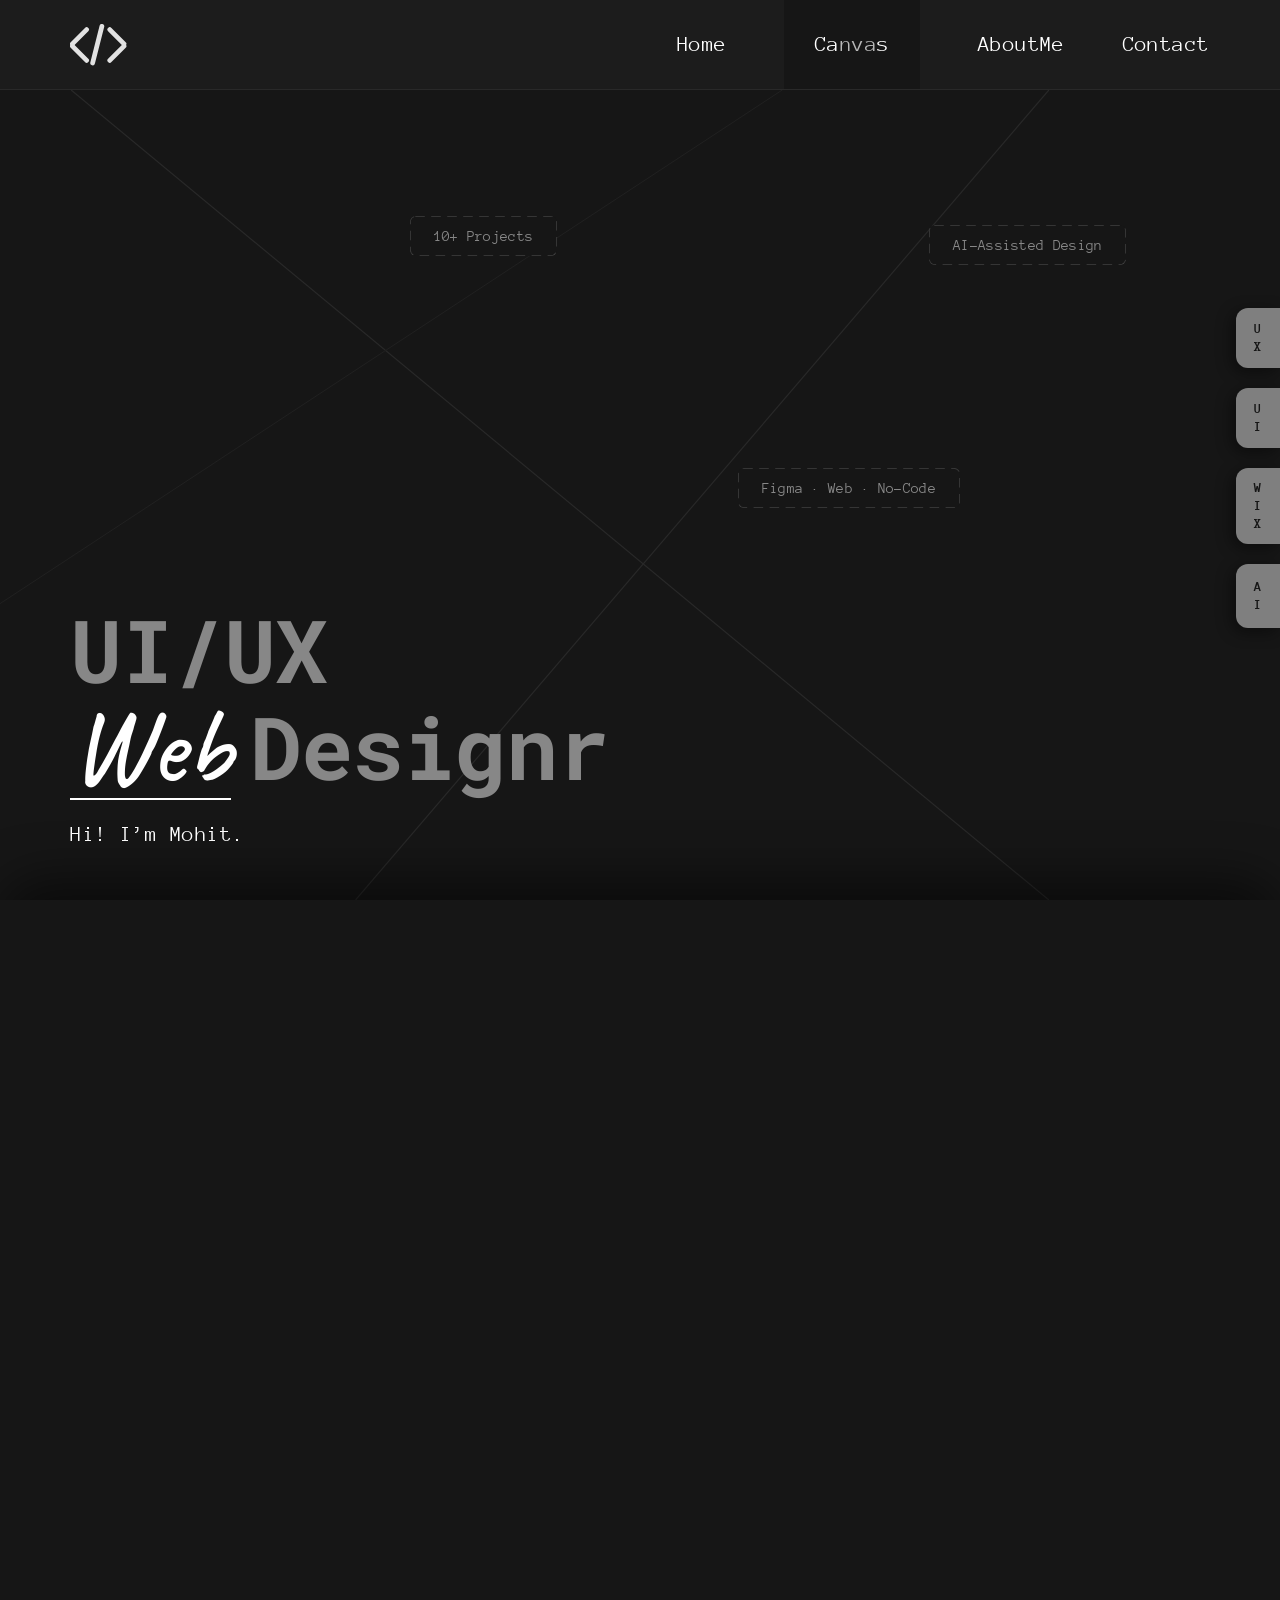
<file: index.html>
<!DOCTYPE html>
<html lang="en">
<head>
  <!-- Google tag (gtag.js) -->
  <script async src="https://www.googletagmanager.com/gtm.js?id=GTM-MXRLD926"></script>
  <script>
    window.dataLayer = window.dataLayer || [];
    function gtag(){dataLayer.push(arguments);}
    gtag('js', new Date());
  </script>

  <meta charset="UTF-8">
  <meta name="viewport" content="width=device-width, initial-scale=1.0">
  <title>Mohit — UI/UX & Web Designer Portfolio</title>
  <meta name="description" content="Portfolio of Mohit, UI/UX and Web Designer specializing in user research, intuitive interface design, Figma wireframing, and responsive web development.">
  <meta name="author" content="Mohit">
  <meta name="robots" content="index, follow">
  <meta name="theme-color" content="#161616">
  <link rel="canonical" href="https://mohitportfolio.com/">

  <!-- Open Graph / Social Media Sharing -->
  <meta property="og:type" content="website">
  <meta property="og:url" content="https://mohitportfolio.com/">
  <meta property="og:site_name" content="Mohit Portfolio">
  <meta property="og:title" content="Mohit — UI/UX & Web Designer Portfolio">
  <meta property="og:description" content="Portfolio of Mohit, UI/UX and Web Designer specializing in user research, intuitive interface design, Figma wireframing, and responsive web development.">
  <meta property="og:image" content="https://mohitportfolio.com/Assets/MainLogo.svg">
  <meta property="og:image:alt" content="Mohit UI/UX & Web Designer Logo">
  <meta property="og:locale" content="en_US">

  <!-- Twitter / X Card -->
  <meta name="twitter:card" content="summary_large_image">
  <meta name="twitter:url" content="https://mohitportfolio.com/">
  <meta name="twitter:title" content="Mohit — UI/UX & Web Designer Portfolio">
  <meta name="twitter:description" content="Portfolio of Mohit, UI/UX and Web Designer specializing in user research, intuitive interface design, Figma wireframing, and responsive web development.">
  <meta name="twitter:image" content="https://mohitportfolio.com/Assets/MainLogo.svg">
  <meta name="twitter:image:alt" content="Mohit UI/UX & Web Designer Logo">

  <!-- Font Optimization: DNS Prefetch, Preconnect, display=swap -->
  <link rel="dns-prefetch" href="https://fonts.googleapis.com">
  <link rel="dns-prefetch" href="https://fonts.gstatic.com">
  <link rel="preconnect" href="https://fonts.googleapis.com">
  <link rel="preconnect" href="https://fonts.gstatic.com" crossorigin>
  <link href="https://fonts.googleapis.com/css2?family=Anonymous+Pro:wght@400;700&family=Caveat:wght@400;500;600;700&family=Roboto+Mono:wght@400;500;700&display=swap" rel="stylesheet">
  
  <!-- Stylesheet -->
  <link rel="stylesheet" href="style.css">

  <!-- Preload Homepage Gallery Images for Instant Smooth Hover Transitions -->
  <link rel="preload" as="image" href="Assets/HomePage-Projects/7 Brew Cafe-opt.jpg">
  <link rel="preload" as="image" href="Assets/HomePage-Projects/7 Brew Cafe _ MobileVersion-opt.jpg">
  <link rel="preload" as="image" href="Assets/HomePage-Projects/Amilia Moralise _ Pc-opt.jpg">
  <link rel="preload" as="image" href="Assets/HomePage-Projects/Amilia Moralise _ Mobile-opt.jpg">
  <link rel="preload" as="image" href="Assets/HomePage-Projects/3 Column-opt.jpg">
  <link rel="preload" as="image" href="Assets/HomePage-Projects/iPhone 13 & 14 - NowPlaying-opt.jpg">

  <!-- Structured Data / JSON-LD (Schema.org) -->
  <script type="application/ld+json">
  {
    "@context": "https://schema.org",
    "@graph": [
      {
        "@type": "WebSite",
        "@id": "https://mohitportfolio.com/#website",
        "url": "https://mohitportfolio.com/",
        "name": "Mohit Portfolio",
        "description": "Portfolio of Mohit, UI/UX and Web Designer.",
        "author": {
          "@id": "https://mohitportfolio.com/#person"
        },
        "inLanguage": "en-US"
      },
      {
        "@type": "Person",
        "@id": "https://mohitportfolio.com/#person",
        "name": "Mohit",
        "jobTitle": "UI/UX & Web Designer",
        "url": "https://mohitportfolio.com/",
        "knowsAbout": [
          "UI/UX Design",
          "User Interface Design",
          "User Experience Design",
          "Web Design",
          "Figma",
          "Wix Studio",
          "Responsive Design"
        ]
      },
      {
        "@type": "WebPage",
        "@id": "https://mohitportfolio.com/#webpage",
        "url": "https://mohitportfolio.com/",
        "name": "Mohit — UI/UX & Web Designer Portfolio",
        "isPartOf": {
          "@id": "https://mohitportfolio.com/#website"
        },
        "about": {
          "@id": "https://mohitportfolio.com/#person"
        },
        "description": "Portfolio of Mohit, UI/UX and Web Designer specializing in user research, intuitive interface design, Figma wireframing, and responsive web development.",
        "inLanguage": "en-US"
      },
      {
        "@type": "ItemList",
        "name": "Featured Portfolio Projects",
        "description": "Selected UI/UX and Web Design projects by Mohit",
        "itemListElement": [
          {
            "@type": "ListItem",
            "position": 1,
            "item": {
              "@type": "CreativeWork",
              "name": "7 Brew Café Website",
              "description": "Researched café websites and visual references before designing the complete experience in Figma and building responsive version in Wix Studio."
            }
          },
          {
            "@type": "ListItem",
            "position": 2,
            "item": {
              "@type": "CreativeWork",
              "name": "Model's Portfolio",
              "description": "Researched model portfolios, layouts, imagery, and presentation styles. Created wireframes and built complete portfolio in Wix Studio."
            }
          },
          {
            "@type": "ListItem",
            "position": 3,
            "item": {
              "@type": "SoftwareApplication",
              "name": "Musico - Play Offline",
              "applicationCategory": "MultimediaApplication",
              "operatingSystem": "Windows / Web PWA",
              "description": "Offline music player app for Windows with clean local music playback experience, designed in Figma and built as a PWA."
            }
          }
        ]
      }
    ]
  }
  </script>
</head>
<body>

  <!-- Skip to Main Content Link for Keyboard Accessibility -->
  <a href="#hero" class="skip-link">Skip to main content</a>

  <!-- Top Fixed Navigation Bar (Smart Scroll-Direction Header) -->
  <nav class="nav-bar" aria-label="Main Navigation">
    <div class="nav-container">
      <!-- Logo Asset -->
      <a href="/" class="brand-logo" aria-label="Mohit — Home">
        <img src="Assets/logo.svg" alt="Mohit — UI/UX & Web Designer" class="logo-img" width="52" height="38">
      </a>

      <!-- Desktop Navigation Links (Anonymous Pro 400 · 16–17px) -->
      <div class="desktop-nav-links" id="desktopNav">
        <a href="#hero" class="nav-link active" aria-current="page">Home</a>
        <a href="ui-elements.html" class="nav-link nav-link-canvas" aria-label="Interactive Canvas">Ca<span class="nav-canvas-dim">nva</span>s</a>
        <a href="about.html" class="nav-link">AboutMe</a>
        <a href="contact.html" class="nav-link">Contact</a>
      </div>

      <!-- Mobile Hamburger Button -->
      <button class="mobile-hamburger" id="hamburgerBtn" aria-label="Toggle Navigation Menu" aria-expanded="false" aria-controls="desktopNav">
        <span class="hamburger-bar"></span>
        <span class="hamburger-bar"></span>
        <span class="hamburger-bar"></span>
      </button>
    </div>
  </nav>

  <!-- Main Landmark for Semantic Structure & Accessibility -->
  <main id="main-content">

    <!-- ================= HERO SECTION (100VW x 100VH) ================= -->
    <header class="hero-section" id="hero">
      
      <!-- Background Diagonal Geometric Lines Overlay -->
      <div class="hero-bg-overlay" aria-hidden="true">
        <svg class="bg-diagonal-svg desktop-bg-svg" viewBox="0 0 1440 820" preserveAspectRatio="none" fill="none" xmlns="http://www.w3.org/2000/svg">
          <!-- Main diagonal line 1: Top-left to Bottom-right -->
          <line x1="80" y1="0" x2="1180" y2="820" stroke="#292929" stroke-width="1.2" />
          <!-- Main diagonal line 2: Bottom-left to Top-right -->
          <line x1="400" y1="820" x2="1180" y2="0" stroke="#292929" stroke-width="1.2" />
          <!-- Cross subtle line -->
          <line x1="0" y1="520" x2="880" y2="0" stroke="#222222" stroke-width="1" />
        </svg>
        <svg class="bg-diagonal-svg mobile-bg-svg" viewBox="0 0 400 800" preserveAspectRatio="none" fill="none" xmlns="http://www.w3.org/2000/svg">
          <!-- Elegant curved diagonal lines for mobile with organic sweep -->
          <path d="M 70 0 C 130 260 220 520 340 800" stroke="#262626" stroke-width="1.5" />
          <path d="M 320 0 C 260 260 170 520 70 800" stroke="#262626" stroke-width="1.5" />
        </svg>
      </div>

      <!-- Main Hero Viewport Area -->
      <div class="hero-content-wrapper">
        
        <!-- Ambient Floating Dashed Tags / Chips (Anonymous Pro 400 · 12–13px) -->
        <div class="floating-tag-chip tag-projects float-anim-1" aria-hidden="true">
          <span>10+ Projects</span>
        </div>

        <div class="floating-tag-chip tag-ai float-anim-2" aria-hidden="true">
          <span>AI-Assisted Design</span>
        </div>

        <div class="floating-tag-chip tag-skills float-anim-3" aria-hidden="true">
          <span>Figma · Web · No-Code</span>
        </div>

        <!-- Main Headline Typography Block (Lower-Left / Middle-Left Positioned) -->
        <div class="hero-typography">
          <h1 class="hero-headline">
            <span class="headline-uiux">UI/UX</span>
            <span class="headline-web-designr">
              <span class="script-web">Web</span>
              <span class="heading-designr">Designr</span>
            </span>
          </h1>
          <p class="hero-subtitle">Hi! I’m Mohit.</p>
        </div>

        <!-- Right-Side Floating Skill Cards Stack (#7F7F7F Gray Pill Components) -->
        <aside class="skill-cards-stack" id="skillCardsStack" aria-label="Core Skill Highlights">
          <!-- Card 1: UX (Smooth Hover & Tap Stretched State) -->
          <div class="skill-card" data-skill="ux" tabindex="0" role="region" aria-label="UX Skill Card">
            <div class="skill-card-body">
              <div class="skill-card-tab">
                <span class="vert-letter">U</span>
                <span class="vert-letter">X</span>
              </div>
              <div class="skill-tab-divider" aria-hidden="true"></div>
              <div class="skill-card-text">Research user needs and design<br>simple, intuitive experiences.</div>
            </div>
          </div>

          <!-- Card 2: UI (Compact Pill with Vertical Stacked Letters) -->
          <div class="skill-card" data-skill="ui" tabindex="0" role="region" aria-label="UI Skill Card">
            <div class="skill-card-body">
              <div class="skill-card-tab">
                <span class="vert-letter">U</span>
                <span class="vert-letter">I</span>
              </div>
              <div class="skill-tab-divider" aria-hidden="true"></div>
              <div class="skill-card-text">Create clean, aesthetic, and functional<br>user interfaces with precision.</div>
            </div>
          </div>

          <!-- Card 3: Wix (Compact Pill with Vertical Stacked Letters) -->
          <div class="skill-card" data-skill="wix" tabindex="0" role="region" aria-label="Wix Skill Card">
            <div class="skill-card-body">
              <div class="skill-card-tab">
                <span class="vert-letter">W</span>
                <span class="vert-letter">I</span>
                <span class="vert-letter">X</span>
              </div>
              <div class="skill-tab-divider" aria-hidden="true"></div>
              <div class="skill-card-text">Build modern, responsive, and high-performing<br>websites using Wix Studio.</div>
            </div>
          </div>

          <!-- Card 4: AI (Compact Pill with Vertical Stacked Letters) -->
          <div class="skill-card" data-skill="ai" tabindex="0" role="region" aria-label="AI Skill Card">
            <div class="skill-card-body">
              <div class="skill-card-tab">
                <span class="vert-letter">A</span>
                <span class="vert-letter">I</span>
              </div>
              <div class="skill-tab-divider" aria-hidden="true"></div>
              <div class="skill-card-text">Leverage modern AI tools to accelerate<br>workflows and enhance design solutions.</div>
            </div>
          </div>
        </aside>

      </div>

    </header>

    <!-- ================= PROJECTS SECTION (#E2E2E2 LIGHT PANEL) ================= -->
    <section class="projects-section" id="projects" aria-label="Selected Projects">
      <div class="projects-container">
        
        <!-- Section Heading with Underline Accent -->
        <div class="projects-header">
          <h2 class="projects-title">
            <span class="title-text">P<span class="title-underline">ro</span>jects</span>
          </h2>
        </div>

        <!-- Interactive 3-Card Expanding Gallery (1440 x 1024 Active Ratio) -->
        <div class="projects-gallery-wrapper">
          <div class="projects-cards-container" id="projectsCards">
            
            <!-- Card 1: 7 Brew Café (Active by default) -->
            <article class="project-card is-active" data-project="brew" tabindex="0" role="button" aria-label="7 Brew Café Website - View Case Study">
              <div class="project-card-media" aria-hidden="true">
                <img src="Assets/HomePage-Projects/7 Brew Cafe-opt.jpg" alt="7 Brew Café Desktop Preview" class="project-img-open" loading="eager" decoding="async" width="1600" height="1734">
                <img src="Assets/HomePage-Projects/7 Brew Cafe _ MobileVersion-opt.jpg" alt="7 Brew Café Mobile Preview" class="project-img-closed" loading="eager" decoding="async" width="800" height="3037">
                <div class="project-card-scrim"></div>
              </div>
              <div class="project-card-inner">
                <div class="project-card-footer">
                  <h3 class="project-name">
                    <span class="project-line">7 Brew Café</span>
                    <span class="project-subline">Website</span>
                  </h3>
                </div>
              </div>
              <a href="projects.html?project=brew" class="sr-only">View 7 Brew Café Case Study</a>
            </article>

            <!-- Card 2: Model's Portfolio (Collapsed by default) -->
            <article class="project-card" data-project="model" tabindex="0" role="button" aria-label="Model's Portfolio - View Case Study">
              <div class="project-card-media" aria-hidden="true">
                <img src="Assets/HomePage-Projects/Amilia Moralise _ Pc-opt.jpg" alt="Amilia Moralise Desktop Preview" class="project-img-open" loading="eager" decoding="async" width="1600" height="1506">
                <img src="Assets/HomePage-Projects/Amilia Moralise _ Mobile-opt.jpg" alt="Amilia Moralise Mobile Preview" class="project-img-closed" loading="eager" decoding="async" width="800" height="1949">
                <div class="project-card-scrim"></div>
              </div>
              <div class="project-card-inner">
                <div class="project-card-footer">
                  <h3 class="project-name">
                    <span class="project-line">Model's</span>
                    <span class="project-subline">Protfolio</span>
                  </h3>
                </div>
              </div>
              <a href="projects.html?project=model" class="sr-only">View Model's Portfolio Case Study</a>
            </article>

            <!-- Card 3: Atsuko (With Inverted Cutout Corner for All Projects Button) -->
            <article class="project-card has-cutout" data-project="musico" tabindex="0" role="button" aria-label="Atsuko Play Offline - View Case Study">
              <div class="project-card-media" aria-hidden="true">
                <img src="Assets/HomePage-Projects/3 Column-opt.jpg" alt="Atsuko Player 3 Column Preview" class="project-img-open" loading="eager" decoding="async" width="1600" height="1138">
                <img src="Assets/HomePage-Projects/iPhone 13 & 14 - NowPlaying-opt.jpg" alt="Atsuko Player Mobile Now Playing Preview" class="project-img-closed" loading="eager" decoding="async" width="800" height="1731">
                <div class="project-card-scrim"></div>
              </div>
              <div class="project-card-inner">
                <div class="project-card-footer">
                  <h3 class="project-name">
                    <span class="project-line">Atsuko -</span>
                    <span class="project-subline">Play Offline</span>
                  </h3>
                </div>
              </div>

              <!-- Inverted Cutout Corner Notch Housing All Projects Button -->
              <div class="card-cutout-notch">
                <a href="projects.html" class="all-projects-btn" id="allProjectsBtn" aria-label="View All Projects">
                  <span>All Projects</span>
                </a>
              </div>
              <a href="projects.html?project=musico" class="sr-only">View Atsuko Case Study</a>
            </article>

          </div>
        </div>

      <!-- Dynamic Project Description Area -->
      <div class="project-description-area">
        <p class="project-description-text" id="projectDescription">
          Researched café websites and visual references through Pinterest, Dribbble, and other sources before designing the complete experience in Figma. I then developed the design in Wix Studio, making it responsive and bringing the final website live.
        </p>
      </div>

    </div>
  </section>

  <!-- ================= WORK PROCESS SECTION (SPLIT PANEL: #161616 + #292929) ================= -->
  <section class="work-process-section" id="process" aria-label="Work Process">
    
    <!-- Left Box (#161616 Base with Ambient Floating Dashed Buttons) -->
    <div class="process-left-panel">
      <div class="process-tags-cloud" role="tablist" aria-label="Process Tag Cloud">
        <button class="process-tag-btn tag-ux-design float-anim-1" id="tag-btn-ux" data-tag="ux" role="tab" aria-selected="false" aria-controls="panel-ux" aria-label="UX Design">
          <span>UX DESIGN</span>
        </button>

        <button class="process-tag-btn tag-work-process is-selected float-anim-2" id="tag-btn-process" data-tag="process" role="tab" aria-selected="true" aria-controls="panel-process" aria-label="Work Process">
          <span>Work Process</span>
        </button>

        <button class="process-tag-btn tag-ui-design float-anim-3" id="tag-btn-ui" data-tag="ui" role="tab" aria-selected="false" aria-controls="panel-ui" aria-label="UI Design">
          <span>UI DESIGN</span>
        </button>

        <button class="process-tag-btn tag-experience float-anim-1" id="tag-btn-experience" data-tag="experience" role="tab" aria-selected="false" aria-controls="panel-experience" aria-label="Experience">
          <span>EXPERIENCE</span>
        </button>

        <button class="process-tag-btn tag-projects-btn float-anim-2" id="tag-btn-projects" data-tag="projects" role="tab" aria-selected="false" aria-controls="panel-projects" aria-label="Projects">
          <span>PROJECTS</span>
        </button>
      </div>
    </div>

    <!-- Right Box (#292929 Dark Gray Panel with Dynamic Tag Views) -->
    <div class="process-right-panel">
      
      <!-- Work Process View (Active by Default) -->
      <div class="process-view is-active" id="panel-process" data-panel="process" role="tabpanel" aria-labelledby="tag-btn-process">
        <div class="process-header">
          <h2 class="process-title">
            <span class="title-text">Wo<span class="title-underline">rk</span> Process</span>
          </h2>
        </div>

        <!-- 6-Step Vertical Timeline -->
        <div class="process-timeline" role="list">
          
          <!-- Step 1: Understanding Requirements (Active by default) -->
          <div class="timeline-step is-active" data-step="1" role="listitem" tabindex="0">
            <div class="timeline-indicator" aria-hidden="true">
              <span class="timeline-node"></span>
            </div>
            <div class="timeline-content">
              <h3 class="step-title">Understanding Requirements</h3>
              <div class="step-dashed-accent" aria-hidden="true"></div>
              <p class="step-description">
                Before starting development, I review the project goals, target audience, and design specifications.
              </p>
            </div>
          </div>

          <!-- Step 2: Planning & Structure -->
          <div class="timeline-step" data-step="2" role="listitem" tabindex="0">
            <div class="timeline-indicator" aria-hidden="true">
              <span class="timeline-node"></span>
            </div>
            <div class="timeline-content">
              <h3 class="step-title">Planning & Structure</h3>
              <div class="step-dashed-accent" aria-hidden="true"></div>
              <p class="step-description">
                I organize the information and plan the overall experience before moving into detailed design. I define the page structure, content hierarchy, user flow, and key sections to create a clear and easy-to-navigate experience.
              </p>
            </div>
          </div>

          <!-- Step 3: Responsive Development -->
          <div class="timeline-step" data-step="3" role="listitem" tabindex="0">
            <div class="timeline-indicator" aria-hidden="true">
              <span class="timeline-node"></span>
            </div>
            <div class="timeline-content">
              <h3 class="step-title">Responsive Development</h3>
              <div class="step-dashed-accent" aria-hidden="true"></div>
              <p class="step-description">
                I turn the planned experience into a visual interface in Figma, focusing on layout, typography, spacing, components, and responsive behavior. When needed, I bring the design to life using Wix Studio, HTML, CSS, or AI-powered tools.
              </p>
            </div>
          </div>

          <!-- Step 4: Performance & Accessibility -->
          <div class="timeline-step" data-step="4" role="listitem" tabindex="0">
            <div class="timeline-indicator" aria-hidden="true">
              <span class="timeline-node"></span>
            </div>
            <div class="timeline-content">
              <h3 class="step-title">Performance & Accessibility</h3>
              <div class="step-dashed-accent" aria-hidden="true"></div>
              <p class="step-description">
                I review the design across different screen sizes and focus on clear typography, readable content, consistent spacing, proper visual hierarchy, and accessible interactions. I also optimize images and other visual elements where needed.
              </p>
            </div>
          </div>

          <!-- Step 5: Testing & Refinement -->
          <div class="timeline-step" data-step="5" role="listitem" tabindex="0">
            <div class="timeline-indicator" aria-hidden="true">
              <span class="timeline-node"></span>
            </div>
            <div class="timeline-content">
              <h3 class="step-title">Testing & Refinement</h3>
              <div class="step-dashed-accent" aria-hidden="true"></div>
              <p class="step-description">
                I test the final experience across different screen sizes, review the overall usability and visual consistency, and refine anything that feels unclear or out of place. I continue iterating until the design feels polished and ready to present or use.
              </p>
            </div>
          </div>

          <!-- Step 6: Client Communication & Handover -->
          <div class="timeline-step" data-step="6" role="listitem" tabindex="0">
            <div class="timeline-indicator" aria-hidden="true">
              <span class="timeline-node"></span>
            </div>
            <div class="timeline-content">
              <h3 class="step-title">Client Communication & Handover</h3>
              <div class="step-dashed-accent" aria-hidden="true"></div>
              <p class="step-description">
                I keep communication clear throughout the project, share progress and design decisions, take feedback, and make revisions where needed. Once everything is finalized, I prepare the project for handover and make sure the final outcome matches the agreed requirements.
              </p>
            </div>
          </div>

        </div>
      </div>

      <!-- UX Design View -->
      <div class="process-view" id="panel-ux" data-panel="ux" role="tabpanel" aria-labelledby="tag-btn-ux" hidden>
        <div class="process-header">
          <h2 class="process-title">
            <span class="title-text">UX <span class="title-underline">DES</span>IGN</span>
          </h2>
        </div>
        <div class="process-info-body">
          <p class="process-info-text">
            I approach design with the user in mind, using research and competitive references to understand needs, behaviors, and opportunities. I use tools like Pinterest, Mobbin, Dribbble, ChatGPT, and Obsidian to explore and organize ideas before turning insights into clearer user experiences.
          </p>
        </div>
      </div>

      <!-- UI Design View -->
      <div class="process-view" id="panel-ui" data-panel="ui" role="tabpanel" aria-labelledby="tag-btn-ui" hidden>
        <div class="process-header">
          <h2 class="process-title">
            <span class="title-text">UI <span class="title-underline">DES</span>IGN</span>
          </h2>
        </div>
        <div class="process-info-body">
          <p class="process-info-text">
            Figma is my primary design tool for creating clean, responsive interfaces with strong visual hierarchy, typography, spacing, and consistency. I also create personalized logos and visual assets when needed, using a combination of Figma and Canva.
          </p>
        </div>
      </div>

      <!-- Experience View -->
      <div class="process-view" id="panel-experience" data-panel="experience" role="tabpanel" aria-labelledby="tag-btn-experience" hidden>
        <div class="process-header">
          <h2 class="process-title">
            <span class="title-text">EXP<span class="title-underline">ERI</span>ENCE</span>
          </h2>
        </div>
        <div class="process-info-body">
          <p class="process-info-text">
            I have hands-on experience designing interfaces in Figma and building responsive websites with Wix Studio. I have also worked with HTML and CSS and use AI tools such as Antigravity to explore and build web experiences. My projects include café websites, portfolio websites, and application UI concepts.
          </p>
        </div>
      </div>

      <!-- Projects View -->
      <div class="process-view" id="panel-projects" data-panel="projects" role="tabpanel" aria-labelledby="tag-btn-projects" hidden>
        <div class="process-header">
          <h2 class="process-title">
            <span class="title-text">PRO<span class="title-underline">JEC</span>TS</span>
          </h2>
        </div>
        <div class="process-info-body">
          <p class="process-info-text">
            I have created projects across web design and product UI, including the 7 Brew Café website, Amelia Models portfolio, and a Windows Gallery app concept. My work combines research, visual design, responsive layouts, and practical website building.
          </p>
        </div>
      </div>

    </div>

  </section>

  <!-- ================= WHY WORK WITH ME (ABOUT) SECTION ================= -->
  <section class="why-work-section" id="about" aria-label="Why Work With Me">
    <div class="why-work-container">
      
      <!-- Section Header -->
      <div class="why-work-header">
        <p class="why-work-overline">WHY WORK WITH ME?</p>
        <h2 class="why-work-headline">
          Curious by nature. Detail-oriented by design.<br>Always learning.
        </h2>
      </div>

      <!-- 4 Feature Cards List -->
      <div class="why-work-cards" role="list">
        
        <!-- Card 1: USER FIRST -->
        <article class="why-work-card" role="listitem" tabindex="0">
          <div class="why-card-header">
            <img src="Assets/UserFirst.svg" alt="" class="why-card-icon" width="28" height="28" aria-hidden="true">
            <h3 class="why-card-title">USER FIRST</h3>
          </div>
          <p class="why-card-text">
            I try to understand the user and the problem before jumping into the visuals.
          </p>
        </article>

        <!-- Card 2: DESIGN + BUILD -->
        <article class="why-work-card" role="listitem" tabindex="0">
          <div class="why-card-header">
            <img src="Assets/DesignBuild.svg" alt="" class="why-card-icon" width="28" height="28" aria-hidden="true">
            <h3 class="why-card-title">DESIGN + BUILD</h3>
          </div>
          <p class="why-card-text">
            I can take ideas from Figma and turn them into responsive websites using Wix Studio, HTML/CSS, and AI tools.
          </p>
        </article>

        <!-- Card 3: AI-POWERED -->
        <article class="why-work-card" role="listitem" tabindex="0">
          <div class="why-card-header">
            <img src="Assets/AiPowered.svg" alt="" class="why-card-icon" width="28" height="28" aria-hidden="true">
            <h3 class="why-card-title">AI-POWERED</h3>
          </div>
          <p class="why-card-text">
            I use modern AI tools to research, explore ideas, solve problems, and build web experiences more efficiently.
          </p>
        </article>

        <!-- Card 4: ALWAYS LEARNING -->
        <article class="why-work-card" role="listitem" tabindex="0">
          <div class="why-card-header">
            <img src="Assets/AlwaysLearning.svg" alt="" class="why-card-icon" width="28" height="28" aria-hidden="true">
            <h3 class="why-card-title">ALWAYS LEARNING</h3>
          </div>
          <p class="why-card-text">
            I continuously improve my UX skills, explore new design patterns, and develop my understanding of product and web design.
          </p>
        </article>

      </div>

    </div>
  </section>

  <!-- ================= VISION (IMPACT) SECTION (Sticky Layer) ================= -->
  <section class="vision-section" id="contact" aria-label="Vision and Contact">
    <div class="vision-container">
      <h2 class="vision-headline">
        <span class="vision-word vision-simple">Simple.</span>
        <span class="vision-word vision-functional">Functional.</span>
        <span class="vision-word vision-memorable">
          <span class="script-memorable">Memorable.</span>
          <span class="memorable-bar" aria-hidden="true"></span>
        </span>
      </h2>
      <p class="vision-subtext">Have a vision? Let's build it together.</p>
    </div>
  </section>

  <!-- ================= SITE FOOTER (Curved Reveal Card Layer) ================= -->
  <footer class="site-footer" aria-label="Site Footer">
    <div class="footer-container">
      
      <!-- Footer Top Row: Social Links, Year, Email -->
      <div class="footer-top-row">
        <nav class="footer-social-links" aria-label="Social Profiles">
          <a href="https://www.linkedin.com/in/mohit-rw" target="_blank" rel="noopener noreferrer" class="footer-link">LinkedIn</a>
          <span class="footer-dot" aria-hidden="true">·</span>
          <a href="https://github.com/mohitrw" target="_blank" rel="noopener noreferrer" class="footer-link">GitHub</a>
          <span class="footer-dot" aria-hidden="true">·</span>
          <a href="https://www.behance.net/mohitrw" target="_blank" rel="noopener noreferrer" class="footer-link">Behance</a>
        </nav>
        
        <div class="footer-year" aria-label="Current Year">2026</div>

        <div class="footer-email">
          <a href="https://mail.google.com/mail/?view=cm&fs=1&to=hi.mohitrw@gmail.com" target="_blank" rel="noopener noreferrer" class="footer-link footer-email-link" aria-label="Send email to hi.mohitrw@gmail.com">hi.mohitrw@gmail.com</a>
        </div>
      </div>

      <!-- Footer Middle Row: Status & Instagram -->
      <div class="footer-middle-row">
        <span class="footer-status-text">Available for freelance work</span>
        <a href="https://instagram.com" target="_blank" rel="noopener noreferrer" class="footer-link footer-insta-link">Follow on Instagram</a>
      </div>

      <!-- Center Accent Divider -->
      <div class="footer-center-line" aria-hidden="true"></div>

      <!-- Footer Bottom Action Buttons (3 Dashed Buttons) -->
      <div class="footer-action-row" role="group" aria-label="Quick Inquiries">
        <a href="contact.html?query=meet" class="footer-dashed-btn" id="btnBookMeet" role="button">
          <span>Book a Google Meet</span>
        </a>
        <a href="contact.html?query=brand" class="footer-dashed-btn" id="btnCreateBrand" role="button">
          <span>Want to create a Brand</span>
        </a>
        <a href="contact.html?query=site" class="footer-dashed-btn" id="btnQuickSite" role="button">
          <span>Want a Quick site?</span>
        </a>
      </div>

    </div>
  </footer>
  </main>

  <!-- Fixed Floating Action Button: View My Work (Bottom-Right Viewport Corner) -->
  <a href="projects.html" class="floating-work-btn" id="floatingWorkBtn" aria-label="View My Work — Explore Projects">
    <span class="floating-work-text">View My Work</span>
    <span class="floating-work-icon" aria-hidden="true">
      <svg width="14" height="14" viewBox="0 0 14 14" fill="none" xmlns="http://www.w3.org/2000/svg">
        <path d="M2.5 11.5L11.5 2.5M11.5 2.5H4.5M11.5 2.5V9.5" stroke="currentColor" stroke-width="1.6" stroke-linecap="round" stroke-linejoin="round"/>
      </svg>
    </span>
  </a>

  <!-- Interaction Logic -->
  <script src="main.js"></script>
</body>
</html>
</file>
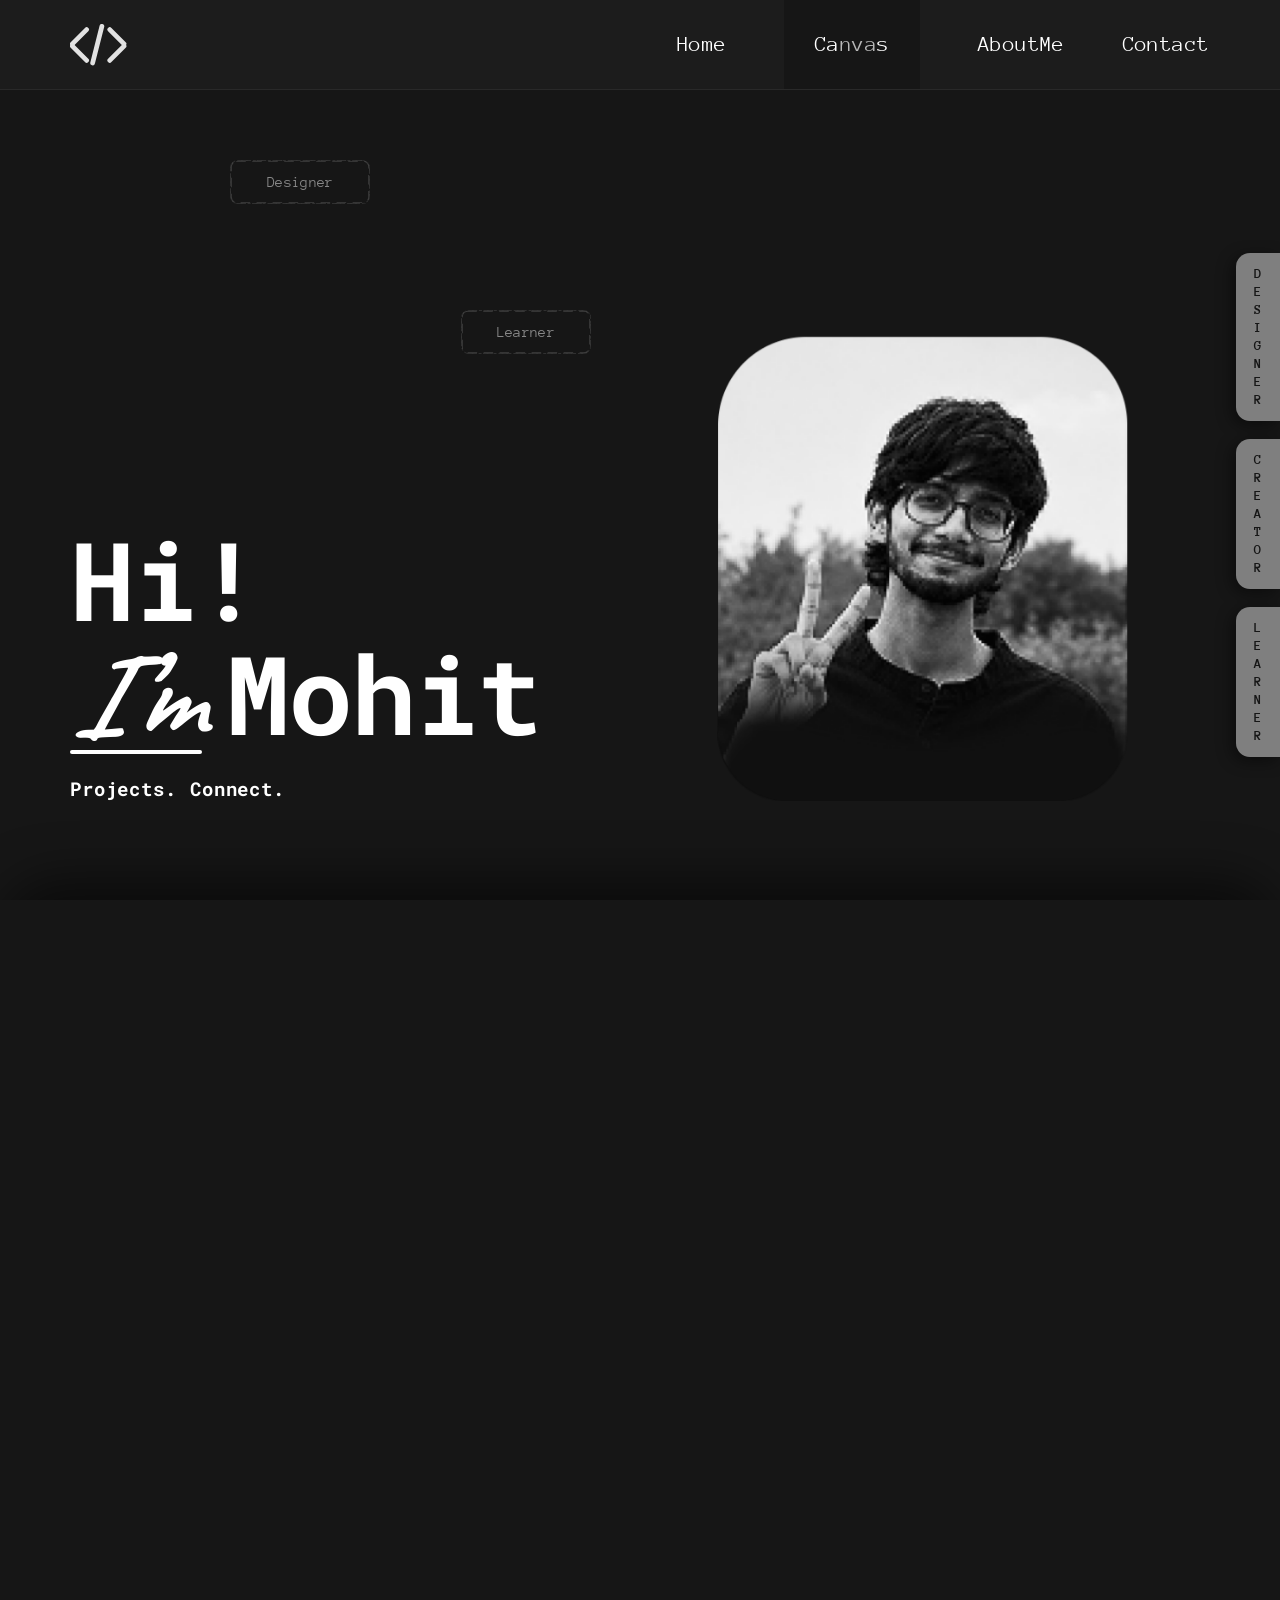
<file: about.html>
<!DOCTYPE html>
<html lang="en">

<head>
  <!-- Google tag (gtag.js) -->
  <script async src="https://www.googletagmanager.com/gtm.js?id=GTM-MXRLD926"></script>
  <script>
    window.dataLayer = window.dataLayer || [];
    function gtag(){dataLayer.push(arguments);}
    gtag('js', new Date());
  </script>

  <meta charset="UTF-8">
  <meta name="viewport" content="width=device-width, initial-scale=1.0">
  <title>About Me — Mohit | UI/UX & Web Designer</title>
  <meta name="description"
    content="Learn more about Mohit — entry-level UI/UX and Web Designer specializing in clean interface design, Figma prototyping, and responsive websites.">
  <meta name="author" content="Mohit">
  <meta name="robots" content="index, follow">
  <meta name="theme-color" content="#161616">
  <link rel="canonical" href="https://mohitportfolio.com/about.html">

  <!-- Open Graph / Social Media Sharing -->
  <meta property="og:type" content="profile">
  <meta property="og:url" content="https://mohitportfolio.com/about.html">
  <meta property="og:site_name" content="Mohit Portfolio">
  <meta property="og:title" content="About Me — Mohit | UI/UX & Web Designer">
  <meta property="og:description"
    content="Learn more about Mohit — UI/UX and Web Designer focused on structured interfaces and digital experiences.">
  <meta property="og:image" content="https://mohitportfolio.com/Assets/MainLogo.svg">
  <meta property="og:locale" content="en_US">

  <!-- Font Optimization -->
  <link rel="dns-prefetch" href="https://fonts.googleapis.com">
  <link rel="dns-prefetch" href="https://fonts.gstatic.com">
  <link rel="preconnect" href="https://fonts.googleapis.com">
  <link rel="preconnect" href="https://fonts.gstatic.com" crossorigin>
  <link
    href="https://fonts.googleapis.com/css2?family=Anonymous+Pro:wght@400;700&family=Caveat:wght@400;500;600;700&family=Roboto+Mono:wght@400;500;700&display=swap"
    rel="stylesheet">

  <!-- Stylesheet -->
  <link rel="stylesheet" href="style.css">
</head>

<body class="about-page-body">

  <!-- Skip to Main Content Link for Keyboard Accessibility -->
  <a href="#about-hero" class="skip-link">Skip to main content</a>

  <!-- Top Fixed Navigation Bar (Smart Scroll-Direction Header) -->
  <nav class="nav-bar" aria-label="Main Navigation">
    <div class="nav-container">
      <!-- Brand Logo -->
      <a href="index.html" class="brand-logo" aria-label="Mohit — Home">
        <img src="Assets/logo.svg" alt="Mohit — UI/UX & Web Designer" class="logo-img" width="52" height="38">
      </a>

      <!-- Desktop Navigation Links -->
      <div class="desktop-nav-links" id="desktopNav">
        <a href="index.html" class="nav-link">Home</a>
        <a href="ui-elements.html" class="nav-link nav-link-canvas" aria-label="Interactive Canvas">Ca<span
            class="nav-canvas-dim">nva</span>s</a>
        <a href="about.html" class="nav-link active" aria-current="page">AboutMe</a>
        <a href="contact.html" class="nav-link">Contact</a>
      </div>

      <!-- Mobile Hamburger Button -->
      <button class="mobile-hamburger" id="hamburgerBtn" aria-label="Toggle Navigation Menu" aria-expanded="false"
        aria-controls="desktopNav">
        <span class="hamburger-bar"></span>
        <span class="hamburger-bar"></span>
        <span class="hamburger-bar"></span>
      </button>
    </div>
  </nav>

  <!-- Main Landmark -->
  <main id="main-content">

    <!-- ================= ABOUT HERO SECTION (100VW x 100VH) ================= -->
    <section class="about-hero-section" id="about-hero" aria-label="About Mohit">

      <!-- Ambient Floating Dashed Tags -->
      <div class="floating-tag-chip about-tag-designer float-anim-1" aria-hidden="true">
        <span>Designer</span>
      </div>

      <div class="floating-tag-chip about-tag-learner float-anim-2" aria-hidden="true">
        <span>Learner</span>
      </div>

      <!-- Main Headline Block (Lower Left) -->
      <div class="about-hero-typography">
        <h1 class="about-hero-headline">
          <span class="about-hi-text">Hi!</span>
          <span class="about-im-mohit">
            <span class="script-im-wrap">
              <span class="script-im">I’m</span>
              <span class="im-underline-bar" aria-hidden="true"></span>
            </span>
            <span class="name-mohit">Mohit</span>
          </span>
        </h1>
        <p class="about-hero-subtext">
          <a href="projects.html" class="about-subtext-link" aria-label="Explore Projects">Projects.</a>
          <a href="contact.html" class="about-subtext-link" aria-label="Get in Touch / Connect">Connect.</a>
        </p>
      </div>

      <!-- Portrait Area -->
      <div class="about-portrait-wrapper">
        <img src="Assets/about me image.png" alt="Mohit — UI/UX & Web Designer" class="about-portrait-img"
          loading="eager" decoding="async">
      </div>

      <!-- Right-Side 3 Stretched Roles Cards Stack -->
      <aside class="about-roles-stack" id="aboutRolesStack" aria-label="About Roles & Strengths">

        <!-- Card 1: DESIGNER -->
        <div class="about-role-card" data-role="designer" tabindex="0" role="region" aria-label="Designer Role Card">
          <div class="about-role-card-body">
            <div class="about-role-tab">
              <span class="role-letter">D</span>
              <span class="role-letter">E</span>
              <span class="role-letter">S</span>
              <span class="role-letter">I</span>
              <span class="role-letter">G</span>
              <span class="role-letter">N</span>
              <span class="role-letter">E</span>
              <span class="role-letter">R</span>
            </div>
            <div class="about-role-divider" aria-hidden="true"></div>
            <div class="about-role-text">
              I’m an entry-level UI/UX and Web Designer focused on creating clean, useful, and responsive digital
              experiences. I mainly work in Figma and enjoy turning ideas into structured interfaces with thoughtful
              layouts and visual systems.
            </div>
          </div>
        </div>

        <!-- Card 2: CREATOR -->
        <div class="about-role-card" data-role="creator" tabindex="0" role="region" aria-label="Creator Role Card">
          <div class="about-role-card-body">
            <div class="about-role-tab">
              <span class="role-letter">C</span>
              <span class="role-letter">R</span>
              <span class="role-letter">E</span>
              <span class="role-letter">A</span>
              <span class="role-letter">T</span>
              <span class="role-letter">O</span>
              <span class="role-letter">R</span>
            </div>
            <div class="about-role-divider" aria-hidden="true"></div>
            <div class="about-role-text">
              I enjoy creating complete digital experiences, from UI concepts and personalized logos to responsive
              websites. I work with Figma, Wix Studio, Canva, HTML/CSS, and AI-powered tools to turn ideas into real
              designs and websites.
            </div>
          </div>
        </div>

        <!-- Card 3: LEARNER -->
        <div class="about-role-card" data-role="learner" tabindex="0" role="region" aria-label="Learner Role Card">
          <div class="about-role-card-body">
            <div class="about-role-tab">
              <span class="role-letter">L</span>
              <span class="role-letter">E</span>
              <span class="role-letter">A</span>
              <span class="role-letter">R</span>
              <span class="role-letter">N</span>
              <span class="role-letter">E</span>
              <span class="role-letter">R</span>
            </div>
            <div class="about-role-divider" aria-hidden="true"></div>
            <div class="about-role-text">
              I’m continuously developing my UX and product design skills through research, practice, and real projects.
              I’m currently building my foundation in UX design while exploring new tools, design patterns, and
              AI-assisted workflows.
            </div>
          </div>
        </div>

      </aside>

    </section>

    <!-- ================= ABOUT DETAILS SECTION (#E2E2E2 LIGHT PANEL) ================= -->
    <section class="about-details-section" id="about-details" aria-label="What I Do, Journey and Stats">
      <div class="about-details-container">

        <!-- Interactive 3-Tab Navigation Bar: What do i do? | Journey | Stats -->
        <div class="about-tabs-nav" role="tablist" aria-label="About Information Tabs">
          <button type="button" class="about-tab-btn is-active" id="tab-what" data-tab="what" role="tab"
            aria-selected="true" aria-controls="about-tab-panel" tabindex="0">
            <span class="tab-label">What do i do?</span>
            <span class="tab-indicator" aria-hidden="true"></span>
          </button>

          <button type="button" class="about-tab-btn" id="tab-journey" data-tab="journey" role="tab"
            aria-selected="false" aria-controls="about-tab-panel" tabindex="0">
            <span class="tab-label">Journey</span>
            <span class="tab-indicator" aria-hidden="true"></span>
          </button>

          <button type="button" class="about-tab-btn" id="tab-stats" data-tab="stats" role="tab" aria-selected="false"
            aria-controls="about-tab-panel" tabindex="0">
            <span class="tab-label">Stats</span>
            <span class="tab-indicator" aria-hidden="true"></span>
          </button>
        </div>

        <!-- Static 3 Black Boxes Grid -->
        <div class="about-boxes-grid" aria-label="Skills, Tools and Social Presence">

          <!-- Box 1: Skills & Capabilities -->
          <div class="about-static-box" id="box-skills" aria-label="Skills & Capabilities">
            <ul class="about-box-list" role="list">
              <li>UI/UX Design</li>
              <li>UX Research</li>
              <li>Responsive Web Design</li>
              <li>No-Code Development</li>
              <li>AI-Assisted Workflows</li>
              <li>Product Design</li>
              <li>Figma Design</li>
              <li>Visual Design</li>
              <li>Design Research</li>
              <li>Website Building</li>
              <li>Creative Problem Solving</li>
            </ul>
          </div>

          <!-- Box 2: Tools & Workflow -->
          <div class="about-static-box" id="box-tools" aria-label="Design and Development Tools">
            <ul class="about-box-list" role="list">
              <li>Figma</li>
              <li>Wix Studio</li>
              <li>Canva</li>
              <li>HTML</li>
              <li>CSS</li>
              <li>Antigravity</li>
              <li>ChatGPT</li>
              <li>Pinterest</li>
              <li>Mobbin</li>
              <li>Dribbble</li>
              <li>Obsidian</li>
            </ul>
          </div>

          <!-- Box 3: Social & Professional Links -->
          <div class="about-static-box" id="box-social" aria-label="Platforms and Profiles">
            <ul class="about-box-list" role="list">
              <li>Instagram</li>
              <li>LinkedIn</li>
              <li>GitHub</li>
              <li>Email</li>
              <li>Behance</li>
              <li>Fiverr</li>
            </ul>
          </div>

        </div>

        <!-- Dynamic Description Paragraph Area (Changes per Tab) -->
        <div class="about-dynamic-panel" id="about-tab-panel" role="tabpanel" aria-labelledby="tab-what">
          <p class="about-dynamic-text" id="aboutDynamicText">
            I design user-focused interfaces and responsive websites, starting with research and visual exploration
            before moving into structured UI design. Figma is my main design tool, while Wix Studio, HTML/CSS, and AI
            tools help me turn designs into working web experiences. I also create personalized logos and visual assets
            when a project needs them.
          </p>
        </div>

        <!-- ================= TAB PANELS: WHAT DO I DO | JOURNEY | STATS ================= -->

        <!-- Tab 1 Panel: What do i do? (Active by default) -->
        <div class="what-i-do-services-wrapper" id="tab-panel-what" role="tabpanel" aria-labelledby="tab-what">
          <div class="what-i-do-services-list" id="servicesList-what" role="list"
            aria-label="What I Do Detailed Capabilities">

            <!-- Item 1: UI/UX Design (Selected by default) -->
            <div class="what-i-do-item is-selected" data-index="0" role="listitem" tabindex="0"
              aria-label="UI/UX Design">
              <div class="what-i-do-item-inner">
                <h3 class="what-i-do-item-title">UI/UX Design</h3>
              </div>
              <div class="what-i-do-dashed-line" aria-hidden="true"></div>
            </div>

            <!-- Item 2: Responsive Web Design -->
            <div class="what-i-do-item" data-index="1" role="listitem" tabindex="0" aria-label="Responsive Web Design">
              <div class="what-i-do-item-inner">
                <h3 class="what-i-do-item-title">Responsive Web Design</h3>
              </div>
              <div class="what-i-do-dashed-line" aria-hidden="true"></div>
            </div>

            <!-- Item 3: Figma Interface Design -->
            <div class="what-i-do-item" data-index="2" role="listitem" tabindex="0" aria-label="Figma Interface Design">
              <div class="what-i-do-item-inner">
                <h3 class="what-i-do-item-title">Figma Interface Design</h3>
              </div>
              <div class="what-i-do-dashed-line" aria-hidden="true"></div>
            </div>

            <!-- Item 4: Wix Studio Website Building -->
            <div class="what-i-do-item" data-index="3" role="listitem" tabindex="0"
              aria-label="Wix Studio Website Building">
              <div class="what-i-do-item-inner">
                <h3 class="what-i-do-item-title">Wix Studio Website Building</h3>
              </div>
              <div class="what-i-do-dashed-line" aria-hidden="true"></div>
            </div>

            <!-- Item 5: AI-Assisted Website Development -->
            <div class="what-i-do-item" data-index="4" role="listitem" tabindex="0"
              aria-label="AI-Assisted Website Development">
              <div class="what-i-do-item-inner">
                <h3 class="what-i-do-item-title">AI-Assisted Website Development</h3>
              </div>
              <div class="what-i-do-dashed-line" aria-hidden="true"></div>
            </div>

            <!-- Item 6: UX Research & Visual Research -->
            <div class="what-i-do-item" data-index="5" role="listitem" tabindex="0"
              aria-label="UX Research & Visual Research">
              <div class="what-i-do-item-inner">
                <h3 class="what-i-do-item-title">UX Research &amp; Visual Research</h3>
              </div>
              <div class="what-i-do-dashed-line" aria-hidden="true"></div>
            </div>

            <!-- Item 7: Personalized Logo Design -->
            <div class="what-i-do-item" data-index="6" role="listitem" tabindex="0"
              aria-label="Personalized Logo Design">
              <div class="what-i-do-item-inner">
                <h3 class="what-i-do-item-title">Personalized Logo Design</h3>
              </div>
              <div class="what-i-do-dashed-line" aria-hidden="true"></div>
            </div>

            <!-- Item 8: Canva Design -->
            <div class="what-i-do-item" data-index="7" role="listitem" tabindex="0" aria-label="Canva Design">
              <div class="what-i-do-item-inner">
                <h3 class="what-i-do-item-title">Canva Design</h3>
              </div>
              <div class="what-i-do-dashed-line" aria-hidden="true"></div>
            </div>

          </div>
        </div>

        <!-- Tab 2 Panel: Journey -->
        <div class="what-i-do-services-wrapper is-tab-hidden" id="tab-panel-journey" role="tabpanel"
          aria-labelledby="tab-journey" hidden>
          <div class="what-i-do-services-list" id="servicesList-journey" role="list"
            aria-label="Journey Detailed Timeline">

            <!-- Item 1: Started exploring web design and visual design (Selected by default) -->
            <div class="what-i-do-item is-selected" data-index="0" role="listitem" tabindex="0"
              aria-label="Started exploring web design and visual design">
              <div class="what-i-do-item-inner">
                <h3 class="what-i-do-item-title">Started exploring web design and visual design</h3>
              </div>
              <div class="what-i-do-dashed-line" aria-hidden="true"></div>
            </div>

            <!-- Item 2: Learned and practiced Figma for UI design -->
            <div class="what-i-do-item" data-index="1" role="listitem" tabindex="0"
              aria-label="Learned and practiced Figma for UI design">
              <div class="what-i-do-item-inner">
                <h3 class="what-i-do-item-title">Learned and practiced Figma for UI design</h3>
              </div>
              <div class="what-i-do-dashed-line" aria-hidden="true"></div>
            </div>

            <!-- Item 3: Built responsive websites using Wix Studio -->
            <div class="what-i-do-item" data-index="2" role="listitem" tabindex="0"
              aria-label="Built responsive websites using Wix Studio">
              <div class="what-i-do-item-inner">
                <h3 class="what-i-do-item-title">Built responsive websites using Wix Studio</h3>
              </div>
              <div class="what-i-do-dashed-line" aria-hidden="true"></div>
            </div>

            <!-- Item 4: Developed practical HTML/CSS skill -->
            <div class="what-i-do-item" data-index="3" role="listitem" tabindex="0"
              aria-label="Developed practical HTML/CSS skill">
              <div class="what-i-do-item-inner">
                <h3 class="what-i-do-item-title">Developed practical HTML/CSS skill</h3>
              </div>
              <div class="what-i-do-dashed-line" aria-hidden="true"></div>
            </div>

            <!-- Item 5: Started learning UX through the Google UX Design course -->
            <div class="what-i-do-item" data-index="4" role="listitem" tabindex="0"
              aria-label="Started learning UX through the Google UX Design course">
              <div class="what-i-do-item-inner">
                <h3 class="what-i-do-item-title">Started learning UX through the Google UX Design course</h3>
              </div>
              <div class="what-i-do-dashed-line" aria-hidden="true"></div>
            </div>

            <!-- Item 6: Began exploring AI-powered design and website development -->
            <div class="what-i-do-item" data-index="5" role="listitem" tabindex="0"
              aria-label="Began exploring AI-powered design and website development">
              <div class="what-i-do-item-inner">
                <h3 class="what-i-do-item-title">Began exploring AI-powered design and website development</h3>
              </div>
              <div class="what-i-do-dashed-line" aria-hidden="true"></div>
            </div>

            <!-- Item 7: Building personal projects to strengthen my portfolio -->
            <div class="what-i-do-item" data-index="6" role="listitem" tabindex="0"
              aria-label="Building personal projects to strengthen my portfolio">
              <div class="what-i-do-item-inner">
                <h3 class="what-i-do-item-title">Building personal projects to strengthen my portfolio</h3>
              </div>
              <div class="what-i-do-dashed-line" aria-hidden="true"></div>
            </div>

            <!-- Item 8: Working toward UI/UX and eventually Product Design -->
            <div class="what-i-do-item" data-index="7" role="listitem" tabindex="0"
              aria-label="Working toward UI/UX and eventually Product Design">
              <div class="what-i-do-item-inner">
                <h3 class="what-i-do-item-title">Working toward UI/UX and eventually Product Design</h3>
              </div>
              <div class="what-i-do-dashed-line" aria-hidden="true"></div>
            </div>

          </div>
        </div>

        <!-- Tab 3 Panel: Stats -->
        <div class="what-i-do-services-wrapper is-tab-hidden" id="tab-panel-stats" role="tabpanel"
          aria-labelledby="tab-stats" hidden>
          <div class="what-i-do-services-list" id="servicesList-stats" role="list" aria-label="Stats and Highlights">

            <!-- Item 1: 03+ Featured Projects (Selected by default) -->
            <div class="what-i-do-item is-selected" data-index="0" role="listitem" tabindex="0"
              aria-label="03+ Featured Projects">
              <div class="what-i-do-item-inner">
                <h3 class="what-i-do-item-title">03+ Featured Projects</h3>
              </div>
              <div class="what-i-do-dashed-line" aria-hidden="true"></div>
            </div>

            <!-- Item 2: Live Café Website -->
            <div class="what-i-do-item" data-index="1" role="listitem" tabindex="0" aria-label="Live Café Website">
              <div class="what-i-do-item-inner">
                <h3 class="what-i-do-item-title">Live Café Website</h3>
              </div>
              <div class="what-i-do-dashed-line" aria-hidden="true"></div>
            </div>

            <!-- Item 3: Live Wix Studio Websites -->
            <div class="what-i-do-item" data-index="2" role="listitem" tabindex="0"
              aria-label="Live Wix Studio Websites">
              <div class="what-i-do-item-inner">
                <h3 class="what-i-do-item-title">Live Wix Studio Websites</h3>
              </div>
              <div class="what-i-do-dashed-line" aria-hidden="true"></div>
            </div>

            <!-- Item 4: Atsuko _Offline MusicPlayer -->
            <div class="what-i-do-item" data-index="3" role="listitem" tabindex="0"
              aria-label="Atsuko _Offline MusicPlayer">
              <div class="what-i-do-item-inner">
                <h3 class="what-i-do-item-title">Atsuko _Offline MusicPlayer</h3>
              </div>
              <div class="what-i-do-dashed-line" aria-hidden="true"></div>
            </div>

            <!-- Item 5: Windows Gallery UI Concept -->
            <div class="what-i-do-item" data-index="4" role="listitem" tabindex="0"
              aria-label="Windows Gallery UI Concept">
              <div class="what-i-do-item-inner">
                <h3 class="what-i-do-item-title">Windows Gallery UI Concept</h3>
              </div>
              <div class="what-i-do-dashed-line" aria-hidden="true"></div>
            </div>

            <!-- Item 6: Primary Design Tool - Figma -->
            <div class="what-i-do-item" data-index="5" role="listitem" tabindex="0"
              aria-label="Primary Design Tool - Figma">
              <div class="what-i-do-item-inner">
                <h3 class="what-i-do-item-title">Primary Design Tool - Figma</h3>
              </div>
              <div class="what-i-do-dashed-line" aria-hidden="true"></div>
            </div>

            <!-- Item 7: Languages Hindi + English -->
            <div class="what-i-do-item" data-index="6" role="listitem" tabindex="0"
              aria-label="Languages: Hindi + English">
              <div class="what-i-do-item-inner">
                <h3 class="what-i-do-item-title what-i-do-item-multiline">
                  <span>Languages</span>
                  <span class="what-i-do-item-subline">Hindi + English</span>
                </h3>
              </div>
              <div class="what-i-do-dashed-line" aria-hidden="true"></div>
            </div>

          </div>
        </div>

      </div>
    </section>

    <!-- ================= ABOUT PAGE MINIMAL FOOTER (Dark Bottom Strip) ================= -->
    <footer class="about-page-footer" aria-label="Site Footer">
      <div class="about-footer-container">

        <!-- Left: Social Links with Dot Separator -->
        <nav class="about-footer-socials" aria-label="Social Profiles">
          <a href="https://www.linkedin.com/in/mohit-rw" target="_blank" rel="noopener noreferrer"
            class="about-footer-link">LinkedIn</a>
          <span class="about-footer-dot" aria-hidden="true">•</span>
          <a href="https://github.com/mohitrw" target="_blank" rel="noopener noreferrer" class="about-footer-link">GitHub</a>
          <span class="about-footer-dot" aria-hidden="true">•</span>
          <a href="https://www.behance.net/mohitrw" target="_blank" rel="noopener noreferrer" class="about-footer-link">Behance</a>
        </nav>

        <!-- Center: Year -->
        <div class="about-footer-year">2026</div>

        <!-- Right: Email Link -->
        <div class="about-footer-email">
          <a href="https://mail.google.com/mail/?view=cm&fs=1&to=hi.mohitrw@gmail.com" target="_blank" rel="noopener noreferrer" class="about-footer-link"
            aria-label="Send email to hi.mohitrw@gmail.com">hi.mohitrw@gmail.com</a>
        </div>

      </div>
    </footer>

  </main>

  <!-- Interaction Logic -->
  <script src="main.js"></script>
</body>

</html>
</file>
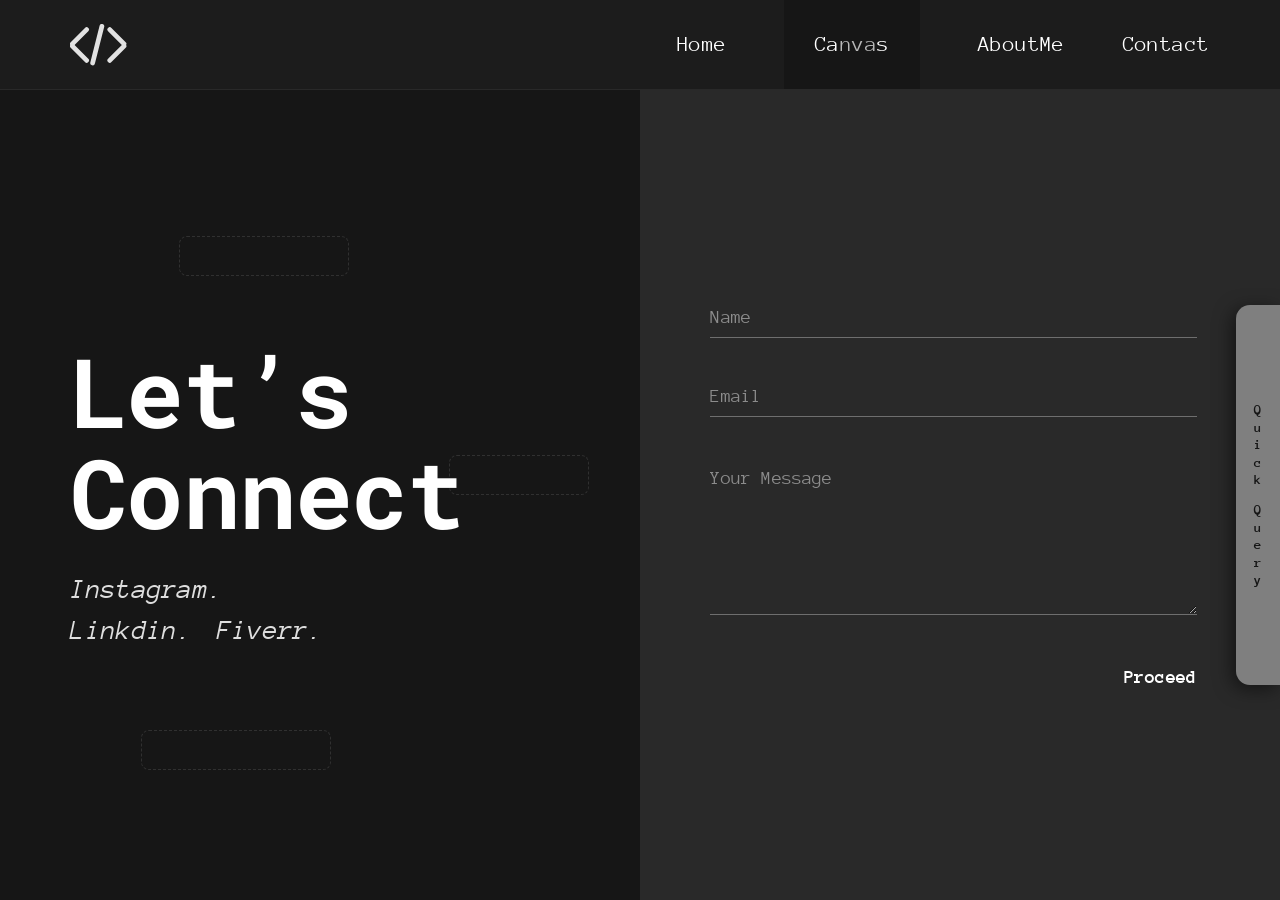
<file: contact.html>
<!DOCTYPE html>
<html lang="en">
<head>
  <!-- Google tag (gtag.js) -->
  <script async src="https://www.googletagmanager.com/gtm.js?id=GTM-MXRLD926"></script>
  <script>
    window.dataLayer = window.dataLayer || [];
    function gtag(){dataLayer.push(arguments);}
    gtag('js', new Date());
  </script>

  <meta charset="UTF-8">
  <meta name="viewport" content="width=device-width, initial-scale=1.0">
  <title>Contact — Mohit | UI/UX & Web Designer</title>
  <meta name="description" content="Get in touch with Mohit — UI/UX and Web Designer. Reach out for web design, Figma prototyping, Wix Studio development, or custom brand design.">
  <meta name="author" content="Mohit">
  <meta name="robots" content="index, follow">
  <meta name="theme-color" content="#161616">
  <link rel="canonical" href="https://mohitportfolio.com/contact.html">

  <!-- Open Graph / Social Media Sharing -->
  <meta property="og:type" content="website">
  <meta property="og:url" content="https://mohitportfolio.com/contact.html">
  <meta property="og:site_name" content="Mohit Portfolio">
  <meta property="og:title" content="Contact — Mohit | UI/UX & Web Designer">
  <meta property="og:description" content="Let’s connect! Contact Mohit for UI/UX design, responsive website building, and creative problem solving.">
  <meta property="og:image" content="https://mohitportfolio.com/Assets/MainLogo.svg">
  <meta property="og:locale" content="en_US">

  <!-- Font Optimization -->
  <link rel="dns-prefetch" href="https://fonts.googleapis.com">
  <link rel="dns-prefetch" href="https://fonts.gstatic.com">
  <link rel="preconnect" href="https://fonts.googleapis.com">
  <link rel="preconnect" href="https://fonts.gstatic.com" crossorigin>
  <link href="https://fonts.googleapis.com/css2?family=Anonymous+Pro:ital,wght@0,400;0,700;1,400;1,700&family=Caveat:wght@400;500;600;700&family=Roboto+Mono:wght@400;500;700&display=swap" rel="stylesheet">
  
  <!-- Stylesheet -->
  <link rel="stylesheet" href="style.css">
</head>
<body class="contact-page-body">

  <!-- Skip to Main Content Link for Keyboard Accessibility -->
  <a href="#contact-main" class="skip-link">Skip to main content</a>

  <!-- Top Fixed Navigation Bar (Smart Scroll-Direction Header) -->
  <nav class="nav-bar" aria-label="Main Navigation">
    <div class="nav-container">
      <!-- Brand Logo (User's Current Logo Asset) -->
      <a href="index.html" class="brand-logo" aria-label="Mohit — Home">
        <img src="Assets/logo.svg" alt="Mohit — UI/UX & Web Designer" class="logo-img" width="52" height="38">
      </a>

      <!-- Desktop Navigation Links -->
      <div class="desktop-nav-links" id="desktopNav">
        <a href="index.html" class="nav-link">Home</a>
        <a href="ui-elements.html" class="nav-link nav-link-canvas" aria-label="Interactive Canvas">Ca<span class="nav-canvas-dim">nva</span>s</a>
        <a href="about.html" class="nav-link">AboutMe</a>
        <a href="contact.html" class="nav-link active" aria-current="page">Contact</a>
      </div>

      <!-- Mobile Hamburger Button -->
      <button class="mobile-hamburger" id="hamburgerBtn" aria-label="Toggle Navigation Menu" aria-expanded="false" aria-controls="desktopNav">
        <span class="hamburger-bar"></span>
        <span class="hamburger-bar"></span>
        <span class="hamburger-bar"></span>
      </button>
    </div>
  </nav>

  <!-- Main Landmark -->
  <main id="main-content">

    <!-- ================= CONTACT SPLIT SECTION (Left: #161616 | Right: #292929) ================= -->
    <section class="contact-split-section" id="contact-main" aria-label="Contact and Inquiries">
      
      <!-- LEFT PANEL (#161616 Deep Black with Ambient Dashed Boxes & Typography) -->
      <div class="contact-left-panel">
        
        <!-- Ambient Floating Dashed Rectangles -->
        <div class="contact-dashed-box box-top float-anim-1" aria-hidden="true"></div>
        <div class="contact-dashed-box box-mid float-anim-2" aria-hidden="true"></div>
        <div class="contact-dashed-box box-bot float-anim-3" aria-hidden="true"></div>

        <!-- Main Headline & Social Links -->
        <div class="contact-left-content">
          <h1 class="contact-main-heading">
            <span class="heading-line">Let’s</span>
            <span class="heading-line">Connect</span>
          </h1>

          <div class="contact-social-handles" aria-label="Social Profiles">
            <div class="social-line">
              <a href="https://instagram.com" target="_blank" rel="noopener noreferrer" class="contact-social-item">Instagram.</a>
            </div>
            <div class="social-line">
              <a href="https://www.linkedin.com/in/mohit-rw" target="_blank" rel="noopener noreferrer" class="contact-social-item">Linkdin.</a>
              <span class="social-space" aria-hidden="true"> </span>
              <a href="https://fiverr.com" target="_blank" rel="noopener noreferrer" class="contact-social-item">Fiverr.</a>
            </div>
          </div>
        </div>

      </div>

      <!-- RIGHT PANEL (#292929 Dark Gray Panel with Minimal Form & Quick Query Drawer) -->
      <div class="contact-right-panel">
        
        <!-- Minimal Contact Form -->
        <div class="contact-form-wrapper">
          <form class="contact-form" id="contactForm" action="https://api.web3forms.com/submit" method="POST" novalidate>
            
            <!-- Web3Forms Access Key & Config (Hidden) -->
            <div class="web3forms-config" style="display: none;" aria-hidden="true">
              <input type="hidden" name="access_key" value="92028fcf-a97e-41ae-a2ba-775df10412e0">
              <input type="hidden" name="subject" value="New Contact Inquiry — Mohit Portfolio">
              <input type="hidden" name="from_name" value="Mohit Portfolio Contact">
              <input type="checkbox" name="botcheck" style="display: none;">
            </div>

            <!-- Field 1: Name -->
            <div class="form-field-group">
              <label for="contactName" class="sr-only">Name</label>
              <input type="text" id="contactName" name="name" class="form-input-line" placeholder="Name" required autocomplete="name">
              <span class="form-line-bar" aria-hidden="true"></span>
            </div>

            <!-- Field 2: Email -->
            <div class="form-field-group">
              <label for="contactEmail" class="sr-only">Email</label>
              <input type="email" id="contactEmail" name="email" class="form-input-line" placeholder="Email" required autocomplete="email">
              <span class="form-line-bar" aria-hidden="true"></span>
            </div>

            <!-- Field 3: Your Message -->
            <div class="form-field-group form-field-message">
              <label for="contactMessage" class="sr-only">Your Message</label>
              <textarea id="contactMessage" name="message" class="form-textarea-line" placeholder="Your Message" rows="5" required></textarea>
              <span class="form-line-bar" aria-hidden="true"></span>
            </div>

            <!-- Form Action Row: Status Message & Proceed Button -->
            <div class="form-action-row">
              <div class="form-status-msg" id="formStatusMsg" aria-live="polite"></div>
              <button type="submit" class="contact-proceed-btn" id="contactProceedBtn">Proceed</button>
            </div>

          </form>
        </div>

        <!-- RIGHT-EDGE EXPANDABLE QUICK QUERY DRAWER (#7F7F7F Gray Tab Stretches Open) -->
        <aside class="quick-query-stack" id="quickQueryStack" aria-label="Quick Inquiries">
          <div class="quick-query-card" id="quickQueryCard" tabindex="0" role="region" aria-label="Quick Query Drawer">
            <div class="quick-query-card-body">
              
              <!-- Vertical Tab Handle -->
              <div class="quick-query-tab" aria-hidden="true">
                <span class="qq-letter">Q</span>
                <span class="qq-letter">u</span>
                <span class="qq-letter">i</span>
                <span class="qq-letter">c</span>
                <span class="qq-letter">k</span>
                <span class="qq-space"></span>
                <span class="qq-letter">Q</span>
                <span class="qq-letter">u</span>
                <span class="qq-letter">e</span>
                <span class="qq-letter">r</span>
                <span class="qq-letter">y</span>
              </div>

              <!-- Vertical Divider Line -->
              <div class="quick-query-divider" aria-hidden="true"></div>

              <!-- Expanded Content List -->
              <div class="quick-query-content">
                <div class="quick-query-list" role="list">
                  
                  <!-- Option 1: Book a Google Meet -->
                  <button type="button" class="qq-option-btn" data-query="I would like to book a Google Meet to discuss a new design project." role="listitem">
                    <span class="qq-option-text">Book a Google Meet</span>
                    <span class="qq-underline-bar" aria-hidden="true"></span>
                  </button>

                  <!-- Option 2: Want to create a Brand -->
                  <button type="button" class="qq-option-btn" data-query="I want to create a brand identity and logo design for my business." role="listitem">
                    <span class="qq-option-text">Want to create a Brand</span>
                    <span class="qq-underline-bar" aria-hidden="true"></span>
                  </button>

                  <!-- Option 3: Want a Quick site? -->
                  <button type="button" class="qq-option-btn" data-query="I need a quick, modern, and responsive website built efficiently." role="listitem">
                    <span class="qq-option-text">Want a Quick site?</span>
                    <span class="qq-underline-bar" aria-hidden="true"></span>
                  </button>

                  <!-- Option 4: Want a Specified Template? -->
                  <button type="button" class="qq-option-btn" data-query="I want a custom Figma or Wix Studio template tailored to my specifications." role="listitem">
                    <span class="qq-option-text">Want a Specified Template?</span>
                    <span class="qq-underline-bar" aria-hidden="true"></span>
                  </button>

                  <!-- Option 5: Mobile Version -->
                  <button type="button" class="qq-option-btn" data-query="I want a dedicated mobile version and responsive optimization for my website." role="listitem">
                    <span class="qq-option-text">Mobile Version</span>
                  </button>

                </div>
              </div>

            </div>
          </div>
        </aside>

      </div>

    </section>

  </main>

  <!-- ================= CUSTOM SUCCESS POP-UP MODAL (Web3Forms) ================= -->
  <div class="contact-modal-backdrop" id="contactSuccessModal" aria-hidden="true" role="dialog" aria-modal="true" aria-labelledby="modalSuccessTitle" aria-describedby="modalSuccessDesc">
    <div class="contact-modal-card">
      <button type="button" class="contact-modal-close-btn" id="modalCloseBtn" aria-label="Close success pop-up">
        <svg width="18" height="18" viewBox="0 0 24 24" fill="none" stroke="currentColor" stroke-width="2.2" stroke-linecap="round" stroke-linejoin="round" aria-hidden="true">
          <line x1="18" y1="6" x2="6" y2="18"></line>
          <line x1="6" y1="6" x2="18" y2="18"></line>
        </svg>
      </button>

      <div class="contact-modal-icon-wrap" aria-hidden="true">
        <svg class="contact-modal-check-svg" width="30" height="30" viewBox="0 0 24 24" fill="none" stroke="#79D29A" stroke-width="2.5" stroke-linecap="round" stroke-linejoin="round">
          <polyline points="20 6 9 17 4 12"></polyline>
        </svg>
      </div>

      <div class="contact-modal-tag">Message Sent</div>

      <h2 class="contact-modal-title" id="modalSuccessTitle">
        <span class="modal-title-text">Thank You!</span>
        <span class="modal-title-bar" aria-hidden="true"></span>
      </h2>

      <p class="contact-modal-desc" id="modalSuccessDesc">
        Your note has been delivered successfully. I’ve received your inquiry and will respond to your email shortly.
      </p>

      <div class="contact-modal-actions">
        <button type="button" class="contact-modal-action-btn" id="modalConfirmBtn">
          Done
        </button>
      </div>
    </div>
  </div>

  <!-- Interaction Logic -->
  <script src="main.js"></script>
</body>
</html>
</file>
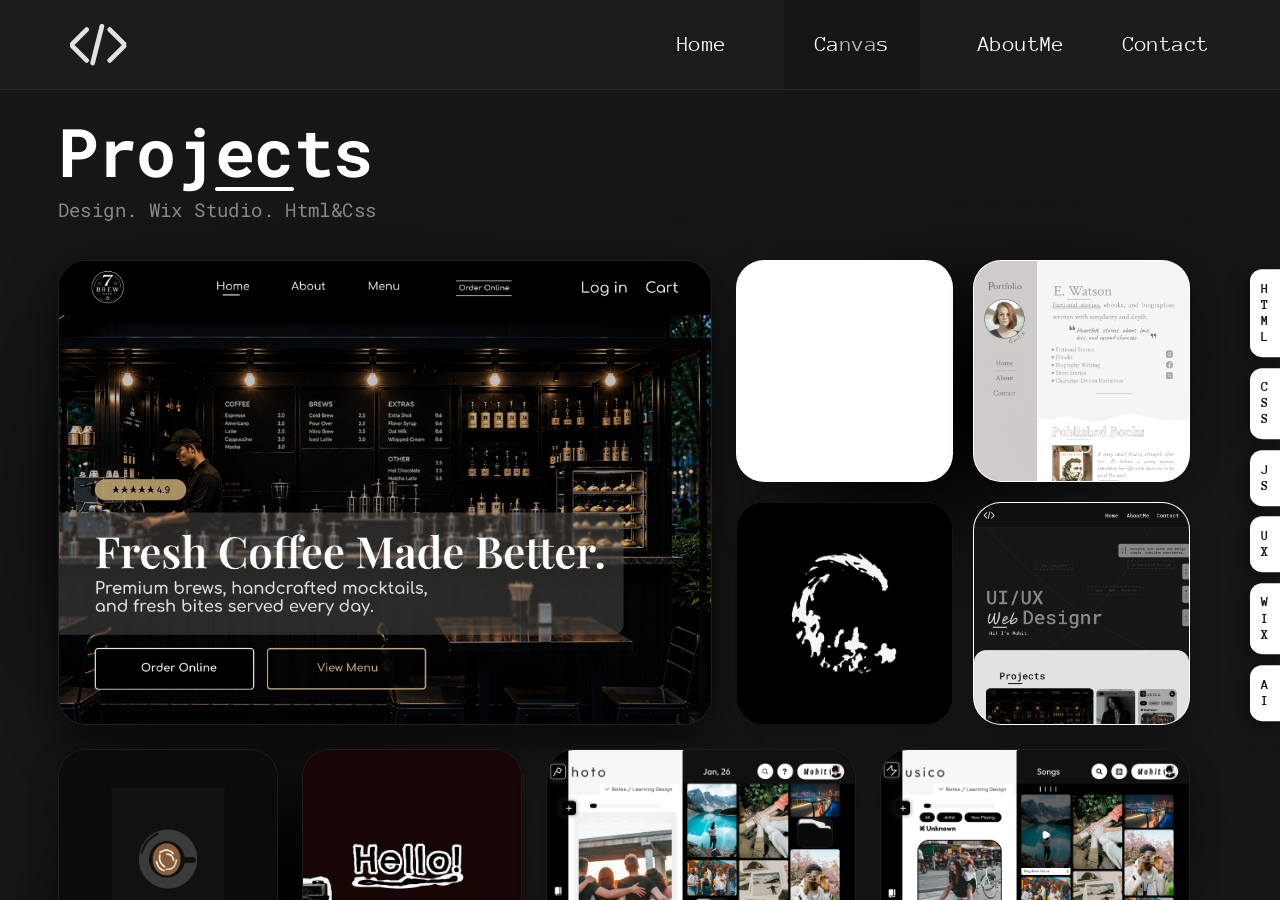
<file: projects.html>
<!DOCTYPE html>
<html lang="en">

<head>
  <!-- Google tag (gtag.js) -->
  <script async src="https://www.googletagmanager.com/gtm.js?id=GTM-MXRLD926"></script>
  <script>
    window.dataLayer = window.dataLayer || [];
    function gtag(){dataLayer.push(arguments);}
    gtag('js', new Date());
  </script>

  <meta charset="UTF-8">
  <meta name="viewport" content="width=device-width, initial-scale=1.0">
  <title>Projects — Mohit | UI/UX & Web Designer</title>
  <meta name="description"
    content="Explore selected UI/UX design and responsive web development projects by Mohit, including 7 Brew Café website created in Figma and Wix Studio.">
  <meta name="author" content="Mohit">
  <meta name="robots" content="index, follow">
  <meta name="theme-color" content="#161616">
  <link rel="canonical" href="https://mohitportfolio.com/projects.html">

  <!-- Open Graph / Social Media Sharing -->
  <meta property="og:type" content="website">
  <meta property="og:url" content="https://mohitportfolio.com/projects.html">
  <meta property="og:site_name" content="Mohit Portfolio">
  <meta property="og:title" content="Projects — Mohit | UI/UX & Web Designer">
  <meta property="og:description"
    content="Selected UI/UX and Web Design projects by Mohit, featuring 7 Brew Café website and interactive case studies.">
  <meta property="og:image" content="https://mohitportfolio.com/Assets/MainLogo.svg">
  <meta property="og:locale" content="en_US">

  <!-- Twitter / X Card -->
  <meta name="twitter:card" content="summary_large_image">
  <meta name="twitter:url" content="https://mohitportfolio.com/projects.html">
  <meta name="twitter:title" content="Projects — Mohit | UI/UX & Web Designer">
  <meta name="twitter:description"
    content="Selected UI/UX and Web Design projects by Mohit, featuring 7 Brew Café website.">
  <meta name="twitter:image" content="https://mohitportfolio.com/Assets/MainLogo.svg">

  <!-- Font Optimization -->
  <link rel="dns-prefetch" href="https://fonts.googleapis.com">
  <link rel="dns-prefetch" href="https://fonts.gstatic.com">
  <link rel="preconnect" href="https://fonts.googleapis.com">
  <link rel="preconnect" href="https://fonts.gstatic.com" crossorigin>
  <link
    href="https://fonts.googleapis.com/css2?family=Anonymous+Pro:wght@400;700&family=Caveat:wght@400;500;600;700&family=Roboto+Mono:wght@400;500;700&display=swap"
    rel="stylesheet">

  <!-- Stylesheet -->
  <link rel="stylesheet" href="style.css">

  <!-- Structured Data / JSON-LD -->
  <script type="application/ld+json">
  {
    "@context": "https://schema.org",
    "@type": "CollectionPage",
    "name": "Projects — Mohit Portfolio",
    "description": "Selected UI/UX and Web Design projects by Mohit.",
    "url": "https://mohitportfolio.com/projects.html",
    "mainEntity": {
      "@type": "ItemList",
      "itemListElement": [
        {
          "@type": "ListItem",
          "position": 1,
          "name": "7 Brew Café Website",
          "description": "Researched café websites and visual references through Pinterest, Dribbble, and other sources before designing the complete experience in Figma. I then developed the design in Wix Studio, making it responsive and bringing the final website live."
        },
        {
          "@type": "ListItem",
          "position": 2,
          "name": "Amilia Moralise Model Portfolio",
          "description": "Researched model portfolios, layouts, imagery, and presentation styles using ChatGPT and other visual references. I created an initial rough wireframe and then built the complete portfolio directly in Wix Studio, including the visual presentation and responsive layout."
        },
        {
          "@type": "ListItem",
          "position": 3,
          "name": "E. Watson Writer's Portfolio",
          "description": "A minimal, typography-focused portfolio concept for a book writer designed in Figma."
        },
        {
          "@type": "ListItem",
          "position": 4,
          "name": "Mohit UI/UX & Web Designr Portfolio",
          "description": "Personal design portfolio designed in Figma and developed with HTML, vanilla CSS, and JavaScript."
        },
        {
          "@type": "ListItem",
          "position": 5,
          "name": "Login Page Coffee Concept",
          "description": "A dark, atmospheric coffee login screen designed in Figma with custom branding."
        },
        {
          "@type": "ListItem",
          "position": 6,
          "name": "Artist's Scrapbook Portfolio",
          "description": "A creative, tactile scrapbook portfolio designed in Figma for an artist."
        },
        {
          "@type": "ListItem",
          "position": 7,
          "name": "Photos Offline Gallery App",
          "description": "An offline photo gallery app concept with albums and poster collections designed in Figma."
        },
        {
          "@type": "ListItem",
          "position": 8,
          "name": "Musico Music WebApp & Mobile",
          "description": "A modern music streaming and discovery experience designed for web and mobile in Figma."
        },
        {
          "@type": "ListItem",
          "position": 9,
          "name": "Notes Offline Journal WebApp",
          "description": "A private, distraction-free note-taking and journal app designed with light and dark modes in Figma."
        },
        {
          "@type": "ListItem",
          "position": 10,
          "name": "Text To Speech Convertor",
          "description": "An interactive web tool built with HTML, CSS, and the native Web Speech API."
        },
        {
          "@type": "ListItem",
          "position": 11,
          "name": "JS Calculator WebApp",
          "description": "A functional calculator built using HTML, CSS, and JavaScript, featuring a modern interface and a clear button layout for performing everyday mathematical calculations."
        },
        {
          "@type": "ListItem",
          "position": 12,
          "name": "SocialBook Facebook Clone UI",
          "description": "SocialBook is a Facebook-inspired social media UI clone built using HTML, CSS, and JavaScript with feed, profile page, interactive navigation, and light and dark modes, with a responsive layout for desktop and tablet screens."
        }
      ]
    }
  }
  </script>
</head>

<body class="projects-page-body">

  <!-- Skip to Main Content Link for Keyboard Accessibility -->
  <a href="#projects-main" class="skip-link">Skip to main content</a>

  <!-- Top Fixed Navigation Bar -->
  <nav class="nav-bar" aria-label="Main Navigation">
    <div class="nav-container">
      <!-- Brand Logo -->
      <a href="index.html" class="brand-logo" aria-label="Mohit — Home">
        <img src="Assets/logo.svg" alt="Mohit — UI/UX & Web Designer" class="logo-img" width="52" height="38">
      </a>

      <!-- Desktop Navigation Links -->
      <div class="desktop-nav-links" id="desktopNav">
        <a href="index.html" class="nav-link">Home</a>
        <a href="ui-elements.html" class="nav-link nav-link-canvas" aria-label="Interactive Canvas">Ca<span
            class="nav-canvas-dim">nva</span>s</a>
        <a href="about.html" class="nav-link">AboutMe</a>
        <a href="contact.html" class="nav-link">Contact</a>
      </div>

      <!-- Mobile Hamburger Button -->
      <button class="mobile-hamburger" id="hamburgerBtn" aria-label="Toggle Navigation Menu" aria-expanded="false"
        aria-controls="desktopNav">
        <span class="hamburger-bar"></span>
        <span class="hamburger-bar"></span>
        <span class="hamburger-bar"></span>
      </button>
    </div>
  </nav>

  <!-- Main Landmark -->
  <main id="projects-main" class="projects-page-main">

    <div class="projects-page-container">

      <!-- Header Title Section matching Image 2 -->
      <header class="projects-page-header">
        <h1 class="projects-page-title">
          Proj<span class="projects-title-accent">ec</span>ts
        </h1>
        <p class="projects-page-subtitle">Design. Wix Studio. Html&amp;Css</p>
      </header>

      <!-- Projects Showcase Grid (1440x1024 Featured Box + 2x2 Secondary Grid) -->
      <section class="projects-showcase-section" aria-label="Selected Design Projects">
        <div class="projects-showcase-grid">

          <!-- Background Shadows: Project 1 (7 Brew) & Projects 2 & 3 (Amilia & Watson) -->
          <img src="Assets/Projects_BgShadow-opt.png" alt="" class="bg-shadow-card shadow-project-1" aria-hidden="true"
            loading="eager" decoding="async">
          <img src="Assets/Projects_BgShadow-opt.png" alt="" class="bg-shadow-card shadow-project-23" aria-hidden="true"
            loading="eager" decoding="async">

          <!-- Project 1 (Large Featured Card - 1440:1024 Ratio) -->
          <article class="project-card-featured" id="featuredProjectCard" data-hover-project="brew" data-project="brew"
            tabindex="0" role="button" aria-label="7 Brew Café Project Overview">
            <div class="project-featured-image-wrap">
              <img src="Assets/7 Brew Cafe_ Project-1/processed/7_brew_hero_opt.jpg"
                alt="7 Brew Café - Coffee Shop Website Design Hero Section" class="project-featured-img" loading="eager"
                decoding="sync" fetchpriority="high">
            </div>
          </article>

          <!-- 4 Smaller Boxes (2x2 Grid with curved corners matching Image 2) -->
          <div class="projects-secondary-grid" aria-label="Additional Selected Projects">

            <!-- Project 2 (Amilia Moralise Model Portfolio) -->
            <article class="project-card-secondary project-card-clickable" id="projectCardAmilia"
              data-hover-project="model" data-project="model" tabindex="0" role="button"
              aria-label="Amilia Moralise Model Portfolio Case Study">
              <div class="project-secondary-image-wrap">
                <img src="Assets/Amilia Moralise _Project-2/Amilia Moralise _ Pc.webp"
                  alt="Amilia Moralise - Fashion Model & Digital Creator Portfolio"
                  class="project-secondary-img amilia-card-img" loading="eager" decoding="async">
              </div>
            </article>

            <!-- Project 3 (E. Watson - Writer's Portfolio) -->
            <article class="project-card-secondary project-card-clickable" id="projectCardWatson"
              data-hover-project="watson" data-project="watson" tabindex="0" role="button"
              aria-label="E. Watson - Writer's Portfolio Case Study">
              <div class="project-secondary-image-wrap">
                <img src="Assets/Writer's Portfolio _Project-3/Home23.webp" alt="E. Watson - Writer Portfolio"
                  class="project-secondary-img watson-card-img" loading="lazy">
              </div>
            </article>

            <!-- Personal Brand / Identity Card (Replaced code symbol with Blck-Logo.png) -->
            <article class="project-card-secondary project-card-dark-art project-card-clickable" id="projectCardArt"
              data-hover-project="art" data-project="art" tabindex="0" role="button"
              aria-label="Working and building my own personal brand">
              <div class="project-secondary-image-wrap dark-art-wrap">
                <img src="Assets/Blck-Logo.png" alt="Personal Brand - BLCK Logo"
                  class="project-secondary-img art-swirl-img" loading="lazy">
              </div>
            </article>

            <!-- Project 4 (UI/UX Web Designr Portfolio Showcase) -->
            <article class="project-card-secondary project-card-clickable" id="projectCardMohit"
              data-hover-project="mohit" data-project="mohit" tabindex="0" role="button"
              aria-label="UI/UX Web Designr Portfolio Case Study">
              <div class="project-secondary-image-wrap">
                <img src="Assets/MyPortfolio _Project-4/Desktop - 6nj.png" alt="UI/UX Web Designr Portfolio Showcase"
                  class="project-secondary-img mohit-card-img" loading="lazy">
              </div>
            </article>

          </div>

        </div>

        <!-- Row 2: Projects 5, 6, 7, 8 in a Single Row (Matching Image 1 & 2) -->
        <div class="projects-sub-grid" aria-label="Selected Mobile &amp; Concept Projects">
          <!-- Background Shadows: Projects 5 & 6 and Project 8 (smaller size) -->
          <img src="Assets/Projects_BgShadow-opt.png" alt="" class="bg-shadow-card shadow-project-56" aria-hidden="true"
            loading="lazy" decoding="async">
          <img src="Assets/Projects_BgShadow-opt.png" alt="" class="bg-shadow-card shadow-project-8" aria-hidden="true"
            loading="lazy" decoding="async">

          <!-- Project 5 (Login Page Coffee - 1:1 Square) -->
          <article class="project-card-secondary project-card-clickable project-card-square" id="projectCardCoffee"
            data-hover-project="coffee" data-project="coffee" tabindex="0" role="button"
            aria-label="Login Page Coffee Concept Case Study">
            <div class="project-secondary-image-wrap dark-coffee-wrap">
              <img src="Assets/Login Page Coffee _Project-5/Frame 245.webp" alt="Login Page Coffee Cup Logo"
                class="project-secondary-img coffee-card-img" loading="lazy">
            </div>
          </article>

          <!-- Project 6 (Artist's Portfolio - 1:1 Square) -->
          <article class="project-card-secondary project-card-clickable project-card-square" id="projectCardArtist"
            data-hover-project="artist" data-project="artist" tabindex="0" role="button"
            aria-label="Artist's Scrapbook Portfolio Case Study">
            <div class="project-secondary-image-wrap artist-card-wrap">
              <img src="Assets/Artist Portfolio _Project-6/Loading.webp"
                alt="Artist Portfolio Scrapbook Hello and Vintage Camera" class="project-secondary-img artist-card-img"
                loading="lazy">
            </div>
          </article>

          <!-- Project 7 (Photos - Gallery App - 1440:1024 Ratio) -->
          <article class="project-card-secondary project-card-clickable project-card-ratio" id="projectCardGallery"
            data-hover-project="gallery" data-project="gallery" tabindex="0" role="button"
            aria-label="Photos Offline Gallery App Case Study">
            <div class="project-secondary-image-wrap">
              <img src="Assets/Gallery App _Project-7/Img Open (Single Click).webp"
                alt="Photos Gallery App Photo View Screen" class="project-secondary-img gallery-card-img"
                loading="lazy">
            </div>
          </article>

          <!-- Project 8 (Musico - Music App - 1440:1024 Ratio) -->
          <article class="project-card-secondary project-card-clickable project-card-ratio" id="projectCardMusico"
            data-hover-project="musico" data-project="musico" tabindex="0" role="button"
            aria-label="Musico Music App Case Study">
            <div class="project-secondary-image-wrap">
              <img src="Assets/Atsuko _Project-8/3 Column.webp" alt="Musico Music Player 3-Column Experience Screen"
                class="project-secondary-img musico-card-img" loading="lazy">
            </div>
          </article>
        </div>

        <!-- Lower Grid: Projects 9, 10, 11, 12 + Sketchbook (Matching Image 1 & 2) -->
        <div class="projects-lower-grid" aria-label="Selected Web Applications and Projects">
          <!-- Left Column: Row of Projects 9 & 10 + Below it Project 12 SocialBook -->
          <div class="projects-lower-left">
            <!-- Background Shadow for SocialBook -->
            <img src="Assets/Projects_BgShadow-opt.png" alt="" class="bg-shadow-card shadow-project-social"
              aria-hidden="true" loading="lazy" decoding="async">

            <!-- Row of Projects 9 & 10 side-by-side (Both 1440:1024 Ratio) -->
            <div class="projects-pair-grid">
              <!-- Project 9 (Notes App - 1440:1024 Ratio) -->
              <article class="project-card-secondary project-card-clickable project-card-ratio" id="projectCardNotes"
                data-hover-project="notes" data-project="notes" tabindex="0" role="button"
                aria-label="Notes Offline Journal WebApp Case Study">
                <div class="project-secondary-image-wrap">
                  <img src="Assets/Notes App _Project-9/Notes app.webp" alt="Notes Offline Journal WebApp Desktop UI"
                    class="notes-card-img" loading="lazy">
                </div>
              </article>

              <!-- Project 10 (Text To Speech Convertor - 1440:1024 Ratio) -->
              <article class="project-card-secondary project-card-clickable project-card-ratio" id="projectCardSpeech"
                data-hover-project="speech" data-project="speech" tabindex="0" role="button"
                aria-label="Text To Speech Convertor Case Study">
                <div class="speech-card-preview">
                  <h3 class="speech-preview-title">Text To Speech <span>Convertor</span></h3>
                  <div class="speech-preview-box">Hey! how are u doing?</div>
                  <div class="speech-preview-controls">
                    <div class="speech-preview-dropdown">
                      <span>Microsoft David Desktop - English (United States)</span>
                      <svg width="10" height="6" viewBox="0 0 10 6" fill="none">
                        <path d="M1 1L5 5L9 1" stroke="currentColor" stroke-width="1.5" stroke-linecap="round"
                          stroke-linejoin="round" />
                      </svg>
                    </div>
                    <button type="button" class="speech-preview-btn" aria-label="Listen speech preview">
                      <svg width="12" height="12" viewBox="0 0 24 24" fill="currentColor">
                        <polygon points="5 3 19 12 5 21 5 3" />
                      </svg>
                      <span>Listen</span>
                    </button>
                  </div>
                </div>
              </article>
            </div>

            <!-- Below 9 & 10: Project 12 (SocialBook Facebook Clone UI - 1440:1024 Ratio) -->
            <article class="project-card-secondary project-card-clickable project-card-ratio project-card-social"
              id="projectCardSocial" data-hover-project="social" data-project="social" tabindex="0" role="button"
              aria-label="SocialBook Facebook Clone UI Case Study">
              <div class="project-secondary-image-wrap social-card-wrap">
                <img src="Assets/SocialBook _Project-12/Facebook clone.png"
                  alt="SocialBook - Facebook Inspired Social Media UI Dark Feed" class="social-card-img" loading="lazy">
              </div>
            </article>
          </div>

          <!-- Right Column: Project 11 (Calculator) + Sketchbook Teaser at bottom -->
          <div class="projects-lower-right">
            <!-- Background Big Shadow for Calculator Bottom & Sketchbook -->
            <img src="Assets/Projects_BgShadow-opt.png" alt="" class="bg-shadow-card shadow-project-calc"
              aria-hidden="true" loading="lazy" decoding="async">

            <!-- Project 11 (JS Calculator) -->
            <article class="project-card-secondary project-card-clickable project-card-calc" id="projectCardCalc"
              data-hover-project="calc" data-project="calc" tabindex="0" role="button"
              aria-label="JS Calculator Case Study">
              <div class="calc-card-wrap">
                <img src="Assets/Calculator _Project-11/Calculator.png" alt="JS Calculator WebApp Interface"
                  class="calc-card-img" loading="lazy">
              </div>
            </article>

            <!-- Sketchbook Teaser (Explore MySketchbook + Square Sketch Button matching baseline of Project 12) -->
            <div class="projects-sketchbook-teaser" id="sketchbookButtonsRow">
              <a href="about.html#sketchbook" class="sketchbook-cta-card" id="exploreSketchbookBtn"
                aria-label="Explore My Sketchbook">
                <span class="sketchbook-cta-title">Explore</span>
                <span class="sketchbook-cta-sub">MySketchbook</span>
              </a>
              <a href="about.html#sketchbook" class="sketchbook-img-card" id="sketchbookImgBtn"
                aria-label="Explore Paris Sketchbook">
                <img src="Assets/Sketches/Sketchbook-btn/Sketchbook-btn-square.jpg"
                  alt="City Architecture Ink Sketch from My Sketchbook" class="sketchbook-thumb-img" loading="lazy">
              </a>
            </div>
          </div>
        </div>

        <!-- What Can I Build & UI Design Elements Section -->
        <div class="projects-extra-showcase" aria-label="Design Capabilities and Creative Showcase">
          <!-- Background Shadows: What Can I Build (left) & UI Design Elements (below & right) -->
          <img src="Assets/Projects_BgShadow-opt.png" alt="" class="bg-shadow-card shadow-build-skills"
            aria-hidden="true" loading="lazy" decoding="async">
          <img src="Assets/Projects_BgShadow-opt.png" alt="" class="bg-shadow-card shadow-ui-elements"
            aria-hidden="true" loading="lazy" decoding="async">

          <!-- Left: What can i Build interactive floating chips with transparent background -->
          <div class="build-skills-card">
            <h2 class="build-skills-title">l;'What can i Build?</h2>
            <div class="build-tags-cloud">
              <div class="pill-row pill-row-1">
                <div class="build-tag-chip chip-pill-1" style="--rot: -2deg;">
                  <span class="chip-inner-text">Ui/Ux Design?</span>
                </div>
                <div class="build-tag-chip chip-pill-2" style="--rot: -14deg;">
                  <span class="chip-inner-text">Wix Dev?</span>
                </div>
              </div>

              <div class="pill-row pill-row-2">
                <div class="build-tag-chip chip-pill-3" style="--rot: -1deg;">
                  <span class="chip-inner-text">//Html. Css. Js.</span>
                </div>
              </div>

              <div class="pill-row pill-row-3">
                <div class="build-tag-chip chip-pill-4" style="--rot: -8deg;">
                  <span class="chip-inner-text">Social Templates</span>
                </div>
                <div class="build-tag-chip chip-pill-5" style="--rot: -4deg;">
                  <span class="chip-inner-text">Product Ideation</span>
                </div>
              </div>

              <div class="pill-row pill-row-4">
                <div class="build-tag-chip chip-pill-6" style="--rot: -10deg;">
                  <span class="chip-inner-text">Design Audits</span>
                </div>
                <div class="build-tag-chip chip-pill-7" style="--rot: -2.5deg;">
                  <span class="chip-inner-text">Product Thinking?</span>
                </div>
              </div>

              <div class="pill-row pill-row-5">
                <div class="build-tag-chip chip-pill-8" style="--rot: -1deg;">
                  <span class="chip-inner-text">Creative Direction?</span>
                </div>
              </div>

              <div class="pill-row pill-row-6">
                <div class="build-tag-chip chip-pill-9" style="--rot: -14deg;">
                  <span class="chip-inner-text">Logo Design?</span>
                </div>
                <div class="build-tag-chip chip-pill-10" style="--rot: -2deg;">
                  <span class="chip-inner-text">Brand Assets?</span>
                </div>
              </div>
            </div>
          </div>

          <!-- Right: UI Design Elements [Other things i Designed] Card (Links to Interactive Canvas) -->
          <a href="ui-elements.html" class="ui-elements-showcase-card" id="uiElementsCard" tabindex="0" role="link"
            aria-label="Explore UI Design Elements Interactive 2D Canvas">
            <div class="ui-elements-graphic-wrap">
              <img src="Assets/UI Elements/UI Elements.png" alt="UI Design Elements - Other things i Designed"
                class="ui-elements-graphic-img" loading="lazy">
            </div>
          </a>
        </div>
      </section>

    </div>

    <!-- Right Edge Docked Tech Tabs (HTML, CSS, JS, UX, WIX, AI) -->
    <aside class="docked-tech-stack" aria-label="Technology Indicators">
      <div class="docked-tech-pill" tabindex="0" role="button" aria-label="HTML Tech">
        <span class="docked-tech-letter">H</span>
        <span class="docked-tech-letter">T</span>
        <span class="docked-tech-letter">M</span>
        <span class="docked-tech-letter">L</span>
      </div>
      <div class="docked-tech-pill" tabindex="0" role="button" aria-label="CSS Tech">
        <span class="docked-tech-letter">C</span>
        <span class="docked-tech-letter">S</span>
        <span class="docked-tech-letter">S</span>
      </div>
      <div class="docked-tech-pill" tabindex="0" role="button" aria-label="JS Tech">
        <span class="docked-tech-letter">J</span>
        <span class="docked-tech-letter">S</span>
      </div>
      <div class="docked-tech-pill" tabindex="0" role="button" aria-label="UX Tech">
        <span class="docked-tech-letter">U</span>
        <span class="docked-tech-letter">X</span>
      </div>
      <div class="docked-tech-pill" tabindex="0" role="button" aria-label="WIX Tech">
        <span class="docked-tech-letter">W</span>
        <span class="docked-tech-letter">I</span>
        <span class="docked-tech-letter">X</span>
      </div>
      <div class="docked-tech-pill" tabindex="0" role="button" aria-label="AI Tech">
        <span class="docked-tech-letter">A</span>
        <span class="docked-tech-letter">I</span>
      </div>
    </aside>

    <!-- Fluid Mouse-Following Hover Card for Project 1 (matching Image 1) -->
    <div class="fluid-hover-card" id="fluidHoverCard" aria-hidden="true" role="tooltip">
      <h2 class="hover-card-title">
        <span class="hover-title-underlined">Design.</span> Wix Studio.
      </h2>
      <p class="hover-card-description">
        Researched café websites and visual references through Pinterest, Dribbble, and other sources before designing
        the complete experience in Figma. I then developed the design in Wix Studio, making it responsive and bringing
        the final website live.
      </p>
    </div>

    <!-- ==========================================================================
         PROJECT CASE STUDY SLIDE-UP OVERLAY (7 Brew Café)
         Slides up from bottom on first project click, docks to bottom bar when minimized.
         ========================================================================== -->
    <div class="case-overlay-backdrop" id="caseOverlayBackdrop" aria-hidden="true"></div>

    <aside class="project-case-overlay" id="projectCaseOverlay-brew" data-project-id="brew"
      aria-label="7 Brew Café Case Study Overview" role="dialog" aria-modal="true" aria-hidden="true">

      <!-- Scrollable Case Study Body (Full Width Normal Page Flow) -->
      <div class="case-scroll-body" id="caseScrollBody-brew">

        <!-- Light Section (#E2E2E2 - Full Screen Width) -->
        <div class="case-light-section">
          <div class="case-section-inner">

            <!-- Top Header Bar (Scrolls naturally with page) -->
            <header class="case-header-bar" id="caseHeaderBar-brew" tabindex="0" role="button" aria-expanded="false"
              aria-label="Toggle Project Overview">
              <h2 class="case-header-title">
                Pr<span class="case-title-underline">oj</span>ect Overview
              </h2>
              <button class="case-toggle-btn" id="caseToggleBtn-brew" type="button"
                aria-label="Minimize or Expand Case Study">
                <svg class="case-toggle-icon" viewBox="0 0 24 24" width="30" height="30" fill="none"
                  stroke="currentColor" stroke-width="2.5" stroke-linecap="round" stroke-linejoin="round"
                  aria-hidden="true">
                  <polyline points="6 9 12 15 18 9"></polyline>
                </svg>
              </button>
            </header>

            <!-- Showcase Row -->
            <div class="case-showcase-row">

              <!-- Hero Mockup (1440x1024 Ratio) -->
              <div class="case-hero-image-wrap">
                <img src="Assets/7 Brew Cafe_ Project-1/processed/7_brew_hero_opt.jpg"
                  alt="7 Brew Café Website Mockup Hero Section" class="case-hero-img" loading="eager" decoding="sync"
                  fetchpriority="high">
              </div>

              <!-- Right Side Info Stack (Vertical Title + Tech Card) -->
              <div class="case-side-stack">
                <div class="case-vertical-title" aria-label="7 Brew Cafe">
                  <span>7 Brew Cafe</span>
                </div>

                <div class="case-tech-card">
                  <div class="case-tech-names">
                    <span class="case-tech-item">Figma</span>
                    <span class="case-tech-item">Wix Studio</span>
                  </div>
                  <a href="https://cursedworld07.wixstudio.com/7brew" target="_blank" rel="noopener noreferrer" class="case-live-btn" aria-label="View Live Site Here">
                    <span>View Live Site</span>
                    <span>Here.</span>
                  </a>
                </div>
              </div>

            </div>

            <!-- Paragraph Explaining Code & Approach -->
            <div class="case-summary-block">
              <p class="case-summary-text">
                I have a strong understanding of HTML and use it to build well-structured, semantic, and accessible web
                pages. I focus on clean code organization, responsive layouts, and industry best practices to create
                websites that are both user-friendly and developer-friendly.
              </p>
            </div>

          </div>
        </div>

        <!-- Dark Timeline Section (#222222 - Full Screen Width) -->
        <div class="case-dark-section">
          <div class="case-section-inner">
            <div class="case-timeline-container">

              <!-- 6-Step Vertical Timeline (Exact Matching Copy of Home Page Work Process UI) -->
              <div class="process-timeline" role="list">

                <!-- Step 1: Research (Active by default) -->
                <div class="timeline-step is-active" data-step="1" role="listitem" tabindex="0">
                  <div class="timeline-indicator" aria-hidden="true">
                    <span class="timeline-node"></span>
                  </div>
                  <div class="timeline-content">
                    <h3 class="step-title">Res<span class="step-title-dash">ea</span>rch</h3>
                    <div class="case-step-body">
                      <p class="case-text-block">
                        I looked at different café websites and portfolios to see how they present their brand, menu,
                        and products.<br><br>
                        I then created my own café concept, including the name, colors, fonts, content, and product
                        names. I also used AI to create the food and drink images.
                      </p>
                    </div>
                  </div>
                </div>

                <!-- Step 2: Wireframing -->
                <div class="timeline-step" data-step="2" role="listitem" tabindex="0">
                  <div class="timeline-indicator" aria-hidden="true">
                    <span class="timeline-node"></span>
                  </div>
                  <div class="timeline-content">
                    <h3 class="step-title">Wi<span class="step-title-dash">re</span>framing</h3>
                    <div class="case-step-body">
                      <div class="case-wireframe-grid">
                        <!-- Column 1: Sketches and Process Notes -->
                        <div class="wireframe-col wireframe-col-1">
                          <div class="wireframe-card">
                            <img src="Assets/7 Brew Cafe_ Project-1/processed/wireframe_1.png"
                              alt="Hand-drawn coffee counter sketch with afe title" loading="lazy">
                          </div>
                          <p class="wireframe-note">
                            Before designing in Figma, I sketched out the structure on paper.
                          </p>
                          <div class="wireframe-card">
                            <img src="Assets/7 Brew Cafe_ Project-1/processed/wireframe_4.png"
                              alt="Hand-drawn userflow flowchart with red ink" loading="lazy">
                          </div>
                          <p class="wireframe-note">
                            I decided the site layout, sections, and flow, and kept it minimal. This made it clear how
                            elements should be placed before creating the final design.
                          </p>
                        </div>

                        <!-- Column 2: Sitemap Flowchart -->
                        <div class="wireframe-col wireframe-col-2">
                          <div class="wireframe-card wireframe-card-tall">
                            <img src="Assets/7 Brew Cafe_ Project-1/processed/wireframe_2.png"
                              alt="Hand-drawn sitemap flowchart" loading="lazy">
                          </div>
                        </div>

                        <!-- Column 3: 6 Grid Layout Boxes -->
                        <div class="wireframe-col wireframe-col-3">
                          <div class="wireframe-card">
                            <img src="Assets/7 Brew Cafe_ Project-1/processed/wireframe_3.png"
                              alt="6 hand-drawn wireframe grid boxes for menu, about, contact, gallery" loading="lazy">
                          </div>
                        </div>

                        <!-- Wide Spread Across Columns 2 & 3: Open Sketchbook -->
                        <div class="wireframe-card wireframe-card-wide">
                          <img src="Assets/7 Brew Cafe_ Project-1/processed/wireframe_5.png"
                            alt="Two-page sketchbook spread with full website wireframes" loading="lazy">
                        </div>
                      </div>
                    </div>
                  </div>
                </div>

                <!-- Step 3: Figma Design -->
                <div class="timeline-step" data-step="3" role="listitem" tabindex="0">
                  <div class="timeline-indicator" aria-hidden="true">
                    <span class="timeline-node"></span>
                  </div>
                  <div class="timeline-content">
                    <h3 class="step-title">F<span class="step-title-dash">ig</span>ma Design</h3>
                    <div class="case-step-body">
                      <div class="case-figma-layout">
                        <!-- Left Dark Card -->
                        <div class="case-figma-info-card">
                          <p class="case-figma-lead">
                            I then created the final high-fidelity design in Figma.
                          </p>
                          <p class="case-figma-body">
                            I focused on typography, colors, and layout consistency for desktop and mobile. I also
                            worked on micro-interactions, hover effects, and overall accessibility of the design.
                          </p>
                          <div class="case-figma-tags">
                            <span class="case-tag-item"><span class="case-tag-bullet">•</span> Figma</span>
                            <span class="case-tag-item"><span class="case-tag-bullet">•</span> High Fidelity
                              Design</span>
                            <span class="case-tag-item"><span class="case-tag-bullet">•</span> Auto Layout</span>
                            <span class="case-tag-item"><span class="case-tag-bullet">•</span> Responsive Design</span>
                          </div>
                        </div>

                        <!-- Right Mobile View Mockup -->
                        <div class="case-figma-phone-wrap">
                          <div class="case-phone-mockup">
                            <div class="case-phone-screen">
                              <img src="Assets/7 Brew Cafe_ Project-1/processed/figma_mobile_mockup.png"
                                alt="7 Brew Café mobile responsive design mockup" loading="lazy">
                            </div>
                          </div>
                        </div>
                      </div>
                    </div>
                  </div>
                </div>

                <!-- Step 4: Live Site -->
                <div class="timeline-step" data-step="4" role="listitem" tabindex="0">
                  <div class="timeline-indicator" aria-hidden="true">
                    <span class="timeline-node"></span>
                  </div>
                  <div class="timeline-content">
                    <h3 class="step-title">L<span class="step-title-dash">iv</span>e Site</h3>
                    <div class="case-step-body">
                      <div class="case-livesite-layout">
                        <!-- Mockup Image on Left -->
                        <div class="case-livesite-mockup-wrap">
                          <img src="Assets/7 Brew Cafe_ Project-1/processed/7_brew_hero_opt.jpg"
                            alt="7 Brew Café Live Website on Wix Studio" loading="lazy" class="case-livesite-img">
                        </div>

                        <!-- Details on Right -->
                        <div class="case-livesite-info">
                          <h4 class="case-livesite-headline">
                            After finalizing the design, I built the website in Wix Studio.
                          </h4>
                          <p class="case-livesite-description">
                            I recreated the exact layout from Figma and added responsive behavior so the site works
                            smoothly across all devices (desktop, tablet, and mobile).
                          </p>
                          <div class="case-livesite-specs">
                            <div class="case-spec-row">
                              <span class="case-spec-label">Developed in:</span>
                              <span class="case-spec-val">Wix Studio</span>
                            </div>
                            <div class="case-spec-row">
                              <span class="case-spec-label">Built for:</span>
                              <span class="case-spec-val">Coffee Brand</span>
                            </div>
                            <div class="case-spec-row">
                              <span class="case-spec-label">Responsive:</span>
                              <span class="case-spec-val">Desktop + Mobile</span>
                            </div>
                          </div>
                        </div>
                      </div>
                    </div>
                  </div>
                </div>

                <!-- Step 5: Testing -->
                <div class="timeline-step" data-step="5" role="listitem" tabindex="0">
                  <div class="timeline-indicator" aria-hidden="true">
                    <span class="timeline-node"></span>
                  </div>
                  <div class="timeline-content">
                    <h3 class="step-title">T<span class="step-title-dash">est</span>ing</h3>
                    <div class="case-step-body">
                      <div class="case-testing-content">
                        <p class="case-text-block">
                          After building the website, I tested it on different devices, screen sizes, to make sure
                          everything was working smoothly.
                        </p>
                        <p class="case-text-block">
                          I tested for responsive bugs, buttons, links, and visual bugs to make sure the user experience
                          was smooth and consistent.
                        </p>
                        <div class="case-testing-badges">
                          <div class="case-testing-badge">Responsive Design</div>
                          <div class="case-testing-badge">Fast Execution</div>
                        </div>
                      </div>
                    </div>
                  </div>
                </div>

                <!-- Step 6: What I Learned? -->
                <div class="timeline-step" data-step="6" role="listitem" tabindex="0">
                  <div class="timeline-indicator" aria-hidden="true">
                    <span class="timeline-node"></span>
                  </div>
                  <div class="timeline-content">
                    <h3 class="step-title">W<span class="step-title-dash">hat</span> I Learned?</h3>
                    <div class="case-step-body">
                      <div class="case-learned-content">
                        <p class="case-text-block">
                          This project helped me understand how to take a design from an idea and wireframe to a
                          real-life responsive website. I also learned about layout building and responsive behavior in
                          Wix Studio.
                        </p>

                        <!-- Connected Flowchart Matching Reference -->
                        <div class="case-flowchart">
                          <!-- Row 1: Idea / Concept -> Flows -> UI Design (Figma) -->
                          <div class="flowchart-row flowchart-row-1">
                            <div class="flowchart-pill">Idea / Concept</div>
                            <div class="flowchart-line-h"></div>
                            <div class="flowchart-pill">Flows</div>
                            <div class="flowchart-line-h"></div>
                            <div class="flowchart-pill" id="pillUiDesign">UI Design (Figma)</div>
                          </div>

                          <!-- Vertical Connector Drop Line -->
                          <div class="flowchart-connector-wrap">
                            <div class="flowchart-connector-v"></div>
                          </div>

                          <!-- Row 2: Responsive & Clean Code <- Launch <- Testing -->
                          <div class="flowchart-row flowchart-row-2">
                            <div class="flowchart-pill">Responsive &amp; Clean Code</div>
                            <div class="flowchart-line-h"></div>
                            <div class="flowchart-pill">Launch</div>
                            <div class="flowchart-line-h"></div>
                            <div class="flowchart-pill" id="pillTesting">Testing</div>
                          </div>
                        </div>
                      </div>
                    </div>
                  </div>
                </div>

              </div>

            </div>
          </div>

          <!-- Bottom Footer inside Slide-Up Panel -->
          <footer class="case-footer" aria-label="Case Study Footer">
            <div class="case-footer-container">
              <nav class="case-footer-socials" aria-label="Social Profiles">
                <a href="https://www.linkedin.com/in/mohit-rw" target="_blank" rel="noopener noreferrer"
                  class="case-footer-link">LinkedIn</a>
                <span class="case-footer-dot" aria-hidden="true">•</span>
                <a href="https://github.com/mohitrw" target="_blank" rel="noopener noreferrer"
                  class="case-footer-link">GitHub</a>
                <span class="case-footer-dot" aria-hidden="true">•</span>
                <a href="https://www.behance.net/mohitrw" target="_blank" rel="noopener noreferrer"
                  class="case-footer-link">Behance</a>
              </nav>
              <div class="case-footer-year">2026</div>
              <div class="case-footer-email">
                <a href="https://mail.google.com/mail/?view=cm&fs=1&to=hi.mohitrw@gmail.com" target="_blank" rel="noopener noreferrer" class="case-footer-link"
                  aria-label="Send email to hi.mohitrw@gmail.com">hi.mohitrw@gmail.com</a>
              </div>
            </div>
          </footer>

        </div>

      </div>

    </aside>

    <!-- ==========================================================================
         PROJECT 2 CASE STUDY SLIDE-UP OVERLAY (Amilia Moralise)
         Slides up from bottom on second project click, docks to bottom bar when minimized.
         ========================================================================== -->
    <aside class="project-case-overlay" id="projectCaseOverlay-model" data-project-id="model"
      aria-label="Amilia Moralise Case Study Overview" role="dialog" aria-modal="true" aria-hidden="true">

      <!-- Scrollable Case Study Body (Full Width Normal Page Flow) -->
      <div class="case-scroll-body" id="caseScrollBody-model">

        <!-- Light Section (#E2E2E2 - Full Screen Width) -->
        <div class="case-light-section">
          <div class="case-section-inner">

            <!-- Top Header Bar (Scrolls naturally with page) -->
            <header class="case-header-bar" id="caseHeaderBar-model" tabindex="0" role="button" aria-expanded="false"
              aria-label="Toggle Project Overview">
              <h2 class="case-header-title">
                Pr<span class="case-title-underline">oj</span>ect Overview
              </h2>
              <button class="case-toggle-btn" id="caseToggleBtn-model" type="button"
                aria-label="Minimize or Expand Case Study">
                <svg class="case-toggle-icon" viewBox="0 0 24 24" width="30" height="30" fill="none"
                  stroke="currentColor" stroke-width="2.5" stroke-linecap="round" stroke-linejoin="round"
                  aria-hidden="true">
                  <polyline points="6 9 12 15 18 9"></polyline>
                </svg>
              </button>
            </header>

            <!-- Showcase Row -->
            <div class="case-showcase-row">

              <!-- Hero Mockup (Desktop Browser Window) -->
              <div class="case-hero-image-wrap">
                <div class="case-browser-window">
                  <div class="case-browser-bar">
                    <div class="case-browser-dots">
                      <span class="browser-dot"></span>
                      <span class="browser-dot"></span>
                      <span class="browser-dot"></span>
                    </div>
                  </div>
                  <div class="case-browser-screen">
                    <img src="Assets/Amilia Moralise _Project-2/Amilia Moralise _ Pc.webp"
                      alt="Amilia Moralise Model Portfolio Website Hero Mockup" class="case-browser-img" loading="eager"
                      decoding="sync" fetchpriority="high">
                  </div>
                </div>
              </div>

              <!-- Right Side Info Stack (Vertical Title + Tech Card) -->
              <div class="case-side-stack">
                <div class="case-vertical-title" aria-label="Amilia Moralise">
                  <span>Amilia Moralise</span>
                </div>

                <div class="case-tech-card">
                  <div class="case-tech-names">
                    <span class="case-tech-item">Figma</span>
                    <span class="case-tech-item">Wix Studio</span>
                  </div>
                  <a href="https://cursedworld07.wixstudio.com/amiliamoralise" target="_blank" rel="noopener noreferrer" class="case-live-btn" aria-label="View Live Site Here">
                    <span>View Live Site</span>
                    <span>Here.</span>
                  </a>
                </div>
              </div>

            </div>

            <!-- Paragraph Explaining Code & Approach -->
            <div class="case-summary-block">
              <p class="case-summary-text">
                Amelia Moraleis is a fictional model portfolio designed to showcase her work, services, and personal
                brand. I designed the website on Figma and built it using Wix Studio as a one-page website with a clean,
                minimal layout and a focus on visual storytelling.
              </p>
            </div>

          </div>
        </div>

        <!-- Dark Timeline Section (#222222 - Full Screen Width) -->
        <div class="case-dark-section">
          <div class="case-section-inner">
            <div class="case-timeline-container">

              <!-- 6-Step Vertical Timeline -->
              <div class="process-timeline" role="list">

                <!-- Step 1: Research (Active by default) -->
                <div class="timeline-step is-active" data-step="1" role="listitem" tabindex="0">
                  <div class="timeline-indicator" aria-hidden="true">
                    <span class="timeline-node"></span>
                  </div>
                  <div class="timeline-content">
                    <h3 class="step-title">Res<span class="step-title-dash">ea</span>rch</h3>
                    <div class="case-step-body">
                      <p class="case-text-block">
                        I researched model portfolios and personal branding to understand how models present their work,
                        services, and personal identities. I also reviewed design inspiration on Pinterest to understand
                        modern and visually appealing showcases.
                      </p>
                    </div>
                  </div>
                </div>

                <!-- Step 2: Wireframing -->
                <div class="timeline-step" data-step="2" role="listitem" tabindex="0">
                  <div class="timeline-indicator" aria-hidden="true">
                    <span class="timeline-node"></span>
                  </div>
                  <div class="timeline-content">
                    <h3 class="step-title">Wi<span class="step-title-dash">re</span>framing</h3>
                    <div class="case-step-body">
                      <div class="case-wireframe-empty-grid">
                        <div class="wireframe-placeholder-box" aria-label="Wireframe layout placeholder 1"></div>
                        <div class="wireframe-placeholder-box" aria-label="Wireframe layout placeholder 2"></div>
                      </div>
                      <p class="case-text-block wireframe-desc-text">
                        I sketched out initial layouts on paper, focusing on clear visual hierarchy and content
                        structure. This helped to organize the sections and create a smooth flow throughout the page.
                      </p>
                    </div>
                  </div>
                </div>

                <!-- Step 3: Figma Design -->
                <div class="timeline-step" data-step="3" role="listitem" tabindex="0">
                  <div class="timeline-indicator" aria-hidden="true">
                    <span class="timeline-node"></span>
                  </div>
                  <div class="timeline-content">
                    <h3 class="step-title">F<span class="step-title-dash">ig</span>ma Design</h3>
                    <div class="case-step-body">
                      <div class="case-figma-layout">
                        <!-- Left Dark Card -->
                        <div class="case-figma-info-card">
                          <p class="case-figma-body" style="font-size: 14.5px; line-height: 1.65; color: #C0C0C0;">
                            I designed the complete website in Figma, focusing on typography, image placement, spacing,
                            and visual consistency. The layout emphasizes photography while keeping the overall
                            experience clean and elegant.
                          </p>
                          <div class="case-figma-tags">
                            <span class="case-tag-item"><span class="case-tag-bullet">•</span> Figma</span>
                            <span class="case-tag-item"><span class="case-tag-bullet">•</span> High Fidelity
                              Design</span>
                            <span class="case-tag-item"><span class="case-tag-bullet">•</span> Responsive Design</span>
                          </div>
                        </div>

                        <!-- Right Mobile View Mockup -->
                        <div class="case-figma-phone-wrap">
                          <div class="case-phone-mockup">
                            <img src="Assets/Amilia Moralise _Project-2/Amilia Moralise _ Mobile.webp"
                              alt="Amilia Moralise mobile responsive design mockup" loading="lazy"
                              class="case-phone-img">
                          </div>
                        </div>
                      </div>
                    </div>
                  </div>
                </div>

                <!-- Step 4: Live Site -->
                <div class="timeline-step" data-step="4" role="listitem" tabindex="0">
                  <div class="timeline-indicator" aria-hidden="true">
                    <span class="timeline-node"></span>
                  </div>
                  <div class="timeline-content">
                    <h3 class="step-title">L<span class="step-title-dash">iv</span>e Site</h3>
                    <div class="case-step-body">
                      <div class="case-livesite-layout">
                        <!-- Browser Mockup on Left -->
                        <div class="case-livesite-mockup-wrap">
                          <div class="case-browser-window">
                            <div class="case-browser-bar">
                              <div class="case-browser-dots">
                                <span class="browser-dot"></span>
                                <span class="browser-dot"></span>
                                <span class="browser-dot"></span>
                              </div>
                            </div>
                            <div class="case-browser-screen">
                              <img src="Assets/Amilia Moralise _Project-2/Amilia Moralise _ Pc.webp"
                                alt="Amilia Moralise Live Website in Wix Studio" loading="lazy"
                                class="case-browser-img">
                            </div>
                          </div>
                        </div>

                        <!-- Details on Right -->
                        <div class="case-livesite-info">
                          <h4 class="case-livesite-headline">
                            After finalizing the design, I built the website in Wix Studio.
                          </h4>
                          <p class="case-livesite-description">
                            I recreated the design in Wix Studio and published it live. The one-page layout is fully
                            responsive, with smooth scrolling and animations for an engaging visual experience.
                          </p>
                          <div class="case-livesite-specs">
                            <div class="case-spec-row">
                              <span class="case-spec-label">Designed in:</span>
                              <span class="case-spec-val">Figma</span>
                            </div>
                            <div class="case-spec-row">
                              <span class="case-spec-label">Built in:</span>
                              <span class="case-spec-val">Wix Studio</span>
                            </div>
                            <div class="case-spec-row">
                              <span class="case-spec-label">Responsive:</span>
                              <span class="case-spec-val">Desktop + Mobile</span>
                            </div>
                          </div>
                        </div>
                      </div>
                    </div>
                  </div>
                </div>

                <!-- Step 5: Testing -->
                <div class="timeline-step" data-step="5" role="listitem" tabindex="0">
                  <div class="timeline-indicator" aria-hidden="true">
                    <span class="timeline-node"></span>
                  </div>
                  <div class="timeline-content">
                    <h3 class="step-title">T<span class="step-title-dash">est</span>ing</h3>
                    <div class="case-step-body">
                      <div class="case-testing-content">
                        <p class="case-text-block">
                          I tested the website across different screen sizes and resolutions, making sure all elements
                          scaled smoothly and remained responsive on mobile, tablet, and desktop viewports.
                        </p>
                        <div class="case-testing-badges">
                          <div class="case-testing-badge">Responsive Design</div>
                          <div class="case-testing-badge">High Performance</div>
                        </div>
                      </div>
                    </div>
                  </div>
                </div>

                <!-- Step 6: What I Learned? -->
                <div class="timeline-step" data-step="6" role="listitem" tabindex="0">
                  <div class="timeline-indicator" aria-hidden="true">
                    <span class="timeline-node"></span>
                  </div>
                  <div class="timeline-content">
                    <h3 class="step-title">W<span class="step-title-dash">hat</span> I Learned?</h3>
                    <div class="case-step-body">
                      <div class="case-learned-content">
                        <p class="case-text-block">
                          Working on this project helped me understand how to design around high-quality imagery and
                          create a seamless responsive workflow. I gained practical experience with responsive layouts,
                          visual storytelling, and presenting a personal brand through web design.
                        </p>

                        <!-- Connected Flowchart Matching Reference -->
                        <div class="case-flowchart">
                          <div class="flowchart-row flowchart-row-1">
                            <div class="flowchart-pill">Idea / Concept</div>
                            <div class="flowchart-line-h"></div>
                            <div class="flowchart-pill">Research</div>
                            <div class="flowchart-line-h"></div>
                            <div class="flowchart-pill pill-ui-design">UI Design (Figma)</div>
                          </div>

                          <div class="flowchart-connector-wrap">
                            <div class="flowchart-connector-v"></div>
                          </div>

                          <div class="flowchart-row flowchart-row-2">
                            <div class="flowchart-pill">Wix Studio &amp; Responsive</div>
                            <div class="flowchart-line-h"></div>
                            <div class="flowchart-pill">Launch</div>
                            <div class="flowchart-line-h"></div>
                            <div class="flowchart-pill pill-testing">Testing</div>
                          </div>
                        </div>
                      </div>
                    </div>
                  </div>
                </div>

              </div>

            </div>
          </div>

          <!-- Bottom Footer inside Slide-Up Panel -->
          <footer class="case-footer" aria-label="Case Study Footer">
            <div class="case-footer-container">
              <nav class="case-footer-socials" aria-label="Social Profiles">
                <a href="https://www.linkedin.com/in/mohit-rw" target="_blank" rel="noopener noreferrer"
                  class="case-footer-link">LinkedIn</a>
                <span class="case-footer-dot" aria-hidden="true">•</span>
                <a href="https://github.com/mohitrw" target="_blank" rel="noopener noreferrer"
                  class="case-footer-link">GitHub</a>
                <span class="case-footer-dot" aria-hidden="true">•</span>
                <a href="https://www.behance.net/mohitrw" target="_blank" rel="noopener noreferrer"
                  class="case-footer-link">Behance</a>
              </nav>
              <div class="case-footer-year">2026</div>
              <div class="case-footer-email">
                <a href="https://mail.google.com/mail/?view=cm&fs=1&to=hi.mohitrw@gmail.com" target="_blank" rel="noopener noreferrer" class="case-footer-link"
                  aria-label="Send email to hi.mohitrw@gmail.com">hi.mohitrw@gmail.com</a>
              </div>
            </div>
          </footer>

        </div>

      </div>

    </aside>

    <!-- ==========================================================================
         PROJECT 3 CASE STUDY SLIDE-UP OVERLAY (E. Watson - Writer's Portfolio)
         ========================================================================== -->
    <aside class="project-case-overlay" id="projectCaseOverlay-watson" data-project-id="watson"
      aria-label="E. Watson Writer Portfolio Case Study Overview" role="dialog" aria-modal="true" aria-hidden="true">
      <div class="case-scroll-body" id="caseScrollBody-watson">
        <!-- Light Section (#E2E2E2) -->
        <div class="case-light-section">
          <div class="case-section-inner">
            <header class="case-header-bar" id="caseHeaderBar-watson" tabindex="0" role="button" aria-expanded="false"
              aria-label="Toggle Project Overview">
              <h2 class="case-header-title">
                Pr<span class="case-title-underline">oj</span>ect Overview
              </h2>
              <button class="case-toggle-btn" id="caseToggleBtn-watson" type="button"
                aria-label="Minimize or Expand Case Study">
                <svg class="case-toggle-icon" viewBox="0 0 24 24" width="30" height="30" fill="none"
                  stroke="currentColor" stroke-width="2.5" stroke-linecap="round" stroke-linejoin="round"
                  aria-hidden="true">
                  <polyline points="6 9 12 15 18 9"></polyline>
                </svg>
              </button>
            </header>

            <!-- Showcase Row -->
            <div class="case-showcase-row">
              <div class="case-hero-image-wrap">
                <img src="Assets/Writer's Portfolio _Project-3/Book2 (1).webp"
                  alt="E. Watson - Silent Tides Book Page Mockup" class="case-hero-img" loading="eager" decoding="sync">
              </div>

              <!-- Right Side Info Stack -->
              <div class="case-side-stack">
                <div class="case-vertical-title" aria-label="Writers Portfolio">
                  <span>Writers Portfolio</span>
                </div>

                <div class="case-tech-card">
                  <div class="case-tech-names">
                    <span class="case-tech-item">Figma</span>
                    <span class="case-tech-item" style="font-size: 13.5px; color: #8E8E8E; margin-top: -6px;">Design
                      Only</span>
                  </div>
                  <button type="button" class="case-live-btn" aria-label="View Design Details">
                    <span>Figma</span>
                    <span>Design Info</span>
                  </button>
                </div>
              </div>
            </div>

            <!-- Paragraph Summary -->
            <div class="case-summary-block">
              <p class="case-summary-text">
                Writer's Portfolio is a simple and minimal portfolio website concept for a book writer.<br>
                The goal was to create a clean space to showcase the writer, their books, and important information in a
                simple way.
              </p>
            </div>
          </div>
        </div>

        <!-- Dark Timeline Section (#222222) -->
        <div class="case-dark-section">
          <div class="case-section-inner">
            <div class="case-timeline-container">
              <div class="process-timeline" role="list">

                <!-- Step 1: Research -->
                <div class="timeline-step is-active" data-step="1" role="listitem" tabindex="0">
                  <div class="timeline-indicator" aria-hidden="true">
                    <span class="timeline-node"></span>
                  </div>
                  <div class="timeline-content">
                    <h3 class="step-title">Res<span class="step-title-dash">ea</span>rch</h3>
                    <div class="case-step-body">
                      <p class="case-text-block">
                        I researched author and writer portfolios to understand how they showcase books, information,
                        and contact details in an essential manner.<br><br>
                        I focused on keeping the design minimal, clean, and easy to navigate.
                      </p>
                    </div>
                  </div>
                </div>

                <!-- Step 2: Wireframing -->
                <div class="timeline-step" data-step="2" role="listitem" tabindex="0">
                  <div class="timeline-indicator" aria-hidden="true">
                    <span class="timeline-node"></span>
                  </div>
                  <div class="timeline-content">
                    <h3 class="step-title">Wi<span class="step-title-dash">re</span>framing</h3>
                    <div class="case-step-body">
                      <div class="case-wireframe-empty-grid" style="max-width: 680px; gap: 16px;">
                        <div class="wireframe-placeholder-box" style="aspect-ratio: 3/4; max-width: 210px;"
                          aria-label="Writer Homepage wireframe"></div>
                        <div class="wireframe-placeholder-box" style="aspect-ratio: 3/4; max-width: 210px;"
                          aria-label="Book detail wireframe"></div>
                        <div class="wireframe-placeholder-box" style="aspect-ratio: 3/4; max-width: 210px;"
                          aria-label="About & Contact wireframe"></div>
                      </div>
                      <p class="case-text-block wireframe-desc-text">
                        I first planned the basic page structure and wireframes for writer.<br><br>
                        I then planned its main pages and how users would move between them.
                      </p>
                    </div>
                  </div>
                </div>

                <!-- Step 3: Figma Design -->
                <div class="timeline-step" data-step="3" role="listitem" tabindex="0">
                  <div class="timeline-indicator" aria-hidden="true">
                    <span class="timeline-node"></span>
                  </div>
                  <div class="timeline-content">
                    <h3 class="step-title">F<span class="step-title-dash">ig</span>ma Design</h3>
                    <div class="case-step-body">
                      <div class="case-figma-layout">
                        <div class="case-figma-info-card">
                          <p class="case-figma-body" style="font-size: 14.5px; line-height: 1.65; color: #C0C0C0;">
                            I created the final design in Figma with a focus on clean, minimal editorial design.<br><br>
                            This included the Writer Home, Silent Tides (Book), and Contact pages. I also created basic
                            layouts to make it simple and distraction-free.
                          </p>
                          <div class="case-figma-tags">
                            <span class="case-tag-item"><span class="case-tag-bullet">•</span> Figma</span>
                            <span class="case-tag-item"><span class="case-tag-bullet">•</span> Minimal UI</span>
                            <span class="case-tag-item"><span class="case-tag-bullet">•</span> Editorial UI</span>
                            <span class="case-tag-item"><span class="case-tag-bullet">•</span> Responsive Layout</span>
                          </div>
                        </div>
                        <div class="case-figma-phone-wrap"
                          style="border-radius: 18px; overflow: hidden; box-shadow: 0 16px 40px rgba(0,0,0,0.6); max-width: 270px;">
                          <img src="Assets/Writer's Portfolio _Project-3/Home23.webp"
                            alt="Writer's Portfolio Home Mockup"
                            style="width: 100%; height: auto; display: block; object-fit: cover;">
                        </div>
                      </div>
                    </div>
                  </div>
                </div>

                <!-- Step 4: Testing -->
                <div class="timeline-step" data-step="4" role="listitem" tabindex="0">
                  <div class="timeline-indicator" aria-hidden="true">
                    <span class="timeline-node"></span>
                  </div>
                  <div class="timeline-content">
                    <h3 class="step-title">T<span class="step-title-dash">est</span>ing</h3>
                    <div class="case-step-body">
                      <div class="case-testing-content">
                        <p class="case-text-block">
                          I reviewed the Figma prototype to check the content flow, typography scale, and visual
                          consistency across pages.
                        </p>
                        <div class="case-testing-badges">
                          <div class="case-testing-badge">Functional UI</div>
                          <div class="case-testing-badge">User Experience</div>
                        </div>
                      </div>
                    </div>
                  </div>
                </div>

                <!-- Step 5: What I Learned? -->
                <div class="timeline-step" data-step="5" role="listitem" tabindex="0">
                  <div class="timeline-indicator" aria-hidden="true">
                    <span class="timeline-node"></span>
                  </div>
                  <div class="timeline-content">
                    <h3 class="step-title">W<span class="step-title-dash">hat</span> I Learned?</h3>
                    <div class="case-step-body">
                      <div class="case-learned-content">
                        <p class="case-text-block">
                          This project helped me practice designing a minimal layout and typography-focused design. I
                          also learned to structure writer content and organise personal portfolios.
                        </p>
                        <div class="case-flowchart" style="max-width: 620px;">
                          <div class="flowchart-row flowchart-row-1">
                            <div class="flowchart-pill">Understand</div>
                            <div class="flowchart-line-h"></div>
                            <div class="flowchart-pill">Flows</div>
                            <div class="flowchart-line-h"></div>
                            <div class="flowchart-pill pill-ui-design">Wireframing</div>
                          </div>
                          <div class="flowchart-connector-wrap">
                            <div class="flowchart-connector-v"></div>
                          </div>
                          <div class="flowchart-row flowchart-row-2" style="justify-content: flex-end;">
                            <div class="flowchart-pill pill-testing">Final UI Design</div>
                          </div>
                        </div>
                      </div>
                    </div>
                  </div>
                </div>

              </div>
            </div>
          </div>

          <footer class="case-footer" aria-label="Case Study Footer">
            <div class="case-footer-container">
              <nav class="case-footer-socials" aria-label="Social Profiles">
                <a href="https://www.linkedin.com/in/mohit-rw" target="_blank" rel="noopener noreferrer"
                  class="case-footer-link">LinkedIn</a>
                <span class="case-footer-dot" aria-hidden="true">•</span>
                <a href="https://github.com/mohitrw" target="_blank" rel="noopener noreferrer"
                  class="case-footer-link">GitHub</a>
                <span class="case-footer-dot" aria-hidden="true">•</span>
                <a href="https://www.behance.net/mohitrw" target="_blank" rel="noopener noreferrer"
                  class="case-footer-link">Behance</a>
              </nav>
              <div class="case-footer-year">2026</div>
              <div class="case-footer-email">
                <a href="https://mail.google.com/mail/?view=cm&fs=1&to=hi.mohitrw@gmail.com" target="_blank" rel="noopener noreferrer" class="case-footer-link"
                  aria-label="Send email to hi.mohitrw@gmail.com">hi.mohitrw@gmail.com</a>
              </div>
            </div>
          </footer>
        </div>
      </div>
    </aside>

    <!-- ==========================================================================
         PROJECT 4 CASE STUDY SLIDE-UP OVERLAY (UI/UX Web Designr Portfolio)
         ========================================================================== -->
    <aside class="project-case-overlay" id="projectCaseOverlay-mohit" data-project-id="mohit"
      aria-label="UI/UX Web Designr Portfolio Case Study Overview" role="dialog" aria-modal="true" aria-hidden="true">
      <div class="case-scroll-body" id="caseScrollBody-mohit">
        <!-- Light Section (#E2E2E2) -->
        <div class="case-light-section">
          <div class="case-section-inner">
            <header class="case-header-bar" id="caseHeaderBar-mohit" tabindex="0" role="button" aria-expanded="false"
              aria-label="Toggle Project Overview">
              <h2 class="case-header-title">
                Pr<span class="case-title-underline">oj</span>ect Overview
              </h2>
              <button class="case-toggle-btn" id="caseToggleBtn-mohit" type="button"
                aria-label="Minimize or Expand Case Study">
                <svg class="case-toggle-icon" viewBox="0 0 24 24" width="30" height="30" fill="none"
                  stroke="currentColor" stroke-width="2.5" stroke-linecap="round" stroke-linejoin="round"
                  aria-hidden="true">
                  <polyline points="6 9 12 15 18 9"></polyline>
                </svg>
              </button>
            </header>

            <!-- Showcase Row -->
            <div class="case-showcase-row">
              <div class="case-hero-image-wrap">
                <div class="case-browser-window">
                  <div class="case-browser-bar">
                    <div class="case-browser-dots">
                      <span class="browser-dot"></span>
                      <span class="browser-dot"></span>
                      <span class="browser-dot"></span>
                    </div>
                  </div>
                  <div class="case-browser-screen">
                    <img src="Assets/MyPortfolio _Project-4/Desktop - 6nj.png"
                      alt="UI/UX Web Designr Portfolio Hero Mockup" class="case-browser-img" loading="eager"
                      decoding="sync">
                  </div>
                </div>
              </div>

              <!-- Right Side Info Stack -->
              <div class="case-side-stack">
                <div class="case-vertical-title" aria-label="MyPortfolio">
                  <span>MyPortfolio</span>
                </div>

                <div class="case-tech-card">
                  <div class="case-tech-names">
                    <span class="case-tech-item">• Figma</span>
                    <span class="case-tech-item">• Antigravity</span>
                    <span class="case-tech-item">• Visual Studio</span>
                  </div>
                  <button type="button" class="case-live-btn" aria-label="View Live Site Here"
                    onclick="window.open('index.html', '_blank')">
                    <span>View Live Site</span>
                    <span>Here.</span>
                  </button>
                </div>
              </div>
            </div>

            <!-- Paragraph Summary -->
            <div class="case-summary-block">
              <p class="case-summary-text">
                Personal Portfolio — UI/UX &amp; Web Design<br>
                A personal portfolio designed in Figma to showcase my projects, design skills, and creative work through
                a clean, minimal, and interactive experience.
              </p>
            </div>
          </div>
        </div>

        <!-- Dark Timeline Section (#222222) -->
        <div class="case-dark-section">
          <div class="case-section-inner">
            <div class="case-timeline-container">
              <div class="process-timeline" role="list">

                <!-- Step 1: Research -->
                <div class="timeline-step is-active" data-step="1" role="listitem" tabindex="0">
                  <div class="timeline-indicator" aria-hidden="true">
                    <span class="timeline-node"></span>
                  </div>
                  <div class="timeline-content">
                    <h3 class="step-title">Res<span class="step-title-dash">ea</span>rch</h3>
                    <div class="case-step-body">
                      <p class="case-text-block">
                        <strong>1. Understanding Key Trends</strong><br>
                        I researched multiple portfolio platforms like Behance, Dribbble, Awwwards, and personal
                        portfolios to understand visual styles, dark-themed aesthetics, and modern portfolio structures.
                        The goal was to build a balance of clean and modern layout with an interactive user
                        experience.<br><br>
                        <strong>2. Visual Reference</strong><br>
                        I collected references for subtle typography contrasts, minimal wireframe layouts, mono-spaced
                        typography, and smooth page elements. This research helped me establish a direction for crafting
                        a website that stands out visually without feeling cluttered.
                      </p>
                    </div>
                  </div>
                </div>

                <!-- Step 2: Wireframing -->
                <div class="timeline-step" data-step="2" role="listitem" tabindex="0">
                  <div class="timeline-indicator" aria-hidden="true">
                    <span class="timeline-node"></span>
                  </div>
                  <div class="timeline-content">
                    <h3 class="step-title">Wi<span class="step-title-dash">re</span>framing</h3>
                    <div class="case-step-body">
                      <div class="mohit-wireframe-container">
                        <div class="mohit-wire-grid">
                          <div class="mohit-wire-col-left">
                            <div class="wireframe-placeholder-box wire-box-hero" aria-label="Hero Wireframe Box"></div>
                            <div class="wireframe-placeholder-box wire-box-square" aria-label="Card Wireframe Box">
                            </div>
                          </div>
                          <div class="mohit-wire-col-right">
                            <div class="wireframe-placeholder-box wire-box-tall" aria-label="Mobile Tall Wireframe Box">
                            </div>
                            <p class="case-text-block mohit-wire-mid-text">
                              Designed low-fidelity wireframes to structure information and visual hierarchy for a
                              seamless user journey across desktop and mobile screens.
                            </p>
                          </div>
                        </div>
                        <div class="wireframe-placeholder-box wire-box-wide" aria-label="Wide Section Wireframe Box">
                        </div>
                        <p class="case-text-block wireframe-desc-text">
                          Iterated the wireframes to plan the main hero, featured projects, and responsive viewports.
                        </p>
                      </div>
                    </div>
                  </div>
                </div>

                <!-- Step 3: Figma Design -->
                <div class="timeline-step" data-step="3" role="listitem" tabindex="0">
                  <div class="timeline-indicator" aria-hidden="true">
                    <span class="timeline-node"></span>
                  </div>
                  <div class="timeline-content">
                    <h3 class="step-title">F<span class="step-title-dash">ig</span>ma Design</h3>
                    <div class="case-step-body">
                      <div class="mohit-figma-top-card">
                        <p class="case-text-block"
                          style="margin: 0; color: #D0D0D0; line-height: 1.65; font-size: 14px;">
                          Focused on clean, minimal aesthetic in Figma, creating custom layout components, intuitive
                          navigation, and a modern dark-mode visual style.
                        </p>
                      </div>

                      <div class="mohit-figma-grid">
                        <div class="mohit-figma-left">
                          <div class="mohit-figma-elements-card">
                            <img src="Assets/MyPortfolio _Project-4/Group 59f.png" alt="Figma UI Design Elements"
                              class="mohit-figma-img-elements" loading="lazy">
                            <img src="Assets/MyPortfolio _Project-4/Group 25n.svg" alt="Code Icon"
                              class="mohit-figma-icon-code" aria-hidden="true">
                          </div>

                          <div class="mohit-figma-split-row">
                            <div class="mohit-figma-sub-card">
                              <p class="case-text-block"
                                style="margin: 0; color: #D0D0D0; line-height: 1.6; font-size: 13px;">
                                Created custom auto-layout components, typography hierarchy, and interactive states to
                                bring consistency across all pages.
                              </p>
                            </div>
                            <div class="mohit-figma-sub-img-wrap">
                              <img src="Assets/MyPortfolio _Project-4/AboutMeImg.png" alt="About Me Section Design"
                                class="mohit-figma-img-about" loading="lazy">
                            </div>
                          </div>
                        </div>

                        <div class="mohit-figma-right">
                          <div class="mohit-figma-tall-wrap">
                            <img src="Assets/MyPortfolio _Project-4/Desktop - 6nj.png"
                              alt="Full Desktop Page Figma Prototype" class="mohit-figma-tall-img" loading="lazy">
                          </div>
                        </div>
                      </div>
                    </div>
                  </div>
                </div>

                <!-- Step 4: Live Site -->
                <div class="timeline-step" data-step="4" role="listitem" tabindex="0">
                  <div class="timeline-indicator" aria-hidden="true">
                    <span class="timeline-node"></span>
                  </div>
                  <div class="timeline-content">
                    <h3 class="step-title">L<span class="step-title-dash">iv</span>e Site</h3>
                    <div class="case-step-body">
                      <div class="case-livesite-layout">
                        <div class="case-livesite-mockup-wrap">
                          <div class="case-browser-window">
                            <div class="case-browser-bar">
                              <div class="case-browser-dots">
                                <span class="browser-dot"></span>
                                <span class="browser-dot"></span>
                                <span class="browser-dot"></span>
                              </div>
                            </div>
                            <div class="case-browser-screen">
                              <img src="Assets/MyPortfolio _Project-4/Desktop - 6nj.png"
                                alt="Live Portfolio Website Mockup" class="case-browser-img" loading="lazy">
                            </div>
                          </div>
                        </div>
                        <div class="case-livesite-info">
                          <h4 class="case-livesite-headline">
                            Built the portfolio using HTML, CSS, and vanilla JS for full control over animations and
                            performance.
                          </h4>
                          <p class="case-livesite-description">
                            No heavy frameworks or libraries were used, keeping the website ultra fast, responsive, and
                            lightweight.
                          </p>
                          <div class="case-livesite-action" style="margin-top: 20px;">
                            <a href="index.html" class="case-explore-pill-btn" aria-label="View Live Site">
                              <span>View Live Site</span>
                              <svg width="14" height="14" viewBox="0 0 24 24" fill="none" stroke="currentColor"
                                stroke-width="2" stroke-linecap="round" stroke-linejoin="round" aria-hidden="true">
                                <line x1="5" y1="12" x2="19" y2="12"></line>
                                <polyline points="12 5 19 12 12 19"></polyline>
                              </svg>
                            </a>
                          </div>
                        </div>
                      </div>
                    </div>
                  </div>
                </div>

                <!-- Step 5: Testing -->
                <div class="timeline-step" data-step="5" role="listitem" tabindex="0">
                  <div class="timeline-indicator" aria-hidden="true">
                    <span class="timeline-node"></span>
                  </div>
                  <div class="timeline-content">
                    <h3 class="step-title">T<span class="step-title-dash">est</span>ing</h3>
                    <div class="case-step-body">
                      <div class="case-testing-content">
                        <p class="case-text-block">
                          Tested the site across Chrome, Safari, Edge, Firefox to ensure visual and functional fidelity
                          across multiple browsing engines.<br><br>
                          Tested the layout across desktop and mobile screen sizes.
                        </p>
                        <div class="case-testing-badges">
                          <div class="case-testing-badge">Cross-Browser</div>
                          <div class="case-testing-badge">Functionality</div>
                          <div class="case-testing-badge">Responsive</div>
                        </div>
                      </div>
                    </div>
                  </div>
                </div>

                <!-- Step 6: What I Learned? -->
                <div class="timeline-step" data-step="6" role="listitem" tabindex="0">
                  <div class="timeline-indicator" aria-hidden="true">
                    <span class="timeline-node"></span>
                  </div>
                  <div class="timeline-content">
                    <h3 class="step-title">W<span class="step-title-dash">hat</span> I Learned?</h3>
                    <div class="case-step-body">
                      <div class="case-learned-content">
                        <p class="case-text-block">
                          Designing and developing my own portfolio taught me how to balance visual aesthetics with
                          clean code structure and optimal user experience.<br><br>
                          Gained hands-on understanding of component-based Figma design, micro-interactions, and
                          translating web layouts into responsive code.
                        </p>
                        <div class="case-flowchart">
                          <div class="flowchart-row flowchart-row-1">
                            <div class="flowchart-pill">Structure</div>
                            <div class="flowchart-line-h"></div>
                            <div class="flowchart-pill">Ideas</div>
                            <div class="flowchart-line-h"></div>
                            <div class="flowchart-pill pill-ui-design">UI/UX Design</div>
                          </div>
                          <div class="flowchart-connector-wrap">
                            <div class="flowchart-connector-v"></div>
                          </div>
                          <div class="flowchart-row flowchart-row-2">
                            <div class="flowchart-pill">Live Project</div>
                            <div class="flowchart-line-h"></div>
                            <div class="flowchart-pill">Development</div>
                            <div class="flowchart-line-h"></div>
                            <div class="flowchart-pill pill-testing">Prototyping</div>
                          </div>
                        </div>
                      </div>
                    </div>
                  </div>
                </div>

              </div>
            </div>
          </div>

          <footer class="case-footer" aria-label="Case Study Footer">
            <div class="case-footer-container">
              <nav class="case-footer-socials" aria-label="Social Profiles">
                <a href="https://www.linkedin.com/in/mohit-rw" target="_blank" rel="noopener noreferrer"
                  class="case-footer-link">LinkedIn</a>
                <span class="case-footer-dot" aria-hidden="true">•</span>
                <a href="https://github.com/mohitrw" target="_blank" rel="noopener noreferrer"
                  class="case-footer-link">GitHub</a>
                <span class="case-footer-dot" aria-hidden="true">•</span>
                <a href="https://www.behance.net/mohitrw" target="_blank" rel="noopener noreferrer"
                  class="case-footer-link">Behance</a>
              </nav>
              <div class="case-footer-year">2026</div>
              <div class="case-footer-email">
                <a href="https://mail.google.com/mail/?view=cm&fs=1&to=hi.mohitrw@gmail.com" target="_blank" rel="noopener noreferrer" class="case-footer-link"
                  aria-label="Send email to hi.mohitrw@gmail.com">hi.mohitrw@gmail.com</a>
              </div>
            </div>
          </footer>
        </div>
      </div>
    </aside>

    <!-- ==========================================================================
         PROJECT 5 CASE STUDY SLIDE-UP OVERLAY (Login Page Coffee)
         ========================================================================== -->
    <aside class="project-case-overlay" id="projectCaseOverlay-coffee" data-project-id="coffee"
      aria-label="Login Page Coffee Case Study Overview" role="dialog" aria-modal="true" aria-hidden="true">
      <div class="case-scroll-body" id="caseScrollBody-coffee">
        <!-- Light Section (#E2E2E2) -->
        <div class="case-light-section">
          <div class="case-section-inner">
            <header class="case-header-bar" id="caseHeaderBar-coffee" tabindex="0" role="button" aria-expanded="false"
              aria-label="Toggle Project Overview">
              <h2 class="case-header-title">
                Pr<span class="case-title-underline">oj</span>ect Overview
              </h2>
              <button class="case-toggle-btn" id="caseToggleBtn-coffee" type="button"
                aria-label="Minimize or Expand Case Study">
                <svg class="case-toggle-icon" viewBox="0 0 24 24" width="30" height="30" fill="none"
                  stroke="currentColor" stroke-width="2.5" stroke-linecap="round" stroke-linejoin="round"
                  aria-hidden="true">
                  <polyline points="6 9 12 15 18 9"></polyline>
                </svg>
              </button>
            </header>

            <!-- Showcase Row -->
            <div class="case-showcase-row">
              <div class="case-hero-image-wrap">
                <img src="Assets/Login Page Coffee _Project-5/LogIn Page.webp"
                  alt="Login Page Coffee Concept Hero Mockup" class="case-hero-img" loading="eager" decoding="sync">
              </div>

              <!-- Right Side Info Stack -->
              <div class="case-side-stack">
                <div class="case-vertical-title" aria-label="LogIn Page">
                  <span>LogIn Page</span>
                </div>

                <div class="case-tech-card">
                  <div class="case-tech-names">
                    <span class="case-tech-item">Figma</span>
                    <span class="case-tech-item" style="font-size: 13.5px; color: #8E8E8E; margin-top: -6px;">Design
                      Only</span>
                  </div>
                  <button type="button" class="case-live-btn" aria-label="View Design Details">
                    <span>View Design</span>
                    <span>Here.</span>
                  </button>
                </div>
              </div>
            </div>

            <!-- Paragraph Summary -->
            <div class="case-summary-block">
              <p class="case-summary-text">
                A minimal login page concept designed in Figma, featuring a custom logo, a dark visual theme, and a
                clean, focused layout. The design aims to create a simple and visually appealing login experience.
              </p>
            </div>
          </div>
        </div>

        <!-- Dark Timeline Section (#222222) -->
        <div class="case-dark-section">
          <div class="case-section-inner">
            <div class="case-timeline-container">
              <div class="process-timeline" role="list">

                <!-- Step 1: Research -->
                <div class="timeline-step is-active" data-step="1" role="listitem" tabindex="0">
                  <div class="timeline-indicator" aria-hidden="true">
                    <span class="timeline-node"></span>
                  </div>
                  <div class="timeline-content">
                    <h3 class="step-title">Res<span class="step-title-dash">ea</span>rch</h3>
                    <div class="case-step-body">
                      <p class="case-text-block">
                        Researched login and sign-up interfaces from various apps and websites to see how they balance
                        visual appeal and usability. I focused on creating a clean layout with minimal distraction.
                      </p>
                    </div>
                  </div>
                </div>

                <!-- Step 2: Wireframing -->
                <div class="timeline-step" data-step="2" role="listitem" tabindex="0">
                  <div class="timeline-indicator" aria-hidden="true">
                    <span class="timeline-node"></span>
                  </div>
                  <div class="timeline-content">
                    <h3 class="step-title">Wi<span class="step-title-dash">re</span>framing</h3>
                    <div class="case-step-body">
                      <div class="case-wireframe-empty-grid" style="max-width: 600px; gap: 20px;">
                        <div class="wireframe-placeholder-box" style="aspect-ratio: 16/11; max-width: 260px;"
                          aria-label="Login layout wireframe box 1"></div>
                        <div class="wireframe-placeholder-box" style="aspect-ratio: 16/11; max-width: 260px;"
                          aria-label="Login layout wireframe box 2"></div>
                      </div>
                      <p class="case-text-block wireframe-desc-text">
                        I planned the essential layout of the page, including the placement of the login form,
                        background image, and any interactive elements, before moving into the final visual design.
                      </p>
                    </div>
                  </div>
                </div>

                <!-- Step 3: Figma Design -->
                <div class="timeline-step" data-step="3" role="listitem" tabindex="0">
                  <div class="timeline-indicator" aria-hidden="true">
                    <span class="timeline-node"></span>
                  </div>
                  <div class="timeline-content">
                    <h3 class="step-title">F<span class="step-title-dash">ig</span>ma Design</h3>
                    <div class="case-step-body">
                      <div class="case-figma-layout">
                        <div class="case-figma-info-card">
                          <p class="case-figma-body" style="font-size: 14.5px; line-height: 1.65; color: #C0C0C0;">
                            I created the final design in Figma with a focus on typography, contrast, and layout
                            hierarchy.<br><br>
                            I also designed a custom logo to give the interface a unique brand identity.
                          </p>
                          <div class="case-figma-tags">
                            <span class="case-tag-item"><span class="case-tag-bullet">•</span> Figma</span>
                            <span class="case-tag-item"><span class="case-tag-bullet">•</span> Dark UI / Minimal</span>
                            <span class="case-tag-item"><span class="case-tag-bullet">•</span> Responsive Layout</span>
                          </div>
                        </div>
                        <div style="display: flex; gap: 14px; align-items: center; justify-content: center;">
                          <div
                            style="width: 110px; height: 110px; border-radius: 18px; overflow: hidden; background: #000; border: 1px solid rgba(255,255,255,0.1); box-shadow: 0 10px 24px rgba(0,0,0,0.5); flex-shrink: 0; display: flex; align-items: center; justify-content: center;">
                            <img src="Assets/Login Page Coffee _Project-5/Frame 245.webp" alt="Custom Coffee Logo"
                              style="width: 80%; height: 80%; object-fit: contain;">
                          </div>
                          <div
                            style="max-width: 280px; border-radius: 18px; overflow: hidden; border: 1px solid rgba(255,255,255,0.1); box-shadow: 0 12px 30px rgba(0,0,0,0.5);">
                            <img src="Assets/Login Page Coffee _Project-5/LogIn Page.webp"
                              alt="Coffee Login Page Mockup"
                              style="width: 100%; height: auto; display: block; object-fit: cover;">
                          </div>
                        </div>
                      </div>
                    </div>
                  </div>
                </div>

                <!-- Step 4: Testing -->
                <div class="timeline-step" data-step="4" role="listitem" tabindex="0">
                  <div class="timeline-indicator" aria-hidden="true">
                    <span class="timeline-node"></span>
                  </div>
                  <div class="timeline-content">
                    <h3 class="step-title">T<span class="step-title-dash">est</span>ing</h3>
                    <div class="case-step-body">
                      <div class="case-testing-content">
                        <p class="case-text-block">
                          I reviewed the layout, tested typography scale and contrast to ensure good readability, and
                          checked that the overall design felt consistent and easy to understand.
                        </p>
                        <div class="case-testing-badges">
                          <div class="case-testing-badge">Responsive UI</div>
                          <div class="case-testing-badge">User Experience</div>
                        </div>
                      </div>
                    </div>
                  </div>
                </div>

                <!-- Step 5: What I Learned? -->
                <div class="timeline-step" data-step="5" role="listitem" tabindex="0">
                  <div class="timeline-indicator" aria-hidden="true">
                    <span class="timeline-node"></span>
                  </div>
                  <div class="timeline-content">
                    <h3 class="step-title">W<span class="step-title-dash">hat</span> I Learned?</h3>
                    <div class="case-step-body">
                      <div class="case-learned-content">
                        <p class="case-text-block">
                          This project helped me practice designing a focused login experience, working with dark visual
                          themes, creating a custom logo, and organizing elements for clear readability and minimal
                          friction.
                        </p>
                        <div class="case-flowchart" style="max-width: 620px;">
                          <div class="flowchart-row flowchart-row-1">
                            <div class="flowchart-pill">Understand</div>
                            <div class="flowchart-line-h"></div>
                            <div class="flowchart-pill">Flows</div>
                            <div class="flowchart-line-h"></div>
                            <div class="flowchart-pill pill-ui-design">UI Design (Figma)</div>
                          </div>
                          <div class="flowchart-connector-wrap">
                            <div class="flowchart-connector-v"></div>
                          </div>
                          <div class="flowchart-row flowchart-row-2" style="justify-content: flex-end;">
                            <div class="flowchart-pill pill-testing">Testing the Prototype</div>
                          </div>
                        </div>
                      </div>
                    </div>
                  </div>
                </div>

              </div>
            </div>
          </div>

          <footer class="case-footer" aria-label="Case Study Footer">
            <div class="case-footer-container">
              <nav class="case-footer-socials" aria-label="Social Profiles">
                <a href="https://www.linkedin.com/in/mohit-rw" target="_blank" rel="noopener noreferrer"
                  class="case-footer-link">LinkedIn</a>
                <span class="case-footer-dot" aria-hidden="true">•</span>
                <a href="https://github.com/mohitrw" target="_blank" rel="noopener noreferrer"
                  class="case-footer-link">GitHub</a>
                <span class="case-footer-dot" aria-hidden="true">•</span>
                <a href="https://www.behance.net/mohitrw" target="_blank" rel="noopener noreferrer"
                  class="case-footer-link">Behance</a>
              </nav>
              <div class="case-footer-year">2026</div>
              <div class="case-footer-email">
                <a href="https://mail.google.com/mail/?view=cm&fs=1&to=hi.mohitrw@gmail.com" target="_blank" rel="noopener noreferrer" class="case-footer-link"
                  aria-label="Send email to hi.mohitrw@gmail.com">hi.mohitrw@gmail.com</a>
              </div>
            </div>
          </footer>
        </div>
      </div>
    </aside>

    <!-- ==========================================================================
         PROJECT 6 CASE STUDY SLIDE-UP OVERLAY (Artist's Portfolio - Sarah)
         ========================================================================== -->
    <aside class="project-case-overlay" id="projectCaseOverlay-artist" data-project-id="artist"
      aria-label="Artist Portfolio Case Study Overview" role="dialog" aria-modal="true" aria-hidden="true">
      <div class="case-scroll-body" id="caseScrollBody-artist">
        <!-- Light Section (#E2E2E2) -->
        <div class="case-light-section">
          <div class="case-section-inner">
            <header class="case-header-bar" id="caseHeaderBar-artist" tabindex="0" role="button" aria-expanded="false"
              aria-label="Toggle Project Overview">
              <h2 class="case-header-title">
                Pr<span class="case-title-underline">oj</span>ect Overview
              </h2>
              <button class="case-toggle-btn" id="caseToggleBtn-artist" type="button"
                aria-label="Minimize or Expand Case Study">
                <svg class="case-toggle-icon" viewBox="0 0 24 24" width="30" height="30" fill="none"
                  stroke="currentColor" stroke-width="2.5" stroke-linecap="round" stroke-linejoin="round"
                  aria-hidden="true">
                  <polyline points="6 9 12 15 18 9"></polyline>
                </svg>
              </button>
            </header>

            <!-- Showcase Row -->
            <div class="case-showcase-row">
              <div class="case-hero-image-wrap">
                <img src="Assets/Artist Portfolio _Project-6/Home1256.webp" alt="Artist Scrapbook Portfolio Hero Mockup"
                  class="case-hero-img" loading="eager" decoding="sync">
              </div>

              <!-- Right Side Info Stack -->
              <div class="case-side-stack">
                <div class="case-vertical-title" aria-label="Artist's Portfolio">
                  <span>Artist's Portfolio</span>
                </div>

                <div class="case-tech-card">
                  <div class="case-tech-names">
                    <span class="case-tech-item">Figma</span>
                    <span class="case-tech-item" style="font-size: 13.5px; color: #8E8E8E; margin-top: -6px;">Design
                      Only</span>
                  </div>
                  <button type="button" class="case-live-btn" aria-label="View Design Highlights">
                    <span>Design Info</span>
                    <span>Here.</span>
                  </button>
                </div>
              </div>
            </div>

            <!-- Paragraph Summary -->
            <div class="case-summary-block">
              <p class="case-summary-text">
                Artist's Portfolio | UI/UX Design<br>
                A custom-designed portfolio concept for Sarah, an artist, combining a scrapbook-inspired aesthetic with
                a clean, personalized layout. Designed to showcase her artwork, creative process, and personality
                through a unique digital experience.
              </p>
            </div>
          </div>
        </div>

        <!-- Dark Timeline Section (#222222) -->
        <div class="case-dark-section">
          <div class="case-section-inner">
            <div class="case-timeline-container">
              <div class="process-timeline" role="list">

                <!-- Step 1: Research -->
                <div class="timeline-step is-active" data-step="1" role="listitem" tabindex="0">
                  <div class="timeline-indicator" aria-hidden="true">
                    <span class="timeline-node"></span>
                  </div>
                  <div class="timeline-content">
                    <h3 class="step-title">Res<span class="step-title-dash">ea</span>rch</h3>
                    <div class="case-step-body">
                      <p class="case-text-block">
                        Researched creative portfolio websites and personal branding to understand how artists present
                        their work, personality, and creative process. I looked at different collage-inspired
                        aesthetics, tactile paper textures, and expressive typography to build a unique visual identity.
                      </p>
                    </div>
                  </div>
                </div>

                <!-- Step 2: Wireframing -->
                <div class="timeline-step" data-step="2" role="listitem" tabindex="0">
                  <div class="timeline-indicator" aria-hidden="true">
                    <span class="timeline-node"></span>
                  </div>
                  <div class="timeline-content">
                    <h3 class="step-title">Wi<span class="step-title-dash">re</span>framing</h3>
                    <div class="case-step-body">
                      <div class="case-wireframe-grid"
                        style="grid-template-columns: 1fr 1fr; grid-template-areas: 'w1 w2' 'w3 w4'; max-width: 680px; gap: 14px;">
                        <div class="wireframe-placeholder-box"
                          style="grid-area: w1; width: 100%; max-width: none; aspect-ratio: 16/12;"></div>
                        <div class="wireframe-placeholder-box"
                          style="grid-area: w2; width: 100%; max-width: none; aspect-ratio: 16/12;"></div>
                        <div class="wireframe-placeholder-box"
                          style="grid-area: w3; width: 100%; max-width: none; aspect-ratio: 16/10;"></div>
                        <div class="wireframe-placeholder-box"
                          style="grid-area: w4; width: 100%; max-width: none; aspect-ratio: 16/10;"></div>
                      </div>
                      <p class="case-text-block wireframe-desc-text">
                        Planned the narrative layout of the page, defining how artwork, stories, sketchbooks, and about
                        sections would seamlessly connect and flow.
                      </p>
                    </div>
                  </div>
                </div>

                <!-- Step 3: Figma Design -->
                <div class="timeline-step" data-step="3" role="listitem" tabindex="0">
                  <div class="timeline-indicator" aria-hidden="true">
                    <span class="timeline-node"></span>
                  </div>
                  <div class="timeline-content">
                    <h3 class="step-title">F<span class="step-title-dash">ig</span>ma Design</h3>
                    <div class="case-step-body">
                      <div class="case-figma-layout">
                        <div class="case-figma-info-card">
                          <p class="case-figma-body" style="font-size: 14.5px; line-height: 1.65; color: #C0C0C0;">
                            Designed the complete experience in Figma, combining paper textures, film strips, torn
                            edges, handwritten notes, and hand-drawn annotations with a modern digital layout. Created a
                            tactile, gallery-like feel that reflects the artist's personal identity.
                          </p>
                          <div class="case-figma-tags">
                            <span class="case-tag-item"><span class="case-tag-bullet">•</span> Figma</span>
                            <span class="case-tag-item"><span class="case-tag-bullet">•</span> Scrapbook
                              Aesthetic</span>
                            <span class="case-tag-item"><span class="case-tag-bullet">•</span> Tactile UI</span>
                            <span class="case-tag-item"><span class="case-tag-bullet">•</span> Responsive Layout</span>
                          </div>
                        </div>
                        <div
                          style="border-radius: 18px; overflow: hidden; border: 1px solid rgba(255,255,255,0.1); box-shadow: 0 16px 40px rgba(0,0,0,0.6); max-width: 320px;">
                          <img src="Assets/Artist Portfolio _Project-6/Home1256.webp"
                            alt="Artist Scrapbook Figma Design"
                            style="width: 100%; height: auto; max-height: 260px; object-fit: cover; object-position: top; display: block;">
                        </div>
                      </div>
                    </div>
                  </div>
                </div>

                <!-- Step 4: Design Highlights -->
                <div class="timeline-step" data-step="4" role="listitem" tabindex="0">
                  <div class="timeline-indicator" aria-hidden="true">
                    <span class="timeline-node"></span>
                  </div>
                  <div class="timeline-content">
                    <h3 class="step-title">Des<span class="step-title-dash">ign</span> Highlights</h3>
                    <div class="case-step-body">
                      <div class="case-testing-content">
                        <p class="case-text-block">
                          <strong style="color: #FFFFFF;">Scrapbook Creative UI:</strong> A handcrafted visual style
                          using paper backgrounds, paper textures, and film-strip elements.
                        </p>
                        <p class="case-text-block">
                          <strong style="color: #FFFFFF;">Artistic Narrative Content:</strong> A presentation which
                          seamlessly connects the artist's works, sketches, and personal story.
                        </p>
                        <p class="case-text-block">
                          <strong style="color: #FFFFFF;">Personalized Experience:</strong> A design tailored to an
                          artist, making the focus on her work and character distinct.
                        </p>
                        <div class="case-testing-badges">
                          <div class="case-testing-badge">Personalized UI</div>
                          <div class="case-testing-badge">User Experience</div>
                        </div>
                      </div>
                    </div>
                  </div>
                </div>

                <!-- Step 5: What I Learned? -->
                <div class="timeline-step" data-step="5" role="listitem" tabindex="0">
                  <div class="timeline-indicator" aria-hidden="true">
                    <span class="timeline-node"></span>
                  </div>
                  <div class="timeline-content">
                    <h3 class="step-title">W<span class="step-title-dash">hat</span> I Learned?</h3>
                    <div class="case-step-body">
                      <div class="case-learned-content">
                        <p class="case-text-block">
                          This project helped me understand how to break away from traditional digital templates and
                          create an expressive, narrative-driven aesthetic. I learned how to combine different visual
                          references into a cohesive experience while keeping readability and navigation intact.
                        </p>
                        <div class="case-flowchart" style="max-width: 620px;">
                          <div class="flowchart-row flowchart-row-1">
                            <div class="flowchart-pill">Inspiration</div>
                            <div class="flowchart-line-h"></div>
                            <div class="flowchart-pill">Ideas</div>
                            <div class="flowchart-line-h"></div>
                            <div class="flowchart-pill pill-ui-design">Scrapbook Wireframing</div>
                          </div>
                          <div class="flowchart-connector-wrap">
                            <div class="flowchart-connector-v"></div>
                          </div>
                          <div class="flowchart-row flowchart-row-2" style="justify-content: flex-end;">
                            <div class="flowchart-pill pill-testing">Testing The Prototype</div>
                          </div>
                        </div>
                      </div>
                    </div>
                  </div>
                </div>

              </div>
            </div>
          </div>

          <footer class="case-footer" aria-label="Case Study Footer">
            <div class="case-footer-container">
              <nav class="case-footer-socials" aria-label="Social Profiles">
                <a href="https://www.linkedin.com/in/mohit-rw" target="_blank" rel="noopener noreferrer"
                  class="case-footer-link">LinkedIn</a>
                <span class="case-footer-dot" aria-hidden="true">•</span>
                <a href="https://github.com/mohitrw" target="_blank" rel="noopener noreferrer"
                  class="case-footer-link">GitHub</a>
                <span class="case-footer-dot" aria-hidden="true">•</span>
                <a href="https://www.behance.net/mohitrw" target="_blank" rel="noopener noreferrer"
                  class="case-footer-link">Behance</a>
              </nav>
              <div class="case-footer-year">2026</div>
              <div class="case-footer-email">
                <a href="https://mail.google.com/mail/?view=cm&fs=1&to=hi.mohitrw@gmail.com" target="_blank" rel="noopener noreferrer" class="case-footer-link"
                  aria-label="Send email to hi.mohitrw@gmail.com">hi.mohitrw@gmail.com</a>
              </div>
            </div>
          </footer>
        </div>
      </div>
    </aside>

    <!-- ==========================================================================
         PROJECT 7 CASE STUDY SLIDE-UP OVERLAY (Photos - Offline Gallery WebApp)
         ========================================================================== -->
    <aside class="project-case-overlay" id="projectCaseOverlay-gallery" data-project-id="gallery"
      aria-label="Photos Offline Gallery App Case Study Overview" role="dialog" aria-modal="true" aria-hidden="true">
      <div class="case-scroll-body" id="caseScrollBody-gallery">
        <!-- Light Section (#E2E2E2) -->
        <div class="case-light-section">
          <div class="case-section-inner">
            <header class="case-header-bar" id="caseHeaderBar-gallery" tabindex="0" role="button" aria-expanded="false"
              aria-label="Toggle Project Overview">
              <h2 class="case-header-title">
                Pr<span class="case-title-underline">oj</span>ect Overview
              </h2>
              <button class="case-toggle-btn" id="caseToggleBtn-gallery" type="button"
                aria-label="Minimize or Expand Case Study">
                <svg class="case-toggle-icon" viewBox="0 0 24 24" width="30" height="30" fill="none"
                  stroke="currentColor" stroke-width="2.5" stroke-linecap="round" stroke-linejoin="round"
                  aria-hidden="true">
                  <polyline points="6 9 12 15 18 9"></polyline>
                </svg>
              </button>
            </header>

            <!-- Showcase Row -->
            <div class="case-showcase-row">
              <div class="case-hero-image-wrap">
                <img src="Assets/Gallery App _Project-7/Img Open (Single Click).webp"
                  alt="Photos Offline Gallery App Showcase" class="case-hero-img" loading="eager" decoding="sync">
              </div>

              <!-- Right Side Info Stack -->
              <div class="case-side-stack">
                <div class="case-vertical-title" aria-label="Photos - Offline Gallery WebApp">
                  <span>Photos - Offline Gallery WebApp</span>
                </div>

                <div class="case-tech-card">
                  <div class="case-tech-names">
                    <span class="case-tech-item">Figma</span>
                    <span class="case-tech-item" style="font-size: 13.5px; color: #8E8E8E; margin-top: -6px;">Design
                      Only</span>
                  </div>
                  <button type="button" class="case-live-btn" aria-label="View Design Details">
                    <span>Design Info</span>
                    <span>Here.</span>
                  </button>
                </div>
              </div>
            </div>

            <!-- Paragraph Summary -->
            <div class="case-summary-block">
              <p class="case-summary-text">
                Photos is a offline photo gallery app concept designed to make browsing, organizing, and viewing images
                easier. Inspired by the interaction of existing photo-sharing experiences, I designed a complete
                interface with features for square albums, creating posters, showcasing trends, and exploring books.
              </p>
            </div>
          </div>
        </div>

        <!-- Dark Timeline Section (#222222) -->
        <div class="case-dark-section">
          <div class="case-section-inner">
            <div class="case-timeline-container">
              <div class="process-timeline" role="list">

                <!-- Step 1: Research -->
                <div class="timeline-step is-active" data-step="1" role="listitem" tabindex="0">
                  <div class="timeline-indicator" aria-hidden="true">
                    <span class="timeline-node"></span>
                  </div>
                  <div class="timeline-content">
                    <h3 class="step-title">Res<span class="step-title-dash">ea</span>rch</h3>
                    <div class="case-step-body">
                      <p class="case-text-block">
                        I analyzed existing photo-gallery apps, including Pinterest, to understand how users browse,
                        organize, and view images. My goal was to create an interface that felt naturally organized,
                        aesthetically pleasing to browse photos, albums, and everyday memories.
                      </p>
                    </div>
                  </div>
                </div>

                <!-- Step 2: Wireframing -->
                <div class="timeline-step" data-step="2" role="listitem" tabindex="0">
                  <div class="timeline-indicator" aria-hidden="true">
                    <span class="timeline-node"></span>
                  </div>
                  <div class="timeline-content">
                    <h3 class="step-title">Wi<span class="step-title-dash">re</span>framing</h3>
                    <div class="case-step-body">
                      <div class="case-wireframe-grid"
                        style="grid-template-columns: 1fr 1fr; grid-template-areas: 'w1 w2' 'w3 w3'; max-width: 680px; gap: 14px;">
                        <div class="wireframe-placeholder-box"
                          style="grid-area: w1; width: 100%; max-width: none; aspect-ratio: 16/12;"></div>
                        <div class="wireframe-placeholder-box"
                          style="grid-area: w2; width: 100%; max-width: none; aspect-ratio: 16/12;"></div>
                        <div class="wireframe-placeholder-box"
                          style="grid-area: w3; width: 100%; max-width: none; aspect-ratio: 24/10;"></div>
                      </div>
                      <p class="case-text-block wireframe-desc-text">
                        I planned the core structure and user flows for browsing and viewing albums. This helped me
                        determine the placement of albums, posters, and full-screen image views.
                      </p>
                    </div>
                  </div>
                </div>

                <!-- Step 3: Figma Design -->
                <div class="timeline-step" data-step="3" role="listitem" tabindex="0">
                  <div class="timeline-indicator" aria-hidden="true">
                    <span class="timeline-node"></span>
                  </div>
                  <div class="timeline-content">
                    <h3 class="step-title">F<span class="step-title-dash">ig</span>ma Design</h3>
                    <div class="case-step-body">
                      <div class="case-figma-layout">
                        <div class="case-figma-info-card">
                          <p class="case-figma-body" style="font-size: 14.5px; line-height: 1.65; color: #C0C0C0;">
                            Designed the complete interface in Figma, focusing on image balance, typography scale, and
                            minimal distraction. Features like square-album previews, poster collections, and a photo
                            viewer were carefully refined.
                          </p>
                          <div class="case-figma-tags">
                            <span class="case-tag-item"><span class="case-tag-bullet">•</span> Figma</span>
                            <span class="case-tag-item"><span class="case-tag-bullet">•</span> Gallery UI</span>
                            <span class="case-tag-item"><span class="case-tag-bullet">•</span> Tactile Aesthetic</span>
                            <span class="case-tag-item"><span class="case-tag-bullet">•</span> Auto Layout</span>
                          </div>
                        </div>
                        <div
                          style="border-radius: 18px; overflow: hidden; border: 1px solid rgba(255,255,255,0.1); box-shadow: 0 16px 40px rgba(0,0,0,0.6); max-width: 320px;">
                          <img src="Assets/Gallery App _Project-7/Boards Open.webp" alt="Gallery Boards Grid Design"
                            style="width: 100%; height: auto; max-height: 260px; object-fit: cover; object-position: top; display: block;">
                        </div>
                      </div>
                    </div>
                  </div>
                </div>

                <!-- Step 4: Testing -->
                <div class="timeline-step" data-step="4" role="listitem" tabindex="0">
                  <div class="timeline-indicator" aria-hidden="true">
                    <span class="timeline-node"></span>
                  </div>
                  <div class="timeline-content">
                    <h3 class="step-title">T<span class="step-title-dash">est</span>ing</h3>
                    <div class="case-step-body">
                      <div class="case-testing-content">
                        <p class="case-text-block">
                          I tested the Figma prototype, checking image grids, navigation flow, and screen
                          responsiveness.
                        </p>
                        <div class="case-testing-badges">
                          <div class="case-testing-badge">Responsive UI</div>
                          <div class="case-testing-badge">User Experience</div>
                        </div>
                      </div>
                    </div>
                  </div>
                </div>

                <!-- Step 5: What I Learned? -->
                <div class="timeline-step" data-step="5" role="listitem" tabindex="0">
                  <div class="timeline-indicator" aria-hidden="true">
                    <span class="timeline-node"></span>
                  </div>
                  <div class="timeline-content">
                    <h3 class="step-title">W<span class="step-title-dash">hat</span> I Learned?</h3>
                    <div class="case-step-body">
                      <div class="case-learned-content">
                        <p class="case-text-block">
                          This project helped me practice photo-heavy layout design, working with dense grids,
                          organizing media collections, and balancing image-heavy interfaces.
                        </p>
                        <div class="case-flowchart" style="max-width: 620px;">
                          <div class="flowchart-row flowchart-row-1">
                            <div class="flowchart-pill">Inspiration</div>
                            <div class="flowchart-line-h"></div>
                            <div class="flowchart-pill">Flows</div>
                            <div class="flowchart-line-h"></div>
                            <div class="flowchart-pill pill-ui-design">UI Design (Figma)</div>
                          </div>
                          <div class="flowchart-connector-wrap">
                            <div class="flowchart-connector-v"></div>
                          </div>
                          <div class="flowchart-row flowchart-row-2" style="justify-content: flex-end;">
                            <div class="flowchart-pill pill-testing">Testing The Prototype</div>
                          </div>
                        </div>
                      </div>
                    </div>
                  </div>
                </div>

              </div>
            </div>
          </div>

          <footer class="case-footer" aria-label="Case Study Footer">
            <div class="case-footer-container">
              <nav class="case-footer-socials" aria-label="Social Profiles">
                <a href="https://www.linkedin.com/in/mohit-rw" target="_blank" rel="noopener noreferrer"
                  class="case-footer-link">LinkedIn</a>
                <span class="case-footer-dot" aria-hidden="true">•</span>
                <a href="https://github.com/mohitrw" target="_blank" rel="noopener noreferrer"
                  class="case-footer-link">GitHub</a>
                <span class="case-footer-dot" aria-hidden="true">•</span>
                <a href="https://www.behance.net/mohitrw" target="_blank" rel="noopener noreferrer"
                  class="case-footer-link">Behance</a>
              </nav>
              <div class="case-footer-year">2026</div>
              <div class="case-footer-email">
                <a href="https://mail.google.com/mail/?view=cm&fs=1&to=hi.mohitrw@gmail.com" target="_blank" rel="noopener noreferrer" class="case-footer-link"
                  aria-label="Send email to hi.mohitrw@gmail.com">hi.mohitrw@gmail.com</a>
              </div>
            </div>
          </footer>
        </div>
      </div>
    </aside>

    <!-- ==========================================================================
         PROJECT 8 CASE STUDY SLIDE-UP OVERLAY (Musico - Music WebApp & Mobile)
         ========================================================================== -->
    <aside class="project-case-overlay" id="projectCaseOverlay-musico" data-project-id="musico"
      aria-label="Musico Music App Case Study Overview" role="dialog" aria-modal="true" aria-hidden="true">
      <div class="case-scroll-body" id="caseScrollBody-musico">
        <!-- Light Section (#E2E2E2) -->
        <div class="case-light-section">
          <div class="case-section-inner">
            <header class="case-header-bar" id="caseHeaderBar-musico" tabindex="0" role="button" aria-expanded="false"
              aria-label="Toggle Project Overview">
              <h2 class="case-header-title">
                Pr<span class="case-title-underline">oj</span>ect Overview
              </h2>
              <button class="case-toggle-btn" id="caseToggleBtn-musico" type="button"
                aria-label="Minimize or Expand Case Study">
                <svg class="case-toggle-icon" viewBox="0 0 24 24" width="30" height="30" fill="none"
                  stroke="currentColor" stroke-width="2.5" stroke-linecap="round" stroke-linejoin="round"
                  aria-hidden="true">
                  <polyline points="6 9 12 15 18 9"></polyline>
                </svg>
              </button>
            </header>

            <!-- Showcase Row -->
            <div class="case-showcase-row">
              <div class="case-hero-image-wrap">
                <img src="Assets/Atsuko _Project-8/3 Column.webp" alt="Musico Offline Music Player Interface"
                  class="case-hero-img" loading="eager" decoding="sync">
              </div>

              <!-- Right Side Info Stack -->
              <div class="case-side-stack">
                <div class="case-vertical-title" aria-label="Musico - Play Offline">
                  <span>Musico - Play Offline</span>
                </div>

                <div class="case-tech-card">
                  <div class="case-tech-names">
                    <span class="case-tech-item">• Figma</span>
                    <span class="case-tech-item">• Web &amp; Mobile</span>
                    <span class="case-tech-item">• UI/UX Design</span>
                  </div>
                  <a href="https://mohitrw.github.io/atsuko/" target="_blank" rel="noopener noreferrer" class="case-live-btn" aria-label="Try Live Web App here">
                    <span>Try Live Web App</span>
                    <span>here.</span>
                  </a>
                </div>
              </div>
            </div>

            <!-- Paragraph Summary -->
            <div class="case-summary-block">
              <p class="case-summary-text">
                Musico – Music Player Web &amp; Mobile App<br>
                Musico is a modern music player web and mobile application designed to provide users with a fresh take
                on audio streaming and offline playback. I took on the role of UI/UX designer to craft both the desktop
                and mobile applications from scratch, delivering a sleek dark-mode experience, tailored music discovery
                components, and an intuitive layout for everyday listeners.
              </p>
            </div>
          </div>
        </div>

        <!-- Dark Timeline Section (#222222) -->
        <div class="case-dark-section">
          <div class="case-section-inner">
            <div class="case-timeline-container">
              <div class="process-timeline" role="list">

                <!-- Step 1: Research -->
                <div class="timeline-step is-active" data-step="1" role="listitem" tabindex="0">
                  <div class="timeline-indicator" aria-hidden="true">
                    <span class="timeline-node"></span>
                  </div>
                  <div class="timeline-content">
                    <h3 class="step-title">Res<span class="step-title-dash">ea</span>rch</h3>
                    <div class="case-step-body">
                      <p class="case-text-block">
                        <strong>1. Understanding User Needs</strong><br>
                        I researched leading music streaming interfaces like Spotify, Apple Music, and SoundCloud to
                        understand player layouts, audio discovery patterns, and library navigation. Focused on reducing
                        clutter and making player controls immediately accessible for offline listening.<br><br>
                        <strong>2. Visual Reference</strong><br>
                        I collected visual references for modern dark-mode layouts, minimalist playback controls, album
                        art presentation, and typography contrast. This research helped establish a cohesive aesthetic
                        for both desktop and mobile views.
                      </p>
                    </div>
                  </div>
                </div>

                <!-- Step 2: Wireframing -->
                <div class="timeline-step" data-step="2" role="listitem" tabindex="0">
                  <div class="timeline-indicator" aria-hidden="true">
                    <span class="timeline-node"></span>
                  </div>
                  <div class="timeline-content">
                    <h3 class="step-title">Wi<span class="step-title-dash">re</span>framing</h3>
                    <div class="case-step-body">
                      <div class="mohit-wireframe-container">
                        <div class="mohit-wire-grid">
                          <div class="mohit-wire-col-left">
                            <div class="wireframe-placeholder-box wire-box-hero"
                              aria-label="Player Layout Wireframe Box"></div>
                            <div class="wireframe-placeholder-box wire-box-square"
                              aria-label="Library Grid Wireframe Box"></div>
                          </div>
                          <div class="mohit-wire-col-right">
                            <div class="wireframe-placeholder-box wire-box-tall" aria-label="Mobile Wireframe Box">
                            </div>
                            <p class="case-text-block mohit-wire-mid-text">
                              Designed low-fidelity wireframes to structure information and visual hierarchy for a
                              seamless user journey across desktop and mobile screens.
                            </p>
                          </div>
                        </div>
                        <div class="wireframe-placeholder-box wire-box-wide" aria-label="Wide Audio View Wireframe Box">
                        </div>
                        <p class="case-text-block wireframe-desc-text">
                          Iterated the wireframes to plan the main player, music library, and responsive audio views.
                        </p>
                      </div>
                    </div>
                  </div>
                </div>

                <!-- Step 3: Figma Design -->
                <div class="timeline-step" data-step="3" role="listitem" tabindex="0">
                  <div class="timeline-indicator" aria-hidden="true">
                    <span class="timeline-node"></span>
                  </div>
                  <div class="timeline-content">
                    <h3 class="step-title">F<span class="step-title-dash">ig</span>ma Design</h3>
                    <div class="case-step-body">
                      <div class="musico-figma-container">
                        <div class="musico-figma-img-wrap">
                          <img src="Assets/Atsuko _Project-8/Frame 14.webp" alt="Musico Audio Player Components"
                            class="musico-figma-img" loading="lazy">
                        </div>
                        <div class="musico-figma-text-card">
                          <p class="case-text-block"
                            style="margin: 0; color: #D0D0D0; line-height: 1.65; font-size: 14px;">
                            Focused on crafting a clean, modern aesthetic in Figma, creating custom player controls,
                            intuitive library navigation, auto-layout components, and a unified dark-mode design system.
                          </p>
                        </div>

                        <div class="musico-figma-img-wrap">
                          <img src="Assets/Atsuko _Project-8/Frame 13.webp" alt="Musico Desktop UI Layouts"
                            class="musico-figma-img" loading="lazy">
                        </div>
                        <div class="musico-figma-text-card">
                          <p class="case-text-block"
                            style="margin: 0; color: #D0D0D0; line-height: 1.65; font-size: 14px;">
                            Designed comprehensive desktop layouts featuring multi-column navigation, artist
                            discographies, custom playlists, and seamless dark/light mode balance.
                          </p>
                        </div>

                        <div class="musico-figma-img-wrap">
                          <img src="Assets/Atsuko _Project-8/Frame 16.webp" alt="Musico Mobile App UI Screens"
                            class="musico-figma-img" loading="lazy">
                        </div>
                        <div class="musico-figma-text-card">
                          <p class="case-text-block"
                            style="margin: 0; color: #D0D0D0; line-height: 1.65; font-size: 14px;">
                            Developed mobile-first screens optimized for one-hand playback controls, track lists, and
                            offline listening modes across various screen sizes.
                          </p>
                        </div>
                      </div>
                    </div>
                  </div>
                </div>

                <!-- Step 4: Component & Web Design -->
                <div class="timeline-step" data-step="4" role="listitem" tabindex="0">
                  <div class="timeline-indicator" aria-hidden="true">
                    <span class="timeline-node"></span>
                  </div>
                  <div class="timeline-content">
                    <h3 class="step-title">L<span class="step-title-dash">iv</span>e Site</h3>
                    <div class="case-step-body">
                      <div class="case-livesite-layout">
                        <div class="case-livesite-mockup-wrap">
                          <div class="case-browser-window">
                            <div class="case-browser-bar">
                              <div class="case-browser-dots">
                                <span class="browser-dot"></span>
                                <span class="browser-dot"></span>
                                <span class="browser-dot"></span>
                              </div>
                            </div>
                            <div class="case-browser-screen">
                              <img src="Assets/Atsuko _Project-8/Artist23.webp"
                                alt="Musico Desktop &amp; Mobile Interface" class="case-browser-img" loading="lazy">
                            </div>
                          </div>
                        </div>
                        <div class="case-livesite-info">
                          <h4 class="case-livesite-headline">
                            Built responsive music player components with modern frontend layouts.
                          </h4>
                          <p class="case-livesite-description">
                            Created fluid audio player controls, responsive tracklists, and seamless mobile-to-desktop
                            adaptation.
                          </p>
                          <div class="case-livesite-action" style="margin-top: 20px;">
                            <a href="Assets/Atsuko _Project-8/3 Column.webp" target="_blank" rel="noopener noreferrer"
                              class="case-explore-pill-btn" aria-label="View Design Prototype">
                              <span>View Prototype</span>
                              <svg width="14" height="14" viewBox="0 0 24 24" fill="none" stroke="currentColor"
                                stroke-width="2" stroke-linecap="round" stroke-linejoin="round" aria-hidden="true">
                                <line x1="5" y1="12" x2="19" y2="12"></line>
                                <polyline points="12 5 19 12 12 19"></polyline>
                              </svg>
                            </a>
                          </div>
                        </div>
                      </div>
                    </div>
                  </div>
                </div>

                <!-- Step 5: Testing -->
                <div class="timeline-step" data-step="5" role="listitem" tabindex="0">
                  <div class="timeline-indicator" aria-hidden="true">
                    <span class="timeline-node"></span>
                  </div>
                  <div class="timeline-content">
                    <h3 class="step-title">T<span class="step-title-dash">est</span>ing</h3>
                    <div class="case-step-body">
                      <div class="case-testing-content">
                        <p class="case-text-block">
                          Tested the design across desktop and mobile screen viewports to ensure visual hierarchy,
                          button touch targets, and typography legibility.<br><br>
                          Verified audio control ergonomics and effortless navigation between library, songs, and
                          now-playing views.
                        </p>
                        <div class="case-testing-badges">
                          <div class="case-testing-badge">Cross-Platform</div>
                          <div class="case-testing-badge">Ergonomics</div>
                          <div class="case-testing-badge">User Experience</div>
                        </div>
                      </div>
                    </div>
                  </div>
                </div>

                <!-- Step 6: What I Learned? -->
                <div class="timeline-step" data-step="6" role="listitem" tabindex="0">
                  <div class="timeline-indicator" aria-hidden="true">
                    <span class="timeline-node"></span>
                  </div>
                  <div class="timeline-content">
                    <h3 class="step-title">W<span class="step-title-dash">hat</span> I Learned?</h3>
                    <div class="case-step-body">
                      <div class="case-learned-content">
                        <p class="case-text-block">
                          Designing Musico taught me how to balance visual aesthetics with clean layout structure and
                          optimal user experience for media applications.<br><br>
                          Gained hands-on understanding of component-based Figma design, audio control
                          micro-interactions, and multi-device responsive scaling.
                        </p>
                        <div class="case-flowchart">
                          <div class="flowchart-row flowchart-row-1">
                            <div class="flowchart-pill">Structure</div>
                            <div class="flowchart-line-h"></div>
                            <div class="flowchart-pill">Ideas</div>
                            <div class="flowchart-line-h"></div>
                            <div class="flowchart-pill pill-ui-design">UI/UX Design</div>
                          </div>
                          <div class="flowchart-connector-wrap">
                            <div class="flowchart-connector-v"></div>
                          </div>
                          <div class="flowchart-row flowchart-row-2">
                            <div class="flowchart-pill">Live Project</div>
                            <div class="flowchart-line-h"></div>
                            <div class="flowchart-pill">Development</div>
                            <div class="flowchart-line-h"></div>
                            <div class="flowchart-pill pill-testing">Prototyping</div>
                          </div>
                        </div>
                      </div>
                    </div>
                  </div>
                </div>

              </div>
            </div>
          </div>

          <footer class="case-footer" aria-label="Case Study Footer">
            <div class="case-footer-container">
              <nav class="case-footer-socials" aria-label="Social Profiles">
                <a href="https://www.linkedin.com/in/mohit-rw" target="_blank" rel="noopener noreferrer"
                  class="case-footer-link">LinkedIn</a>
                <span class="case-footer-dot" aria-hidden="true">•</span>
                <a href="https://github.com/mohitrw" target="_blank" rel="noopener noreferrer"
                  class="case-footer-link">GitHub</a>
                <span class="case-footer-dot" aria-hidden="true">•</span>
                <a href="https://www.behance.net/mohitrw" target="_blank" rel="noopener noreferrer"
                  class="case-footer-link">Behance</a>
              </nav>
              <div class="case-footer-year">2026</div>
              <div class="case-footer-email">
                <a href="https://mail.google.com/mail/?view=cm&fs=1&to=hi.mohitrw@gmail.com" target="_blank" rel="noopener noreferrer" class="case-footer-link"
                  aria-label="Send email to hi.mohitrw@gmail.com">hi.mohitrw@gmail.com</a>
              </div>
            </div>
          </footer>
        </div>
      </div>
    </aside>

    <!-- ==========================================================================
         PROJECT 9 CASE STUDY SLIDE-UP OVERLAY (Notes - Offline Journal WebApp)
         ========================================================================== -->
    <aside class="project-case-overlay" id="projectCaseOverlay-notes" data-project-id="notes"
      aria-label="Notes Offline Journal WebApp Case Study Overview" role="dialog" aria-modal="true" aria-hidden="true">
      <div class="case-scroll-body" id="caseScrollBody-notes">
        <!-- Light Section (#E2E2E2) -->
        <div class="case-light-section">
          <div class="case-section-inner">
            <header class="case-header-bar" id="caseHeaderBar-notes" tabindex="0" role="button" aria-expanded="false"
              aria-label="Toggle Project Overview">
              <h2 class="case-header-title">
                Pr<span class="case-title-underline">oj</span>ect Overview
              </h2>
              <button class="case-toggle-btn" id="caseToggleBtn-notes" type="button"
                aria-label="Minimize or Expand Case Study">
                <svg class="case-toggle-icon" viewBox="0 0 24 24" width="30" height="30" fill="none"
                  stroke="currentColor" stroke-width="2.5" stroke-linecap="round" stroke-linejoin="round"
                  aria-hidden="true">
                  <polyline points="6 9 12 15 18 9"></polyline>
                </svg>
              </button>
            </header>

            <!-- Showcase Row -->
            <div class="case-showcase-row">
              <div class="case-hero-image-wrap">
                <img src="Assets/Notes App _Project-9/Notes app.webp"
                  alt="Notes App Light Theme with Scuba Coral Banner" class="case-hero-img" loading="eager"
                  decoding="sync">
              </div>

              <!-- Right Side Info Stack -->
              <div class="case-side-stack">
                <div class="case-vertical-title" aria-label="Notes - Offline Journal WebApp">
                  <span>Notes - Offline Journal WebApp</span>
                </div>

                <div class="case-tech-card">
                  <div class="case-tech-names">
                    <span class="case-tech-item">Figma</span>
                    <span class="case-tech-item" style="font-size: 13.5px; color: #8E8E8E; margin-top: -6px;">Design
                      Only</span>
                  </div>
                  <button type="button" class="case-live-btn" aria-label="View Design Details">
                    <span>Design Info</span>
                    <span>Here.</span>
                  </button>
                </div>
              </div>
            </div>

            <!-- Paragraph Summary -->
            <div class="case-summary-block">
              <p class="case-summary-text">
                Notes is an offline note-taking app concept designed to help users write, organize, and manage their
                ideas privately. I designed a complete interface featuring notes, folders, journals, books, and a
                brainstorming canvas, with light and dark themes for a flexible writing experience.
              </p>
            </div>
          </div>
        </div>

        <!-- Dark Timeline Section (#222222) -->
        <div class="case-dark-section">
          <div class="case-section-inner">
            <div class="case-timeline-container">
              <div class="process-timeline" role="list">

                <!-- Step 1: Research -->
                <div class="timeline-step is-active" data-step="1" role="listitem" tabindex="0">
                  <div class="timeline-indicator" aria-hidden="true">
                    <span class="timeline-node"></span>
                  </div>
                  <div class="timeline-content">
                    <h3 class="step-title">Res<span class="step-title-dash">ea</span>rch</h3>
                    <div class="case-step-body">
                      <p class="case-text-block">
                        I explored existing note-taking apps, including Obsidian, to understand their features, layouts,
                        and user experiences. My goal was to design a clean, visually organized workspace focused on
                        writing spaces, privacy, and everyday productivity.
                      </p>
                    </div>
                  </div>
                </div>

                <!-- Step 2: Wireframing -->
                <div class="timeline-step" data-step="2" role="listitem" tabindex="0">
                  <div class="timeline-indicator" aria-hidden="true">
                    <span class="timeline-node"></span>
                  </div>
                  <div class="timeline-content">
                    <h3 class="step-title">Wi<span class="step-title-dash">re</span>framing</h3>
                    <div class="case-step-body">
                      <div class="case-wireframe-empty-grid" style="max-width: 600px; gap: 20px;">
                        <div class="wireframe-placeholder-box" style="aspect-ratio: 3/4; max-width: 240px;"
                          aria-label="Sidebar and folders wireframe"></div>
                        <div class="wireframe-placeholder-box" style="aspect-ratio: 3/4; max-width: 240px;"
                          aria-label="Canvas note editor wireframe"></div>
                      </div>
                      <p class="case-text-block wireframe-desc-text">
                        I planned the core structure, including the sidebar, note editors, organizing items, folders,
                        journals, and books. The layout was kept simple to make finding, creating, and remembering notes
                        easy to access.
                      </p>
                    </div>
                  </div>
                </div>

                <!-- Step 3: Figma Design -->
                <div class="timeline-step" data-step="3" role="listitem" tabindex="0">
                  <div class="timeline-indicator" aria-hidden="true">
                    <span class="timeline-node"></span>
                  </div>
                  <div class="timeline-content">
                    <h3 class="step-title">F<span class="step-title-dash">ig</span>ma Design</h3>
                    <div class="case-step-body">
                      <div class="case-figma-layout">
                        <div class="case-figma-info-card">
                          <p class="case-figma-body" style="font-size: 14.5px; line-height: 1.65; color: #C0C0C0;">
                            I designed the complete interface in Figma, creating both light and dark themes with
                            typography and spacing optimized for focus. I also designed icons, folders, notes, and a
                            cover-art header to make each document feel personalized.
                          </p>
                          <div class="case-figma-tags">
                            <span class="case-tag-item"><span class="case-tag-bullet">•</span> Figma</span>
                            <span class="case-tag-item"><span class="case-tag-bullet">•</span> Minimal UI</span>
                            <span class="case-tag-item"><span class="case-tag-bullet">•</span> Light &amp; Dark
                              Mode</span>
                            <span class="case-tag-item"><span class="case-tag-bullet">•</span> Auto Layout</span>
                          </div>
                        </div>
                        <div
                          style="border-radius: 18px; overflow: hidden; border: 1px solid rgba(255,255,255,0.1); box-shadow: 0 16px 40px rgba(0,0,0,0.6); max-width: 320px;">
                          <img src="Assets/Notes App _Project-9/Notes app Dark.webp" alt="Notes App Dark Theme Design"
                            style="width: 100%; height: auto; max-height: 260px; object-fit: cover; object-position: top; display: block;">
                        </div>
                      </div>
                    </div>
                  </div>
                </div>

                <!-- Step 4: Testing -->
                <div class="timeline-step" data-step="4" role="listitem" tabindex="0">
                  <div class="timeline-indicator" aria-hidden="true">
                    <span class="timeline-node"></span>
                  </div>
                  <div class="timeline-content">
                    <h3 class="step-title">T<span class="step-title-dash">est</span>ing</h3>
                    <div class="case-step-body">
                      <div class="case-testing-content">
                        <p class="case-text-block">
                          I tested the Figma prototype, checking readability across different screen and canvas sizes to
                          make sure text remained clear and themes were easy on user eyes.
                        </p>
                        <div class="case-testing-badges">
                          <div class="case-testing-badge">Functional UI</div>
                          <div class="case-testing-badge">User Experience</div>
                        </div>
                      </div>
                    </div>
                  </div>
                </div>

                <!-- Step 5: What I Learned? -->
                <div class="timeline-step" data-step="5" role="listitem" tabindex="0">
                  <div class="timeline-indicator" aria-hidden="true">
                    <span class="timeline-node"></span>
                  </div>
                  <div class="timeline-content">
                    <h3 class="step-title">W<span class="step-title-dash">hat</span> I Learned?</h3>
                    <div class="case-step-body">
                      <div class="case-learned-content">
                        <p class="case-text-block">
                          This project helped me practice multi-theme design (light and dark), organizing complex
                          multi-level navigation (folders, notes, journals), and designing for long-form text
                          readability and writing flow.
                        </p>
                        <div class="case-flowchart" style="max-width: 620px;">
                          <div class="flowchart-row flowchart-row-1">
                            <div class="flowchart-pill">Understand</div>
                            <div class="flowchart-line-h"></div>
                            <div class="flowchart-pill">Flows</div>
                            <div class="flowchart-line-h"></div>
                            <div class="flowchart-pill pill-ui-design">Wireframing</div>
                          </div>
                          <div class="flowchart-connector-wrap">
                            <div class="flowchart-connector-v"></div>
                          </div>
                          <div class="flowchart-row flowchart-row-2" style="justify-content: flex-end;">
                            <div class="flowchart-pill pill-testing">Final UI Design</div>
                          </div>
                        </div>
                      </div>
                    </div>
                  </div>
                </div>

              </div>
            </div>
          </div>

          <footer class="case-footer" aria-label="Case Study Footer">
            <div class="case-footer-container">
              <nav class="case-footer-socials" aria-label="Social Profiles">
                <a href="https://www.linkedin.com/in/mohit-rw" target="_blank" rel="noopener noreferrer"
                  class="case-footer-link">LinkedIn</a>
                <span class="case-footer-dot" aria-hidden="true">•</span>
                <a href="https://github.com/mohitrw" target="_blank" rel="noopener noreferrer"
                  class="case-footer-link">GitHub</a>
                <span class="case-footer-dot" aria-hidden="true">•</span>
                <a href="https://www.behance.net/mohitrw" target="_blank" rel="noopener noreferrer"
                  class="case-footer-link">Behance</a>
              </nav>
              <div class="case-footer-year">2026</div>
              <div class="case-footer-email">
                <a href="https://mail.google.com/mail/?view=cm&fs=1&to=hi.mohitrw@gmail.com" target="_blank" rel="noopener noreferrer" class="case-footer-link"
                  aria-label="Send email to hi.mohitrw@gmail.com">hi.mohitrw@gmail.com</a>
              </div>
            </div>
          </footer>
        </div>
      </div>
    </aside>

    <!-- ==========================================================================
         PROJECT 10 CASE STUDY SLIDE-UP OVERLAY (Text To Speech Convertor)
         ========================================================================== -->
    <aside class="project-case-overlay" id="projectCaseOverlay-speech" data-project-id="speech"
      aria-label="Text To Speech Convertor Case Study Overview" role="dialog" aria-modal="true" aria-hidden="true">
      <div class="case-scroll-body" id="caseScrollBody-speech">
        <!-- Light Section (#E2E2E2) -->
        <div class="case-light-section">
          <div class="case-section-inner">
            <header class="case-header-bar" id="caseHeaderBar-speech" tabindex="0" role="button" aria-expanded="false"
              aria-label="Toggle Project Overview">
              <h2 class="case-header-title">
                Pr<span class="case-title-underline">oj</span>ect Overview
              </h2>
              <button class="case-toggle-btn" id="caseToggleBtn-speech" type="button"
                aria-label="Minimize or Expand Case Study">
                <svg class="case-toggle-icon" viewBox="0 0 24 24" width="30" height="30" fill="none"
                  stroke="currentColor" stroke-width="2.5" stroke-linecap="round" stroke-linejoin="round"
                  aria-hidden="true">
                  <polyline points="6 9 12 15 18 9"></polyline>
                </svg>
              </button>
            </header>

            <!-- Showcase Row -->
            <div class="case-showcase-row">
              <div class="case-hero-image-wrap">
                <img src="Assets/Text To Speech _Project-10/Project-10.png" alt="Text To Speech Convertor Preview"
                  class="case-hero-img" loading="eager" decoding="sync">
              </div>

              <!-- Right Side Info Stack -->
              <div class="case-side-stack">
                <div class="case-vertical-title" aria-label="Text to Speech Convertor">
                  <span>Text to Speech Convertor</span>
                </div>

                <div class="case-tech-card">
                  <div class="case-tech-names">
                    <span class="case-tech-item">• HTML</span>
                    <span class="case-tech-item">• CSS</span>
                    <span class="case-tech-item">• Javascript</span>
                  </div>
                  <a href="https://mohitrw.github.io/text-to-speech-converter/" target="_blank" rel="noopener noreferrer" class="case-live-btn" aria-label="View Tool Here">
                    <span>View Tool</span>
                    <span>Here.</span>
                  </a>
                </div>
              </div>
            </div>

            <!-- Paragraph Summary -->
            <div class="case-summary-block">
              <p class="case-summary-text">
                A simple text-to-speech tool built using HTML, CSS, and Javascript. It allows users to enter text,
                select a voice, and convert written content into speech through a clean, straightforward interface.
              </p>
            </div>
          </div>
        </div>

        <!-- Dark Timeline Section (#222222) -->
        <div class="case-dark-section">
          <div class="case-section-inner">
            <div class="case-timeline-container">
              <div class="process-timeline" role="list">

                <!-- Step 1: Development -->
                <div class="timeline-step is-active" data-step="1" role="listitem" tabindex="0">
                  <div class="timeline-indicator" aria-hidden="true">
                    <span class="timeline-node"></span>
                  </div>
                  <div class="timeline-content">
                    <h3 class="step-title">Dev<span class="step-title-dash">elo</span>pment</h3>
                    <div class="case-step-body">
                      <p class="case-text-block">
                        I focused on keeping the design simple and intuitive. Using the Web Speech API, I built the
                        interface using fundamental web technologies.
                      </p>
                    </div>
                  </div>
                </div>

                <!-- Step 2: Key Features -->
                <div class="timeline-step" data-step="2" role="listitem" tabindex="0">
                  <div class="timeline-indicator" aria-hidden="true">
                    <span class="timeline-node"></span>
                  </div>
                  <div class="timeline-content">
                    <h3 class="step-title">Key<span class="step-title-dash"> Fe</span>atures</h3>
                    <div class="case-step-body">
                      <div class="case-testing-content">
                        <div class="case-testing-badge"
                          style="display: block; max-width: 480px; font-weight: 400; line-height: 1.8;">
                          • Text-to-speech conversion<br>
                          • Dynamic system voice selection<br>
                          • Clean, user-friendly interface with instant speech playback
                        </div>
                      </div>
                    </div>
                  </div>
                </div>

                <!-- Step 3: Live Site -->
                <div class="timeline-step" data-step="3" role="listitem" tabindex="0">
                  <div class="timeline-indicator" aria-hidden="true">
                    <span class="timeline-node"></span>
                  </div>
                  <div class="timeline-content">
                    <h3 class="step-title">L<span class="step-title-dash">iv</span>e Site</h3>
                    <div class="case-step-body">
                      <div class="case-livesite-layout">
                        <div class="case-livesite-mockup-wrap">
                          <div class="case-browser-window">
                            <div class="case-browser-bar">
                              <div class="case-browser-dots">
                                <span class="browser-dot"></span>
                                <span class="browser-dot"></span>
                                <span class="browser-dot"></span>
                              </div>
                            </div>
                            <div class="case-browser-screen">
                              <img src="Assets/Text To Speech _Project-10/Project-10.png"
                                alt="Text To Speech Convertor Live Interface" class="case-browser-img" loading="lazy">
                            </div>
                          </div>
                        </div>
                        <div class="case-livesite-info">
                          <h4 class="case-livesite-headline">
                            Clean, responsive speech converter interface.
                          </h4>
                          <p class="case-livesite-description">
                            Built with standard web technologies, converting written text to spoken audio with dynamic
                            voice synthesis.
                          </p>
                          <div class="case-livesite-action" style="margin-top: 20px;">
                            <a href="Assets/Text To Speech _Project-10/Project-10.png" target="_blank"
                              rel="noopener noreferrer" class="case-explore-pill-btn" aria-label="View Project Mockup">
                              <span>View Mockup</span>
                              <svg width="14" height="14" viewBox="0 0 24 24" fill="none" stroke="currentColor"
                                stroke-width="2" stroke-linecap="round" stroke-linejoin="round" aria-hidden="true">
                                <line x1="5" y1="12" x2="19" y2="12"></line>
                                <polyline points="12 5 19 12 12 19"></polyline>
                              </svg>
                            </a>
                          </div>
                        </div>
                      </div>
                    </div>
                  </div>
                </div>

                <!-- Step 4: Testing -->
                <div class="timeline-step" data-step="4" role="listitem" tabindex="0">
                  <div class="timeline-indicator" aria-hidden="true">
                    <span class="timeline-node"></span>
                  </div>
                  <div class="timeline-content">
                    <h3 class="step-title">T<span class="step-title-dash">est</span>ing</h3>
                    <div class="case-step-body">
                      <div class="case-testing-content">
                        <p class="case-text-block">
                          I tested the text input, voice selection, and speech playback to check that the converter
                          worked reliably across different web browsers and provided a clear and simple user experience
                          to use.
                        </p>
                        <div class="case-testing-badges">
                          <div class="case-testing-badge">Functional UI</div>
                          <div class="case-testing-badge">User Experience</div>
                        </div>
                      </div>
                    </div>
                  </div>
                </div>

                <!-- Step 5: What I Learned? -->
                <div class="timeline-step" data-step="5" role="listitem" tabindex="0">
                  <div class="timeline-indicator" aria-hidden="true">
                    <span class="timeline-node"></span>
                  </div>
                  <div class="timeline-content">
                    <h3 class="step-title">W<span class="step-title-dash">hat</span> I Learned?</h3>
                    <div class="case-step-body">
                      <div class="case-learned-content">
                        <p class="case-text-block">
                          Building this tool helped me learn how to integrate the Web Speech API and handle voice
                          selection. This project helped me understand how browser features can make web applications
                          interactive and useful.
                        </p>
                        <div class="case-flowchart" style="max-width: 620px;">
                          <div class="flowchart-row flowchart-row-1">
                            <div class="flowchart-pill">The Foundation</div>
                            <div class="flowchart-line-h"></div>
                            <div class="flowchart-pill">Web API</div>
                            <div class="flowchart-line-h"></div>
                            <div class="flowchart-pill pill-ui-design">UI Markup</div>
                          </div>
                          <div class="flowchart-connector-wrap">
                            <div class="flowchart-connector-v"></div>
                          </div>
                          <div class="flowchart-row flowchart-row-2" style="justify-content: flex-end;">
                            <div class="flowchart-pill pill-testing">Testing The Prototype</div>
                          </div>
                        </div>
                      </div>
                    </div>
                  </div>
                </div>

              </div>
            </div>
          </div>

          <footer class="case-footer" aria-label="Case Study Footer">
            <div class="case-footer-container">
              <nav class="case-footer-socials" aria-label="Social Profiles">
                <a href="https://www.linkedin.com/in/mohit-rw" target="_blank" rel="noopener noreferrer"
                  class="case-footer-link">LinkedIn</a>
                <span class="case-footer-dot" aria-hidden="true">•</span>
                <a href="https://github.com/mohitrw" target="_blank" rel="noopener noreferrer"
                  class="case-footer-link">GitHub</a>
                <span class="case-footer-dot" aria-hidden="true">•</span>
                <a href="https://www.behance.net/mohitrw" target="_blank" rel="noopener noreferrer"
                  class="case-footer-link">Behance</a>
              </nav>
              <div class="case-footer-year">2026</div>
              <div class="case-footer-email">
                <a href="https://mail.google.com/mail/?view=cm&fs=1&to=hi.mohitrw@gmail.com" target="_blank" rel="noopener noreferrer" class="case-footer-link"
                  aria-label="Send email to hi.mohitrw@gmail.com">hi.mohitrw@gmail.com</a>
              </div>
            </div>
          </footer>
        </div>
      </div>
    </aside>

    <!-- ==========================================================================
         PROJECT CASE STUDY SLIDE-UP OVERLAY (11: JS Calculator)
         ========================================================================== -->
    <aside class="project-case-overlay" id="projectCaseOverlay-calc" data-project-id="calc"
      aria-label="JS Calculator Case Study Overview" role="dialog" aria-modal="true" aria-hidden="true">
      <div class="case-scroll-body" id="caseScrollBody-calc">
        <!-- Light Section (#E2E2E2) -->
        <div class="case-light-section">
          <div class="case-section-inner">
            <header class="case-header-bar" id="caseHeaderBar-calc" tabindex="0" role="button" aria-expanded="false"
              aria-label="Toggle Project Overview">
              <h2 class="case-header-title">
                Pr<span class="case-title-underline">oj</span>ect Overview
              </h2>
              <button class="case-toggle-btn" id="caseToggleBtn-calc" type="button"
                aria-label="Minimize or Expand Case Study">
                <svg class="case-toggle-icon" viewBox="0 0 24 24" width="30" height="30" fill="none"
                  stroke="currentColor" stroke-width="2.5" stroke-linecap="round" stroke-linejoin="round"
                  aria-hidden="true">
                  <polyline points="6 9 12 15 18 9"></polyline>
                </svg>
              </button>
            </header>

            <!-- Showcase Row -->
            <div class="case-showcase-row">
              <div class="case-hero-image-wrap calc-hero-preview-wrap">
                <img src="Assets/Calculator _Project-11/Calculator.png" alt="JS Calculator WebApp Interface"
                  class="calc-case-hero-img" loading="eager" decoding="sync">
              </div>

              <!-- Right Side Info Stack -->
              <div class="case-side-stack">
                <div class="case-vertical-title" aria-label="JS Calculator">
                  <span>JS Calculator</span>
                </div>

                <div class="case-tech-card">
                  <div class="case-tech-names">
                    <span class="case-tech-item">Html</span>
                    <span class="case-tech-item">Css</span>
                    <span class="case-tech-item">_Javascript</span>
                  </div>
                  <a href="https://mohitrw.github.io/javascript-calculator/" target="_blank" rel="noopener noreferrer" class="case-live-btn" aria-label="View Live Site Here">
                    <span>View Live Site</span>
                    <span>Here.</span>
                  </a>
                </div>
              </div>
            </div>

            <!-- Paragraph Summary -->
            <div class="case-summary-block">
              <p class="case-summary-text">
                A functional calculator built using HTML, CSS, and JavaScript, featuring a modern interface and a clear
                button layout for performing everyday mathematical calculations.
              </p>
            </div>
          </div>
        </div>

        <!-- Dark Timeline Section (#222222) -->
        <div class="case-dark-section">
          <div class="case-section-inner">
            <div class="case-timeline-container">
              <div class="process-timeline" role="list">

                <!-- Step 1: Development -->
                <div class="timeline-step is-active" data-step="1" role="listitem" tabindex="0">
                  <div class="timeline-indicator" aria-hidden="true">
                    <span class="timeline-node"></span>
                  </div>
                  <div class="timeline-content">
                    <h3 class="step-title">Dev<span class="step-title-dash">elo</span>pment</h3>
                    <div class="case-step-body">
                      <p class="case-text-block">
                        I focused on creating a clean, easy-to-use layout using HTML and CSS, and JavaScript to make the
                        calculator an interactive application.
                      </p>
                    </div>
                  </div>
                </div>

                <!-- Step 2: Key Features -->
                <div class="timeline-step" data-step="2" role="listitem" tabindex="0">
                  <div class="timeline-indicator" aria-hidden="true">
                    <span class="timeline-node"></span>
                  </div>
                  <div class="timeline-content">
                    <h3 class="step-title">Key<span class="step-title-dash"> Fe</span>atures</h3>
                    <div class="case-step-body">
                      <div class="case-testing-content">
                        <div class="case-features-card">
                          <p class="case-features-bullet">• Basic arithmetic operations</p>
                          <p class="case-features-bullet">• Clear (AC) and delete (DE) functions</p>
                          <p class="case-features-bullet">• Clean, modern interface</p>
                        </div>
                      </div>
                    </div>
                  </div>
                </div>

                <!-- Step 3: Live Site -->
                <div class="timeline-step" data-step="3" role="listitem" tabindex="0">
                  <div class="timeline-indicator" aria-hidden="true">
                    <span class="timeline-node"></span>
                  </div>
                  <div class="timeline-content">
                    <h3 class="step-title">L<span class="step-title-dash">iv</span>e Site</h3>
                    <div class="case-step-body">
                      <div class="case-livesite-info" style="margin-bottom: 24px;">
                        <h4 class="case-livesite-headline">
                          The project is live and interactive in the browser.
                        </h4>
                        <p class="case-livesite-description">
                          A clean, functional calculator application designed and built with responsive HTML, CSS, and
                          JavaScript:
                        </p>
                      </div>

                      <div class="calc-live-site-interactive">
                        <img src="Assets/Calculator _Project-11/Calculator.png" alt="JS Calculator Live Mockup"
                          class="calc-case-livesite-img" id="liveCalcDevice" loading="lazy">

                        <div class="calc-explore-action">
                          <button type="button" class="case-explore-pill-btn" id="exploreCalcProjectBtn"
                            aria-label="Explore Project">
                            <span>Explore Project</span>
                            <svg width="14" height="14" viewBox="0 0 24 24" fill="none" stroke="currentColor"
                              stroke-width="2" stroke-linecap="round" stroke-linejoin="round" aria-hidden="true">
                              <line x1="5" y1="12" x2="19" y2="12"></line>
                              <polyline points="12 5 19 12 12 19"></polyline>
                            </svg>
                          </button>
                        </div>
                      </div>
                    </div>
                  </div>
                </div>

                <!-- Step 4: Testing -->
                <div class="timeline-step" data-step="4" role="listitem" tabindex="0">
                  <div class="timeline-indicator" aria-hidden="true">
                    <span class="timeline-node"></span>
                  </div>
                  <div class="timeline-content">
                    <h3 class="step-title">T<span class="step-title-dash">est</span>ing</h3>
                    <div class="case-step-body">
                      <div class="case-testing-content">
                        <p class="case-text-block">
                          I tested the calculator's buttons, arithmetic operations, and result display to verify that
                          the logic is accurate, handle edge cases, and ensure a smooth user experience.
                        </p>
                        <div class="case-testing-badges">
                          <div class="case-testing-badge">Responsive UI</div>
                          <div class="case-testing-badge">Dark Theme</div>
                        </div>
                      </div>
                    </div>
                  </div>
                </div>

                <!-- Step 5: What I Learned? -->
                <div class="timeline-step" data-step="5" role="listitem" tabindex="0">
                  <div class="timeline-indicator" aria-hidden="true">
                    <span class="timeline-node"></span>
                  </div>
                  <div class="timeline-content">
                    <h3 class="step-title">W<span class="step-title-dash">hat</span> I Learned?</h3>
                    <div class="case-step-body">
                      <div class="case-learned-content">
                        <p class="case-text-block">
                          This project deepened my understanding of DOM manipulation, event handling, and managing
                          states to update the display dynamically. This project strengthened my understanding of basic
                          mathematical logic in JavaScript.
                        </p>
                        <div class="case-flowchart" style="max-width: 620px;">
                          <div class="flowchart-row flowchart-row-1">
                            <div class="flowchart-pill">HTML - Structure</div>
                            <div class="flowchart-line-h"></div>
                            <div class="flowchart-pill">CSS - Style</div>
                            <div class="flowchart-line-h"></div>
                            <div class="flowchart-pill pill-ui-design">JS - Logic</div>
                          </div>
                          <div class="flowchart-connector-wrap">
                            <div class="flowchart-connector-v"></div>
                          </div>
                          <div class="flowchart-row flowchart-row-2" style="justify-content: flex-end;">
                            <div class="flowchart-pill pill-testing">Testing The Prototype</div>
                          </div>
                        </div>
                      </div>
                    </div>
                  </div>
                </div>

              </div>
            </div>
          </div>

          <footer class="case-footer" aria-label="Case Study Footer">
            <div class="case-footer-container">
              <nav class="case-footer-socials" aria-label="Social Profiles">
                <a href="https://www.linkedin.com/in/mohit-rw" target="_blank" rel="noopener noreferrer"
                  class="case-footer-link">LinkedIn</a>
                <span class="case-footer-dot" aria-hidden="true">•</span>
                <a href="https://github.com/mohitrw" target="_blank" rel="noopener noreferrer"
                  class="case-footer-link">GitHub</a>
                <span class="case-footer-dot" aria-hidden="true">•</span>
                <a href="https://www.behance.net/mohitrw" target="_blank" rel="noopener noreferrer"
                  class="case-footer-link">Behance</a>
              </nav>
              <div class="case-footer-year">2026</div>
              <div class="case-footer-email">
                <a href="https://mail.google.com/mail/?view=cm&fs=1&to=hi.mohitrw@gmail.com" target="_blank" rel="noopener noreferrer" class="case-footer-link"
                  aria-label="Send email to hi.mohitrw@gmail.com">hi.mohitrw@gmail.com</a>
              </div>
            </div>
          </footer>
        </div>
      </div>
    </aside>

    <!-- ==========================================================================
         PROJECT CASE STUDY SLIDE-UP OVERLAY (12: SocialBook)
         ========================================================================== -->
    <aside class="project-case-overlay" id="projectCaseOverlay-social" data-project-id="social"
      aria-label="SocialBook Case Study Overview" role="dialog" aria-modal="true" aria-hidden="true">
      <div class="case-scroll-body" id="caseScrollBody-social">
        <!-- Light Section (#E2E2E2) -->
        <div class="case-light-section">
          <div class="case-section-inner">
            <header class="case-header-bar" id="caseHeaderBar-social" tabindex="0" role="button" aria-expanded="false"
              aria-label="Toggle Project Overview">
              <h2 class="case-header-title">
                Pr<span class="case-title-underline">oj</span>ect Overview
              </h2>
              <button class="case-toggle-btn" id="caseToggleBtn-social" type="button"
                aria-label="Minimize or Expand Case Study">
                <svg class="case-toggle-icon" viewBox="0 0 24 24" width="30" height="30" fill="none"
                  stroke="currentColor" stroke-width="2.5" stroke-linecap="round" stroke-linejoin="round"
                  aria-hidden="true">
                  <polyline points="6 9 12 15 18 9"></polyline>
                </svg>
              </button>
            </header>

            <!-- Showcase Row -->
            <div class="case-showcase-row">
              <div class="case-hero-image-wrap social-hero-preview-wrap">
                <img src="Assets/SocialBook _Project-12/Facebook clone.png"
                  alt="SocialBook - Facebook Clone UI Home Feed" class="case-hero-img social-case-hero-img"
                  loading="eager" decoding="sync">
              </div>

              <!-- Right Side Info Stack -->
              <div class="case-side-stack">
                <div class="case-vertical-title" aria-label="SocialBook">
                  <span>SocialBook</span>
                </div>

                <div class="case-tech-card">
                  <div class="case-tech-names">
                    <span class="case-tech-item">Html</span>
                    <span class="case-tech-item">Css</span>
                    <span class="case-tech-item">_Javascript</span>
                  </div>
                  <a href="https://mohitrw.github.io/socialbook/" target="_blank" rel="noopener noreferrer" class="case-live-btn" aria-label="View Live Site Here">
                    <span>View Live Site</span>
                    <span>Here.</span>
                  </a>
                </div>
              </div>
            </div>

            <!-- Paragraph Summary -->
            <div class="case-summary-block">
              <p class="case-summary-text">
                SocialBook is a Facebook-inspired social media UI clone built using HTML, CSS, and JavaScript. It
                features a home feed, a profile page, interactive navigation, and light and dark modes, with a
                responsive layout for desktop and tablet screens.
              </p>
            </div>
          </div>
        </div>

        <!-- Dark Timeline Section (#222222) -->
        <div class="case-dark-section">
          <div class="case-section-inner">
            <div class="case-timeline-container">
              <div class="process-timeline" role="list">

                <!-- Step 1: Development -->
                <div class="timeline-step is-active" data-step="1" role="listitem" tabindex="0">
                  <div class="timeline-indicator" aria-hidden="true">
                    <span class="timeline-node"></span>
                  </div>
                  <div class="timeline-content">
                    <h3 class="step-title">Dev<span class="step-title-dash">elo</span>pment</h3>
                    <div class="case-step-body">
                      <p class="case-text-block">
                        I structured the project by designing a social media feed, including stories, post creation, and
                        responsive side navigation. I focused on building a clean UI using semantic HTML and custom CSS,
                        while using JavaScript to add features like dark mode toggling and interactive elements.
                      </p>
                    </div>
                  </div>
                </div>

                <!-- Step 2: Key Features -->
                <div class="timeline-step" data-step="2" role="listitem" tabindex="0">
                  <div class="timeline-indicator" aria-hidden="true">
                    <span class="timeline-node"></span>
                  </div>
                  <div class="timeline-content">
                    <h3 class="step-title">Key<span class="step-title-dash"> Fe</span>atures</h3>
                    <div class="case-step-body">
                      <div class="case-testing-content">
                        <div class="case-features-card">
                          <p class="case-features-bullet">• Home feed with stories, posts, and side navigation</p>
                          <p class="case-features-bullet">• Dedicated user profile page</p>
                          <p class="case-features-bullet">• Dark and Light theme toggle</p>
                          <p class="case-features-bullet">• Interactive navigation and profile section</p>
                          <p class="case-features-bullet">• Responsive layout for desktop and tablet</p>
                        </div>
                      </div>
                    </div>
                  </div>
                </div>

                <!-- Step 3: Live Site -->
                <div class="timeline-step" data-step="3" role="listitem" tabindex="0">
                  <div class="timeline-indicator" aria-hidden="true">
                    <span class="timeline-node"></span>
                  </div>
                  <div class="timeline-content">
                    <h3 class="step-title">L<span class="step-title-dash">iv</span>e Site</h3>
                    <div class="case-step-body">
                      <div class="case-livesite-layout">
                        <!-- Mockup Image on Left -->
                        <div class="case-livesite-mockup-wrap">
                          <img src="Assets/SocialBook _Project-12/Facebook Clone Profile Page.png"
                            alt="SocialBook Live Profile Page UI" loading="lazy"
                            class="case-livesite-img social-livesite-img">
                        </div>

                        <!-- Details on Right -->
                        <div class="case-livesite-info">
                          <h4 class="case-livesite-headline">
                            The project is live and accessible online.
                          </h4>
                          <p class="case-livesite-description">
                            Users can browse the feed, toggle dark mode, interact with posts, and navigate between the
                            home and profile page.
                          </p>
                          <div class="case-livesite-specs">
                            <div class="case-spec-row">
                              <span class="case-spec-label">Developed in:</span>
                              <span class="case-spec-val">HTML, CSS, JavaScript</span>
                            </div>
                            <div class="case-spec-row">
                              <span class="case-spec-label">Built for:</span>
                              <span class="case-spec-val">Social Media UI Clone</span>
                            </div>
                            <div class="case-spec-row">
                              <span class="case-spec-label">Responsive:</span>
                              <span class="case-spec-val">Desktop &amp; Tablet</span>
                            </div>
                          </div>
                          <div class="social-explore-action" style="margin-top: 20px;">
                            <button type="button" class="case-explore-pill-btn" id="exploreSocialProjectBtn"
                              aria-label="Explore Project">
                              <span>Explore Project</span>
                              <svg width="14" height="14" viewBox="0 0 24 24" fill="none" stroke="currentColor"
                                stroke-width="2" stroke-linecap="round" stroke-linejoin="round" aria-hidden="true">
                                <line x1="5" y1="12" x2="19" y2="12"></line>
                                <polyline points="12 5 19 12 12 19"></polyline>
                              </svg>
                            </button>
                          </div>
                        </div>
                      </div>
                    </div>
                  </div>
                </div>

                <!-- Step 4: Testing -->
                <div class="timeline-step" data-step="4" role="listitem" tabindex="0">
                  <div class="timeline-indicator" aria-hidden="true">
                    <span class="timeline-node"></span>
                  </div>
                  <div class="timeline-content">
                    <h3 class="step-title">T<span class="step-title-dash">est</span>ing</h3>
                    <div class="case-step-body">
                      <div class="case-testing-content">
                        <p class="case-text-block">
                          I tested the navigation, theme switch functionality, and post interactions across different
                          screen sizes to ensure the layout on desktop and tablet screens is smooth and interactive
                          without layout breakage.
                        </p>
                        <div class="case-testing-badges">
                          <div class="case-testing-badge">Responsive UI</div>
                          <div class="case-testing-badge">Dark / Light Mode</div>
                        </div>
                      </div>
                    </div>
                  </div>
                </div>

                <!-- Step 5: What I Learned? -->
                <div class="timeline-step" data-step="5" role="listitem" tabindex="0">
                  <div class="timeline-indicator" aria-hidden="true">
                    <span class="timeline-node"></span>
                  </div>
                  <div class="timeline-content">
                    <h3 class="step-title">W<span class="step-title-dash">hat</span> I Learned?</h3>
                    <div class="case-step-body">
                      <div class="case-learned-content">
                        <p class="case-text-block">
                          This project strengthened my understanding of complex layout structures, implementing dark
                          mode with CSS variables, managing state with JavaScript, and creating responsive UI components
                          for a modern social media platform.
                        </p>
                        <div class="case-flowchart" style="max-width: 620px;">
                          <div class="flowchart-row flowchart-row-1">
                            <div class="flowchart-pill">HTML - Structure</div>
                            <div class="flowchart-line-h"></div>
                            <div class="flowchart-pill">CSS - Style</div>
                            <div class="flowchart-line-h"></div>
                            <div class="flowchart-pill pill-ui-design">JS - Logic</div>
                          </div>
                          <div class="flowchart-connector-wrap">
                            <div class="flowchart-connector-v"></div>
                          </div>
                          <div class="flowchart-row flowchart-row-2" style="justify-content: flex-end;">
                            <div class="flowchart-pill pill-testing">Testing The Prototype</div>
                          </div>
                        </div>
                      </div>
                    </div>
                  </div>
                </div>

              </div>
            </div>
          </div>

          <footer class="case-footer" aria-label="Case Study Footer">
            <div class="case-footer-container">
              <nav class="case-footer-socials" aria-label="Social Profiles">
                <a href="https://www.linkedin.com/in/mohit-rw" target="_blank" rel="noopener noreferrer"
                  class="case-footer-link">LinkedIn</a>
                <span class="case-footer-dot" aria-hidden="true">•</span>
                <a href="https://github.com/mohitrw" target="_blank" rel="noopener noreferrer"
                  class="case-footer-link">GitHub</a>
                <span class="case-footer-dot" aria-hidden="true">•</span>
                <a href="https://www.behance.net/mohitrw" target="_blank" rel="noopener noreferrer"
                  class="case-footer-link">Behance</a>
              </nav>
              <div class="case-footer-year">2026</div>
              <div class="case-footer-email">
                <a href="https://mail.google.com/mail/?view=cm&fs=1&to=hi.mohitrw@gmail.com" target="_blank" rel="noopener noreferrer" class="case-footer-link"
                  aria-label="Send email to hi.mohitrw@gmail.com">hi.mohitrw@gmail.com</a>
              </div>
            </div>
          </footer>
        </div>
      </div>
    </aside>

    <!-- Projects Page Light Footer (Matching Image 1 Design Reference) -->
    <footer class="projects-page-footer" aria-label="Site Footer">
      <div class="projects-footer-container">
        <nav class="projects-footer-socials" aria-label="Social Profiles">
          <a href="https://www.linkedin.com/in/mohit-rw" target="_blank" rel="noopener noreferrer"
            class="projects-footer-link">LinkedIn</a>
          <span class="projects-footer-dot" aria-hidden="true">•</span>
          <a href="https://github.com/mohitrw" target="_blank" rel="noopener noreferrer" class="projects-footer-link">GitHub</a>
          <span class="projects-footer-dot" aria-hidden="true">•</span>
          <a href="https://www.behance.net/mohitrw" target="_blank" rel="noopener noreferrer"
            class="projects-footer-link">Behance</a>
        </nav>
        <div class="projects-footer-year">2026</div>
        <div class="projects-footer-email">
          <a href="https://mail.google.com/mail/?view=cm&fs=1&to=hi.mohitrw@gmail.com" target="_blank" rel="noopener noreferrer" class="projects-footer-link"
            aria-label="Send email to hi.mohitrw@gmail.com">hi.mohitrw@gmail.com</a>
        </div>
      </div>
    </footer>

  </main>

  <!-- Interactive JavaScript -->
  <script src="main.js"></script>
</body>

</html>
</file>
<file: style.css>
/* ==========================================================================
   PORTFOLIO STYLE GUIDE SPECIFICATION — EXACT HERO SECTION
   Matching direct Figma screenshot reference & Style Guide PDF
   Updated with larger headline typography, 1.4x navbar, spacious dashed tags,
   and smooth left-stretching skill card hover animation.
   ========================================================================== */

/* --- Design System Tokens --- */
:root {
  --color-hero-base: #161616;
  --color-header-base: #1C1C1C;
  --color-header-border: #292929;

  --color-card-gray: #7F7F7F;
  --color-card-hover: #8E8E8E;
  --color-card-text: #161616;
  --color-card-border: #3F3F3F;

  --color-text-white: #FFFFFF;
  --color-text-secondary: #878787;
  --color-tag-border: #3F3F3F;
  --color-tag-text: #878787;

  --font-display: 'Roboto Mono', monospace;
  --font-body: 'Anonymous Pro', monospace;
  --font-script: 'Caveat', cursive;

  --hero-px: clamp(2rem, 5.5vw, 6rem);
  --ease-smooth: cubic-bezier(0.16, 1, 0.3, 1);
}

/* --- Base & Reset --- */
*,
*::before,
*::after {
  box-sizing: border-box;
  margin: 0;
  padding: 0;
}

/* --- Custom UI Selection Highlight (Monochrome Design System) --- */
/* Default on dark & gray backgrounds (#161616, #292929, #1C1C1C): White selection with dark text */
::selection {
  background-color: #FFFFFF;
  color: #161616;
}

::-moz-selection {
  background-color: #FFFFFF;
  color: #161616;
}

/* On light & off-white backgrounds (#E2E2E2, #D8D8D8, #FFFFFF): Dark obsidian selection (#161616) with white text */
.projects-section ::selection,
.projects-section::selection,
.why-work-section ::selection,
.why-work-section::selection,
.about-details-section ::selection,
.about-details-section::selection,
.site-footer ::selection,
.site-footer::selection,
.projects-page-footer ::selection,
.projects-page-footer::selection,
.card-sheet-white ::selection,
.card-sheet-white::selection,
.docked-tech-pill ::selection,
.docked-tech-pill::selection,
.contact-modal-action-btn ::selection,
.contact-modal-action-btn::selection {
  background-color: #161616;
  color: #FFFFFF;
}

.projects-section ::-moz-selection,
.projects-section::-moz-selection,
.why-work-section ::-moz-selection,
.why-work-section::-moz-selection,
.about-details-section ::-moz-selection,
.about-details-section::-moz-selection,
.site-footer ::-moz-selection,
.site-footer::-moz-selection,
.projects-page-footer ::-moz-selection,
.projects-page-footer::-moz-selection,
.card-sheet-white ::-moz-selection,
.card-sheet-white::-moz-selection,
.docked-tech-pill ::-moz-selection,
.docked-tech-pill::-moz-selection,
.contact-modal-action-btn ::-moz-selection,
.contact-modal-action-btn::-moz-selection {
  background-color: #161616;
  color: #FFFFFF;
}

/* Dark surfaces nested inside light sections (reverts to white selection with dark text) */
.about-static-box ::selection,
.about-static-box::selection,
.all-projects-btn ::selection,
.all-projects-btn::selection,
.project-card-featured ::selection,
.project-card-featured::selection,
.project-placeholder-box ::selection,
.project-placeholder-box::selection,
.projects-cta-box ::selection,
.projects-cta-box::selection {
  background-color: #FFFFFF;
  color: #161616;
}

.about-static-box ::-moz-selection,
.about-static-box::-moz-selection,
.all-projects-btn ::-moz-selection,
.all-projects-btn::-moz-selection,
.project-card-featured ::-moz-selection,
.project-card-featured::-moz-selection,
.project-placeholder-box ::-moz-selection,
.project-placeholder-box::-moz-selection,
.projects-cta-box ::-moz-selection,
.projects-cta-box::-moz-selection {
  background-color: #FFFFFF;
  color: #161616;
}

/* --- Accessibility Skip to Content Link --- */
.skip-link {
  position: absolute;
  top: -100px;
  left: 24px;
  background-color: var(--color-text-white);
  color: var(--color-hero-base);
  padding: 10px 18px;
  font-family: var(--font-body);
  font-size: 14px;
  font-weight: 700;
  border-radius: 6px;
  z-index: 99999;
  text-decoration: none;
  transition: top 0.2s ease;
}

.skip-link:focus {
  top: 20px;
  outline: 2px solid var(--color-text-white);
}

/* --- Accessible Focus Rings --- */
:focus-visible {
  outline: 2px solid #878787;
  outline-offset: 3px;
}

/* --- Screen Reader Only Utility --- */
.sr-only {
  position: absolute;
  width: 1px;
  height: 1px;
  padding: 0;
  margin: -1px;
  overflow: hidden;
  clip: rect(0, 0, 0, 0);
  white-space: nowrap;
  border-width: 0;
}

/* --- Custom Modern Scrollbar --- */
::-webkit-scrollbar {
  width: 7px;
}

::-webkit-scrollbar-track {
  background: #111111;
}

::-webkit-scrollbar-thumb {
  background: #2E2E2E;
  border-radius: 4px;
}

::-webkit-scrollbar-thumb:hover {
  background: #4A4A4A;
}

* {
  scrollbar-width: thin;
  scrollbar-color: #2E2E2E #111111;
}

html,
body {
  width: 100%;
  height: 100%;
  background-color: var(--color-hero-base);
  color: var(--color-text-white);
  font-family: var(--font-body);
  -webkit-font-smoothing: antialiased;
  -moz-osx-font-smoothing: grayscale;
  overflow-x: hidden;
}

body.menu-open {
  overflow: hidden !important;
  touch-action: none;
}

/* --- Hero Section Container (Fixed Sticky Layer) --- */
.hero-section {
  position: sticky;
  top: 0;
  width: 100vw;
  height: 100vh;
  min-height: 100vh;
  background-color: var(--color-hero-base);
  display: flex;
  flex-direction: column;
  justify-content: space-between;
  overflow: hidden;
  user-select: none;
  z-index: 1;
  /* Stays fixed behind scrolling sections */
}

/* --- Top Navigation Header Bar (Fixed Smart Nav with Slide Up/Down) --- */
.nav-bar {
  position: fixed;
  top: 0;
  left: 0;
  z-index: 100;
  width: 100%;
  height: 90px;
  background-color: var(--color-header-base);
  /* #1C1C1C */
  border-bottom: 1px solid var(--color-header-border);
  /* #292929 */
  padding: 0 var(--hero-px);
  transition: transform 0.38s cubic-bezier(0.16, 1, 0.3, 1),
    background-color 0.3s ease,
    box-shadow 0.3s ease;
  will-change: transform;
}

/* Navbar Hidden on Scroll Down */
.nav-bar.nav-hidden {
  transform: translateY(-100%);
}

/* Navbar Scrolled Blur Style */
.nav-bar.nav-scrolled {
  background-color: rgba(28, 28, 28, 0.94);
  backdrop-filter: blur(12px);
  -webkit-backdrop-filter: blur(12px);
  box-shadow: 0 4px 24px rgba(0, 0, 0, 0.5);
}

.nav-container {
  display: flex;
  align-items: center;
  justify-content: space-between;
  max-width: 1600px;
  height: 100%;
  margin: 0 auto;
}

.brand-logo {
  display: inline-flex;
  align-items: center;
  text-decoration: none;
  transition: transform 0.2s ease, opacity 0.2s ease;
}

.brand-logo:hover {
  transform: scale(1.05);
  opacity: 0.9;
}

.logo-img {
  height: 42px;
  width: auto;
  display: block;
}

/* Desktop Nav Links (Anonymous Pro · 22px · White · Increased Spacing) */
.desktop-nav-links {
  display: flex;
  align-items: center;
  height: 100%;
  gap: clamp(2.4rem, 4.5vw, 4rem);
  /* Increased distance between links */
}

.nav-link {
  font-family: var(--font-body);
  font-size: 22px;
  /* Increased font size */
  font-weight: 400;
  color: var(--color-text-white);
  text-decoration: none;
  letter-spacing: 0.02em;
  transition: color 0.2s ease;
  position: relative;
  padding: 4px 0;
}

.nav-link:hover,
.nav-link:focus-visible {
  color: var(--color-text-secondary);
}

.nav-link.active {
  color: var(--color-text-white);
}

/* Canvas Specific Nav Link: Matched with hero background color (#161616) */
.nav-link.nav-link-canvas {
  height: 100%;
  background-color: var(--color-hero-base, #161616);
  color: var(--color-text-white);
  display: inline-flex;
  align-items: center;
  justify-content: center;
  padding: 0 clamp(20px, 2.4vw, 32px);
  border-radius: 0;
  position: relative;
  box-sizing: border-box;
}

.nav-link.nav-link-canvas:hover {
  color: var(--color-text-white);
}

/* Middle letters 'nva' - clear, high-contrast readable gray against #000000 */
.nav-canvas-dim {
  color: #B8B8B8;
  transition: color 0.2s ease;
}

.nav-link.nav-link-canvas:hover .nav-canvas-dim {
  color: #B8B8B8;
}

/* Mobile Hamburger Button */
.mobile-hamburger {
  display: none;
  background: transparent;
  border: none;
  cursor: pointer;
  padding: 4px;
  flex-direction: column;
  justify-content: space-between;
  width: 30px;
  height: 22px;
  z-index: 50;
}

.hamburger-bar {
  display: block;
  width: 100%;
  height: 2px;
  background-color: var(--color-text-white);
  border-radius: 2px;
  transition: transform 0.3s ease, opacity 0.3s ease;
}

/* --- Background Diagonal Geometric Lines Overlay --- */
.hero-bg-overlay {
  position: absolute;
  top: 90px;
  left: 0;
  width: 100%;
  height: calc(100% - 90px);
  pointer-events: none;
  z-index: 2;
}

.bg-diagonal-svg {
  width: 100%;
  height: 100%;
  display: block;
}

.mobile-bg-svg {
  display: none;
}

/* --- Main Hero Content Area --- */
.hero-content-wrapper {
  position: relative;
  z-index: 10;
  width: 100%;
  max-width: 1600px;
  margin: 0 auto;
  flex: 1;
  display: flex;
  align-items: flex-end;
  padding: 0 var(--hero-px) clamp(2.5rem, 6vh, 4.5rem);
}

/* --- Hero Main Headline (Significantly Increased Sizes) --- */
.hero-typography {
  max-width: 850px;
  animation: fadeInUp 0.85s var(--ease-smooth) 0.15s both;
}

.hero-headline {
  display: flex;
  flex-direction: column;
  font-family: var(--font-display);
  font-weight: 700;
  font-size: clamp(3.8rem, 6.8vw, 92px);
  /* Big, prominent headline matching Figma */
  line-height: 1.05;
  letter-spacing: -0.01em;
}

/* Primary "UI/UX" Headline (Color: #878787) */
.headline-uiux {
  color: var(--color-text-secondary);
  /* #878787 */
  display: block;
}

.headline-web-designr {
  display: flex;
  align-items: baseline;
  gap: 0.22em;
  flex-wrap: nowrap;
  margin-top: 0.05em;
}

/* Script "Web" (Caveat 500 · #FFFFFF · Less bold script with matching underline) */
.script-web {
  font-family: var(--font-script);
  font-weight: 500;
  /* Less bold */
  font-size: 1.25em;
  line-height: 0.85;
  color: var(--color-text-white);
  border-bottom: 2px solid var(--color-text-white);
  padding-bottom: 4px;
  display: inline-block;
  transform: translateY(2px);
}

/* Secondary "Designr" Headline (Roboto Mono 700 · Color: #878787) */
.heading-designr {
  font-family: var(--font-display);
  font-weight: 700;
  color: var(--color-text-secondary);
  /* #878787 */
}

/* Subtitle "Hi! I’m Mohit." (Anonymous Pro 400 · #FFFFFF · Increased Font Size) */
.hero-subtitle {
  font-family: var(--font-body);
  font-size: clamp(18px, 1.8vw, 22px);
  /* Increased from 16px to 22px */
  font-weight: 400;
  color: var(--color-text-white);
  margin-top: clamp(1.4rem, 2.8vh, 2.4rem);
  letter-spacing: 0.02em;
  animation: fadeInUp 0.85s var(--ease-smooth) 0.25s both;
}

/* --- Floating Dashed Tag Chips (Generous Padding + Clean Long Dashes) --- */
.floating-tag-chip {
  position: absolute;
  background-color: var(--color-hero-base);
  /* #161616 */
  /* Clean dashed border with fewer, longer dashes */
  background-image: url("data:image/svg+xml,%3csvg width='100%25' height='100%25' xmlns='http://www.w3.org/2000/svg'%3e%3crect width='100%25' height='100%25' fill='none' rx='6' ry='6' stroke='%233F3F3F' stroke-width='1.5' stroke-dasharray='8%2c 8' stroke-dashoffset='0' stroke-linecap='square'/%3e%3c/svg%3e");
  border-radius: 6px;
  padding: 12px 24px;
  /* Increased top, right, bottom, left padding */
  font-family: var(--font-body);
  font-size: 15px;
  /* Clean, legible micro-copy */
  font-weight: 400;
  color: var(--color-tag-text);
  /* #878787 */
  letter-spacing: 0.02em;
  pointer-events: auto;
  cursor: default;
  transition: color 0.25s ease, background-image 0.25s ease, transform 0.3s ease;
  z-index: 15;
}

.floating-tag-chip:hover {
  background-image: url("data:image/svg+xml,%3csvg width='100%25' height='100%25' xmlns='http://www.w3.org/2000/svg'%3e%3crect width='100%25' height='100%25' fill='none' rx='6' ry='6' stroke='%237F7F7F' stroke-width='1.5' stroke-dasharray='8%2c 8' stroke-dashoffset='0' stroke-linecap='square'/%3e%3c/svg%3e");
  color: var(--color-text-white);
}

/* Coordinates from Reference Screenshot */
.tag-projects {
  top: 24%;
  left: 32%;
}

.tag-ai {
  top: 25%;
  right: 12%;
}

.tag-skills {
  top: 52%;
  right: 25%;
}

/* Ambient Float Keyframe Animations */
.float-anim-1 {
  animation: float1 6s ease-in-out infinite, fadeIn 0.8s ease 0.3s both;
}

.float-anim-2 {
  animation: float2 6.8s ease-in-out infinite 0.8s, fadeIn 0.8s ease 0.4s both;
}

.float-anim-3 {
  animation: float3 6.4s ease-in-out infinite 0.4s, fadeIn 0.8s ease 0.5s both;
}

@keyframes float1 {

  0%,
  100% {
    transform: translate(0, 0);
  }

  50% {
    transform: translate(3px, -6px);
  }
}

@keyframes float2 {

  0%,
  100% {
    transform: translate(0, 0);
  }

  50% {
    transform: translate(-4px, 5px);
  }
}

@keyframes float3 {

  0%,
  100% {
    transform: translate(0, 0);
  }

  50% {
    transform: translate(4px, 4px);
  }
}

/* --- Right-Side Floating Skill Cards Stack (Stuck flush to right window edge) --- */
.skill-cards-stack {
  position: absolute;
  right: 0;
  top: 52%;
  transform: translateY(-50%);
  display: flex;
  flex-direction: column;
  align-items: flex-end;
  gap: 20px;
  z-index: 25;
  animation: fadeInRight 0.85s var(--ease-smooth) 0.3s both;
}

.skill-card {
  position: relative;
  display: flex;
  justify-content: flex-end;
  outline: none;
  cursor: pointer;
}

/* Card Body with Smooth Width Interpolation Stretching Left from Right Edge */
.skill-card-body {
  display: flex;
  align-items: center;
  background-color: var(--color-card-gray);
  /* #7F7F7F */
  border-radius: 12px 0 0 12px;
  /* Rounded on top-left and bottom-left only */
  height: 60px;
  /* Default height */
  width: 44px;
  /* Compact Default Pill */
  overflow: hidden;
  white-space: nowrap;
  box-shadow: -4px 4px 16px rgba(0, 0, 0, 0.45);
  transition: width 0.65s cubic-bezier(0.22, 1, 0.36, 1),
    background-color 0.35s ease,
    box-shadow 0.35s ease;
}

/* Specific Card Heights to fit content gracefully */
.skill-card[data-skill="ux"] .skill-card-body {
  height: 60px;
}

.skill-card[data-skill="ui"] .skill-card-body {
  height: 60px;
}

.skill-card[data-skill="wix"] .skill-card-body {
  height: 76px;
  /* Accommodates W-I-X vertical letters */
}

.skill-card[data-skill="ai"] .skill-card-body {
  height: 64px;
  /* Generous height for 2-line AI description */
}

/* Handle Tab with Vertical Stacked Letters */
.skill-card-tab {
  width: 44px;
  min-width: 44px;
  height: 100%;
  display: flex;
  flex-direction: column;
  align-items: center;
  justify-content: center;
  padding: 6px 0;
  gap: 2px;
}

.vert-letter {
  font-family: var(--font-body);
  font-size: 14px;
  font-weight: 700;
  color: var(--color-card-text);
  /* #161616 */
  line-height: 1.15;
}

/* Vertical Divider inside card */
.skill-tab-divider {
  width: 1.5px;
  min-width: 1.5px;
  height: 65%;
  background-color: #505050;
  opacity: 0;
  margin: 0 6px 0 2px;
  transition: opacity 0.35s ease 0.1s;
}

/* Description Text inside card (Smooth fade & slide in) */
.skill-card-text {
  font-family: var(--font-body);
  font-size: 13.5px;
  font-weight: 700;
  line-height: 1.4;
  color: var(--color-card-text);
  /* #161616 */
  padding: 8px 16px 8px 6px;
  white-space: normal;
  min-width: 330px;
  max-width: 370px;
  opacity: 0;
  transform: translateX(14px);
  pointer-events: none;
  transition: opacity 0.45s ease 0.14s, transform 0.55s cubic-bezier(0.22, 1, 0.36, 1) 0.14s;
}

/* --- Smooth Hover & Active Stretched State --- */
.skill-card:hover .skill-card-body,
.skill-card:focus-visible .skill-card-body,
.skill-card.is-active .skill-card-body {
  width: 420px;
  /* Smoothly stretches horizontally to the left */
  background-color: var(--color-card-hover);
  box-shadow: -8px 8px 28px rgba(0, 0, 0, 0.65);
}

.skill-card:hover .skill-tab-divider,
.skill-card:focus-visible .skill-tab-divider,
.skill-card.is-active .skill-tab-divider {
  opacity: 0.75;
}

.skill-card:hover .skill-card-text,
.skill-card:focus-visible .skill-card-text,
.skill-card.is-active .skill-card-text {
  opacity: 1;
  transform: translateX(0);
  pointer-events: auto;
}

/* --- Keyframe Entrance Animations --- */
@keyframes fadeIn {
  from {
    opacity: 0;
  }

  to {
    opacity: 1;
  }
}

@keyframes fadeInUp {
  from {
    opacity: 0;
    transform: translateY(18px);
  }

  to {
    opacity: 1;
    transform: translateY(0);
  }
}

@keyframes fadeInDown {
  from {
    opacity: 0;
    transform: translateY(-14px);
  }

  to {
    opacity: 1;
    transform: translateY(0);
  }
}

@keyframes fadeInRight {
  from {
    opacity: 0;
    transform: translate(20px, -50%);
  }

  to {
    opacity: 1;
    transform: translate(0, -50%);
  }
}

/* --- Responsive Adjustments --- */

/* Tablet (max-width: 1024px) */
@media (max-width: 1024px) {
  .hero-headline {
    font-size: clamp(3.2rem, 6vw, 72px);
  }

  .tag-projects {
    top: 22%;
    left: 20%;
  }

  .tag-ai {
    top: 24%;
    right: 14%;
  }

  .tag-skills {
    top: 50%;
    right: 18%;
  }
}

/* Mobile Screens (max-width: 768px) */
@media (max-width: 768px) {
  :root {
    --hero-px: clamp(20px, 5.5vw, 28px);
  }

  /* 1. Header: Increased height (90px), larger logo & hamburger icon, distinct bottom border separating header & hero */
  .nav-bar {
    height: 90px;
    padding: 0 var(--hero-px);
    display: flex;
    align-items: center;
    background-color: var(--color-hero-base, #161616);
    border-bottom: 1px solid #383838;
    box-shadow: none;
  }

  .nav-bar.nav-scrolled {
    background-color: rgba(22, 22, 22, 0.96);
    backdrop-filter: blur(12px);
    -webkit-backdrop-filter: blur(12px);
    border-bottom: 1px solid rgba(255, 255, 255, 0.08);
    box-shadow: 0 4px 20px rgba(0, 0, 0, 0.5);
  }

  .nav-container {
    display: flex;
    align-items: center;
    justify-content: space-between;
    width: 100%;
    height: 100%;
    position: relative;
  }

  .brand-logo {
    display: flex;
    align-items: center;
    z-index: 110;
    position: relative;
  }

  .brand-logo .logo-img {
    width: 62px;
    height: auto;
  }

  /* Hamburger Menu Button: Scaled to match the visual presence and balance of the 62px logo */
  .mobile-hamburger {
    display: flex;
    justify-content: center;
    align-items: center;
    width: 44px;
    height: 36px;
    padding: 0;
    background: none;
    border: none;
    cursor: pointer;
    z-index: 110;
    position: relative;
  }

  .hamburger-bar {
    position: absolute;
    left: 2px;
    width: 40px;
    height: 3.5px;
    background-color: var(--color-text-white, #FFFFFF);
    border-radius: 2px;
    transition: transform 0.3s cubic-bezier(0.16, 1, 0.3, 1),
      opacity 0.2s ease,
      top 0.3s cubic-bezier(0.16, 1, 0.3, 1);
    transform-origin: center;
  }

  /* Resting state: 3 clean, evenly spaced horizontal bars */
  .hamburger-bar:nth-child(1) {
    top: 6px;
  }

  .hamburger-bar:nth-child(2) {
    top: 16.25px;
  }

  .hamburger-bar:nth-child(3) {
    top: 26.5px;
  }

  /* Morph hamburger lines into clean, symmetrical, perfectly centered 'X' cross */
  .mobile-hamburger[aria-expanded="true"] .hamburger-bar:nth-child(1),
  .mobile-hamburger.is-active .hamburger-bar:nth-child(1) {
    top: 16.25px;
    transform: rotate(45deg);
  }

  .mobile-hamburger[aria-expanded="true"] .hamburger-bar:nth-child(2),
  .mobile-hamburger.is-active .hamburger-bar:nth-child(2) {
    opacity: 0;
    transform: scaleX(0);
  }

  .mobile-hamburger[aria-expanded="true"] .hamburger-bar:nth-child(3),
  .mobile-hamburger.is-active .hamburger-bar:nth-child(3) {
    top: 16.25px;
    transform: rotate(-45deg);
  }

  /* Full-Screen Mobile Navigation Menu Overlay: Centered cluster of 4 items */
  .desktop-nav-links {
    display: none;
    position: fixed;
    top: 0;
    left: 0;
    width: 100vw;
    height: 100vh;
    height: 100dvh;
    background-color: #141414;
    padding: 90px 0 30px;
    margin: 0;
    flex-direction: column;
    justify-content: center;
    align-items: center;
    gap: 18px;
    box-sizing: border-box;
    z-index: 100;
    overflow-y: auto;
    border: none;
    box-shadow: none;
  }

  .desktop-nav-links.mobile-open {
    display: flex;
    animation: fadeIn 0.25s cubic-bezier(0.16, 1, 0.3, 1) forwards;
  }

  /* Big Prominent Centered Typography for Menu Items */
  .desktop-nav-links .nav-link {
    height: auto !important;
    min-height: unset !important;
    max-height: unset !important;
    flex: 0 0 auto !important;
    font-family: var(--font-body);
    font-size: clamp(26px, 6.8vw, 32px);
    font-weight: 500;
    color: var(--color-text-white, #FFFFFF);
    text-decoration: none;
    letter-spacing: 0.03em;
    padding: 10px 20px;
    width: 100%;
    text-align: center;
    display: flex;
    align-items: center;
    justify-content: center;
    transition: opacity 0.2s ease, transform 0.2s ease;
  }

  .desktop-nav-links .nav-link:hover,
  .desktop-nav-links .nav-link:active {
    opacity: 0.8;
  }

  /* Canvas Nav Option: Background color stretches fully to left & right edges, with 28px top/bottom padding */
  .desktop-nav-links .nav-link.nav-link-canvas {
    height: auto !important;
    min-height: unset !important;
    max-height: unset !important;
    flex: 0 0 auto !important;
    width: 100vw;
    max-width: 100vw;
    background-color: #000000;
    padding: 28px 0 !important;
    margin: 0;
    box-sizing: border-box;
    display: flex;
    align-items: center;
    justify-content: center;
    text-align: center;
    border-radius: 0;
  }

  .desktop-nav-links .nav-canvas-dim {
    color: #B8B8B8;
  }

  /* 2. Hero Section: Fixed/Sticky so subsequent sections (Projects) scroll over it */
  .hero-section {
    position: sticky;
    top: 0;
    z-index: 1;
    min-height: 100vh;
    min-height: 100svh;
    min-height: 100dvh;
    min-height: -webkit-fill-available;
    height: 100dvh;
    overflow: hidden;
    width: 100%;
  }

  /* Decorative Background Lines: Curved diagonal cross pattern spanning full hero */
  .hero-bg-overlay {
    position: absolute;
    top: 0;
    left: 0;
    width: 100%;
    height: 100%;
    pointer-events: none;
    z-index: 2;
  }

  .desktop-bg-svg {
    display: none;
  }

  .mobile-bg-svg {
    display: block;
    width: 100%;
    height: 100%;
  }

  .mobile-bg-svg path {
    stroke: #262626;
    stroke-width: 1.5px;
    vector-effect: non-scaling-stroke;
  }

  /* Hero Content Area: Vertical spacing, bottom-aligned headline with ample bottom clearance */
  .hero-content-wrapper {
    position: relative;
    width: 100%;
    height: 100%;
    display: flex;
    flex-direction: column;
    justify-content: flex-end;
    align-items: flex-start;
    padding-top: 90px;
    padding-bottom: max(3.5rem, calc(env(safe-area-inset-bottom, 24px) + 2.2rem));
    padding-left: var(--hero-px);
    padding-right: var(--hero-px);
    box-sizing: border-box;
    z-index: 10;
  }

  /* 3. Floating Dotted Buttons: Genuine long dashes, decreased opacity (text & border) to not catch eyes, minimal shadow */
  .floating-tag-chip {
    position: absolute;
    background-color: var(--color-hero-base, #161616);
    /* Clean long dashes (10px dash, 7px space) via SVG border */
    background-image: url("data:image/svg+xml,%3csvg width='100%25' height='100%25' xmlns='http://www.w3.org/2000/svg'%3e%3crect width='100%25' height='100%25' fill='none' rx='6' ry='6' stroke='%23666666' stroke-width='1.2' stroke-dasharray='10%2c 7' stroke-dashoffset='0' stroke-linecap='square'/%3e%3c/svg%3e") !important;
    border: none !important;
    border-radius: 6px;
    padding: 8px 18px;
    font-size: clamp(14px, 3.8vw, 15.5px);
    font-weight: 500;
    color: #8C8C8C;
    letter-spacing: 0.02em;
    white-space: nowrap;
    z-index: 10;
    opacity: 0.42;
    cursor: pointer;
    box-shadow: 0 2px 6px rgba(0, 0, 0, 0.12);
    transition: opacity 0.3s ease, background-image 0.3s ease, transform 0.25s ease, box-shadow 0.3s ease, color 0.3s ease;
  }

  /* When clicked/tapped: opacity increases fully, dashes brighten to crisp silver */
  .floating-tag-chip:active,
  .floating-tag-chip.is-active,
  .floating-tag-chip:focus-visible {
    opacity: 1;
    color: #FFFFFF;
    background-image: url("data:image/svg+xml,%3csvg width='100%25' height='100%25' xmlns='http://www.w3.org/2000/svg'%3e%3crect width='100%25' height='100%25' fill='none' rx='6' ry='6' stroke='%23CCCCCC' stroke-width='1.5' stroke-dasharray='10%2c 7' stroke-dashoffset='0' stroke-linecap='square'/%3e%3c/svg%3e") !important;
    box-shadow: 0 3px 12px rgba(0, 0, 0, 0.3);
    transform: scale(1.03);
  }

  /* Badge 1 (Top Left/Center): 10+ Projects */
  .tag-projects {
    top: 21%;
    left: 16%;
    right: auto;
  }

  /* Badge 2 (Middle Right): AI-Assisted Design */
  .tag-ai {
    top: 41%;
    right: 12%;
    left: auto;
  }

  /* Badge 3 (Lower Left, comfortably above headline): Figma · Web · No-Code */
  .tag-skills {
    top: 58%;
    left: 12%;
    right: auto;
  }

  /* Mobile Animation: Horizontal fade-in only (no vertical translation, keeping stack strictly anchored to bottom) */
  @keyframes fadeInRightMobile {
    from {
      opacity: 0;
      transform: translateX(20px);
    }

    to {
      opacity: 1;
      transform: translateX(0);
    }
  }

  /* 4. Right-Side Vertical Skill Cards Stack: Positioned near top with a dedicated gap below the header so UX and all cards are fully visible */
  .skill-cards-stack {
    position: absolute;
    top: calc(90px + 22px) !important;
    bottom: auto !important;
    right: 0;
    transform: none !important;
    display: flex;
    flex-direction: column;
    align-items: flex-end;
    gap: 14px;
    z-index: 25;
    margin: 0;
    padding: 0;
    animation: fadeInRightMobile 0.75s ease 0.25s both !important;
  }

  .skill-card {
    position: relative;
    display: flex;
    justify-content: flex-end;
  }

  .skill-card-body {
    transition: width 0.9s cubic-bezier(0.16, 1, 0.3, 1),
      box-shadow 0.9s cubic-bezier(0.16, 1, 0.3, 1),
      background-color 0.5s ease;
  }

  /* Increased heights (+10px top, +10px bottom): UX, UI, AI to 88px; Wix to 104px - identical in resting & hovering state */
  .skill-card-body,
  .skill-card[data-skill="ux"] .skill-card-body,
  .skill-card[data-skill="ui"] .skill-card-body,
  .skill-card[data-skill="ai"] .skill-card-body {
    height: 88px !important;
    width: 40px;
    border-radius: 12px 0 0 12px;
    background-color: #888888;
    box-shadow: -2px 3px 10px rgba(0, 0, 0, 0.45);
    overflow: hidden;
  }

  .skill-card[data-skill="wix"] .skill-card-body {
    height: 104px !important;
    width: 40px;
    border-radius: 12px 0 0 12px;
    background-color: #888888;
    box-shadow: -2px 3px 10px rgba(0, 0, 0, 0.45);
    overflow: hidden;
  }

  .skill-card-tab {
    width: 40px;
    min-width: 40px;
    height: 100%;
    display: flex;
    flex-direction: column;
    align-items: center;
    justify-content: center;
    padding: 14px 0;
    gap: 5px;
    box-sizing: border-box;
  }

  .vert-letter {
    font-family: var(--font-body);
    font-size: 13.5px;
    font-weight: 700;
    color: #161616;
    line-height: 1.15;
    text-align: center;
    display: block;
  }

  .skill-tab-divider {
    background-color: rgba(22, 22, 22, 0.3);
    height: 60%;
  }

  /* Description paragraph text: fully visible and vertically centered inside the taller card */
  .skill-card-text {
    font-family: var(--font-body);
    font-size: 13px;
    font-weight: 700;
    line-height: 1.35;
    min-width: 220px;
    max-width: 275px;
    padding: 8px 14px 8px 10px;
    color: #161616;
    white-space: normal;
    display: flex;
    align-items: center;
    transition: opacity 0.75s cubic-bezier(0.16, 1, 0.3, 1) 0.12s,
      transform 0.75s cubic-bezier(0.16, 1, 0.3, 1) 0.12s;
  }

  /* On hover/active: height stays identically 88px / 104px, background stays #888888 */
  .skill-card:hover .skill-card-body,
  .skill-card:focus-visible .skill-card-body,
  .skill-card.is-active .skill-card-body {
    width: calc(100vw - 32px);
    max-width: 310px;
    background-color: #888888 !important;
    box-shadow: -6px 6px 24px rgba(0, 0, 0, 0.55);
  }

  .skill-card.is-active .vert-letter,
  .skill-card:hover .vert-letter {
    color: #161616 !important;
  }

  .skill-card.is-active .skill-card-text,
  .skill-card:hover .skill-card-text {
    color: #161616 !important;
  }

  /* 5. Main Heading & Introduction: Increased UI/UX & Designr font, kept Web size, increased gap, moved underline & Hi Mohit downside */
  .hero-typography {
    max-width: 100%;
    position: relative;
    z-index: 15;
    margin-left: 14px;
    margin-bottom: 20px;
  }

  .hero-headline {
    font-size: clamp(2.75rem, 11.5vw, 3.45rem);
    line-height: 1;
    letter-spacing: -0.015em;
    margin: 0;
  }

  .headline-uiux {
    display: block;
    font-weight: 700;
    font-size: clamp(3.2rem, 13.8vw, 4.2rem);
    line-height: 0.98;
    color: #A4A4A4;
    letter-spacing: -0.01em;
  }

  .headline-web-designr {
    display: flex;
    align-items: baseline;
    gap: 0.42em;
    flex-wrap: nowrap;
    margin-top: 0.08em;
  }

  .script-web {
    font-family: var(--font-script);
    font-size: clamp(2.6rem, 11vw, 3.2rem);
    font-style: italic;
    color: var(--color-text-white, #FFFFFF);
    border-bottom: 2.5px solid var(--color-text-white, #FFFFFF);
    padding-bottom: 7px;
    line-height: 0.9;
    display: inline-block;
    transform: translateY(2px);
  }

  .heading-designr {
    font-family: var(--font-display);
    font-weight: 700;
    font-size: clamp(3.2rem, 13.8vw, 4.2rem);
    line-height: 0.98;
    color: #A4A4A4;
    letter-spacing: -0.01em;
  }

  .hero-subtitle {
    font-family: var(--font-body);
    font-size: clamp(17px, 4.6vw, 19.5px);
    color: var(--color-text-white, #FFFFFF);
    margin-top: 1.55rem;
    letter-spacing: 0.02em;
  }
}

/* Extra Small Mobile Screens (< 380px) */
@media (max-width: 380px) {
  .hero-headline {
    font-size: clamp(2.3rem, 10.5vw, 2.7rem);
  }

  .headline-uiux,
  .heading-designr {
    font-size: clamp(2.55rem, 11.5vw, 3.1rem);
  }

  .script-web {
    font-size: clamp(2.2rem, 9.8vw, 2.55rem);
    padding-bottom: 5px;
  }

  .headline-web-designr {
    gap: 0.35em;
  }

  .floating-tag-chip {
    padding: 6px 13px;
    font-size: 13px;
  }

  .hero-typography {
    margin-left: 8px;
    margin-bottom: 12px;
  }

  .hero-subtitle {
    margin-top: 1.3rem;
  }

  .tag-projects {
    left: 10%;
    top: 20%;
  }

  .tag-ai {
    right: 6%;
    top: 38%;
  }

  .tag-skills {
    left: 8%;
    top: 56%;
  }

  .skill-cards-stack {
    top: calc(90px + 16px) !important;
    bottom: auto !important;
    transform: none !important;
    animation: fadeInRightMobile 0.75s ease 0.25s both !important;
    gap: 10px;
  }

  .skill-card-body,
  .skill-card[data-skill="ux"] .skill-card-body,
  .skill-card[data-skill="ui"] .skill-card-body,
  .skill-card[data-skill="ai"] .skill-card-body {
    height: 80px !important;
    width: 38px;
  }

  .skill-card[data-skill="wix"] .skill-card-body {
    height: 96px !important;
    width: 38px;
  }

  .skill-card-tab {
    width: 38px;
    min-width: 38px;
    padding: 10px 0;
  }

  .desktop-nav-links {
    gap: 1.6rem;
  }

  .desktop-nav-links .nav-link {
    font-size: clamp(24px, 7vw, 28px);
  }
}

/* Reduced Motion */
@media (prefers-reduced-motion: reduce) {

  *,
  *::before,
  *::after {
    animation-duration: 0.01ms !important;
    animation-iteration-count: 1 !important;
    transition-duration: 0.01ms !important;
    scroll-behavior: auto !important;
  }
}

/* ==========================================================================
   PROJECTS SECTION STYLES (#E2E2E2 Light Panel & 1440:1024 Gallery)
   ========================================================================== */

.projects-section {
  position: relative;
  width: 100%;
  background-color: var(--color-text-light, #E2E2E2);
  /* Light panel #E2E2E2 */
  border-top-left-radius: 44px;
  border-top-right-radius: 44px;
  margin-top: 0;
  /* Sits directly at bottom of 100vh hero */
  z-index: 20;
  padding: clamp(3.5rem, 6.5vh, 5rem) var(--hero-px) clamp(3.5rem, 7vh, 5.5rem);
  box-shadow: 0 -20px 50px rgba(0, 0, 0, 0.5);
}

.projects-container {
  max-width: 1440px;
  margin: 0 auto;
}

/* --- Projects Section Heading --- */
.projects-header {
  margin-bottom: clamp(1.8rem, 3.5vh, 2.75rem);
}

.projects-title {
  font-family: var(--font-display);
  font-weight: 700;
  font-size: 28px;
  color: var(--color-hero-base);
  /* #161616 */
  letter-spacing: -0.01em;
  display: inline-block;
}

.title-underline {
  border-bottom: 3.5px solid var(--color-hero-base);
  /* #161616 */
  padding-bottom: 3px;
  display: inline-block;
}

/* --- Projects Gallery Wrapper --- */
.projects-gallery-wrapper {
  position: relative;
  width: 100%;
  margin-bottom: 2rem;
}

.projects-cards-container {
  --card-h: clamp(340px, 32vw, 460px);
  display: flex;
  gap: clamp(12px, 1.4vw, 20px);
  align-items: stretch;
  width: 100%;
  height: var(--card-h);
}

/* --- Project Card Base (Dark Fill, Rounded Corners) --- */
.project-card {
  position: relative;
  background-color: var(--color-header-base);
  /* #1C1C1C */
  border-radius: 18px;
  overflow: hidden;
  cursor: pointer;
  outline: none;
  /* Collapsed cards evenly share the remaining width */
  flex: 1 1 0px;
  min-width: 0;
  height: 100%;
  box-shadow: 0 6px 20px rgba(0, 0, 0, 0.15);
  transform: translateZ(0);
  contain: layout style paint;
  -webkit-tap-highlight-color: transparent;
  touch-action: manipulation;
  transition: flex 1.1s cubic-bezier(0.19, 1, 0.22, 1),
    box-shadow 0.8s cubic-bezier(0.19, 1, 0.22, 1);
  will-change: flex;
}

/* --- Active / Expanded Project Card (Exact 1440 : 1024 Ratio) --- */
.project-card.is-active {
  /* Active Card width calculated from height * 1.40625 */
  flex: 0 0 calc(var(--card-h) * 1.40625);
  max-width: calc(100% - 180px);
  box-shadow: 0 14px 36px rgba(0, 0, 0, 0.32);
}

.project-card:hover {
  box-shadow: 0 10px 28px rgba(0, 0, 0, 0.22);
}

.project-card-inner {
  position: relative;
  width: 100%;
  height: 100%;
  pointer-events: none;
}

/* --- Project Card Media & Dynamic Imagery (Open / Closed states) --- */
.project-card-media {
  position: absolute;
  inset: 0;
  width: 100%;
  height: 100%;
  overflow: hidden;
  z-index: 1;
  background-color: #161616;
  border-radius: inherit;
  contain: strict;
}

/* Image styles: Smooth, cinematic crossfade with gentle micro-scale depth */
.project-img-open,
.project-img-closed {
  position: absolute;
  inset: 0;
  width: 100%;
  height: 100%;
  object-fit: cover;
  object-position: top center;
  user-select: none;
  -webkit-user-drag: none;
  pointer-events: none;
  transform: translateZ(0);
  backface-visibility: hidden;
  transition: opacity 1.0s cubic-bezier(0.19, 1, 0.22, 1),
    transform 1.25s cubic-bezier(0.19, 1, 0.22, 1);
  will-change: opacity, transform;
}

.project-img-open {
  opacity: 0;
  transform: scale(1.02) translateZ(0);
}

.project-img-closed {
  opacity: 1;
  transform: scale(1) translateZ(0);
}

/* Open image state: crossfade smoothly into open image with subtle settle */
.project-card.is-active .project-img-open {
  opacity: 1;
  transform: scale(1) translateZ(0);
}

.project-card.is-active .project-img-closed {
  opacity: 0;
  transform: scale(0.98) translateZ(0);
}

/* Closed image state: crossfade smoothly into closed mobile image */
.project-card:not(.is-active) .project-img-open {
  opacity: 0;
  transform: scale(1.02) translateZ(0);
}

.project-card:not(.is-active) .project-img-closed {
  opacity: 1;
  transform: scale(1) translateZ(0);
}

/* Scrim: Neutralized so original project visuals show through cleanly behind frosted blur bar */
.project-card-scrim {
  display: none;
}

/* Accessibility helper */
.sr-only {
  position: absolute;
  width: 1px;
  height: 1px;
  padding: 0;
  margin: -1px;
  overflow: hidden;
  clip: rect(0, 0, 0, 0);
  white-space: nowrap;
  border-width: 0;
}

/* Project Label Footer: Translucent frosted glass banner spanning left-to-right, covering text part */
.project-card-footer {
  position: absolute;
  bottom: 50px;
  /* Positioned consistently above the notch */
  left: 0;
  right: 0;
  width: 100%;
  z-index: 5;
  pointer-events: none;
  background: rgba(14, 14, 14, 0.22);
  backdrop-filter: blur(5px) saturate(120%);
  -webkit-backdrop-filter: blur(5px) saturate(120%);
  padding: 10px clamp(18px, 2vw, 26px);
  box-sizing: border-box;
  display: flex;
  align-items: center;
  border-top: 1px solid rgba(255, 255, 255, 0.05);
  border-bottom: 1px solid rgba(255, 255, 255, 0.05);
  transform: translateZ(0);
  contain: layout style;
}

.project-name {
  display: flex;
  flex-direction: column;
  gap: 2px;
  margin: 0;
  padding: 0;
  font-size: inherit;
  font-weight: inherit;
}

.project-line,
.project-subline {
  font-family: var(--font-body);
  font-size: clamp(13.5px, 1.15vw, 15.5px);
  font-weight: 700;
  color: var(--color-text-white);
  line-height: 1.25;
  letter-spacing: 0.01em;
  white-space: nowrap;
  text-shadow: 0 1px 4px rgba(0, 0, 0, 0.6);
}

/* --- All Projects Inverted Cutout Notch on Card 3 --- */
.project-card.has-cutout {
  position: relative;
}

.card-cutout-notch {
  position: absolute;
  bottom: -1px;
  right: -1px;
  background-color: var(--color-text-light, #E2E2E2);
  /* #E2E2E2 matching panel exactly */
  border-top-left-radius: 24px;
  padding: 6px 0 0 8px;
  z-index: 10;
  display: flex;
  align-items: center;
  justify-content: center;
}

/* Inverted Top Concave Fillet (Pure #E2E2E2) */
.card-cutout-notch::before {
  content: '';
  position: absolute;
  top: -18px;
  right: 0;
  width: 18px;
  height: 18px;
  background: radial-gradient(circle at 0 0, transparent 18px, var(--color-text-light, #E2E2E2) 18.5px);
  pointer-events: none;
}

/* Inverted Left Concave Fillet (Pure #E2E2E2) */
.card-cutout-notch::after {
  content: '';
  position: absolute;
  bottom: 0;
  left: -18px;
  width: 18px;
  height: 18px;
  background: radial-gradient(circle at 0 0, transparent 18px, var(--color-text-light, #E2E2E2) 18.5px);
  pointer-events: none;
}

/* Pill Button inside Cutout */
.all-projects-btn {
  background-color: var(--color-header-base);
  /* #1C1C1C */
  color: var(--color-text-white);
  font-family: var(--font-body);
  font-size: 14.5px;
  font-weight: 700;
  padding: 8px 18px;
  border-radius: 20px;
  text-decoration: none;
  white-space: nowrap;
  display: inline-flex;
  align-items: center;
  justify-content: center;
  box-shadow: 0 4px 12px rgba(0, 0, 0, 0.25);
  transition: transform 0.2s ease, background-color 0.2s ease;
}

.all-projects-btn:hover,
.all-projects-btn:focus-visible {
  background-color: #2D2D2D;
  transform: translateY(-2px);
}

/* --- Project Description Area (Bolded font weight 700) --- */
.project-description-text {
  font-family: var(--font-body);
  font-size: 16px;
  font-weight: 700;
  /* Extra bold */
  line-height: 1.65;
  color: #111111;
  -webkit-text-stroke: 0.15px #111111;
  /* Enhanced bold monospace definition */
  letter-spacing: 0.01em;
  opacity: 1;
  transform: translateY(0);
  transition: opacity 0.5s ease, transform 0.5s cubic-bezier(0.19, 1, 0.22, 1);
}

.project-description-text.is-switching {
  opacity: 0;
  transform: translateY(5px);
}

/* --- Projects Section Responsive Adjustments --- */
@media (max-width: 1024px) {
  .projects-cards-container {
    height: 380px;
  }
}

@media (max-width: 768px) {
  .projects-section {
    border-top-left-radius: 32px;
    border-top-right-radius: 32px;
    padding-top: 2.2rem;
    padding-bottom: 3rem;
  }

  .projects-header {
    margin-bottom: 1.25rem;
  }

  .projects-title {
    font-size: clamp(24px, 6vw, 28px);
  }

  /* Vertical Accordion Cards Container: Identical equal width for all cards */
  .projects-cards-container {
    flex-direction: column;
    height: auto;
    gap: 16px;
    position: relative;
    width: 100%;
  }

  /* Closed Project Card: 100% width, 1440 : 1024 landscape ratio with premium slow, luxurious glide */
  .project-card {
    flex: none !important;
    width: 100% !important;
    max-width: 100% !important;
    aspect-ratio: 1440 / 1024;
    height: auto !important;
    border-radius: 20px;
    overflow: hidden;
    position: relative;
    background-color: #161616;
    cursor: pointer;
    -webkit-tap-highlight-color: transparent;
    transition: aspect-ratio 1.6s cubic-bezier(0.16, 1, 0.3, 1),
      box-shadow 1.4s cubic-bezier(0.16, 1, 0.3, 1);
  }

  /* Opened Project Card: 100% same width, height is double the width (1 : 2 ratio) */
  .project-card.is-active {
    flex: none !important;
    width: 100% !important;
    max-width: 100% !important;
    aspect-ratio: 1 / 2;
    height: auto !important;
  }

  .project-card-media {
    position: absolute;
    inset: 0;
    width: 100%;
    height: 100%;
  }

  .project-card .project-img-open,
  .project-card .project-img-closed {
    position: absolute;
    inset: 0;
    width: 100%;
    height: 100%;
    object-fit: cover;
    object-position: top center;
    transition: opacity 1.45s cubic-bezier(0.16, 1, 0.3, 1),
      transform 1.7s cubic-bezier(0.16, 1, 0.3, 1);
    will-change: opacity, transform;
  }

  /* MOBILE OPENED VIEW: Show Mobile Version Image (tall phone preview) with subtle settle */
  .project-card.is-active .project-img-closed {
    opacity: 1;
    transform: scale(1) translateZ(0);
    z-index: 2;
  }

  .project-card.is-active .project-img-open {
    opacity: 0;
    transform: scale(0.98) translateZ(0);
    z-index: 1;
  }

  /* MOBILE CLOSED VIEW: Show Desktop PC Version Image (in natural 1440 : 1024 landscape ratio) */
  .project-card:not(.is-active) .project-img-open {
    opacity: 1;
    transform: scale(1) translateZ(0);
    z-index: 2;
  }

  .project-card:not(.is-active) .project-img-closed {
    opacity: 0;
    transform: scale(1.02) translateZ(0);
    z-index: 1;
  }

  /* Card Title Tag Overlay: Smooth gliding repositioning */
  .project-card-footer {
    position: absolute;
    bottom: 12px;
    left: 14px;
    padding: 6px 12px;
    background: rgba(0, 0, 0, 0.5);
    backdrop-filter: blur(8px);
    -webkit-backdrop-filter: blur(8px);
    border-radius: 10px;
    z-index: 5;
    transition: bottom 1.4s cubic-bezier(0.16, 1, 0.3, 1),
      left 1.4s cubic-bezier(0.16, 1, 0.3, 1),
      padding 1.2s cubic-bezier(0.16, 1, 0.3, 1),
      background-color 1.2s ease;
  }

  .project-line,
  .project-subline {
    font-size: 13px;
    font-weight: 700;
    color: #FFFFFF;
  }

  .project-card.is-active .project-card-footer {
    bottom: 16px;
    left: 16px;
    padding: 8px 14px;
  }

  .project-card.is-active .project-line,
  .project-card.is-active .project-subline {
    font-size: 14.5px;
  }

  /* Card 3 Cutout Notch & All Projects Button at Bottom Right */
  .project-card.has-cutout .card-cutout-notch {
    position: absolute;
    bottom: 0;
    right: 0;
    z-index: 10;
    background-color: var(--color-text-light, #E2E2E2);
    padding: 6px 0 0 8px;
    border-top-left-radius: 18px;
    display: flex;
    align-items: center;
    justify-content: center;
  }

  .card-cutout-notch::before {
    content: '';
    position: absolute;
    top: -14px;
    right: 0;
    width: 14px;
    height: 14px;
    background: radial-gradient(circle at 0 0, transparent 14px, var(--color-text-light, #E2E2E2) 14.5px);
    pointer-events: none;
  }

  .card-cutout-notch::after {
    content: '';
    position: absolute;
    bottom: 0;
    left: -14px;
    width: 14px;
    height: 14px;
    background: radial-gradient(circle at 0 0, transparent 14px, var(--color-text-light, #E2E2E2) 14.5px);
    pointer-events: none;
  }

  .all-projects-btn {
    position: static;
    background-color: var(--color-header-base, #1C1C1C);
    color: var(--color-text-white, #FFFFFF);
    font-family: var(--font-body);
    font-size: 12px;
    font-weight: 700;
    padding: 7px 15px;
    border-radius: 20px;
    text-decoration: none;
    white-space: nowrap;
    display: inline-flex;
    align-items: center;
    justify-content: center;
    box-shadow: 0 4px 12px rgba(0, 0, 0, 0.25);
    transition: transform 0.2s ease, background-color 0.2s ease;
  }

  .project-description-area {
    margin-top: 1.5rem;
    padding: 0 4px;
  }

  .project-description-text {
    font-size: clamp(18.5px, 5vw, 21.5px);
    line-height: 1.6;
    color: #161616;
    font-weight: 700;
    letter-spacing: 0.01em;
    text-align: justify;
    transition: opacity 0.8s cubic-bezier(0.16, 1, 0.3, 1),
      transform 0.8s cubic-bezier(0.16, 1, 0.3, 1);
  }
}

/* ==========================================================================
   WORK PROCESS SECTION STYLES (Split Panel: Left #161616 + Right #292929)
   Height: ~15% reduction from original (60vh / clamp(480px, 60vh, 600px))
   ========================================================================== */

.work-process-section {
  position: relative;
  z-index: 20;
  width: 100%;
  display: grid;
  grid-template-columns: 1fr 1.05fr;
  height: clamp(480px, 60vh, 600px);
  min-height: 480px;
  background-color: var(--color-hero-base, #161616);
  overflow: hidden;
}

/* --- Left Panel (#161616 Base with Tag Cloud) --- */
.process-left-panel {
  background-color: var(--color-hero-base, #161616);
  display: flex;
  align-items: center;
  justify-content: center;
  padding: 2rem var(--hero-px);
  position: relative;
  overflow: hidden;
}

.process-tags-cloud {
  position: relative;
  width: 100%;
  max-width: 470px;
  /* Subtle sweet-spot width */
  height: clamp(280px, 40vh, 340px);
}

/* Floating Dashed Tag Buttons (Slightly tightened, balanced spacing) */
.process-tag-btn {
  position: absolute;
  background-color: var(--color-hero-base, #161616);
  background-image: url("data:image/svg+xml,%3csvg width='100%25' height='100%25' xmlns='http://www.w3.org/2000/svg'%3e%3crect width='100%25' height='100%25' fill='none' rx='6' ry='6' stroke='%233F3F3F' stroke-width='1.5' stroke-dasharray='8%2c 8' stroke-dashoffset='0' stroke-linecap='square'/%3e%3c/svg%3e");
  border-radius: 6px;
  border: none;
  outline: none;
  padding: 12px 23px;
  cursor: pointer;
  font-family: var(--font-body);
  font-size: 15px;
  font-weight: 400;
  color: var(--color-tag-text, #878787);
  letter-spacing: 0.02em;
  white-space: nowrap;
  transition: transform 0.25s ease, color 0.25s ease, background-image 0.25s ease;
  z-index: 10;
  -webkit-tap-highlight-color: transparent;
}

.process-tag-btn:hover,
.process-tag-btn:focus-visible,
.process-tag-btn.is-selected {
  background-image: url("data:image/svg+xml,%3csvg width='100%25' height='100%25' xmlns='http://www.w3.org/2000/svg'%3e%3crect width='100%25' height='100%25' fill='none' rx='6' ry='6' stroke='%237F7F7F' stroke-width='1.5' stroke-dasharray='8%2c 8' stroke-dashoffset='0' stroke-linecap='square'/%3e%3c/svg%3e");
  color: var(--color-text-white, #FFFFFF);
}

/* Balanced Tag Positions in Cloud */
.tag-ux-design {
  top: 7%;
  left: 8%;
}

.tag-work-process {
  top: 24%;
  right: 8%;
}

.tag-ui-design {
  top: 48%;
  left: 14%;
}

.tag-experience {
  top: 68%;
  right: 10%;
}

.tag-projects-btn {
  top: 85%;
  left: 9%;
}

/* --- Right Panel (#292929 Dark Gray Panel with Dynamic Views) --- */
.process-right-panel {
  background-color: var(--color-card-border-2, #292929);
  /* #292929 */
  padding: clamp(2rem, 3.6vh, 3rem) clamp(2rem, 4vw, 5rem);
  display: flex;
  flex-direction: column;
  justify-content: center;
  position: relative;
  overflow: hidden;
}

/* --- Dynamic Process Panel Views --- */
.process-view {
  display: none;
  width: 100%;
}

.process-view.is-active {
  display: block;
  animation: processViewFadeIn 0.35s cubic-bezier(0.16, 1, 0.3, 1) forwards;
}

@keyframes processViewFadeIn {
  from {
    opacity: 0;
    transform: translateY(8px);
  }

  to {
    opacity: 1;
    transform: translateY(0);
  }
}

.process-header {
  margin-bottom: clamp(1.8rem, 3.2vh, 2.5rem);
  /* Space between header and content */
}

/* Prominent Primary Section Heading */
.process-title {
  font-family: var(--font-display);
  font-weight: 700;
  font-size: clamp(34px, 4vh, 40px);
  color: var(--color-text-white, #FFFFFF);
  letter-spacing: -0.01em;
  display: inline-block;
}

.process-title .title-underline {
  border-bottom: 4px solid var(--color-text-white, #FFFFFF);
  padding-bottom: 3px;
  display: inline-block;
}

/* Single Paragraph Info Content for UX, UI, Experience, and Projects */
.process-info-body {
  max-width: 580px;
}

.process-info-text {
  font-family: var(--font-body);
  font-size: clamp(15.5px, 1.7vh, 17.5px);
  font-weight: 400;
  line-height: 1.85;
  color: #B0B0B0;
  letter-spacing: 0.015em;
  margin: 0;
}

/* --- 6-Step Vertical Timeline --- */
.process-timeline {
  position: relative;
  display: flex;
  flex-direction: column;
}

/* Vertical Timeline Track Line (Reaches all the way down to the end of the section) */
.process-timeline::before {
  content: '';
  position: absolute;
  left: 42px;
  /* Center point matching indicator center */
  top: 14px;
  /* Starts at vertical center of top node */
  bottom: -120px;
  /* Extends continuously all the way to the bottom edge of the section */
  width: 2.5px;
  background-color: #E2E2E2;
  transform: translateX(-50%);
  z-index: 1;
}

/* Timeline Step Row */
.timeline-step {
  position: relative;
  display: flex;
  align-items: flex-start;
  padding-left: 82px;
  /* Generous clearance for text starting to right of circles */
  padding-bottom: clamp(10px, 1.4vh, 15px);
  cursor: pointer;
  outline: none !important;
  z-index: 2;
  transition: padding 0.28s ease, margin 0.28s ease;
  -webkit-tap-highlight-color: transparent;
}

/* Extra top separation gap when a step is active so it doesn't crowd the element above */
.timeline-step.is-active:not(:first-child) {
  margin-top: 14px;
}

.timeline-step.is-active {
  padding-bottom: clamp(12px, 1.8vh, 18px);
}

.timeline-step:focus,
.timeline-step:focus-visible {
  outline: none !important;
}

.timeline-step:last-child {
  padding-bottom: 0;
}

/* Step Indicator Container (Centered at X = 42px, Y = 14px) */
.timeline-indicator {
  position: absolute;
  left: 42px;
  top: 0px;
  width: 56px;
  height: 28px;
  /* Matches step-title line-height */
  display: flex;
  align-items: center;
  justify-content: center;
  transform: translateX(-50%);
  pointer-events: none;
  z-index: 2;
}

/* Node circle: Inactive 1.3X enlarged crisp white dot (23px) */
.timeline-node {
  width: 23px;
  height: 23px;
  min-width: 23px;
  min-height: 23px;
  border-radius: 50%;
  background-color: #E2E2E2;
  border: none;
  outline: none;
  box-shadow: none;
  transition: all 0.35s cubic-bezier(0.16, 1, 0.3, 1);
}

/* Node circle: Active 2X black circle (46px) with clean solid fill, zero border ring */
.timeline-step.is-active .timeline-node {
  width: 46px;
  height: 46px;
  min-width: 46px;
  min-height: 46px;
  border-radius: 50%;
  background-color: var(--color-hero-base, #161616);
  border: none;
  outline: none;
  box-shadow: none;
}

/* Step Content Block */
.timeline-content {
  display: flex;
  flex-direction: column;
  max-width: 640px;
}

/* Inactive Step Subheading (Clean regular 400 weight, muted for subtle hierarchy) */
.step-title {
  font-family: var(--font-display);
  font-size: 16.5px;
  font-weight: 400;
  color: #9A9A9A;
  line-height: 28px;
  transition: font-size 0.25s ease, font-weight 0.25s ease, color 0.25s ease;
  margin: 0;
}

/* Active Step Subheading (Refined medium 500 weight, pure white highlight) */
.timeline-step.is-active .step-title {
  font-size: 19px;
  font-weight: 500;
  color: var(--color-text-white, #FFFFFF);
  line-height: 28px;
}

/* Dashed Underline Accent under Active Step Title */
.step-dashed-accent {
  display: none;
  height: 2px;
  width: 44px;
  border-bottom: 2px dashed #878787;
  margin: 4px 0 6px 0;
}

.timeline-step.is-active .step-dashed-accent {
  display: block;
  animation: fadeIn 0.3s ease;
}

/* Step Description Paragraph (14.5px, subtle clean body copy) */
.step-description {
  max-height: 0;
  opacity: 0;
  overflow: hidden;
  margin: 0;
  font-family: var(--font-body);
  font-size: 14.5px;
  font-weight: 400;
  line-height: 1.6;
  color: #B0B0B0;
  letter-spacing: 0.01em;
  transition: max-height 0.45s ease, opacity 0.4s ease, margin-top 0.35s ease;
}

.timeline-step.is-active .step-description {
  max-height: 200px;
  opacity: 1;
  margin-top: 6px;
}

/* --- Responsive Layout for Work Process Section --- */
@media (max-width: 960px) {
  .work-process-section {
    grid-template-columns: 1fr;
    height: auto;
    min-height: auto;
    max-height: none;
  }

  .process-left-panel {
    min-height: 320px;
    padding: 3rem 1.5rem;
  }

  .process-tags-cloud {
    height: 300px;
    max-width: 500px;
  }

  .process-right-panel {
    padding: 3rem var(--hero-px);
  }
}

@media (max-width: 768px) {
  .work-process-section {
    background-color: var(--color-hero-base, #161616);
  }

  .process-left-panel {
    min-height: 290px;
    padding: 3.5rem var(--hero-px);
    background-color: var(--color-hero-base, #161616);
    display: flex;
    align-items: center;
    justify-content: center;
    box-sizing: border-box;
  }

  .process-tags-cloud {
    height: 220px;
    max-width: 380px;
    width: 100%;
    margin: 0 auto;
    position: relative;
  }

  /* Centered, balanced placement of 5 floating dashed buttons */
  .tag-work-process {
    top: 8px;
    left: 50%;
    transform: translateX(-50%);
    right: auto;
  }

  .tag-ux-design {
    top: 74px;
    left: 2%;
    right: auto;
  }

  .tag-ui-design {
    top: 74px;
    right: 2%;
    left: auto;
  }

  .tag-experience {
    top: 144px;
    left: 5%;
    right: auto;
  }

  .tag-projects-btn {
    top: 144px;
    right: 5%;
    left: auto;
  }

  .process-tag-btn {
    padding: 10px 18px;
    font-size: clamp(13.5px, 3.6vw, 15px);
    font-weight: 500;
  }

  /* Detail Panel: Matches PC view background (#292929) */
  .process-right-panel {
    padding: 2.2rem var(--hero-px) 3.5rem var(--hero-px);
    background-color: var(--color-card-border-2, #292929) !important;
  }

  .process-title {
    font-size: clamp(24px, 6vw, 28px);
    margin-bottom: 2rem;
  }

  .process-timeline {
    position: relative;
    padding-bottom: 0.5rem;
  }

  .process-timeline::before {
    left: 20px;
    top: 14px;
    bottom: 20px;
    width: 2px;
    background-color: #4A4A4A;
    transform: translateX(-50%);
  }

  .timeline-step {
    padding-left: 50px;
    padding-bottom: 26px;
    cursor: pointer;
  }

  .timeline-indicator {
    left: 20px;
    top: 2px;
    width: 40px;
    height: 24px;
    transform: translateX(-50%);
  }

  .timeline-node {
    width: 16px;
    height: 16px;
    min-width: 16px;
    min-height: 16px;
    background-color: #E2E2E2;
  }

  .timeline-step.is-active .timeline-node {
    width: 34px;
    height: 34px;
    min-width: 34px;
    min-height: 34px;
    background-color: #161616;
    border: 2px solid #8E8E8E;
    box-shadow: 0 0 0 2px rgba(255, 255, 255, 0.15);
  }

  .step-title {
    font-size: 15.5px;
    line-height: 24px;
    color: #9A9A9A;
  }

  .timeline-step.is-active .step-title {
    font-size: clamp(19.5px, 5vw, 20.5px);
    font-weight: 500;
    line-height: 28px;
    color: var(--color-text-white, #FFFFFF);
  }

  .step-dashed-accent {
    margin: 4px 0 6px 0;
  }

  .step-description {
    font-size: 14px;
    line-height: 1.6;
    color: #B0B0B0;
    margin-top: 6px;
  }

  .process-info-text {
    font-size: 14.5px;
    line-height: 1.7;
    color: #D0D0D0;
  }
}

@media (max-width: 380px) {
  .process-tag-btn {
    padding: 8px 14px;
    font-size: 13px;
  }

  .timeline-step.is-active .step-title {
    font-size: 18.5px;
  }

  .timeline-step {
    padding-left: 44px;
  }

  .process-timeline::before,
  .timeline-indicator {
    left: 16px;
  }
}

/* ==========================================================================
   WHY WORK WITH ME (ABOUT) SECTION STYLES
   Exact reference palette: #7F7F7F gray background with dark borders
   ========================================================================== */

.why-work-section {
  position: relative;
  z-index: 20;
  width: 100%;
  background-color: var(--color-card-gray, #7F7F7F);
  padding: clamp(4.5rem, 9vh, 7rem) var(--hero-px);
  display: flex;
  justify-content: center;
  align-items: center;
}

.why-work-container {
  width: 100%;
  max-width: 780px;
  display: flex;
  flex-direction: column;
  gap: clamp(1.8rem, 3.2vh, 2.5rem);
}

.why-work-header {
  display: flex;
  flex-direction: column;
  gap: 0.6rem;
}

.why-work-overline {
  font-family: var(--font-display);
  font-size: clamp(14px, 1.6vw, 16px);
  font-weight: 700;
  color: #222222;
  letter-spacing: 0.04em;
  text-transform: uppercase;
  margin: 0;
}

.why-work-headline {
  font-family: var(--font-display);
  font-size: clamp(21px, 2.8vw, 28px);
  font-weight: 700;
  color: #161616;
  line-height: 1.38;
  letter-spacing: -0.015em;
  margin: 0;
}

.why-work-cards {
  display: flex;
  flex-direction: column;
  gap: 1.1rem;
}

.why-work-card {
  background-color: transparent;
  border: 1.8px solid #383838;
  border-radius: 14px;
  padding: clamp(1.2rem, 2.2vh, 1.55rem) clamp(1.4rem, 2.6vw, 1.85rem);
  display: flex;
  flex-direction: column;
  gap: 0.6rem;
  outline: none;
  transition: background-color 0.25s ease, border-color 0.25s ease, transform 0.25s ease, box-shadow 0.25s ease;
  -webkit-tap-highlight-color: transparent;
}

.why-work-card:hover,
.why-work-card:focus-visible {
  background-color: rgba(22, 22, 22, 0.05);
  border-color: #161616;
  transform: translateY(-2px);
  box-shadow: 0 6px 20px rgba(0, 0, 0, 0.12);
}

.why-card-header {
  display: flex;
  align-items: center;
  gap: 12px;
}

.why-card-icon {
  width: 28px;
  height: 28px;
  object-fit: contain;
  flex-shrink: 0;
  display: block;
}

.why-card-title {
  font-family: var(--font-display);
  font-size: 16.5px;
  font-weight: 700;
  color: #161616;
  letter-spacing: 0.02em;
  margin: 0;
}

.why-card-text {
  font-family: var(--font-body);
  font-size: clamp(14.5px, 1.6vw, 16px);
  font-weight: 400;
  line-height: 1.6;
  color: #262626;
  letter-spacing: 0.01em;
  margin: 0;
}

/* Responsive adjustments for Why Work section */
@media (max-width: 768px) {
  .why-work-section {
    padding: 3.8rem var(--hero-px);
  }

  .why-work-header {
    gap: 0.75rem;
  }

  .why-work-overline {
    font-size: clamp(16.5px, 4.4vw, 18.5px);
    letter-spacing: 0.05em;
  }

  .why-work-headline {
    font-size: clamp(24px, 6.4vw, 29px);
    line-height: 1.34;
    letter-spacing: -0.015em;
  }

  .why-work-cards {
    gap: 1.15rem;
  }

  .why-work-card {
    padding: 1.35rem 1.45rem;
    border-radius: 16px;
    border: 1.8px solid #383838;
    gap: 0.75rem;
  }

  .why-card-header {
    gap: 14px;
  }

  .why-card-icon {
    width: 38px;
    height: 38px;
    min-width: 38px;
  }

  .why-card-title {
    font-size: clamp(18px, 4.8vw, 20.5px);
    font-weight: 700;
    letter-spacing: 0.02em;
  }

  .why-card-text {
    font-size: clamp(16px, 4.2vw, 17.5px);
    line-height: 1.6;
  }
}

/* ==========================================================================
   VISION & SITE FOOTER SECTION STYLES
   Exact reference: Sticky 100vh Dark #161616 Impact section with curved off-white reveal footer
   ========================================================================== */

/* --- Sticky 100vh Dark Vision Section (Sticks behind scrolling footer) --- */
.vision-section {
  position: sticky;
  top: 0;
  z-index: 5;
  width: 100%;
  height: 100vh;
  min-height: 100vh;
  background-color: var(--color-hero-base, #161616);
  display: flex;
  flex-direction: column;
  justify-content: center;
  overflow: hidden;
  user-select: none;
}

/* --- Vision Headline Container --- */
.vision-container {
  max-width: 1440px;
  width: 100%;
  margin: 0 auto;
  padding: 0 var(--hero-px);
  display: flex;
  flex-direction: column;
  gap: clamp(1.2rem, 2.5vh, 2rem);
}

.vision-headline {
  font-family: var(--font-display);
  font-size: clamp(46px, 7.5vw, 90px);
  font-weight: 700;
  line-height: 1.12;
  letter-spacing: -0.02em;
  display: flex;
  flex-direction: column;
  align-items: flex-start;
  margin: 0;
}

.vision-simple,
.vision-functional {
  color: #8E8E8E;
}

.vision-memorable {
  color: var(--color-text-white, #FFFFFF);
  position: relative;
  display: inline-flex;
  flex-direction: column;
  align-items: flex-start;
}

.script-memorable {
  font-family: var(--font-script);
  font-style: italic;
  font-weight: 600;
  font-size: 1.15em;
  letter-spacing: 0.01em;
  color: var(--color-text-white, #FFFFFF);
  line-height: 0.95;
}

.memorable-bar {
  width: clamp(46px, 6vw, 68px);
  height: 3.5px;
  background-color: var(--color-text-white, #FFFFFF);
  border-radius: 2px;
  margin-top: 6px;
  margin-left: 2px;
}

.vision-subtext {
  font-family: var(--font-body);
  font-size: clamp(15.5px, 1.8vw, 19px);
  font-weight: 400;
  color: #E2E2E2;
  letter-spacing: 0.015em;
  margin: 0;
}

/* --- Curved Off-White Footer Card (Slides UP over sticky Vision section & covers floating button) --- */
.site-footer {
  position: relative;
  z-index: 90;
  width: 100%;
  background-color: #E0E0E0;
  border-top-left-radius: clamp(36px, 5vw, 48px);
  border-top-right-radius: clamp(36px, 5vw, 48px);
  padding: clamp(3.8rem, 7vh, 5.5rem) var(--hero-px) clamp(3.5rem, 6.5vh, 5rem);
  box-shadow: 0 -20px 50px rgba(0, 0, 0, 0.5);
  color: #161616;
}

.footer-container {
  max-width: 1440px;
  width: 100%;
  margin: 0 auto;
  display: flex;
  flex-direction: column;
  gap: clamp(1.8rem, 3vh, 2.5rem);
}

.footer-top-row {
  display: flex;
  justify-content: space-between;
  align-items: center;
  font-family: var(--font-body);
  font-size: clamp(14.5px, 1.4vw, 16.5px);
  font-weight: 700;
  color: #161616;
}

.footer-social-links {
  display: flex;
  align-items: center;
  gap: 8px;
  font-weight: 700;
}

.footer-link {
  color: #161616;
  text-decoration: none;
  font-weight: 700;
  transition: color 0.2s ease, transform 0.2s ease;
}

.footer-link:hover,
.footer-link:focus-visible {
  color: #555555;
  transform: translateY(-1px);
}

.footer-dot {
  color: #161616;
  font-weight: 700;
  margin: 0 2px;
}

.footer-year {
  font-family: var(--font-body);
  font-weight: 700;
  color: #161616;
}

.footer-email-link {
  font-weight: 700;
}

.footer-middle-row {
  display: flex;
  justify-content: center;
  align-items: center;
  gap: clamp(1.5rem, 4vw, 3.5rem);
  font-family: var(--font-body);
  font-size: clamp(14.5px, 1.4vw, 16.5px);
  color: #161616;
  font-weight: 700;
}

.footer-status-text {
  font-weight: 700;
}

.footer-insta-link {
  font-weight: 700;
}

.footer-center-line {
  width: 140px;
  height: 2px;
  background-color: #161616;
  margin: 4px auto 6px auto;
}

.footer-action-row {
  display: flex;
  justify-content: center;
  align-items: center;
  gap: clamp(1.8rem, 3.5vw, 3.2rem);
  flex-wrap: wrap;
  margin-top: 6px;
}

.footer-dashed-btn {
  display: inline-flex;
  align-items: center;
  justify-content: center;
  text-decoration: none;
  background-color: transparent;
  border: 1.5px dashed #2E2E2E;
  border-radius: 6px;
  padding: 12px 28px;
  font-family: var(--font-body);
  font-size: clamp(13.5px, 1.35vw, 15px);
  font-weight: 700;
  color: #161616;
  cursor: pointer;
  transition: background-color 0.25s ease, color 0.25s ease, border-color 0.25s ease, transform 0.2s ease, box-shadow 0.25s ease;
  white-space: nowrap;
  outline: none;
}

.footer-dashed-btn:hover,
.footer-dashed-btn:focus-visible {
  background-color: #161616;
  color: #FFFFFF;
  border-color: #161616;
  transform: translateY(-2px);
  box-shadow: 0 4px 14px rgba(0, 0, 0, 0.2);
}

/* Responsive adjustments for Vision & Site Footer */
@media (max-width: 768px) {

  /* Sticky Dark Vision Section: Anchored at top: 0 with exact 132px top padding & 56px net bottom space (96px - 40px footer overlap) */
  .vision-section {
    position: sticky;
    top: 0;
    z-index: 5;
    width: 100%;
    height: auto;
    min-height: auto;
    display: flex;
    flex-direction: column;
    justify-content: flex-start;
    padding: 132px var(--hero-px) 96px var(--hero-px);
    overflow: hidden;
    user-select: none;
    box-sizing: border-box;
  }

  .vision-container {
    padding: 0;
    gap: clamp(1.2rem, 2.5vh, 1.8rem);
  }

  .vision-headline {
    font-size: clamp(38px, 10vw, 56px);
    line-height: 1.15;
  }

  .script-memorable {
    font-size: 1.15em;
  }

  .memorable-bar {
    width: clamp(44px, 12vw, 60px);
    height: 3px;
    margin-top: 5px;
  }

  .vision-subtext {
    font-size: clamp(16px, 4.2vw, 18px);
    margin: 0;
  }

  /* Curved Off-White Reveal Footer: Overlaps bottom 40px of Vision section so rounded corners always show #161616 */
  .site-footer {
    position: relative;
    z-index: 90;
    margin-top: -40px;
    border-top-left-radius: 36px;
    border-top-right-radius: 36px;
    padding: 3rem var(--hero-px) 3.8rem var(--hero-px);
    box-shadow: 0 -20px 50px rgba(0, 0, 0, 0.45);
  }

  .footer-container {
    gap: 1.65rem;
  }

  /* Top Row: Social links (LinkedIn · GitHub · Behance), Year (2026), Email (hi.mohitrw@gmail.com) */
  .footer-top-row {
    display: flex;
    flex-direction: row;
    justify-content: space-between;
    align-items: center;
    flex-wrap: wrap;
    gap: 0.85rem;
  }

  .footer-social-links {
    font-size: clamp(15.5px, 4.2vw, 17.5px);
    gap: 8px;
    font-weight: 700;
  }

  .footer-social-links .footer-link {
    font-size: clamp(15.5px, 4.2vw, 17.5px);
    font-weight: 700;
  }

  .footer-dot {
    font-size: clamp(15.5px, 4.2vw, 17.5px);
    margin: 0 3px;
  }

  .footer-year {
    font-size: clamp(15.5px, 4.2vw, 17.5px);
    font-weight: 700;
  }

  .footer-email {
    width: 100%;
    margin-top: 4px;
  }

  .footer-email-link {
    font-size: clamp(16.5px, 4.5vw, 18.5px);
    font-weight: 700;
  }

  /* Middle Row: Status & Instagram */
  .footer-middle-row {
    flex-direction: column;
    align-items: flex-start;
    gap: 0.55rem;
  }

  .footer-status-text {
    font-size: clamp(15.5px, 4.2vw, 17.5px);
    font-weight: 700;
  }

  .footer-insta-link {
    font-size: clamp(15.5px, 4.2vw, 17.5px);
    font-weight: 700;
  }

  /* Center Accent Divider */
  .footer-center-line {
    width: 140px;
    height: 2px;
    margin: 8px 0 10px 0;
  }

  /* Action Buttons: Book a Google Meet / Want to create a Brand / Want a Quick site? */
  .footer-action-row {
    flex-direction: column;
    gap: 0.85rem;
    width: 100%;
  }

  .footer-dashed-btn {
    width: 100%;
    max-width: 100%;
    text-align: center;
    padding: 13px 20px;
    font-size: clamp(15px, 4vw, 16.5px);
    font-weight: 700;
    border-radius: 8px;
    border: 1.6px dashed #2E2E2E;
  }
}

/* ==========================================================================
   ABOUT ME PAGE STYLES (about.html)
   Pixel-perfect match to Figma specification:
   - Full-bleed dark hero viewport (#161616)
   - Portrait of Mohit positioned to the right with the dark rounded container (#101010) behind his shoulders
   - Dashed floating tags: "Designer" (top-left: ~15% top, ~18% left) & "Learner" (mid-left: ~36% top, ~36% left)
   - Lower-left bold headline: "Hi!", cursive "I'm" with underline, bold "Mohit", and "Certificate. Connect."
   - Right-side vertical role tabs (DESIGNER, CREATOR, LEARNER) flush to right edge
   ========================================================================== */

.about-page-body {
  background-color: var(--color-hero-base, #161616);
  min-height: 100vh;
  width: 100%;
  overflow-x: hidden;
}

.about-hero-section {
  --about-hero-pb: clamp(2.5rem, 6vh, 4.5rem);
  --about-typo-mb: clamp(2rem, 5vh, 4rem);
  position: sticky;
  top: 0;
  width: 100vw;
  height: 100vh;
  min-height: 100vh;
  background-color: var(--color-hero-base, #161616);
  display: flex;
  flex-direction: column;
  justify-content: flex-end;
  padding: 0 var(--hero-px) var(--about-hero-pb);
  overflow: hidden;
  user-select: none;
  z-index: 1;
  /* Stays fixed behind scrolling sections */
}

/* Floating Dashed Chips on About Page (Shifted downward to clear fixed header) */
.about-tag-designer {
  top: clamp(120px, 18vh, 160px);
  left: clamp(120px, 18vw, 280px);
  min-width: 140px;
  height: 44px;
  padding: 8px 24px;
  display: inline-flex;
  align-items: center;
  justify-content: center;
  border: 1.5px dashed #303030;
  border-radius: 8px;
  background-color: var(--color-hero-base, #161616);
}

.about-tag-learner {
  top: clamp(235px, 36vh, 310px);
  left: clamp(240px, 36vw, 520px);
  min-width: 130px;
  height: 44px;
  padding: 8px 24px;
  display: inline-flex;
  align-items: center;
  justify-content: center;
  border: 1.5px dashed #303030;
  border-radius: 8px;
  background-color: var(--color-hero-base, #161616);
}

/* About Headline Block (Lower Left) */
.about-hero-typography {
  position: relative;
  display: flex;
  flex-direction: column;
  gap: clamp(12px, 1.8vh, 18px);
  z-index: 10;
  margin-bottom: var(--about-typo-mb);
  max-width: 620px;
  animation: fadeInUp 0.85s var(--ease-smooth) 0.15s both;
}

.about-hero-headline {
  display: flex;
  flex-direction: column;
  align-items: flex-start;
  margin: 0;
  line-height: 1;
  gap: 6px;
}

.about-hi-text {
  font-family: var(--font-display);
  font-size: clamp(64px, 8.5vw, 112px);
  font-weight: 700;
  color: var(--color-text-white, #FFFFFF);
  letter-spacing: -0.02em;
  line-height: 1;
}

.about-im-mohit {
  display: flex;
  align-items: baseline;
  gap: clamp(14px, 1.8vw, 24px);
  line-height: 1;
}

.script-im-wrap {
  display: inline-flex;
  flex-direction: column;
  align-items: flex-start;
}

.script-im {
  font-family: var(--font-script);
  font-style: italic;
  font-weight: 600;
  font-size: clamp(72px, 9.5vw, 122px);
  color: var(--color-text-white, #FFFFFF);
  line-height: 0.85;
  display: inline-block;
}

.im-underline-bar {
  width: 100%;
  min-width: clamp(42px, 5vw, 64px);
  height: 4px;
  background-color: var(--color-text-white, #FFFFFF);
  border-radius: 2px;
  margin-top: 3px;
}

.name-mohit {
  font-family: var(--font-display);
  font-size: clamp(64px, 8.5vw, 112px);
  font-weight: 700;
  color: var(--color-text-white, #FFFFFF);
  letter-spacing: -0.02em;
  line-height: 1;
}

.about-hero-subtext {
  font-family: var(--font-display);
  font-size: clamp(16px, 1.5vw, 20px);
  font-weight: 700;
  color: var(--color-text-white, #FFFFFF);
  letter-spacing: 0.04em;
  margin: 0;
  margin-top: 6px;
  display: flex;
  align-items: center;
  gap: 14px;
}

.about-subtext-link {
  color: var(--color-text-white, #FFFFFF);
  text-decoration: none;
  transition: color 0.2s ease, opacity 0.2s ease;
  cursor: pointer;
  display: inline-block;
}

.about-subtext-link:hover,
.about-subtext-link:focus-visible {
  color: var(--color-text-secondary, #878787);
}

/* Portrait Container - Positioned to the right with baseline matching Projects. Connect. */
.about-portrait-wrapper {
  position: absolute;
  left: clamp(64%, 72vw, 76%);
  bottom: calc(var(--about-hero-pb) + var(--about-typo-mb));
  transform: translateX(-50%);
  width: clamp(340px, 32vw, 480px);
  height: clamp(380px, 56vh, 540px);
  display: flex;
  justify-content: center;
  align-items: flex-end;
  pointer-events: none;
  z-index: 5;
}

/* Portrait Image - with gentle organic floating tilt/wobble */
.about-portrait-img {
  position: relative;
  height: 100%;
  max-height: 100%;
  width: auto;
  max-width: 100%;
  display: block;
  z-index: 2;
  object-fit: contain;
  object-position: bottom center;
  transform-origin: center bottom;
  animation: aboutPortraitWobble 7s ease-in-out infinite;
  will-change: transform;
}

/* Organic Wobble & Floating Tilt Animation for Portrait Box */
@keyframes aboutPortraitWobble {
  0% {
    transform: translate3d(0, 0, 0) rotate(0deg);
  }

  20% {
    /* Tilt right, slight float up */
    transform: translate3d(5px, -7px, 0) rotate(1.6deg);
  }

  40% {
    /* Move slightly down */
    transform: translate3d(2px, 3px, 0) rotate(0.6deg);
  }

  60% {
    /* Tilt left, slight float up */
    transform: translate3d(-5px, -6px, 0) rotate(-1.6deg);
  }

  80% {
    /* Move slightly down */
    transform: translate3d(-2px, 3px, 0) rotate(-0.6deg);
  }

  100% {
    /* Return smoothly to center */
    transform: translate3d(0, 0, 0) rotate(0deg);
  }
}

/* --- Right-Side 3 Stretched Roles Cards Stack (Shifted downward for full visibility) --- */
.about-roles-stack {
  position: absolute;
  right: 0;
  top: calc(50% + 55px);
  transform: translateY(-50%);
  display: flex;
  flex-direction: column;
  align-items: flex-end;
  gap: 18px;
  z-index: 25;
  animation: fadeInRight 0.85s var(--ease-smooth) 0.3s both;
}

.about-role-card {
  position: relative;
  display: flex;
  justify-content: flex-end;
  outline: none;
  cursor: pointer;
}

.about-role-card-body {
  display: flex;
  align-items: center;
  background-color: var(--color-card-gray, #7F7F7F);
  border-radius: 14px 0 0 14px;
  width: 44px;
  overflow: hidden;
  white-space: nowrap;
  box-shadow: -4px 4px 16px rgba(0, 0, 0, 0.45);
  transition: width 0.65s cubic-bezier(0.22, 1, 0.36, 1),
    background-color 0.35s ease,
    box-shadow 0.35s ease;
}

.about-role-card[data-role="designer"] .about-role-card-body {
  height: 168px;
  /* 8 vertical letters: D-E-S-I-G-N-E-R */
}

.about-role-card[data-role="creator"] .about-role-card-body {
  height: 150px;
  /* 7 vertical letters: C-R-E-A-T-O-R */
}

.about-role-card[data-role="learner"] .about-role-card-body {
  height: 150px;
  /* 7 vertical letters: L-E-A-R-N-E-R */
}

.about-role-tab {
  width: 44px;
  min-width: 44px;
  height: 100%;
  display: flex;
  flex-direction: column;
  align-items: center;
  justify-content: center;
  padding: 8px 0;
  gap: 2.5px;
}

.role-letter {
  font-family: var(--font-body);
  font-size: 13.5px;
  font-weight: 700;
  color: var(--color-card-text, #161616);
  line-height: 1.15;
}

.about-role-divider {
  width: 1.5px;
  min-width: 1.5px;
  height: 80%;
  background-color: #505050;
  opacity: 0;
  margin: 0 6px 0 2px;
  transition: opacity 0.35s ease 0.1s;
}

.about-role-text {
  font-family: var(--font-body);
  font-size: 14.5px;
  font-weight: 700;
  line-height: 1.55;
  color: var(--color-card-text, #161616);
  padding: 12px 20px 12px 8px;
  white-space: normal;
  min-width: 360px;
  max-width: 440px;
  opacity: 0;
  transform: translateX(14px);
  pointer-events: none;
  transition: opacity 0.45s ease 0.14s, transform 0.55s cubic-bezier(0.22, 1, 0.36, 1) 0.14s;
}

/* Hover / Focus / Active State */
.about-role-card:hover .about-role-card-body,
.about-role-card:focus-visible .about-role-card-body,
.about-role-card.is-active .about-role-card-body {
  width: 510px;
  background-color: var(--color-card-hover, #8E8E8E);
  box-shadow: -8px 8px 28px rgba(0, 0, 0, 0.65);
}

.about-role-card:hover .about-role-divider,
.about-role-card:focus-visible .about-role-divider,
.about-role-card.is-active .about-role-divider {
  opacity: 0.75;
}

.about-role-card:hover .about-role-text,
.about-role-card:focus-visible .about-role-text,
.about-role-card.is-active .about-role-text {
  opacity: 1;
  transform: translateX(0);
  pointer-events: auto;
}

/* Responsive adjustments for About Hero */
@media (max-width: 1200px) {
  .about-portrait-wrapper {
    left: clamp(62%, 68vw, 72%);
    width: clamp(300px, 30vw, 420px);
    height: clamp(340px, 50vh, 480px);
  }

  .about-tag-designer {
    top: clamp(115px, 18%, 150px);
    left: 14%;
  }

  .about-tag-learner {
    top: clamp(230px, 36%, 300px);
    left: 30%;
  }
}

@media (max-width: 992px) {
  .about-portrait-wrapper {
    left: 70%;
    bottom: calc(var(--about-hero-pb) + var(--about-typo-mb));
    width: clamp(260px, 35vw, 360px);
    height: clamp(300px, 44vh, 420px);
    opacity: 0.85;
  }

  .about-tag-designer {
    top: clamp(115px, 18%, 150px);
    left: 8%;
  }

  .about-tag-learner {
    top: clamp(225px, 34%, 290px);
    left: 24%;
  }

  .about-hi-text,
  .name-mohit {
    font-size: clamp(48px, 6.5vw, 76px);
  }

  .script-im {
    font-size: clamp(54px, 7.2vw, 84px);
  }
}

@media (max-width: 768px) {

  /* 1. About Hero Section: 100dvh sticky hero with portrait at top and typography at bottom */
  .about-hero-section {
    position: sticky;
    top: 0;
    width: 100vw;
    height: 100vh;
    min-height: 100vh;
    min-height: 100svh;
    min-height: 100dvh;
    height: 100dvh;
    display: flex;
    flex-direction: column;
    justify-content: flex-end;
    align-items: flex-start;
    padding-top: 90px;
    padding-bottom: max(3.5rem, calc(env(safe-area-inset-bottom, 24px) + 2.2rem));
    padding-left: var(--hero-px);
    padding-right: var(--hero-px);
    box-sizing: border-box;
    overflow: hidden;
    user-select: none;
    z-index: 1;
  }

  /* 2. Portrait Container: Positioned lower down, directly above the "Hi!" text block for unified connection */
  .about-portrait-wrapper {
    position: absolute;
    left: 50%;
    top: clamp(145px, 18vh, 180px);
    bottom: auto;
    transform: translateX(-50%);
    width: clamp(270px, 70vw, 350px);
    height: clamp(280px, 36vh, 340px);
    display: flex;
    justify-content: center;
    align-items: flex-end;
    opacity: 1 !important;
    pointer-events: none;
    z-index: 5;
  }

  .about-portrait-img {
    height: 100%;
    max-height: 100%;
    width: auto;
    max-width: 100%;
    object-fit: contain;
    object-position: bottom center;
    display: block;
    animation: aboutPortraitWobble 7s ease-in-out infinite;
  }

  /* 3. Floating Dashed Buttons: Styled identical to Homepage mobile view */
  .about-tag-designer,
  .about-tag-learner {
    position: absolute;
    background-color: var(--color-hero-base, #161616);
    background-image: url("data:image/svg+xml,%3csvg width='100%25' height='100%25' xmlns='http://www.w3.org/2000/svg'%3e%3crect width='100%25' height='100%25' fill='none' rx='6' ry='6' stroke='%23666666' stroke-width='1.2' stroke-dasharray='10%2c 7' stroke-dashoffset='0' stroke-linecap='square'/%3e%3c/svg%3e") !important;
    border: none !important;
    border-radius: 6px;
    padding: 8px 18px;
    font-size: clamp(14px, 3.8vw, 15.5px);
    font-weight: 500;
    color: #8C8C8C;
    letter-spacing: 0.02em;
    white-space: nowrap;
    z-index: 10;
    opacity: 0.42;
    cursor: pointer;
    box-shadow: 0 2px 6px rgba(0, 0, 0, 0.12);
    min-width: unset;
    height: auto;
    transition: opacity 0.3s ease, background-image 0.3s ease, transform 0.25s ease, box-shadow 0.3s ease, color 0.3s ease;
  }

  .about-tag-designer:active,
  .about-tag-designer.is-active,
  .about-tag-designer:focus-visible,
  .about-tag-learner:active,
  .about-tag-learner.is-active,
  .about-tag-learner:focus-visible {
    opacity: 1;
    color: #FFFFFF;
    background-image: url("data:image/svg+xml,%3csvg width='100%25' height='100%25' xmlns='http://www.w3.org/2000/svg'%3e%3crect width='100%25' height='100%25' fill='none' rx='6' ry='6' stroke='%23CCCCCC' stroke-width='1.5' stroke-dasharray='10%2c 7' stroke-dashoffset='0' stroke-linecap='square'/%3e%3c/svg%3e") !important;
    box-shadow: 0 3px 12px rgba(0, 0, 0, 0.3);
    transform: scale(1.03);
  }

  /* Tag 1: Designer — Moved lower down along with the portrait (top-left of photo) */
  .about-tag-designer {
    top: clamp(150px, 18.5vh, 185px);
    left: clamp(8%, 10vw, 15%);
    right: auto;
    bottom: auto;
  }

  /* Tag 2: Learner — Moved lower down along with the portrait (bottom-right of photo, bridging to headline) */
  .about-tag-learner {
    top: clamp(420px, 50vh, 475px);
    right: clamp(10%, 14vw, 18%);
    left: auto;
    bottom: auto;
  }

  /* 4. Typography Block: Shifted higher up and to the right side (matching homepage positioning) */
  .about-hero-typography {
    position: relative;
    z-index: 10;
    margin-left: 14px;
    margin-bottom: clamp(24px, 4.5vh, 38px);
    max-width: 100%;
    width: 100%;
    gap: 8px;
  }

  .about-hero-headline {
    margin: 0;
    line-height: 1;
    gap: 4px;
  }

  .about-hi-text,
  .name-mohit {
    font-size: clamp(3.2rem, 13.8vw, 4.2rem);
    font-weight: 700;
    line-height: 0.98;
    color: var(--color-text-white, #FFFFFF);
    letter-spacing: -0.015em;
  }

  .about-im-mohit {
    gap: clamp(10px, 2.5vw, 16px);
  }

  .script-im {
    font-size: clamp(3.4rem, 14.5vw, 4.4rem);
    line-height: 0.85;
  }

  .im-underline-bar {
    height: 3.5px;
    min-width: clamp(48px, 12vw, 68px);
    margin-top: 4px;
  }

  .about-hero-subtext {
    font-size: clamp(17px, 4.6vw, 19.5px);
    font-weight: 700;
    margin-top: 10px;
    gap: 16px;
    letter-spacing: 0.02em;
  }

  /* 5. Right-Side 3 Stretched Roles Cards: Increased Card Heights a little bit more */
  .about-roles-stack {
    top: calc(50% + 22px);
    transform: translateY(-50%);
    gap: 14px;
    z-index: 25;
  }

  .about-role-card-body {
    width: 40px;
    border-radius: 12px 0 0 12px;
    background-color: #888888;
    box-shadow: -2px 3px 10px rgba(0, 0, 0, 0.45);
    transition: width 0.9s cubic-bezier(0.16, 1, 0.3, 1),
      box-shadow 0.9s cubic-bezier(0.16, 1, 0.3, 1),
      background-color 0.5s ease;
  }

  /* Increased heights (+14px to +16px more): Designer to 178px, Creator & Learner to 160px */
  .about-role-card[data-role="designer"] .about-role-card-body {
    height: 178px !important;
  }

  .about-role-card[data-role="creator"] .about-role-card-body,
  .about-role-card[data-role="learner"] .about-role-card-body {
    height: 160px !important;
  }

  .about-role-tab {
    width: 40px;
    min-width: 40px;
    padding: 14px 0;
    gap: 4px;
    box-sizing: border-box;
  }

  .role-letter {
    font-size: 13.5px;
    font-weight: 700;
    color: #161616;
    line-height: 1.15;
  }

  .about-role-card:hover .about-role-card-body,
  .about-role-card:focus-visible .about-role-card-body,
  .about-role-card.is-active .about-role-card-body {
    width: calc(100vw - 32px);
    max-width: 320px;
    background-color: #888888 !important;
    box-shadow: -6px 6px 24px rgba(0, 0, 0, 0.55);
  }

  .about-role-card.is-active .role-letter,
  .about-role-card:hover .role-letter {
    color: #161616 !important;
  }

  .about-role-text {
    font-size: 13px;
    font-weight: 700;
    line-height: 1.45;
    min-width: 220px;
    max-width: 275px;
    padding: 10px 14px 10px 8px;
    color: #161616;
  }
}

/* Extra Small Mobile Screens (< 380px) */
@media (max-width: 380px) {

  .about-hi-text,
  .name-mohit {
    font-size: clamp(2.55rem, 11.5vw, 3.1rem);
  }

  .script-im {
    font-size: clamp(2.7rem, 12vw, 3.3rem);
  }

  .about-portrait-wrapper {
    top: 135px;
    width: 260px;
    height: 270px;
  }

  .about-tag-designer {
    top: 140px;
    left: 4%;
  }

  .about-tag-learner {
    top: 385px;
    right: 8%;
  }

  .about-hero-typography {
    margin-left: 8px;
    margin-bottom: 20px;
  }
}

/* ==========================================================================
   ABOUT DETAILS SECTION (#E2E2E2 Light Card Panel Scrolling Over Hero)
   Matches Exact Figma Specifications:
   - Sticky Hero with #E2E2E2 light section scrolling over it
   - 3 clickable interactive tab headings: What do i do?, Journey, Stats
   - Underline pill indicator matching active state
   - 3 static black boxes (UI/UX skills, Tools/workflow, Social/network)
   - Dynamic paragraph text below boxes for What do i do? & Journey (hidden for Stats)
   ========================================================================== */

.about-details-section {
  position: relative;
  width: 100%;
  background-color: var(--color-text-light, #E2E2E2);
  border-top-left-radius: clamp(36px, 5vw, 60px);
  border-top-right-radius: clamp(36px, 5vw, 60px);
  margin-top: 0;
  z-index: 20;
  padding: clamp(3.8rem, 7vh, 5.8rem) var(--hero-px) clamp(4rem, 7.5vh, 6rem);
  box-shadow: 0 -20px 50px rgba(0, 0, 0, 0.5);
  min-height: 100vh;
  display: flex;
  flex-direction: column;
  justify-content: flex-start;
  color: #161616;
}

.about-details-container {
  max-width: 1400px;
  width: 100%;
  margin: 0 auto;
  display: flex;
  flex-direction: column;
}

/* Tab Navigation Header: What do i do? / Journey / Stats */
.about-tabs-nav {
  display: flex;
  align-items: flex-start;
  gap: clamp(2rem, 4vw, 4.5rem);
  flex-wrap: wrap;
  margin-bottom: clamp(2.2rem, 4.5vh, 3.8rem);
}

.about-tab-btn {
  background: transparent;
  border: none;
  cursor: pointer;
  padding: 0 0 6px 0;
  display: inline-flex;
  flex-direction: column;
  align-items: center;
  position: relative;
  outline: none;
  user-select: none;
  -webkit-tap-highlight-color: transparent;
  transition: opacity 0.25s ease, transform 0.2s ease;
}

.about-tab-btn:hover {
  opacity: 0.82;
  transform: translateY(-1px);
}

.about-tab-btn:focus-visible {
  outline: 2px solid #161616;
  outline-offset: 4px;
  border-radius: 4px;
}

.about-tab-btn .tab-label {
  font-family: var(--font-body);
  /* Anonymous Pro */
  font-size: clamp(28px, 3.4vw, 44px);
  font-weight: 700;
  color: #161616;
  letter-spacing: -0.01em;
  line-height: 1.15;
  white-space: nowrap;
}

/* Underline Pill Indicator */
.about-tab-btn .tab-indicator {
  height: 4.5px;
  background-color: #161616;
  border-radius: 3px;
  margin-top: 6px;
  opacity: 0;
  transform: scaleX(0.3);
  transform-origin: center;
  transition: opacity 0.25s ease, transform 0.32s cubic-bezier(0.16, 1, 0.3, 1);
}

#tab-what .tab-indicator {
  width: clamp(54px, 5.5vw, 76px);
}

#tab-journey .tab-indicator {
  width: clamp(52px, 5.2vw, 72px);
}

#tab-stats .tab-indicator {
  width: clamp(46px, 4.5vw, 62px);
}

.about-tab-btn.is-active .tab-indicator {
  opacity: 1;
  transform: scaleX(1);
}

/* Static 3 Black Boxes Row */
.about-boxes-grid {
  display: grid;
  grid-template-columns: 1.35fr 1fr 1fr;
  gap: clamp(1.25rem, 2.2vw, 2.2rem);
  width: 100%;
  margin-bottom: clamp(2.5rem, 5vh, 4rem);
}

.about-static-box {
  background-color: #161616;
  border-radius: clamp(20px, 2vw, 28px);
  padding: clamp(24px, 2.4vw, 36px) clamp(22px, 2.2vw, 34px);
  box-shadow: 0 12px 36px rgba(0, 0, 0, 0.22);
  border: 1px solid rgba(255, 255, 255, 0.04);
  transition: transform 0.3s ease, box-shadow 0.3s ease;
}

.about-static-box:hover {
  transform: translateY(-2px);
  box-shadow: 0 16px 44px rgba(0, 0, 0, 0.3);
}

.about-box-list {
  list-style: none;
  padding: 0;
  margin: 0;
  display: flex;
  flex-direction: column;
  gap: clamp(4px, 0.6vh, 7px);
}

.about-box-list li {
  font-family: var(--font-body);
  /* Anonymous Pro */
  font-size: clamp(13.5px, 1.15vw, 16px);
  font-weight: 400;
  color: #D6D6D6;
  line-height: 1.45;
  letter-spacing: 0.01em;
  white-space: nowrap;
}

/* Dynamic Description Paragraph Area */
.about-dynamic-panel {
  min-height: clamp(100px, 14vh, 160px);
  display: flex;
  align-items: flex-start;
  transition: min-height 0.35s ease;
}

.about-dynamic-panel.is-empty {
  min-height: 30px;
}

.about-dynamic-text {
  font-family: var(--font-body);
  /* Anonymous Pro */
  font-size: clamp(17px, 1.55vw, 21.5px);
  font-weight: 700;
  color: #161616;
  line-height: 1.55;
  letter-spacing: -0.01em;
  max-width: 1320px;
  margin: 0;
  opacity: 1;
  transform: translateY(0);
  transition: opacity 0.22s cubic-bezier(0.16, 1, 0.3, 1),
    transform 0.26s cubic-bezier(0.16, 1, 0.3, 1);
}

.about-dynamic-text.is-switching {
  opacity: 0;
  transform: translateY(6px);
}

.about-dynamic-text.is-hidden {
  display: none;
}

/* Responsive adjustments for About Details */
@media (max-width: 1024px) {
  .about-boxes-grid {
    grid-template-columns: 1.3fr 1fr 1fr;
    gap: 1.25rem;
  }
}

@media (max-width: 860px) {
  .about-boxes-grid {
    grid-template-columns: 1fr;
    gap: 1.25rem;
  }

  .about-static-box {
    padding: 24px 20px;
  }

  #box-social {
    min-height: 330px;
  }

  .about-box-list li {
    font-size: 14.5px;
  }

  .about-tab-btn .tab-label {
    font-size: clamp(24px, 5.5vw, 32px);
  }

  .about-tabs-nav {
    gap: 1.5rem;
  }
}

@media (max-width: 768px) {
  .about-dynamic-text {
    font-size: clamp(17.5px, 4.4vw, 19.5px);
    line-height: 1.6;
    text-align: justify;
  }
}

@media (max-width: 600px) {
  .about-details-section {
    border-top-left-radius: 32px;
    border-top-right-radius: 32px;
    padding: 2.8rem var(--hero-px) 3.5rem;
  }

  .about-tabs-nav {
    gap: 1.2rem;
  }

  .about-dynamic-text {
    font-size: clamp(17.5px, 4.4vw, 19.5px);
    line-height: 1.6;
    text-align: justify;
  }
}

/* ==========================================================================
   WHAT I DO SERVICES LIST (Scroll-Driven Interactive Highlights)
   Matches Exact Figma Specification:
   - Clean vertical list of 8 service rows
   - Monospace typography with dashed divider lines between rows
   - Smooth dark-bar highlight (#242424) on the active scrolled item
   - Fluid auto-selection change as user scrolls down/up
   ========================================================================== */

.what-i-do-services-wrapper {
  width: 100%;
  margin-top: clamp(2.8rem, 5.5vh, 4.5rem);
  padding-bottom: clamp(1rem, 2vh, 2rem);
  transition: opacity 0.22s cubic-bezier(0.16, 1, 0.3, 1), transform 0.24s cubic-bezier(0.16, 1, 0.3, 1);
  opacity: 1;
  transform: translateY(0);
}

.what-i-do-services-wrapper.is-tab-hidden,
.what-i-do-services-wrapper[hidden] {
  display: none !important;
  opacity: 0;
  transform: translateY(8px);
}

.what-i-do-item-multiline {
  display: flex;
  flex-direction: column;
  gap: 4px;
}

.what-i-do-item-subline {
  font-size: 1em;
  font-weight: inherit;
  color: inherit;
}

.what-i-do-services-list {
  display: flex;
  flex-direction: column;
  width: 100%;
  gap: 0;
}

.what-i-do-item {
  position: relative;
  width: 100%;
  cursor: pointer;
  outline: none;
  background-color: transparent;
  border-radius: 6px;
  user-select: none;
  transition: background-color 0.22s cubic-bezier(0.16, 1, 0.3, 1),
    box-shadow 0.22s cubic-bezier(0.16, 1, 0.3, 1),
    transform 0.22s cubic-bezier(0.16, 1, 0.3, 1);
  will-change: background-color, transform, box-shadow;
  -webkit-tap-highlight-color: transparent;
}

.what-i-do-item-inner {
  padding: clamp(20px, 3vh, 32px) clamp(1rem, 2.5vw, 2.2rem);
  display: flex;
  align-items: center;
  width: 100%;
}

.what-i-do-item-title {
  font-family: var(--font-body);
  /* Anonymous Pro */
  font-size: clamp(24px, 3.2vw, 42px);
  font-weight: 700;
  color: #161616;
  letter-spacing: -0.015em;
  line-height: 1.15;
  margin: 0;
  transition: color 0.18s cubic-bezier(0.16, 1, 0.3, 1),
    transform 0.22s cubic-bezier(0.16, 1, 0.3, 1);
  will-change: color, transform;
}

/* Monospace Dashed Divider Line */
.what-i-do-dashed-line {
  width: 100%;
  height: 2px;
  border-bottom: 2px dashed rgba(22, 22, 22, 0.65);
  margin: 0;
  transition: opacity 0.18s ease, border-color 0.18s ease, visibility 0.18s ease;
}

/* Selected Active State (Dark Strip Highlight) */
.what-i-do-item.is-selected {
  background-color: #242424;
  /* Dark solid highlight bar */
  box-shadow: 0 8px 24px rgba(0, 0, 0, 0.2);
  transform: scale(1.002);
  z-index: 2;
  border-radius: 6px;
}

.what-i-do-item.is-selected .what-i-do-item-title {
  color: #FFFFFF;
  transform: translateX(4px);
}

/* Hide dashed lines: both below the selected item and above it (preceding item's line) */
.what-i-do-item.is-selected .what-i-do-dashed-line,
.what-i-do-item.is-before-selected .what-i-do-dashed-line,
.what-i-do-item:has(+ .what-i-do-item.is-selected) .what-i-do-dashed-line {
  opacity: 0;
  border-color: transparent;
  visibility: hidden;
}

/* Accessible Keyboard Focus Ring */
.what-i-do-item:focus-visible {
  outline: 2px solid #161616;
  outline-offset: 2px;
}

.what-i-do-item.is-selected:focus-visible {
  outline: 2px solid #FFFFFF;
  outline-offset: 2px;
}

/* Responsive adjustments for Services List */
@media (max-width: 768px) {
  .what-i-do-item-inner {
    padding: clamp(18px, 2.6vh, 26px) clamp(0.85rem, 2.2vw, 1.35rem);
  }

  .what-i-do-item-title {
    font-size: clamp(23px, 5.8vw, 30px);
  }

  .what-i-do-services-wrapper {
    margin-top: 2.2rem;
  }
}

@media (max-width: 380px) {
  .what-i-do-item-title {
    font-size: 21px;
  }
}

/* ==========================================================================
   ABOUT PAGE MINIMAL FOOTER (#161616 Solid Dark Bottom Bar)
   Matches Exact Figma Specification:
   - Full width dark strip (#161616)
   - Left: LinkedIn • GitHub • Behance
   - Center: 2026
   - Right: hi.mohitrw@gmail.com
   - White monospace typography with hover effects
   ========================================================================== */

.about-page-footer {
  position: relative;
  z-index: 20;
  width: 100%;
  background-color: var(--color-hero-base, #161616);
  padding-top: clamp(26px, 3.8vh, 38px);
  padding-right: var(--hero-px);
  padding-bottom: clamp(45px, 6vh, 58px);
  padding-left: var(--hero-px);
  color: var(--color-text-white, #FFFFFF);
}

.about-footer-container {
  max-width: 1400px;
  width: 100%;
  margin: 0 auto;
  display: flex;
  justify-content: space-between;
  align-items: center;
  font-family: var(--font-body);
  /* Anonymous Pro */
  font-size: clamp(14px, 1.15vw, 16px);
  font-weight: 700;
  letter-spacing: 0.02em;
}

.about-footer-socials {
  display: flex;
  align-items: center;
  gap: 10px;
}

.about-footer-link {
  color: var(--color-text-white, #FFFFFF);
  text-decoration: none;
  font-weight: 700;
  transition: opacity 0.2s ease, transform 0.2s ease;
}

.about-footer-link:hover,
.about-footer-link:focus-visible {
  opacity: 0.75;
  transform: translateY(-1px);
}

.about-footer-dot {
  color: var(--color-text-white, #FFFFFF);
  font-size: 13px;
  opacity: 0.85;
  user-select: none;
}

.about-footer-year {
  color: var(--color-text-white, #FFFFFF);
  font-weight: 700;
}

.about-footer-email {
  display: flex;
  align-items: center;
}

/* Responsive adjustments for About Footer */
@media (max-width: 768px) {
  .about-footer-container {
    flex-direction: column;
    gap: 16px;
    text-align: center;
    justify-content: center;
    font-size: clamp(15.5px, 4.2vw, 17.5px);
  }

  .about-footer-socials {
    font-size: clamp(15.5px, 4.2vw, 17.5px);
    gap: 10px;
    font-weight: 700;
  }

  .about-footer-link {
    font-size: clamp(15.5px, 4.2vw, 17.5px);
    font-weight: 700;
  }

  .about-footer-dot {
    font-size: clamp(15.5px, 4.2vw, 17.5px);
    margin: 0 2px;
  }

  .about-footer-year {
    font-size: clamp(15.5px, 4.2vw, 17.5px);
    font-weight: 700;
  }

  .about-footer-email .about-footer-link {
    font-size: clamp(16.5px, 4.5vw, 18.5px);
    font-weight: 700;
  }
}

/* ==========================================================================
   CONTACT PAGE STYLES (contact.html)
   Matches Exact Figma Specifications:
   - Split 50/50 Screen Layout (Left: #161616 Deep Black | Right: #292929 Dark Gray)
   - Left Panel: "Let’s Connect", "Instagram. Linkdin. Fiverr", Ambient Dashed Boxes
   - Right Panel: Minimal Underline Form (Name, Email, Your Message, Proceed)
   - Right-Edge Expandable Quick Query Drawer (#7F7F7F)
   ========================================================================== */

.contact-page-body {
  background-color: var(--color-hero-base, #161616);
  min-height: 100vh;
  width: 100%;
  display: flex;
  flex-direction: column;
  overflow-x: hidden;
}

.contact-split-section {
  flex: 1;
  display: grid;
  grid-template-columns: 1fr 1fr;
  min-height: calc(100vh - 90px);
  width: 100%;
  margin-top: 90px;
  /* Navbar offset */
  position: relative;
  background-color: var(--color-hero-base, #161616);
}

/* --- Left Panel (#161616) --- */
.contact-left-panel {
  position: relative;
  background-color: var(--color-hero-base, #161616);
  display: flex;
  flex-direction: column;
  justify-content: center;
  align-items: flex-start;
  padding: clamp(3rem, 6.5vh, 6rem) clamp(2.5rem, 5.5vw, 6.5rem);
  overflow: hidden;
  user-select: none;
}

/* Ambient Floating Dashed Rectangles */
.contact-dashed-box {
  position: absolute;
  border: 1.5px dashed #303030;
  border-radius: 8px;
  pointer-events: none;
  background-color: transparent;
}

.contact-dashed-box.box-top {
  top: 18%;
  left: 28%;
  width: clamp(120px, 14vw, 170px);
  height: clamp(38px, 4.5vh, 46px);
}

.contact-dashed-box.box-mid {
  top: 45%;
  right: 8%;
  width: clamp(100px, 12vw, 140px);
  height: clamp(38px, 4.5vh, 46px);
}

.contact-dashed-box.box-bot {
  bottom: 16%;
  left: 22%;
  width: clamp(140px, 16vw, 190px);
  height: clamp(38px, 4.5vh, 46px);
}

/* Left Typography */
.contact-left-content {
  position: relative;
  z-index: 10;
  display: flex;
  flex-direction: column;
  gap: clamp(18px, 2.8vh, 32px);
  animation: fadeInUp 0.75s var(--ease-smooth) 0.1s both;
}

.contact-main-heading {
  font-family: var(--font-display);
  /* Roboto Mono */
  font-size: clamp(52px, 7.5vw, 106px);
  font-weight: 700;
  color: var(--color-text-white, #FFFFFF);
  line-height: 1.05;
  letter-spacing: -0.02em;
  margin: 0;
  display: flex;
  flex-direction: column;
}

.contact-social-handles {
  display: flex;
  flex-direction: column;
  gap: 6px;
  margin-top: 4px;
}

.contact-social-handles .social-line {
  display: flex;
  align-items: baseline;
  gap: 12px;
}

.contact-social-item {
  font-family: var(--font-body);
  /* Anonymous Pro */
  font-style: italic;
  font-size: clamp(20px, 2.2vw, 30px);
  font-weight: 400;
  color: #DEDEDE;
  text-decoration: none;
  letter-spacing: 0.01em;
  line-height: 1.25;
  transition: color 0.2s ease, transform 0.2s ease;
}

.contact-social-item:hover,
.contact-social-item:focus-visible {
  color: var(--color-text-white, #FFFFFF);
  transform: translateX(4px);
}

/* --- Right Panel (#292929) --- */
.contact-right-panel {
  position: relative;
  background-color: #292929;
  /* Dark Gray Right Half */
  display: flex;
  flex-direction: column;
  justify-content: center;
  padding: clamp(3rem, 6.5vh, 6rem) clamp(2.5rem, 6.5vw, 7.5rem) clamp(3rem, 6.5vh, 6rem) clamp(2.5rem, 5.5vw, 6.5rem);
  overflow: visible;
}

.contact-form-wrapper {
  max-width: 600px;
  width: 100%;
  position: relative;
  z-index: 10;
  animation: fadeInUp 0.75s var(--ease-smooth) 0.2s both;
}

.contact-form {
  display: flex;
  flex-direction: column;
  gap: clamp(26px, 4vh, 42px);
  width: 100%;
}

/* Form Input Lines */
.form-field-group {
  position: relative;
  display: flex;
  flex-direction: column;
}

.form-input-line,
.form-textarea-line {
  width: 100%;
  background: transparent;
  border: none;
  border-bottom: 1.5px solid #6E6E6E;
  padding: 12px 0 10px 0;
  font-family: var(--font-body);
  /* Anonymous Pro */
  font-size: clamp(17px, 1.45vw, 21px);
  font-weight: 400;
  color: var(--color-text-white, #FFFFFF);
  outline: none;
  letter-spacing: 0.01em;
  transition: border-color 0.25s ease, color 0.25s ease;
}

.form-input-line::placeholder,
.form-textarea-line::placeholder {
  color: #8C8C8C;
  font-family: var(--font-body);
  font-size: clamp(17px, 1.45vw, 21px);
  font-weight: 400;
  transition: opacity 0.2s ease, transform 0.2s ease;
}

.form-input-line:focus::placeholder,
.form-textarea-line:focus::placeholder {
  opacity: 0.5;
  transform: translateY(-2px);
}

.form-textarea-line {
  resize: vertical;
  min-height: 110px;
  max-height: 260px;
  line-height: 1.5;
}

/* Animated Underline Bar */
.form-line-bar {
  position: absolute;
  bottom: 0;
  left: 0;
  width: 0;
  height: 2px;
  background-color: var(--color-text-white, #FFFFFF);
  transition: width 0.35s cubic-bezier(0.16, 1, 0.3, 1);
  pointer-events: none;
}

.form-input-line:focus~.form-line-bar,
.form-textarea-line:focus~.form-line-bar {
  width: 100%;
}

.form-input-line:focus,
.form-textarea-line:focus {
  border-bottom-color: transparent;
}

/* Form Action Row */
.form-action-row {
  display: flex;
  justify-content: space-between;
  align-items: center;
  margin-top: 8px;
}

.form-status-msg {
  font-family: var(--font-body);
  font-size: 14.5px;
  font-weight: 700;
  color: #79D29A;
  min-height: 24px;
  opacity: 0;
  transform: translateY(4px);
  transition: opacity 0.25s ease, transform 0.25s ease;
}

.form-status-msg.is-visible {
  opacity: 1;
  transform: translateY(0);
}

.form-status-msg.is-error {
  color: #FF7B7B;
}

.contact-proceed-btn {
  background: transparent;
  border: none;
  font-family: var(--font-body);
  /* Anonymous Pro */
  font-size: clamp(18px, 1.5vw, 22px);
  font-weight: 700;
  color: var(--color-text-white, #FFFFFF);
  cursor: pointer;
  letter-spacing: 0.02em;
  padding: 8px 0;
  margin-left: auto;
  outline: none;
  transition: opacity 0.2s ease, transform 0.2s ease;
  user-select: none;
}

.contact-proceed-btn:hover {
  opacity: 0.8;
  transform: translateX(4px);
}

.contact-proceed-btn:focus-visible {
  outline: 2px solid #FFFFFF;
  outline-offset: 4px;
  border-radius: 4px;
}

.contact-proceed-btn:disabled {
  opacity: 0.6;
  cursor: not-allowed;
  pointer-events: none;
  transform: none !important;
}

/* Proceed Button Loading Spinner */
.contact-btn-spinner {
  display: inline-block;
  width: 14px;
  height: 14px;
  border: 2px solid rgba(255, 255, 255, 0.28);
  border-top-color: #FFFFFF;
  border-radius: 50%;
  animation: contactBtnSpin 0.7s linear infinite;
  margin-right: 8px;
  vertical-align: middle;
}

@keyframes contactBtnSpin {
  to {
    transform: rotate(360deg);
  }
}

/* ==========================================================================
   CONTACT SUCCESS POP-UP MODAL (Web3Forms Integration)
   - Matches portfolio dark aesthetics, obsidian background & clean typography
   - Accessible: aria-modal, keyboard dismissal (Esc), backdrop tap
   ========================================================================== */
.contact-modal-backdrop {
  position: fixed;
  inset: 0;
  z-index: 10000;
  background-color: rgba(12, 12, 12, 0.78);
  backdrop-filter: blur(14px);
  -webkit-backdrop-filter: blur(14px);
  display: flex;
  align-items: center;
  justify-content: center;
  padding: 20px;
  opacity: 0;
  visibility: hidden;
  pointer-events: none;
  transition: opacity 0.3s var(--ease-smooth), visibility 0.3s var(--ease-smooth);
}

.contact-modal-backdrop.is-open {
  opacity: 1;
  visibility: visible;
  pointer-events: auto;
}

body.modal-open {
  overflow: hidden;
}

.contact-modal-card {
  position: relative;
  width: 100%;
  max-width: 440px;
  background-color: #1A1A1A;
  border: 1px solid rgba(255, 255, 255, 0.12);
  border-radius: 22px;
  padding: 38px 30px 32px 30px;
  box-shadow: 0 24px 60px rgba(0, 0, 0, 0.85), 0 0 0 1px rgba(255, 255, 255, 0.04);
  display: flex;
  flex-direction: column;
  align-items: center;
  text-align: center;
  transform: scale(0.92) translateY(14px);
  transition: transform 0.35s var(--ease-smooth);
}

.contact-modal-backdrop.is-open .contact-modal-card {
  transform: scale(1) translateY(0);
}

.contact-modal-close-btn {
  position: absolute;
  top: 16px;
  right: 16px;
  width: 34px;
  height: 34px;
  background: rgba(255, 255, 255, 0.06);
  border: 1px solid rgba(255, 255, 255, 0.08);
  border-radius: 50%;
  color: #A0A0A0;
  display: flex;
  align-items: center;
  justify-content: center;
  cursor: pointer;
  transition: background 0.2s ease, color 0.2s ease, transform 0.2s ease;
}

.contact-modal-close-btn:hover,
.contact-modal-close-btn:focus-visible {
  background: rgba(255, 255, 255, 0.14);
  color: #FFFFFF;
  transform: scale(1.08);
  outline: none;
}

.contact-modal-icon-wrap {
  width: 58px;
  height: 58px;
  border-radius: 50%;
  background: rgba(121, 210, 154, 0.12);
  border: 1px solid rgba(121, 210, 154, 0.32);
  display: flex;
  align-items: center;
  justify-content: center;
  margin-bottom: 16px;
}

.contact-modal-tag {
  font-family: var(--font-body);
  font-size: 12.5px;
  font-weight: 700;
  letter-spacing: 0.1em;
  text-transform: uppercase;
  color: #79D29A;
  margin-bottom: 8px;
}

.contact-modal-title {
  font-family: var(--font-display);
  font-size: clamp(22px, 2.2vw, 26px);
  font-weight: 700;
  color: #FFFFFF;
  margin-bottom: 12px;
  display: flex;
  flex-direction: column;
  align-items: center;
}

.modal-title-bar {
  width: 42px;
  height: 2px;
  background: #FFFFFF;
  margin-top: 8px;
  border-radius: 1px;
}

.contact-modal-desc {
  font-family: var(--font-body);
  font-size: clamp(14px, 1.1vw, 15.5px);
  line-height: 1.55;
  color: #BFBFBF;
  margin-bottom: 26px;
  max-width: 340px;
}

.contact-modal-actions {
  display: flex;
  justify-content: center;
  width: 100%;
}

.contact-modal-action-btn {
  font-family: var(--font-body);
  font-size: 15.5px;
  font-weight: 700;
  color: #161616;
  background-color: #FFFFFF;
  border: none;
  border-radius: 10px;
  padding: 11px 36px;
  cursor: pointer;
  letter-spacing: 0.03em;
  transition: background-color 0.2s ease, transform 0.2s ease, box-shadow 0.2s ease;
}

.contact-modal-action-btn:hover {
  background-color: #EFEFEF;
  transform: translateY(-2px);
  box-shadow: 0 4px 16px rgba(255, 255, 255, 0.15);
}

.contact-modal-action-btn:active {
  transform: translateY(0);
}

.contact-modal-action-btn:focus-visible {
  outline: 2px solid #FFFFFF;
  outline-offset: 3px;
}

@media (max-width: 480px) {
  .contact-modal-card {
    padding: 32px 22px 26px 22px;
    border-radius: 20px;
  }

  .contact-modal-desc {
    font-size: 14.5px;
    margin-bottom: 22px;
  }

  .contact-modal-action-btn {
    width: 100%;
    padding: 12px 24px;
  }
}

/* ==========================================================================
   RIGHT-EDGE EXPANDABLE QUICK QUERY DRAWER (#7F7F7F)
   ========================================================================== */

.quick-query-stack {
  position: absolute;
  right: 0;
  top: 50%;
  transform: translateY(-50%);
  display: flex;
  flex-direction: column;
  align-items: flex-end;
  z-index: 40;
  animation: fadeInRight 0.85s var(--ease-smooth) 0.35s both;
}

.quick-query-card {
  position: relative;
  display: flex;
  justify-content: flex-end;
  outline: none;
  cursor: pointer;
}

.quick-query-card-body {
  display: flex;
  align-items: center;
  background-color: var(--color-card-gray, #7F7F7F);
  border-radius: 14px 0 0 14px;
  width: 44px;
  height: 380px;
  overflow: hidden;
  white-space: nowrap;
  box-shadow: -4px 4px 18px rgba(0, 0, 0, 0.5);
  transition: width 0.65s cubic-bezier(0.22, 1, 0.36, 1),
    background-color 0.35s ease,
    box-shadow 0.35s ease;
}

.quick-query-tab {
  width: 44px;
  min-width: 44px;
  height: 100%;
  display: flex;
  flex-direction: column;
  align-items: center;
  justify-content: center;
  padding: 12px 0;
  gap: 2px;
}

.qq-letter {
  font-family: var(--font-body);
  font-size: 13.5px;
  font-weight: 700;
  color: var(--color-card-text, #161616);
  line-height: 1.15;
}

.qq-space {
  height: 10px;
  width: 100%;
}

.quick-query-divider {
  width: 1.5px;
  min-width: 1.5px;
  height: 85%;
  background-color: #505050;
  opacity: 0;
  margin: 0 8px 0 2px;
  transition: opacity 0.35s ease 0.1s;
}

.quick-query-content {
  padding: 18px 24px 18px 12px;
  min-width: 380px;
  max-width: 440px;
  opacity: 0;
  transform: translateX(14px);
  pointer-events: none;
  transition: opacity 0.45s ease 0.14s, transform 0.55s cubic-bezier(0.22, 1, 0.36, 1) 0.14s;
}

.quick-query-list {
  display: flex;
  flex-direction: column;
  align-items: center;
  gap: clamp(14px, 2.2vh, 20px);
  width: 100%;
}

.qq-option-btn {
  background: transparent;
  border: none;
  cursor: pointer;
  padding: 4px 8px;
  display: flex;
  flex-direction: column;
  align-items: center;
  outline: none;
  transition: transform 0.2s ease, opacity 0.2s ease;
  width: 100%;
}

.qq-option-btn:hover {
  transform: translateY(-2px);
  opacity: 0.85;
}

.qq-option-btn:focus-visible {
  outline: 2px solid #161616;
  outline-offset: 3px;
  border-radius: 4px;
}

.qq-option-text {
  font-family: var(--font-body);
  /* Anonymous Pro */
  font-size: clamp(16px, 1.4vw, 19px);
  font-weight: 700;
  color: var(--color-card-text, #161616);
  letter-spacing: -0.01em;
  white-space: nowrap;
}

.qq-underline-bar {
  width: clamp(90px, 9.5vw, 135px);
  height: 2px;
  background-color: var(--color-card-text, #161616);
  opacity: 0.82;
  border-radius: 1px;
  margin-top: 7px;
  margin-bottom: 3px;
}

/* Hover / Focus / Active State for Quick Query Drawer */
.quick-query-card:hover .quick-query-card-body,
.quick-query-card:focus-visible .quick-query-card-body,
.quick-query-card.is-active .quick-query-card-body {
  width: clamp(380px, 32vw, 460px);
  background-color: var(--color-card-hover, #8E8E8E);
  box-shadow: -8px 8px 32px rgba(0, 0, 0, 0.7);
}

.quick-query-card:hover .quick-query-divider,
.quick-query-card:focus-visible .quick-query-divider,
.quick-query-card.is-active .quick-query-divider {
  opacity: 0.75;
}

.quick-query-card:hover .quick-query-content,
.quick-query-card:focus-visible .quick-query-content,
.quick-query-card.is-active .quick-query-content {
  opacity: 1;
  transform: translateX(0);
  pointer-events: auto;
}

/* Responsive adjustments for Contact Page (Tablet) */
@media (min-width: 769px) and (max-width: 900px) {
  .contact-split-section {
    grid-template-columns: 1fr;
    min-height: auto;
  }

  .contact-left-panel {
    padding: clamp(2.5rem, 5vh, 4rem) var(--hero-px) clamp(2rem, 4vh, 3rem);
  }

  .contact-right-panel {
    padding: clamp(2rem, 4vh, 3rem) var(--hero-px) clamp(3.5rem, 6vh, 5rem);
  }

  .quick-query-stack {
    top: 35%;
  }

  .quick-query-card:hover .quick-query-card-body,
  .quick-query-card:focus-visible .quick-query-card-body,
  .quick-query-card.is-active .quick-query-card-body {
    width: calc(100vw - 20px);
  }

  .quick-query-content {
    min-width: 260px;
    max-width: 320px;
  }

  .qq-option-text {
    font-size: 15px;
  }
}

/* ==========================================================================
   MOBILE CONTACT PAGE (Mobile Viewport 100vh / No Scrollbar)
   Exact match to user's design mockup (media_1793595533379_a6787db7.png):
   - Strict 100vh / 100dvh fit, overflow: hidden (zero scrollbar)
   - Fixed 90px header with logo and hamburger
   - Middle section: Form (#292929) with Name, Email, Your Message, Proceed
   - Right side: Quick Query expandable hover/tap button
   - Bottom section: Social links strip (#161616) with large italic typography
   - "Let's Connect" and ambient dashed boxes totally hidden
   ========================================================================== */
@media (max-width: 768px) {

  html:has(body.contact-page-body),
  body.contact-page-body {
    height: 100vh;
    height: 100dvh;
    min-height: 100dvh;
    max-height: 100dvh;
    overflow: hidden !important;
  }

  body.contact-page-body #main-content {
    height: 100%;
    display: flex;
    flex-direction: column;
    overflow: hidden;
  }

  body.contact-page-body .contact-split-section {
    display: flex;
    flex-direction: column;
    margin-top: 90px;
    height: calc(100vh - 90px);
    height: calc(100dvh - 90px);
    min-height: calc(100dvh - 90px);
    max-height: calc(100dvh - 90px);
    overflow: hidden;
    width: 100%;
    background-color: transparent;
  }

  /* 1. Middle Form Section (#292929) - Covers the section with spacious message area */
  body.contact-page-body .contact-right-panel {
    order: 1;
    flex: 1 1 auto;
    background-color: #292929;
    position: relative;
    display: flex;
    flex-direction: column;
    justify-content: flex-start;
    padding: clamp(36px, 4.8vh, 46px) clamp(18px, 5vw, 24px) clamp(28px, 3.8vh, 36px);
    padding-right: clamp(48px, 12vw, 56px);
    overflow: hidden;
    box-sizing: border-box;
  }

  body.contact-page-body .contact-form-wrapper {
    max-width: 100%;
    width: 100%;
    height: 100%;
    display: flex;
    flex-direction: column;
  }

  body.contact-page-body .contact-form {
    display: flex;
    flex-direction: column;
    height: 100%;
    width: 100%;
    gap: clamp(14px, 2.2vh, 22px);
  }

  body.contact-page-body .form-input-line,
  body.contact-page-body .form-textarea-line {
    font-size: clamp(20px, 5.2vw, 23px);
    padding: 8px 0 8px 0;
    border-bottom: 1.5px solid #6E6E6E;
    color: #FFFFFF;
  }

  body.contact-page-body .form-input-line::placeholder,
  body.contact-page-body .form-textarea-line::placeholder {
    font-size: clamp(20px, 5.2vw, 23px);
    color: #8C8C8C;
  }

  body.contact-page-body .form-field-message {
    flex: 1 1 auto;
    display: flex;
    flex-direction: column;
    min-height: 0;
  }

  body.contact-page-body .form-textarea-line {
    flex: 1 1 auto;
    width: 100%;
    height: 100%;
    min-height: 120px;
    max-height: none;
    resize: none;
    line-height: 1.45;
    box-sizing: border-box;
  }

  body.contact-page-body .form-action-row {
    margin-top: clamp(6px, 1.2vh, 12px);
    display: flex;
    justify-content: flex-end;
    align-items: center;
    flex-shrink: 0;
  }

  body.contact-page-body .contact-proceed-btn {
    font-family: var(--font-body);
    font-size: clamp(21px, 5.5vw, 25px);
    font-weight: 700;
    color: #DEDEDE;
    letter-spacing: 0.02em;
    padding: 6px 0;
    margin-left: auto;
    text-align: right;
  }

  /* 2. Expandable Quick Query Tab on Right Edge */
  body.contact-page-body .quick-query-stack {
    position: absolute;
    right: 0;
    top: 50%;
    transform: translateY(-50%);
    z-index: 30;
  }

  body.contact-page-body .quick-query-card-body {
    width: 44px;
    height: clamp(230px, 35vh, 275px);
    border-radius: 12px 0 0 12px;
    background-color: #888888;
    box-shadow: -4px 4px 16px rgba(0, 0, 0, 0.45);
  }

  body.contact-page-body .quick-query-tab {
    width: 44px;
    min-width: 44px;
    padding: 10px 0;
    gap: 1.5px;
  }

  body.contact-page-body .qq-letter {
    font-size: 13px;
    font-weight: 700;
    color: #161616;
  }

  body.contact-page-body .quick-query-card:hover .quick-query-card-body,
  body.contact-page-body .quick-query-card:focus-visible .quick-query-card-body,
  body.contact-page-body .quick-query-card.is-active .quick-query-card-body {
    width: calc(100vw - 28px);
    max-width: 310px;
    background-color: #8E8E8E;
  }

  body.contact-page-body .quick-query-content {
    min-width: 240px;
    max-width: 280px;
    padding: 14px 16px 14px 8px;
  }

  body.contact-page-body .quick-query-list {
    gap: 12px;
  }

  body.contact-page-body .qq-option-text {
    font-size: 14px;
    white-space: normal;
    text-align: center;
  }

  body.contact-page-body .qq-underline-bar {
    width: 85px;
    margin-top: 5px;
    margin-bottom: 2px;
  }

  /* 3. Bottom Social Handles Strip (#161616) - Increased height by 24px */
  body.contact-page-body .contact-left-panel {
    order: 2;
    flex: 0 0 auto;
    background-color: var(--color-hero-base, #161616);
    padding: clamp(34px, 5.0vh, 46px) clamp(18px, 5vw, 24px);
    display: flex;
    flex-direction: column;
    justify-content: center;
    align-items: flex-start;
    overflow: hidden;
    user-select: none;
    z-index: 10;
    box-sizing: border-box;
  }

  /* "Let's Connect" and dashed boxes are completely gone on mobile */
  body.contact-page-body .contact-dashed-box,
  body.contact-page-body .contact-main-heading {
    display: none !important;
  }

  body.contact-page-body .contact-left-content {
    gap: 0;
    width: 100%;
  }

  body.contact-page-body .contact-social-handles {
    display: flex;
    flex-direction: column;
    gap: 6px;
    margin: 0;
  }

  body.contact-page-body .contact-social-handles .social-line {
    display: flex;
    align-items: baseline;
    gap: 14px;
  }

  body.contact-page-body .contact-social-item {
    font-family: var(--font-body);
    font-style: italic;
    font-size: clamp(22px, 6.2vw, 28px);
    font-weight: 400;
    color: #DEDEDE;
    line-height: 1.25;
    letter-spacing: 0.01em;
    text-decoration: none;
  }
}

/* Extra small devices (<= 380px) */
@media (max-width: 380px) {
  body.contact-page-body .contact-right-panel {
    padding: 26px 14px 22px;
    padding-right: 46px;
  }

  body.contact-page-body .contact-form {
    gap: 12px;
  }

  body.contact-page-body .form-input-line,
  body.contact-page-body .form-textarea-line {
    font-size: 18px;
  }

  body.contact-page-body .form-input-line::placeholder,
  body.contact-page-body .form-textarea-line::placeholder {
    font-size: 18px;
  }

  body.contact-page-body .form-textarea-line {
    flex: 1 1 auto;
    height: 100%;
    min-height: 80px;
  }

  body.contact-page-body .contact-proceed-btn {
    font-size: 19px;
  }

  body.contact-page-body .quick-query-card-body {
    width: 40px;
    height: 220px;
  }

  body.contact-page-body .quick-query-tab {
    width: 40px;
    min-width: 40px;
  }

  body.contact-page-body .qq-letter {
    font-size: 12px;
  }

  body.contact-page-body .contact-left-panel {
    padding: 30px 14px;
  }

  body.contact-page-body .contact-social-item {
    font-size: 21px;
  }
}

/* ==========================================================================
   PROJECTS PAGE SHOWCASE & FLUID HOVER CARD SPECIFICATION
   Matching Reference Screenshots (Image 1 & Image 2)
   - 1440x1024 Aspect Ratio Featured Coffee Shop Project
   - 2x2 Curved-Border Secondary Box Placeholders
   - Fluid Mouse-Following Tooltip / Description Card (Top Tip Sticky)
   - Docked Vertical Tech Indicator Stack (CSS, JS)
   ========================================================================== */

.projects-page-body {
  background-color: var(--color-hero-base, #161616);
  color: var(--color-text-white);
  min-height: 100vh;
  display: flex;
  flex-direction: column;
}

.projects-page-main {
  flex: 1;
  padding-top: clamp(100px, 13vh, 128px);
  padding-bottom: 0;
  position: relative;
  overflow-x: hidden;
  display: flex;
  flex-direction: column;
}

/* --- Ambient Background Deep Shadows (Full Natural Rounded Shape, Zero Flat Edges) --- */
.bg-shadow-card {
  position: absolute;
  pointer-events: none;
  user-select: none;
  z-index: 0;
  opacity: 0.96;
  transform: translateZ(0);
  max-width: none;
  height: auto;
}

/* 1. Project 1 (7 Brew Café) Background */
.shadow-project-1 {
  top: -50px;
  left: -110px;
  width: clamp(620px, 54vw, 980px);
}

/* 2. Projects 2 & 3 (Amilia & Watson) Background */
.shadow-project-23 {
  top: -70px;
  right: -90px;
  width: clamp(520px, 46vw, 860px);
}

/* 3. Projects 5 & 6 (Coffee & Artist) Background */
.shadow-project-56 {
  top: -70px;
  left: -90px;
  width: clamp(520px, 46vw, 860px);
}

/* 4. Project 8 (Musico) Background - Smaller Size as Requested */
.shadow-project-8 {
  top: -30px;
  right: -50px;
  width: clamp(340px, 28vw, 480px);
}

/* 5. Project 12 (SocialBook) Background */
.shadow-project-social {
  bottom: -60px;
  left: -90px;
  width: clamp(560px, 50vw, 920px);
}

/* 6. Project 11 (Calculator) Background - Big One at Bottom Side as Requested */
.shadow-project-calc {
  bottom: -90px;
  right: -110px;
  width: clamp(650px, 58vw, 1040px);
}

/* 7. What Can I Build Section Background - Left Side */
.shadow-build-skills {
  top: -50px;
  left: -130px;
  width: clamp(540px, 48vw, 880px);
}

/* 8. UI Design Elements Card Background - Below and Right Side */
.shadow-ui-elements {
  bottom: -110px;
  right: -90px;
  width: clamp(620px, 54vw, 980px);
}

.projects-page-container {
  width: 100%;
  max-width: 1560px;
  margin: 0 auto;
  padding-left: clamp(24px, 4.5vw, 64px);
  padding-right: clamp(64px, 7vw, 100px);
  flex: 1;
  position: relative;
  z-index: 2;
}

/* --- Projects Page Header (Exact Typography & Underline) --- */
.projects-page-header {
  margin-bottom: clamp(28px, 4.2vh, 48px);
  animation: fadeInUp 0.7s var(--ease-smooth) both;
}

.projects-page-title {
  font-family: var(--font-display);
  font-weight: 700;
  font-size: clamp(3rem, 5.2vw, 76px);
  color: var(--color-text-white);
  letter-spacing: -0.01em;
  line-height: 1.05;
  display: inline-block;
}

/* Underline under 'ec' in Projects */
.projects-title-accent {
  position: relative;
  display: inline-block;
}

.projects-title-accent::after {
  content: '';
  position: absolute;
  left: 0;
  bottom: -4px;
  width: 100%;
  height: 3.5px;
  background-color: var(--color-text-white);
  border-radius: 2px;
}

.projects-page-subtitle {
  font-family: var(--font-display);
  font-size: clamp(16px, 1.5vw, 22px);
  font-weight: 400;
  color: var(--color-text-secondary, #878787);
  margin-top: 10px;
  letter-spacing: 0.02em;
}

/* --- Projects Showcase Grid --- */
.projects-showcase-section {
  width: 100%;
  animation: fadeInUp 0.85s var(--ease-smooth) 0.15s both;
}

.projects-showcase-grid {
  display: grid;
  grid-template-columns: 1.44fr 1fr;
  gap: 24px;
  align-items: stretch;
  width: 100%;
  position: relative;
}

/* --- Featured Project Card: 1440x1024 Ratio --- */
.project-card-featured {
  position: relative;
  z-index: 2;
  width: 100%;
  aspect-ratio: 1440 / 1024;
  border-radius: 28px;
  overflow: hidden;
  background-color: #0c0c0c;
  border: 1px solid rgba(255, 255, 255, 0.08);
  box-shadow: 0 16px 48px rgba(0, 0, 0, 0.6);
  cursor: pointer;
  transition: transform 0.4s var(--ease-smooth), box-shadow 0.4s var(--ease-smooth), border-color 0.3s ease;
}

.project-card-featured:hover,
.project-card-featured:focus-visible {
  transform: translateY(-4px);
  box-shadow: 0 24px 60px rgba(0, 0, 0, 0.75);
  border-color: rgba(255, 255, 255, 0.18);
  outline: none;
}

.project-featured-image-wrap {
  width: 100%;
  height: 100%;
  position: relative;
  overflow: hidden;
}

.project-featured-img {
  width: 100%;
  height: 100%;
  object-fit: cover;
  object-position: top center;
  display: block;
  transition: transform 0.65s var(--ease-smooth);
}

.project-card-featured:hover .project-featured-img {
  transform: scale(1.025);
}

/* --- 2x2 Secondary Projects Grid (4 Equal Boxes Matching Image 2) --- */
.projects-secondary-grid {
  display: grid;
  grid-template-columns: repeat(2, minmax(0, 1fr));
  grid-template-rows: repeat(2, minmax(0, 1fr));
  gap: 20px;
  height: 100%;
  min-height: 0;
  position: relative;
  z-index: 2;
}

.project-placeholder-box,
.project-card-secondary {
  background-color: #FFFFFF;
  border-radius: 28px;
  width: 100%;
  height: 100%;
  min-width: 0;
  min-height: 0;
  box-shadow: 0 10px 30px rgba(0, 0, 0, 0.22);
  transition: transform 0.35s var(--ease-smooth), box-shadow 0.35s var(--ease-smooth), border-color 0.3s ease;
  position: relative;
  z-index: 2;
  overflow: hidden;
  border: 1px solid rgba(255, 255, 255, 0.08);
}

.project-card-clickable {
  cursor: pointer;
}

.project-placeholder-box:hover,
.project-card-secondary:hover {
  transform: translateY(-3px) scale(1.01);
  box-shadow: 0 16px 36px rgba(0, 0, 0, 0.32);
}

.project-card-clickable:hover,
.project-card-clickable:focus-visible {
  transform: translateY(-4px) scale(1.015);
  box-shadow: 0 20px 48px rgba(0, 0, 0, 0.65);
  border-color: rgba(255, 255, 255, 0.22);
  outline: none;
}

.project-secondary-image-wrap {
  position: absolute;
  inset: 0;
  width: 100%;
  height: 100%;
  overflow: hidden;
}

.project-secondary-img {
  width: 100%;
  height: 100%;
  display: block;
  transition: transform 0.6s var(--ease-smooth);
}

.project-card-clickable:hover .project-secondary-img {
  transform: scale(1.03);
}

/* Individual secondary card image positions matching Image 2 */
.amilia-card-img {
  object-fit: cover;
  object-position: top center;
}

.watson-card-img {
  object-fit: cover;
  object-position: top center;
}

.project-card-dark-art {
  background-color: #000000;
}

.dark-art-wrap {
  display: flex;
  align-items: center;
  justify-content: center;
  background-color: #000000;
  width: 100%;
  height: 100%;
  overflow: hidden;
}

.art-swirl-img {
  width: 100%;
  height: 100%;
  object-fit: cover;
  display: block;
  transition: transform 0.6s var(--ease-smooth);
}

.project-card-dark-art:hover .art-swirl-img {
  transform: scale(1.05);
}

.mohit-card-img {
  object-fit: cover;
  object-position: top left;
}

/* --- Docked Vertical Tech Indicator Stack (HTML, CSS, JS, UX, WIX, AI) --- */
.docked-tech-stack {
  position: fixed;
  right: 0;
  top: calc(50% + 45px);
  transform: translateY(-50%);
  display: flex;
  flex-direction: column;
  gap: clamp(8px, 1.2vh, 11px);
  z-index: 90;
  pointer-events: auto;
}

.docked-tech-pill {
  background-color: #FFFFFF;
  color: #161616;
  padding: clamp(10px, 1.3vh, 13px) 11px;
  border-radius: 12px 0 0 12px;
  display: flex;
  flex-direction: column;
  align-items: center;
  justify-content: center;
  box-shadow: -4px 6px 20px rgba(0, 0, 0, 0.35);
  cursor: pointer;
  transition: transform 0.25s var(--ease-smooth), background-color 0.2s ease;
  user-select: none;
}

.docked-tech-pill:hover,
.docked-tech-pill:focus-visible {
  transform: translateX(-6px);
  background-color: #EFEFEF;
  outline: none;
}

.docked-tech-letter {
  font-family: var(--font-body);
  font-size: 14px;
  font-weight: 700;
  line-height: 1.15;
  text-transform: uppercase;
}

/* --- Fluid Mouse-Following Hover Card (Ultra-Smooth, Zero-Lag) --- */
.fluid-hover-card {
  position: fixed;
  top: 0;
  left: 0;
  width: clamp(280px, 25vw, 360px);
  background-color: #141414;
  border: 1px solid rgba(255, 255, 255, 0.14);
  border-radius: 20px;
  padding: 18px 22px;
  box-shadow: 0 16px 40px rgba(0, 0, 0, 0.8), 0 2px 8px rgba(0, 0, 0, 0.4);
  pointer-events: none;
  z-index: 1000;
  opacity: 0;
  visibility: hidden;
  transition: opacity 0.18s ease, visibility 0.18s ease;
  will-change: transform;
  contain: layout paint;
}

.fluid-hover-card.is-visible {
  opacity: 1;
  visibility: visible;
}

.hover-card-title {
  font-family: var(--font-display);
  font-size: clamp(16px, 1.25vw, 19px);
  font-weight: 500;
  color: var(--color-text-white);
  margin-bottom: 10px;
  letter-spacing: -0.01em;
  line-height: 1.2;
}

.hover-title-underlined {
  position: relative;
  display: inline-block;
}

.hover-title-underlined::after {
  content: '';
  position: absolute;
  left: 0;
  bottom: -3px;
  width: 100%;
  height: 2px;
  background-color: var(--color-text-white);
}

.hover-card-description {
  font-family: var(--font-body);
  font-size: clamp(12.5px, 0.88vw, 13.5px);
  font-weight: 400;
  line-height: 1.5;
  color: #CFCFCF;
  letter-spacing: 0.01em;
}

/* --- Projects Page Responsive Adaptations --- */
@media (max-width: 1120px) {
  .projects-showcase-grid {
    grid-template-columns: 1fr;
    gap: 28px;
  }

  .projects-secondary-grid {
    aspect-ratio: 1440 / 1024;
    gap: 18px;
  }

  .docked-tech-stack {
    top: calc(50% + 45px);
  }
}

@media (max-width: 768px) {
  .projects-page-main {
    padding-top: 96px;
    padding-bottom: 48px;
  }

  .projects-page-title {
    font-size: clamp(2.4rem, 8vw, 42px);
  }

  .projects-page-subtitle {
    font-size: 15px;
  }

  .project-card-featured {
    border-radius: 20px;
  }

  .project-placeholder-box {
    border-radius: 18px;
  }

  .projects-secondary-grid {
    gap: 14px;
  }

  .projects-secondary-grid .project-card-secondary,
  .project-card-secondary {
    border-radius: 18px;
  }

  .docked-tech-stack {
    top: calc(50% + 32px);
    transform: translateY(-50%);
    gap: clamp(9.5px, 1.5vh, 13px);
  }

  .docked-tech-pill {
    padding: clamp(9px, 1.15vh, 11px) clamp(8px, 2.2vw, 10px);
    border-radius: 10px 0 0 10px;
  }

  .docked-tech-letter {
    font-size: 13.5px;
    line-height: 1.14;
  }

  .fluid-hover-card {
    width: calc(100vw - 32px);
    max-width: 320px;
    padding: 16px 18px;
    border-radius: 18px;
  }
}

/* ==========================================================================
   PROJECT CASE STUDY SLIDE-UP OVERLAY (7 Brew Café)
   - Full-width (100vw) slide-up covering the header
   - Header bar scrolls naturally with content
   - Minimizes to sticky bottom bar showing 'Project Overview' + Up arrow
   - Hardware-accelerated smooth 60fps transitions
   ========================================================================== */

/* --- Dark Backdrop Dimmer --- */
.case-overlay-backdrop {
  position: fixed;
  inset: 0;
  background-color: rgba(0, 0, 0, 0.65);
  z-index: 9990;
  opacity: 0;
  pointer-events: none;
  transition: opacity 0.35s ease;
}

.case-overlay-backdrop.is-visible {
  opacity: 1;
  pointer-events: auto;
}

/* --- Slide-Up Overlay (Full Screen Width 100vw, Over Header) --- */
.project-case-overlay {
  position: fixed;
  top: 0;
  left: 0;
  width: 100vw;
  height: 100vh;
  max-width: 100vw;
  margin: 0;
  z-index: 9999;
  /* Covers header */
  border-radius: 32px 32px 0 0;
  overflow: hidden;
  background-color: #E2E2E2;
  box-shadow: 0 -10px 32px rgba(0, 0, 0, 0.65);
  transform: translate3d(0, 102vh, 0);
  pointer-events: none;
  visibility: hidden;
  contain: layout paint;
  transition: transform 0.44s cubic-bezier(0.16, 1, 0.3, 1),
    visibility 0.44s ease;
  will-change: transform;
}

/* Optimization: Skip rendering DOM tree of closed case studies */
.project-case-overlay:not(.is-open):not(.is-minimized) {
  content-visibility: hidden;
}

/* State 1: Open / Expanded (Full Screen) */
.project-case-overlay.is-open {
  transform: translate3d(0, 0, 0);
  pointer-events: auto;
  visibility: visible;
  border-radius: 0;
}

/* State 2: Minimized to Bottom Docked Bar */
.project-case-overlay.is-minimized {
  transform: translate3d(0, calc(100vh - 72px), 0);
  pointer-events: auto;
  visibility: visible;
  border-radius: 32px 32px 0 0;
  cursor: pointer;
}

.project-case-overlay.is-minimized:hover {
  transform: translate3d(0, calc(100vh - 78px), 0);
}

/* --- Scrollable Content Container --- */
.case-scroll-body {
  width: 100%;
  height: 100%;
  overflow-y: auto;
  overflow-x: hidden;
  -webkit-overflow-scrolling: touch;
  background-color: #E2E2E2;
}

.case-scroll-body::-webkit-scrollbar {
  width: 7px;
}

.case-scroll-body::-webkit-scrollbar-thumb {
  background: #777777;
  border-radius: 4px;
}

.case-scroll-body::-webkit-scrollbar-track {
  background: transparent;
}

/* Content Width Wrapper for Crisp Centering */
.case-section-inner {
  width: 100%;
  max-width: 1460px;
  margin: 0 auto;
  padding: 0 clamp(24px, 3.6vw, 48px);
}

/* --- Light Section (#E2E2E2) --- */
.case-light-section {
  width: 100%;
  background-color: #E2E2E2;
  padding-bottom: clamp(32px, 5vh, 48px);
}

/* --- Header Bar (Scrolls with page flow) --- */
.case-header-bar {
  width: 100%;
  display: flex;
  align-items: center;
  justify-content: space-between;
  padding: clamp(24px, 3.2vh, 36px) 0 clamp(18px, 2.5vh, 28px) 0;
  cursor: pointer;
  user-select: none;
  transition: opacity 0.2s ease;
}

.case-header-bar:hover {
  opacity: 0.9;
}

.case-header-title {
  font-family: var(--font-display);
  font-size: clamp(22px, 2.4vw, 30px);
  font-weight: 700;
  color: #161616;
  letter-spacing: -0.01em;
  margin: 0;
  display: flex;
  align-items: center;
}

/* Underline under 'oj' in Project */
.case-title-underline {
  position: relative;
  display: inline-block;
}

.case-title-underline::after {
  content: '';
  position: absolute;
  left: 0;
  bottom: -3px;
  width: 100%;
  height: 3.5px;
  background-color: #161616;
  border-radius: 1.5px;
}

.case-toggle-btn {
  background: transparent;
  border: none;
  cursor: pointer;
  display: flex;
  align-items: center;
  justify-content: center;
  padding: 8px;
  color: #161616;
  border-radius: 50%;
  transition: transform 0.2s ease, background-color 0.2s ease;
}

.case-toggle-btn:hover {
  background-color: rgba(0, 0, 0, 0.08);
}

.case-toggle-icon {
  display: block;
  transition: transform 0.45s cubic-bezier(0.16, 1, 0.3, 1);
  will-change: transform;
}

/* Flip arrow upwards when minimized */
.project-case-overlay.is-minimized .case-toggle-icon {
  transform: rotate(180deg);
}

/* --- Showcase Row --- */
.case-showcase-row {
  display: flex;
  gap: 14px;
  align-items: stretch;
  justify-content: flex-start;
  margin-bottom: clamp(18px, 2.5vw, 26px);
}

/* Hero Image Wrap: A Little Bit Bigger, Exact 1440:1024 Aspect Ratio */
.case-hero-image-wrap {
  flex: 1 1 auto;
  width: 100%;
  max-width: 1220px;
  aspect-ratio: 1440 / 1024;
  border-radius: 20px;
  overflow: hidden;
  background-color: #E2E2E2;
  box-shadow: 0 12px 36px rgba(0, 0, 0, 0.4);
  border: 1px solid rgba(0, 0, 0, 0.12);
  position: relative;
  z-index: 2;
}

.case-hero-img {
  width: 100%;
  height: 100%;
  object-fit: cover;
  object-position: top center;
  display: block;
}

/* --- Case Study Browser Mockup Window (Desktop Showcase) --- */
.case-browser-window {
  width: 100%;
  height: 100%;
  display: flex;
  flex-direction: column;
  background-color: #2D2D2D;
  border-radius: 20px;
  overflow: hidden;
  box-shadow: 0 12px 36px rgba(0, 0, 0, 0.4);
}

.case-browser-bar {
  height: 30px;
  background-color: #252525;
  display: flex;
  align-items: center;
  padding: 0 16px;
  border-bottom: 1px solid rgba(255, 255, 255, 0.08);
  flex-shrink: 0;
}

.case-browser-dots {
  display: flex;
  align-items: center;
  gap: 7px;
}

.browser-dot {
  width: 9px;
  height: 9px;
  border-radius: 50%;
  background-color: rgba(255, 255, 255, 0.38);
}

.case-browser-screen {
  flex: 1;
  width: 100%;
  height: 100%;
  overflow: hidden;
  position: relative;
  background-color: #FFFFFF;
}

.case-browser-img {
  width: 100%;
  height: 100%;
  object-fit: cover;
  object-position: top center;
  display: block;
}

/* Right Side Stack: Positioned Close to the Image */
.case-side-stack {
  flex: 1 1 auto;
  min-width: 210px;
  display: flex;
  flex-direction: column;
  justify-content: space-between;
  align-items: stretch;
  position: relative;
  z-index: 1;
}

/* '7 Brew Cafe' Text: Positioned Right Next to the Image, aligned with Cart baseline */
.case-vertical-title {
  writing-mode: vertical-rl;
  text-orientation: mixed;
  font-family: var(--font-display);
  font-size: 15px;
  font-weight: 600;
  color: #161616;
  letter-spacing: 0.07em;
  padding: 0;
  margin-top: clamp(34px, 3.4vw, 48px);
  margin-left: 14px;
  margin-right: 0;
  user-select: none;
  align-self: flex-start;
}

.case-tech-card {
  background-color: #161616;
  border-radius: 0;
  padding: 0 0 28px 0;
  width: auto;
  margin-left: -50px;
  margin-right: calc(-1 * (clamp(24px, 3.6vw, 48px) + max(0px, (100vw - 1460px) / 2)));
  margin-bottom: 38px;
  display: flex;
  flex-direction: column;
  box-shadow: none;
  border: none;
  overflow: hidden;
  position: relative;
  z-index: 1;
}

.case-tech-names {
  display: flex;
  flex-direction: column;
  gap: 14px;
  padding: 26px 24px 28px 60px;
}

.case-tech-item {
  font-family: var(--font-display);
  font-size: 18px;
  font-weight: 500;
  color: #FFFFFF;
  letter-spacing: 0.01em;
  line-height: 1.2;
}

.case-live-btn {
  background-color: #292929;
  border: none;
  border-radius: 0;
  padding: 20px 24px 20px 60px;
  width: 100%;
  display: flex;
  flex-direction: column;
  align-items: center;
  justify-content: center;
  text-align: center;
  gap: 3px;
  cursor: pointer;
  color: #8E8E8E;
  font-family: var(--font-display);
  font-size: 13.5px;
  font-weight: 400;
  line-height: 1.35;
  letter-spacing: 0.02em;
  text-decoration: none;
  box-sizing: border-box;
  transition: background-color 0.2s ease, color 0.2s ease;
}

.case-live-btn span {
  display: block;
  white-space: nowrap;
}

.case-live-btn:hover {
  background-color: #333333;
  color: #FFFFFF;
}

.case-live-btn:focus-visible {
  outline: 2px solid #FFFFFF;
  outline-offset: -2px;
}

/* Paragraph Summary: Aligns Proportionally with the Showcase Area */
.case-summary-block {
  max-width: 1444px;
  margin-top: 10px;
}

.case-summary-text {
  font-family: var(--font-body);
  font-size: clamp(14px, 1.1vw, 15.5px);
  font-weight: 700;
  color: #161616;
  line-height: 1.62;
  letter-spacing: 0.01em;
  -webkit-text-stroke: 0.15px #161616;
}

/* --- Dark Timeline Section (#222222) --- */
.case-dark-section {
  width: 100%;
  background-color: #222222;
  padding-top: clamp(40px, 5.5vh, 60px);
}

.case-timeline-container {
  width: 100%;
  max-width: 1220px;
  margin-bottom: 0;
  position: relative;
}

.case-timeline-container .process-timeline {
  width: 100%;
  padding-bottom: clamp(48px, 6vw, 72px);
}

.case-timeline-container .timeline-content {
  width: 100%;
  max-width: 1140px;
}

.case-timeline-container .timeline-step {
  padding-bottom: clamp(36px, 4.8vh, 56px);
  cursor: pointer;
}

/* Vertical timeline track line extends continuously down to touch and slide behind the footer */
.case-timeline-container .process-timeline::before {
  bottom: -24px;
  z-index: 1;
}

.case-timeline-container .timeline-node {
  transition: all 0.65s cubic-bezier(0.16, 1, 0.3, 1);
}

.case-timeline-container .step-title {
  transition: font-size 0.55s cubic-bezier(0.22, 1, 0.36, 1), font-weight 0.45s ease, color 0.45s ease;
}

/* Dashed Underline on Title Letters: Only when step is active */
.case-timeline-container .step-title-dash {
  position: relative;
  display: inline-block;
}

.case-timeline-container .step-title-dash::after {
  content: '';
  position: absolute;
  left: 0;
  bottom: -2px;
  width: 100%;
  height: 2px;
  border-bottom: 2px dashed rgba(255, 255, 255, 0.75);
  opacity: 0;
  transform: scaleX(0);
  transform-origin: left center;
  transition: opacity 0.5s ease 0.12s, transform 0.65s cubic-bezier(0.22, 1, 0.36, 1) 0.12s;
}

.case-timeline-container .timeline-step.is-active .step-title-dash::after {
  opacity: 1;
  transform: scaleX(1);
}

/* Hide the duplicate lower accent line in case study timeline so only one single dashed line appears */
.case-timeline-container .step-dashed-accent {
  display: none !important;
}

/* --- Progressive Scroll-Reveal Step Body Container --- */
.case-step-body {
  max-height: 0;
  opacity: 0;
  overflow: hidden;
  pointer-events: none;
  transform: translateY(14px);
  transition: max-height 0.85s cubic-bezier(0.22, 1, 0.36, 1),
    opacity 0.75s ease,
    transform 0.75s cubic-bezier(0.22, 1, 0.36, 1),
    margin-top 0.45s ease;
  margin-top: 0;
  will-change: opacity, transform, max-height;
}

/* Active Step Body: Smoothly Expands and Unfolds */
.case-timeline-container .timeline-step.is-active .case-step-body {
  max-height: 2200px;
  opacity: 1;
  overflow: visible;
  pointer-events: auto;
  transform: translateY(0);
  margin-top: 18px;
}

.case-text-block {
  font-family: var(--font-body);
  font-size: clamp(14px, 1.1vw, 15px);
  font-weight: 400;
  line-height: 1.65;
  color: #C0C0C0;
  letter-spacing: 0.01em;
  max-width: 820px;
}

.case-text-block+.case-text-block {
  margin-top: 14px;
}

/* --- Step 2: Wireframing Grid --- */
.case-wireframe-grid {
  display: grid;
  grid-template-columns: 1.15fr 1fr 1fr;
  grid-template-areas:
    "col1 col2 col3"
    "col1 wide wide";
  gap: 15px;
  align-items: start;
  width: 100%;
  max-width: 860px;
  /* Reduced from 1060px to decrease all 5 images size a little bit */
  margin-top: 6px;
}

.wireframe-col-1 {
  grid-area: col1;
  display: flex;
  flex-direction: column;
  gap: 14px;
}

.wireframe-col-2 {
  grid-area: col2;
}

.wireframe-col-3 {
  grid-area: col3;
}

.wireframe-card-wide {
  grid-area: wide;
}

.wireframe-card {
  background-color: #171717;
  border-radius: 16px;
  overflow: hidden;
  border: 1px solid rgba(255, 255, 255, 0.1);
  box-shadow: 0 10px 24px rgba(0, 0, 0, 0.4);
  transition: transform 0.3s ease, border-color 0.3s ease;
}

.wireframe-card:hover {
  transform: translateY(-2px);
  border-color: rgba(255, 255, 255, 0.25);
}

.wireframe-card img {
  width: 100%;
  height: auto;
  display: block;
  object-fit: cover;
}

.wireframe-card-tall img {
  aspect-ratio: 3 / 4;
  max-height: 290px;
  object-fit: cover;
  object-position: top center;
}

.wireframe-card-wide img {
  max-height: 225px;
  object-fit: cover;
  object-position: center;
}

.wireframe-note {
  font-family: var(--font-body);
  font-size: 13.5px;
  font-weight: 400;
  line-height: 1.55;
  color: #A4A4A4;
  letter-spacing: 0.01em;
  padding: 2px 4px;
}

/* --- Step 2 (Project 2): Wireframing Two Empty Black Boxes --- */
.case-wireframe-empty-grid {
  display: flex;
  gap: 20px;
  align-items: center;
  width: 100%;
  max-width: 600px;
  margin-top: 10px;
}

.wireframe-placeholder-box {
  flex: 1;
  max-width: 220px;
  aspect-ratio: 160 / 220;
  background-color: #121212;
  border-radius: 18px;
  border: 1px solid rgba(255, 255, 255, 0.08);
  box-shadow: 0 10px 28px rgba(0, 0, 0, 0.45);
  transition: transform 0.3s ease, border-color 0.3s ease;
}

.wireframe-placeholder-box:hover {
  transform: translateY(-2px);
  border-color: rgba(255, 255, 255, 0.18);
}

.wireframe-desc-text {
  margin-top: 18px;
  max-width: 820px;
}

/* --- Step 3: Figma Design Layout --- */
.case-figma-layout {
  display: grid;
  grid-template-columns: 1.45fr 1fr;
  gap: 28px;
  align-items: center;
  width: 100%;
  max-width: 1060px;
  margin-top: 8px;
}

.case-figma-info-card {
  background-color: #171717;
  border-radius: 24px;
  padding: 32px 34px;
  border: 1px solid rgba(255, 255, 255, 0.08);
  box-shadow: 0 12px 36px rgba(0, 0, 0, 0.45);
  display: flex;
  flex-direction: column;
  gap: 16px;
}

.case-figma-lead {
  font-family: var(--font-body);
  font-size: clamp(15px, 1.2vw, 17px);
  font-weight: 700;
  color: #FFFFFF;
  line-height: 1.4;
}

.case-figma-body {
  font-family: var(--font-body);
  font-size: clamp(13.5px, 1.05vw, 14.5px);
  font-weight: 400;
  color: #B5B5B5;
  line-height: 1.6;
}

.case-figma-tags {
  display: flex;
  flex-wrap: wrap;
  gap: 8px 14px;
  margin-top: 8px;
  padding-top: 14px;
  border-top: 1px solid rgba(255, 255, 255, 0.08);
}

.case-tag-item {
  font-family: var(--font-display);
  font-size: 12.5px;
  font-weight: 400;
  color: #8E8E8E;
  letter-spacing: 0.02em;
  display: inline-flex;
  align-items: center;
  gap: 6px;
}

.case-tag-bullet {
  color: #555555;
}

.case-figma-phone-wrap {
  display: flex;
  justify-content: center;
  align-items: center;
}

.case-phone-mockup {
  width: 100%;
  max-width: 250px;
  border-radius: 28px;
  background-color: transparent;
  border: none;
  box-shadow: 0 16px 44px rgba(0, 0, 0, 0.55);
  overflow: hidden;
  position: relative;
}

.case-phone-notch {
  display: none;
}

.case-phone-screen {
  width: 100%;
  overflow: hidden;
  border-radius: 28px;
}

.case-phone-screen img,
.case-phone-img {
  width: 100%;
  height: auto;
  display: block;
  border-radius: 28px;
  border: none;
}

.case-phone-mockup .case-phone-img {
  aspect-ratio: 9 / 18.5;
  object-fit: cover;
  object-position: top center;
}

/* --- Step 4: Live Site Layout --- */
.case-livesite-layout {
  display: grid;
  grid-template-columns: 1.35fr 1fr;
  gap: 28px;
  align-items: center;
  width: 100%;
  max-width: 1060px;
  margin-top: 8px;
}

.case-livesite-mockup-wrap {
  width: 100%;
  aspect-ratio: 1440 / 1024;
  border-radius: 20px;
  overflow: hidden;
  background-color: #0E0E0E;
  box-shadow: 0 14px 40px rgba(0, 0, 0, 0.55);
  border: 1px solid rgba(255, 255, 255, 0.1);
}

.case-livesite-img {
  width: 100%;
  height: 100%;
  object-fit: cover;
  object-position: top center;
  display: block;
}

.case-livesite-info {
  display: flex;
  flex-direction: column;
  gap: 14px;
}

.case-livesite-headline {
  font-family: var(--font-body);
  font-size: clamp(16px, 1.3vw, 18px);
  font-weight: 700;
  color: #FFFFFF;
  line-height: 1.4;
}

.case-livesite-description {
  font-family: var(--font-body);
  font-size: clamp(13.5px, 1.05vw, 14.5px);
  font-weight: 400;
  color: #B5B5B5;
  line-height: 1.6;
}

.case-livesite-specs {
  display: flex;
  flex-direction: column;
  gap: 6px;
  margin-top: 6px;
  padding-top: 12px;
  border-top: 1px solid rgba(255, 255, 255, 0.08);
}

.case-spec-row {
  display: flex;
  align-items: baseline;
  gap: 10px;
  font-family: var(--font-body);
  font-size: 13.5px;
}

.case-spec-label {
  color: #777777;
  font-weight: 400;
  min-width: 105px;
}

.case-spec-val {
  color: #E0E0E0;
  font-weight: 700;
}

/* --- Step 5: Testing --- */
.case-testing-content {
  display: flex;
  flex-direction: column;
  gap: 14px;
  max-width: 820px;
  margin-top: 6px;
}

.case-testing-badges {
  display: flex;
  flex-wrap: wrap;
  gap: 14px;
  margin-top: 8px;
}

.case-testing-badge {
  background-color: #171717;
  border: 1px solid rgba(255, 255, 255, 0.1);
  border-radius: 12px;
  padding: 12px 26px;
  font-family: var(--font-body);
  font-size: 14px;
  font-weight: 700;
  color: #E0E0E0;
  box-shadow: 0 4px 16px rgba(0, 0, 0, 0.35);
  letter-spacing: 0.01em;
  transition: transform 0.2s ease, border-color 0.2s ease;
  user-select: none;
}

.case-testing-badge:hover {
  transform: translateY(-2px);
  border-color: rgba(255, 255, 255, 0.25);
}

/* --- Step 6: What I Learned & Flowchart --- */
.case-learned-content {
  display: flex;
  flex-direction: column;
  gap: 20px;
  width: 100%;
  max-width: 1040px;
  /* Extended to fill right area nicely */
  margin-top: 6px;
}

.case-learned-content .case-text-block {
  max-width: 1040px;
  /* Extended paragraph width to eliminate empty space */
}

.case-flowchart {
  display: flex;
  flex-direction: column;
  width: 100%;
  max-width: 780px;
  /* Reduced chain width to bring pills comfortably closer together */
  margin-top: 14px;
}

.flowchart-row {
  display: flex;
  align-items: center;
  width: 100%;
}

.flowchart-pill {
  background-color: #171717;
  border: 1px solid rgba(255, 255, 255, 0.1);
  border-radius: 14px;
  padding: 13px 22px;
  font-family: var(--font-body);
  font-size: clamp(12.5px, 1vw, 13.5px);
  font-weight: 700;
  color: #E0E0E0;
  text-align: center;
  white-space: nowrap;
  box-shadow: 0 6px 18px rgba(0, 0, 0, 0.4);
  transition: transform 0.2s ease, border-color 0.2s ease, background-color 0.2s ease;
  user-select: none;
}

#pillUiDesign,
#pillTesting,
.pill-ui-design,
.pill-testing {
  min-width: 170px;
  display: flex;
  align-items: center;
  justify-content: center;
}

.flowchart-pill:hover {
  transform: translateY(-2px);
  border-color: rgba(255, 255, 255, 0.28);
  background-color: #202020;
}

.flowchart-line-h {
  flex: 1;
  height: 2px;
  background-color: #555555;
  min-width: 22px;
}

.flowchart-connector-wrap {
  width: 100%;
  display: flex;
  justify-content: flex-end;
  padding-right: 85px;
  /* Center-aligned with #pillUiDesign and #pillTesting (half of 170px) */
}

.flowchart-connector-v {
  width: 2px;
  height: 28px;
  background-color: #555555;
}

/* --- Case Study Timeline Responsive Adjustments --- */
@media (max-width: 920px) {
  .case-wireframe-grid {
    grid-template-columns: 1fr;
    grid-template-areas:
      "col1"
      "col2"
      "col3"
      "wide";
  }

  .case-figma-layout {
    grid-template-columns: 1fr;
    gap: 24px;
  }

  .case-phone-mockup {
    max-width: 240px;
  }

  .case-livesite-layout {
    grid-template-columns: 1fr;
    gap: 22px;
  }

  .flowchart-row {
    flex-direction: column;
    gap: 12px;
  }

  .flowchart-line-h,
  .flowchart-connector-wrap {
    display: none;
  }

  .flowchart-pill {
    width: 100%;
    white-space: normal;
  }
}

/* --- Case Study Footer --- */
.case-footer {
  width: 100%;
  background-color: #161616;
  padding: 24px 0;
  border-top: 1px solid rgba(255, 255, 255, 0.06);
  position: relative;
  z-index: 2;
}

.case-footer-container {
  display: flex;
  align-items: center;
  justify-content: space-between;
  font-family: var(--font-body);
  font-size: 14px;
  color: #878787;
  width: 100%;
  max-width: 1460px;
  margin: 0 auto;
  padding: 0 clamp(24px, 3.6vw, 48px);
}

.case-footer-socials {
  display: flex;
  align-items: center;
  gap: 10px;
}

.case-footer-link {
  color: #FFFFFF;
  text-decoration: none;
  transition: color 0.2s ease;
}

.case-footer-link:hover {
  color: var(--color-text-secondary);
}

.case-footer-dot {
  color: #878787;
}

.case-footer-year {
  font-weight: 700;
  color: #FFFFFF;
}

.case-footer-email {
  color: #FFFFFF;
}

/* --- Responsive Adjustments --- */
@media (max-width: 768px) {
  .project-case-overlay {
    border-radius: 28px 28px 0 0;
  }

  .case-header-bar {
    padding: 18px 0;
  }

  .project-case-overlay.is-minimized {
    transform: translate3d(0, calc(100vh - 64px), 0);
  }

  .project-case-overlay.is-minimized:hover {
    transform: translate3d(0, calc(100vh - 68px), 0);
  }

  .case-showcase-row {
    flex-direction: column;
    gap: 16px;
  }

  .case-side-stack {
    width: 100%;
    min-width: 100%;
    flex-direction: row;
    align-items: center;
    justify-content: space-between;
  }

  .case-vertical-title {
    writing-mode: horizontal-tb;
    margin: 0;
    padding: 0;
  }

  .case-tech-card {
    width: auto;
    min-width: 180px;
    margin-left: 0;
    margin-right: 0;
    margin-bottom: 0;
  }

  .case-tech-names {
    padding: 20px 20px 22px 20px;
  }

  .case-live-btn {
    padding: 16px 20px;
  }

  .case-footer-container {
    flex-direction: column;
    gap: 12px;
    text-align: center;
  }
}

/* --- Projects Sub Grid (Row 2: Projects 5, 6, 7, 8 in Single Row) --- */
.projects-sub-grid {
  display: grid;
  grid-template-columns: 1fr 1fr 1.40625fr 1.40625fr;
  gap: 24px;
  width: 100%;
  margin-top: 24px;
  align-items: stretch;
  position: relative;
}

.project-card-square {
  aspect-ratio: 1 / 1;
  border-radius: 28px;
  background-color: #0C0C0C;
  overflow: hidden;
  position: relative;
  z-index: 2;
  width: 100%;
}

.project-card-ratio {
  aspect-ratio: 1440 / 1024;
  border-radius: 28px;
  background-color: #0C0C0C;
  overflow: hidden;
  position: relative;
  z-index: 2;
  width: 100%;
  height: auto;
  min-width: 0;
}

.project-sub-card {
  border-radius: 28px;
  background-color: #0C0C0C;
  overflow: hidden;
  position: relative;
}

.dark-coffee-wrap {
  display: flex;
  align-items: center;
  justify-content: center;
  background-color: #0C0C0C;
  height: 100%;
  width: 100%;
}

.coffee-card-img {
  width: 65%;
  height: 65%;
  object-fit: contain;
  margin: auto;
  transition: transform 0.6s var(--ease-smooth);
}

.project-card-clickable:hover .coffee-card-img {
  transform: scale(1.06);
}

.artist-card-wrap {
  background-color: #120505;
  height: 100%;
  width: 100%;
  position: relative;
  overflow: hidden;
}

.artist-card-img {
  width: 100%;
  height: 100%;
  object-fit: cover;
  object-position: center;
  transition: transform 0.6s var(--ease-smooth);
}

.project-card-clickable:hover .artist-card-img {
  transform: scale(1.04);
}

.case-figma-mohit-grid {
  display: grid;
  grid-template-columns: 1.3fr 1fr;
  gap: 14px;
  align-items: center;
  width: 100%;
}

@media (max-width: 1024px) {
  .projects-sub-grid {
    grid-template-columns: repeat(2, 1fr);
    margin-top: 20px;
    gap: 20px;
  }
}

@media (max-width: 768px) {
  .case-figma-mohit-grid {
    grid-template-columns: 1fr;
  }
}

@media (max-width: 600px) {
  .projects-sub-grid {
    grid-template-columns: 1fr;
    gap: 16px;
  }
}

/* --- Dual Phone Mockup Layout (Card 7 Gallery & Card 8 Musico) --- */
.dual-phone-wrap {
  display: flex;
  align-items: center;
  justify-content: center;
  gap: 10px;
  height: 100%;
  width: 100%;
  padding: 14px 12px;
  background-color: #0C0C0C;
}

.dual-phone-img {
  width: 48%;
  height: 100%;
  object-fit: cover;
  border-radius: 12px;
  box-shadow: 0 4px 14px rgba(0, 0, 0, 0.45);
  transition: transform 0.5s var(--ease-smooth);
}

.project-card-clickable:hover .dual-phone-img:first-child {
  transform: translateY(-2px) scale(1.02);
}

.project-card-clickable:hover .dual-phone-img:last-child {
  transform: translateY(-4px) scale(1.03);
}

/* --- Single Cover Images for Project 7 Gallery & Project 8 Musico --- */
.gallery-card-img {
  width: 100%;
  height: 100%;
  object-fit: cover;
  object-position: top center;
  display: block;
  transition: transform 0.6s var(--ease-smooth);
}

.project-card-clickable:hover .gallery-card-img {
  transform: scale(1.03);
}

.musico-card-img {
  width: 100%;
  height: 100%;
  object-fit: cover;
  object-position: top center;
  display: block;
  transition: transform 0.6s var(--ease-smooth);
}

.project-card-clickable:hover .musico-card-img {
  transform: scale(1.03);
}

/* --- Row Three: Projects 9 & 10 --- */
.projects-row-three {
  display: grid;
  grid-template-columns: 1.25fr 1fr;
  gap: 24px;
  width: 100%;
  margin-top: 24px;
}

.project-card-row-three {
  border-radius: 28px;
  background-color: #0C0C0C;
  overflow: hidden;
  position: relative;
  aspect-ratio: 16 / 10;
  border: 1px solid rgba(255, 255, 255, 0.08);
  box-shadow: 0 10px 30px rgba(0, 0, 0, 0.3);
}

.notes-card-img {
  width: 100%;
  height: 100%;
  object-fit: cover;
  object-position: top center;
  transition: transform 0.6s var(--ease-smooth);
}

.project-card-clickable:hover .notes-card-img {
  transform: scale(1.03);
}

/* Card 10: Text To Speech Convertor Card UI */
.speech-card-preview {
  width: 100%;
  height: 100%;
  background: linear-gradient(145deg, #1C0A32 0%, #2E1156 60%, #16062B 100%);
  display: flex;
  flex-direction: column;
  justify-content: space-between;
  padding: clamp(12px, 1.4vw, 20px);
  position: relative;
  overflow: hidden;
  min-width: 0;
  box-sizing: border-box;
}

.speech-preview-title {
  font-family: var(--font-display);
  font-size: clamp(13px, 1.15vw, 18px);
  font-weight: 700;
  color: #FFFFFF;
  margin: 0;
  letter-spacing: -0.01em;
  white-space: nowrap;
  overflow: hidden;
  text-overflow: ellipsis;
  min-width: 0;
}

.speech-preview-title span {
  color: #FF2A6D;
  text-decoration: underline;
  text-decoration-color: #FF2A6D;
  text-underline-offset: 4px;
}

.speech-preview-box {
  background-color: #2F1554;
  border-radius: 12px;
  padding: clamp(8px, 1vw, 12px) clamp(10px, 1.2vw, 16px);
  margin: clamp(6px, 0.8vw, 10px) 0;
  flex: 1;
  display: flex;
  align-items: flex-start;
  color: rgba(255, 255, 255, 0.75);
  font-family: var(--font-body);
  font-size: clamp(11px, 0.85vw, 13px);
  border: 1px solid rgba(255, 255, 255, 0.08);
  min-width: 0;
  overflow: hidden;
}

.speech-preview-controls {
  display: flex;
  align-items: center;
  justify-content: space-between;
  gap: 8px;
  min-width: 0;
  width: 100%;
}

.speech-preview-dropdown {
  background-color: #2F1554;
  border-radius: 20px;
  padding: 6px clamp(8px, 1vw, 12px);
  color: rgba(255, 255, 255, 0.85);
  font-size: clamp(9.5px, 0.75vw, 11px);
  font-family: var(--font-display);
  display: flex;
  align-items: center;
  gap: 6px;
  border: 1px solid rgba(255, 255, 255, 0.08);
  white-space: nowrap;
  overflow: hidden;
  text-overflow: ellipsis;
  flex: 1;
  min-width: 0;
}

.speech-preview-dropdown span {
  overflow: hidden;
  text-overflow: ellipsis;
  white-space: nowrap;
  min-width: 0;
  display: block;
  flex: 1;
}

.speech-preview-dropdown svg {
  flex-shrink: 0;
}

.speech-preview-btn {
  background: #FF2A6D;
  color: #FFFFFF;
  border: none;
  border-radius: 20px;
  padding: 6px clamp(10px, 1vw, 14px);
  font-family: var(--font-display);
  font-size: clamp(10.5px, 0.8vw, 12px);
  font-weight: 700;
  display: flex;
  align-items: center;
  gap: 5px;
  box-shadow: 0 4px 14px rgba(255, 42, 109, 0.4);
  flex-shrink: 0;
  cursor: pointer;
  white-space: nowrap;
}

/* Live Speech Tool Interactive Mockup inside Case Study */
.speech-interactive-tool {
  width: 100%;
  max-width: 680px;
  background: linear-gradient(145deg, #1C0A33 0%, #2E1357 100%);
  border-radius: 24px;
  padding: clamp(20px, 3vw, 32px);
  border: 1px solid rgba(255, 255, 255, 0.12);
  box-shadow: 0 16px 40px rgba(0, 0, 0, 0.6);
  display: flex;
  flex-direction: column;
  gap: 16px;
  margin: 10px auto;
}

.speech-tool-textarea {
  width: 100%;
  height: 120px;
  background-color: #3D1C6F;
  border: 1px solid rgba(255, 255, 255, 0.12);
  border-radius: 14px;
  padding: 14px 16px;
  color: #FFFFFF;
  font-family: var(--font-body);
  font-size: 14px;
  line-height: 1.5;
  resize: vertical;
  outline: none;
  transition: border-color 0.2s ease;
}

.speech-tool-textarea:focus {
  border-color: #FF2A6D;
}

.speech-tool-actions {
  display: flex;
  align-items: center;
  justify-content: space-between;
  gap: 14px;
  flex-wrap: wrap;
}

.speech-tool-select {
  background-color: #3D1C6F;
  color: #FFFFFF;
  border: 1px solid rgba(255, 255, 255, 0.14);
  border-radius: 24px;
  padding: 10px 20px;
  font-family: var(--font-display);
  font-size: 13px;
  outline: none;
  cursor: pointer;
  flex: 1;
  min-width: 180px;
}

.speech-tool-play-btn {
  background: linear-gradient(135deg, #FF2A6D 0%, #E60050 100%);
  color: #FFFFFF;
  border: none;
  border-radius: 24px;
  padding: 11px 26px;
  font-family: var(--font-display);
  font-size: 13.5px;
  font-weight: 700;
  display: inline-flex;
  align-items: center;
  gap: 8px;
  cursor: pointer;
  box-shadow: 0 6px 18px rgba(255, 42, 109, 0.45);
  transition: transform 0.2s ease, box-shadow 0.2s ease;
}

.speech-tool-play-btn:hover {
  transform: translateY(-2px);
  box-shadow: 0 8px 22px rgba(255, 42, 109, 0.6);
}

@media (max-width: 900px) {
  .projects-row-three {
    grid-template-columns: 1fr;
    margin-top: 18px;
  }
}

/* ==========================================================================
   PROJECTS 11 & 12 LOWER GRID LAYOUT (Matching Image 1 & 2)
   ========================================================================== */
.projects-lower-grid {
  display: grid;
  grid-template-columns: minmax(0, 1.25fr) minmax(0, 1fr);
  gap: clamp(18px, 2vw, 24px);
  width: 100%;
  margin-top: 24px;
  align-items: stretch;
  min-width: 0;
  position: relative;
}

.projects-lower-left {
  display: flex;
  flex-direction: column;
  gap: clamp(18px, 2vw, 24px);
  justify-content: flex-start;
  min-height: 0;
  min-width: 0;
  position: relative;
}

.projects-pair-grid {
  display: grid;
  grid-template-columns: repeat(2, minmax(0, 1fr));
  gap: clamp(14px, 1.6vw, 20px);
  width: 100%;
  min-width: 0;
  position: relative;
  z-index: 2;
}

.projects-lower-right {
  display: flex;
  flex-direction: column;
  gap: clamp(18px, 2vw, 24px);
  justify-content: space-between;
  height: 100%;
  min-height: 0;
  min-width: 0;
  position: relative;
}

/* --- Project 12: SocialBook Card (1440:1024 Ratio) --- */
.project-card-social {
  border-radius: 28px;
  background-color: #0c0c0c;
  overflow: hidden;
  position: relative;
  z-index: 2;
  aspect-ratio: 1440 / 1024;
  width: 100%;
  height: auto;
  min-width: 0;
  border: 1px solid rgba(255, 255, 255, 0.08);
  box-shadow: 0 10px 30px rgba(0, 0, 0, 0.35);
  cursor: pointer;
  transition: transform 0.4s var(--ease-smooth), box-shadow 0.4s var(--ease-smooth), border-color 0.3s ease;
}

.social-card-wrap {
  width: 100%;
  height: 100%;
  overflow: hidden;
  position: relative;
  background-color: #0f1216;
}

.social-card-img {
  width: 100%;
  height: 100%;
  object-fit: cover;
  object-position: top center;
  display: block;
  transition: transform 0.6s var(--ease-smooth);
}

.project-card-clickable:hover .social-card-img {
  transform: scale(1.03);
}

/* --- Project 11: JS Calculator Card (Matching Images 1 & 2) --- */
.project-card-calc {
  border-radius: 28px;
  background-color: #ADBDC2;
  overflow: hidden;
  position: relative;
  z-index: 2;
  border: 1px solid rgba(255, 255, 255, 0.12);
  box-shadow: 0 10px 30px rgba(0, 0, 0, 0.35);
  cursor: pointer;
  flex: 1;
  min-height: 0;
  min-width: 0;
  width: 100%;
  padding: 0;
  transition: transform 0.4s var(--ease-smooth), box-shadow 0.4s var(--ease-smooth), border-color 0.3s ease;
}

.project-card-calc:hover {
  transform: translateY(-4px);
  box-shadow: 0 16px 40px rgba(0, 0, 0, 0.45);
  border-color: rgba(255, 255, 255, 0.3);
}

.calc-card-wrap {
  width: 100%;
  height: 100%;
  position: relative;
  overflow: hidden;
  background-color: #ADBDC2;
  display: flex;
  align-items: center;
  justify-content: center;
  padding: clamp(10px, 1.4vw, 22px);
  box-sizing: border-box;
}

.calc-card-img {
  width: 100%;
  height: 100%;
  max-width: 100%;
  max-height: 100%;
  object-fit: contain;
  object-position: center;
  display: block;
  transition: transform 0.6s var(--ease-smooth);
}

.project-card-clickable:hover .calc-card-img {
  transform: scale(1.025);
}

.calc-card-container {
  width: 100%;
  height: 100%;
  display: flex;
  align-items: center;
  justify-content: center;
}

/* --- Sleek Modern Dark Calculator Device UI --- */
.calc-device {
  background: linear-gradient(180deg, #2D3A43 0%, #202A32 100%);
  border-radius: 26px;
  padding: 22px 20px 24px;
  width: 100%;
  max-width: 270px;
  box-shadow: 0 16px 36px rgba(18, 28, 34, 0.35), inset 0 1px 0 rgba(255, 255, 255, 0.12);
  border: 1px solid rgba(255, 255, 255, 0.08);
  display: flex;
  flex-direction: column;
  gap: 14px;
  transition: transform 0.4s var(--ease-smooth);
}

.project-card-calc:hover .calc-device {
  transform: translateY(-2px) scale(1.02);
}

.calc-device-overlay {
  max-width: 270px;
  box-shadow: 0 20px 48px rgba(0, 0, 0, 0.45), inset 0 1px 0 rgba(255, 255, 255, 0.15);
}

.calc-device-interactive {
  max-width: 290px;
  margin: 0 auto;
}

.calc-display-wrap {
  background: transparent;
  padding: 8px 6px 12px;
  min-height: 52px;
  display: flex;
  align-items: flex-end;
  justify-content: flex-end;
  border-bottom: 1px solid rgba(255, 255, 255, 0.06);
}

.calc-display {
  font-family: 'Roboto Mono', monospace;
  font-size: clamp(26px, 2.2vw, 32px);
  font-weight: 500;
  color: #FFFFFF;
  letter-spacing: -0.02em;
  line-height: 1;
  user-select: none;
  text-align: right;
  overflow: hidden;
  text-overflow: ellipsis;
  white-space: nowrap;
  max-width: 100%;
}

.calc-keypad {
  display: grid;
  grid-template-columns: repeat(4, 1fr);
  gap: 10px;
}

.calc-btn {
  aspect-ratio: 1 / 1;
  border-radius: 50%;
  border: 1px solid rgba(255, 255, 255, 0.04);
  background: #27343C;
  color: #DFE6EC;
  font-family: 'Roboto Mono', monospace;
  font-size: 14px;
  font-weight: 500;
  display: flex;
  align-items: center;
  justify-content: center;
  cursor: pointer;
  outline: none;
  transition: background 0.15s ease, transform 0.1s ease, box-shadow 0.15s ease, color 0.15s ease;
  box-shadow: 0 4px 10px rgba(0, 0, 0, 0.25);
  user-select: none;
}

.calc-btn:hover {
  background: #344550;
  color: #FFFFFF;
  transform: translateY(-1px);
}

.calc-btn:active {
  transform: translateY(1px) scale(0.95);
  box-shadow: 0 1px 3px rgba(0, 0, 0, 0.35);
}

.calc-btn-teal {
  color: #3AE6D4;
  font-weight: 700;
}

.calc-btn-teal:hover {
  color: #6CFBEB;
}

.calc-btn-eq {
  grid-column: span 2;
  aspect-ratio: auto;
  border-radius: 24px;
  background: #2BD9C7;
  color: #14232B;
  font-weight: 700;
  font-size: 16px;
  box-shadow: 0 4px 14px rgba(43, 217, 199, 0.4);
}

.calc-btn-eq:hover {
  background: #47F2E0;
  color: #0E1A20;
}

/* --- Sketchbook Teaser Cards (Matching Image 1 & 2) --- */
.projects-sketchbook-teaser {
  display: flex;
  gap: clamp(12px, 1.3vw, 16px);
  height: clamp(95px, 8.8vw, 130px);
  width: 100%;
  align-items: stretch;
  flex-shrink: 0;
  min-width: 0;
  position: relative;
  z-index: 2;
}

.sketchbook-cta-card {
  flex: 1;
  background-color: #171717;
  border: 1px solid rgba(255, 255, 255, 0.08);
  border-radius: 24px;
  display: flex;
  flex-direction: column;
  justify-content: center;
  padding: clamp(12px, 1.4vw, 20px) clamp(16px, 1.8vw, 24px);
  text-decoration: none;
  box-shadow: 0 8px 24px rgba(0, 0, 0, 0.25);
  transition: transform 0.3s ease, border-color 0.3s ease, background-color 0.3s ease;
  min-width: 0;
}

.sketchbook-cta-card:hover {
  transform: translateY(-2px);
  border-color: rgba(255, 255, 255, 0.22);
  background-color: #202020;
}

.sketchbook-cta-title {
  font-family: var(--font-display);
  font-size: clamp(13px, 1.1vw, 15px);
  font-weight: 400;
  color: #D1D1D1;
  letter-spacing: 0.02em;
  white-space: nowrap;
  overflow: hidden;
  text-overflow: ellipsis;
}

.sketchbook-cta-sub {
  font-family: var(--font-display);
  font-size: clamp(13px, 1.1vw, 15px);
  font-weight: 500;
  color: #FFFFFF;
  letter-spacing: 0.01em;
  margin-left: clamp(12px, 1.5vw, 20px);
  margin-top: 4px;
  white-space: nowrap;
  overflow: hidden;
  text-overflow: ellipsis;
}

.sketchbook-img-card {
  height: 100%;
  aspect-ratio: 1 / 1;
  border-radius: 24px;
  overflow: hidden;
  background-color: #141414;
  border: 1px solid rgba(255, 255, 255, 0.08);
  box-shadow: 0 8px 24px rgba(0, 0, 0, 0.25);
  display: block;
  flex-shrink: 0;
  position: relative;
  transition: transform 0.3s ease, border-color 0.3s ease;
  min-width: 0;
}

.sketchbook-img-card:hover {
  transform: translateY(-2px);
  border-color: rgba(255, 255, 255, 0.22);
}

.sketchbook-thumb-img {
  width: 100%;
  height: 100%;
  object-fit: cover;
  object-position: center 75%;
  display: block;
  filter: contrast(1.04) brightness(0.96);
  transition: transform 0.5s var(--ease-smooth);
}

.sketchbook-img-card:hover .sketchbook-thumb-img {
  transform: scale(1.05);
}

/* --- What Can I Build & UI Design Elements Showcase --- */
.projects-extra-showcase {
  display: grid;
  grid-template-columns: minmax(0, 1fr) minmax(0, 1.35fr);
  gap: clamp(20px, 2.5vw, 36px);
  width: 100%;
  margin-top: clamp(48px, 6vh, 72px);
  margin-bottom: clamp(72px, 10vh, 120px);
  align-items: stretch;
  min-width: 0;
  position: relative;
}

.build-skills-card {
  background: transparent;
  border: none;
  box-shadow: none;
  padding: 0;
  display: flex;
  flex-direction: column;
  justify-content: space-between;
  min-width: 0;
  width: fit-content;
  max-width: 440px;
  margin-left: auto;
  justify-self: end;
  position: relative;
  z-index: 2;
}

.build-skills-title {
  font-family: var(--font-display);
  font-size: clamp(22px, 2.2vw, 34px);
  font-weight: 500;
  color: #FFFFFF;
  letter-spacing: -0.01em;
  display: inline-block;
  transform: rotate(-1.5deg);
  transform-origin: left center;
  margin-bottom: clamp(20px, 2.5vh, 32px);
  user-select: none;
}

.build-tags-cloud {
  display: flex;
  flex-direction: column;
  gap: clamp(10px, 1.4vh, 20px);
  flex: 1;
  justify-content: space-between;
}

.pill-row {
  display: flex;
  align-items: center;
  width: 100%;
  gap: 16px;
}

.pill-row-1 .chip-pill-2 {
  margin-left: clamp(16px, 2.5vw, 36px);
  margin-top: 6px;
}

.pill-row-2 .chip-pill-3 {
  margin-left: clamp(8px, 1.5vw, 18px);
}

.pill-row-3 .chip-pill-5 {
  margin-left: clamp(14px, 2.2vw, 30px);
  margin-top: 8px;
}

.pill-row-4 .chip-pill-7 {
  margin-left: clamp(16px, 2.5vw, 32px);
  margin-top: 6px;
}

.pill-row-5 .chip-pill-8 {
  margin-left: clamp(14px, 2vw, 24px);
}

.pill-row-6 .chip-pill-9 {
  margin-left: clamp(10px, 1.5vw, 18px);
}

.pill-row-6 .chip-pill-10 {
  margin-left: clamp(16px, 2.5vw, 32px);
  margin-top: 4px;
}

/* Individual Tilted Black Floating Chips */
.build-tag-chip {
  display: inline-flex;
  align-items: center;
  justify-content: center;
  background-color: #000000;
  border: none;
  border-radius: 9999px;
  padding: clamp(8px, 0.9vw, 12px) clamp(16px, 1.6vw, 24px);
  user-select: none;
  transform: rotate(var(--rot, 0deg));
  transform-origin: center center;
  box-shadow: 0 4px 14px rgba(0, 0, 0, 0.5);
  transition: transform 0.3s ease, background-color 0.25s ease, box-shadow 0.3s ease, color 0.25s ease;
  cursor: pointer;
  position: relative;
}

.chip-inner-text {
  font-family: var(--font-body);
  font-size: clamp(13px, 1.05vw, 16px);
  color: #C8C8C8;
  letter-spacing: -0.01em;
  white-space: nowrap;
  display: inline-block;
  transform: rotate(-0.5deg);
  transition: color 0.25s ease;
}

.build-tag-chip:hover {
  background-color: #0c0c0c;
  box-shadow: 0 10px 24px rgba(0, 0, 0, 0.8), 0 0 12px rgba(255, 255, 255, 0.08);
  transform: translateY(-4px) scale(1.04) rotate(var(--rot, 0deg));
  animation-play-state: paused;
}

.build-tag-chip:hover .chip-inner-text {
  color: #FFFFFF;
}

/* Gentle Organic Floating Micro-Animation */
@keyframes pillFloatA {

  0%,
  100% {
    transform: translateY(0px) rotate(var(--rot, 0deg));
  }

  50% {
    transform: translateY(-5px) rotate(calc(var(--rot, 0deg) + 0.6deg));
  }
}

@keyframes pillFloatB {

  0%,
  100% {
    transform: translateY(0px) rotate(var(--rot, 0deg));
  }

  50% {
    transform: translateY(-6px) rotate(calc(var(--rot, 0deg) - 0.6deg));
  }
}

.chip-pill-1 {
  animation: pillFloatA 4.2s ease-in-out infinite;
}

.chip-pill-2 {
  animation: pillFloatB 5.1s ease-in-out infinite 0.4s;
}

.chip-pill-3 {
  animation: pillFloatA 4.6s ease-in-out infinite 0.8s;
}

.chip-pill-4 {
  animation: pillFloatB 4.0s ease-in-out infinite 0.2s;
}

.chip-pill-5 {
  animation: pillFloatA 5.4s ease-in-out infinite 0.6s;
}

.chip-pill-6 {
  animation: pillFloatB 4.4s ease-in-out infinite 1.0s;
}

.chip-pill-7 {
  animation: pillFloatA 4.8s ease-in-out infinite 0.5s;
}

.chip-pill-8 {
  animation: pillFloatB 3.8s ease-in-out infinite 0.9s;
}

.chip-pill-9 {
  animation: pillFloatA 5.2s ease-in-out infinite 0.3s;
}

.chip-pill-10 {
  animation: pillFloatB 4.5s ease-in-out infinite 0.7s;
}

/* Right: UI Design Elements Card Showcase */
.ui-elements-showcase-card {
  background-color: #000000;
  border-radius: 28px;
  border: 1px solid rgba(255, 255, 255, 0.08);
  overflow: hidden;
  position: relative;
  z-index: 2;
  box-shadow: 0 16px 48px rgba(0, 0, 0, 0.5);
  aspect-ratio: 3212 / 2276;
  width: 100%;
  min-width: 0;
  display: flex;
  align-items: center;
  justify-content: center;
  text-decoration: none;
  cursor: pointer;
  color: inherit;
  transition: transform 0.4s var(--ease-smooth), box-shadow 0.4s var(--ease-smooth), border-color 0.3s ease;
}

.ui-elements-showcase-card:hover {
  transform: translateY(-4px);
  box-shadow: 0 24px 60px rgba(0, 0, 0, 0.7);
  border-color: rgba(255, 255, 255, 0.2);
}

.ui-elements-graphic-wrap {
  width: 100%;
  height: 100%;
  position: relative;
  overflow: hidden;
  display: flex;
  align-items: center;
  justify-content: center;
  background-color: #000000;
  transition: transform 0.5s var(--ease-smooth);
}

.ui-elements-showcase-card:hover .ui-elements-graphic-wrap {
  transform: scale(1.025);
}

.ui-elements-graphic-img {
  width: 100%;
  height: 100%;
  object-fit: cover;
  object-position: center;
  display: block;
  animation: uiCardImageWobble 7s ease-in-out infinite;
  transform-origin: center center;
  will-change: transform;
}

/* Organic Wobble Animation for Image inside the Still Rectangular Box */
@keyframes uiCardImageWobble {
  0% {
    transform: scale(1.05) translate3d(0, 0, 0) rotate(0deg);
  }

  20% {
    /* Tilt right, move up */
    transform: scale(1.05) translate3d(6px, -7px, 0) rotate(1.5deg);
  }

  40% {
    /* Move down */
    transform: scale(1.05) translate3d(3px, 6px, 0) rotate(0.6deg);
  }

  60% {
    /* Tilt left, move up */
    transform: scale(1.05) translate3d(-6px, -6px, 0) rotate(-1.5deg);
  }

  80% {
    /* Move down */
    transform: scale(1.05) translate3d(-3px, 5px, 0) rotate(-0.6deg);
  }

  100% {
    /* Return to center */
    transform: scale(1.05) translate3d(0, 0, 0) rotate(0deg);
  }
}

/* --- Case Study Overlay Enhancements for Projects 11 & 12 --- */
.calc-hero-preview-wrap {
  background-color: #ADBDC2;
  display: flex;
  align-items: center;
  justify-content: center;
  padding: 24px;
  border-radius: 24px;
}

.calc-case-hero-img {
  width: 100%;
  max-width: 320px;
  height: auto;
  max-height: 440px;
  object-fit: contain;
  display: block;
  margin: 0 auto;
  filter: drop-shadow(0 16px 36px rgba(0, 0, 0, 0.35));
}

.calc-case-livesite-img {
  width: 100%;
  max-width: 340px;
  height: auto;
  max-height: 460px;
  object-fit: contain;
  display: block;
  margin: 0 auto;
  filter: drop-shadow(0 16px 36px rgba(0, 0, 0, 0.5));
  border-radius: 20px;
  transition: transform 0.3s ease, box-shadow 0.3s ease;
}

/* --- Case Study Overlay Enhancements for Project 4 (Mohit Portfolio) --- */
.mohit-wireframe-container {
  display: flex;
  flex-direction: column;
  gap: 16px;
  max-width: 680px;
}

.mohit-wire-grid {
  display: grid;
  grid-template-columns: 1.1fr 1fr;
  gap: 14px;
  align-items: start;
}

.mohit-wire-col-left {
  display: flex;
  flex-direction: column;
  gap: 14px;
}

.mohit-wire-col-right {
  display: flex;
  flex-direction: column;
  gap: 14px;
}

.wire-box-hero {
  width: 100%;
  aspect-ratio: 16 / 10;
  max-width: none;
}

.wire-box-square {
  width: 100%;
  aspect-ratio: 1 / 1;
  max-width: none;
}

.wire-box-tall {
  width: 100%;
  aspect-ratio: 160 / 260;
  max-width: none;
}

.wire-box-wide {
  width: 100%;
  aspect-ratio: 24 / 9;
  max-width: none;
}

.mohit-wire-mid-text {
  font-size: 13.5px;
  line-height: 1.6;
  color: #B8B8B8;
  margin: 0;
}

.mohit-figma-top-card {
  background-color: #171717;
  border: 1px solid rgba(255, 255, 255, 0.08);
  border-radius: 18px;
  padding: 16px 22px;
  margin-bottom: 16px;
  max-width: 680px;
}

.mohit-figma-grid {
  display: grid;
  grid-template-columns: 1.4fr 1fr;
  gap: 14px;
  max-width: 680px;
}

.mohit-figma-left {
  display: flex;
  flex-direction: column;
  gap: 14px;
}

.mohit-figma-elements-card {
  background-color: #121212;
  border: 1px solid rgba(255, 255, 255, 0.08);
  border-radius: 18px;
  padding: 14px;
  display: flex;
  align-items: center;
  justify-content: space-between;
  gap: 12px;
  overflow: hidden;
}

.mohit-figma-img-elements {
  width: 76%;
  height: auto;
  border-radius: 10px;
  display: block;
}

.mohit-figma-icon-code {
  width: 38px;
  height: 38px;
  opacity: 0.9;
}

.mohit-figma-split-row {
  display: grid;
  grid-template-columns: 1fr 1fr;
  gap: 14px;
  align-items: stretch;
}

.mohit-figma-sub-card {
  background-color: #171717;
  border: 1px solid rgba(255, 255, 255, 0.08);
  border-radius: 16px;
  padding: 14px 16px;
  display: flex;
  align-items: center;
}

.mohit-figma-sub-img-wrap {
  border-radius: 16px;
  overflow: hidden;
  border: 1px solid rgba(255, 255, 255, 0.08);
  background-color: #121212;
}

.mohit-figma-img-about {
  width: 100%;
  height: 100%;
  object-fit: cover;
  display: block;
}

.mohit-figma-right {
  display: flex;
}

.mohit-figma-tall-wrap {
  border-radius: 18px;
  overflow: hidden;
  border: 1px solid rgba(255, 255, 255, 0.08);
  background-color: #121212;
  width: 100%;
  max-height: 380px;
}

.mohit-figma-tall-img {
  width: 100%;
  height: 100%;
  object-fit: cover;
  object-position: top center;
  display: block;
}

@media (max-width: 768px) {

  .mohit-figma-grid,
  .mohit-wire-grid {
    grid-template-columns: 1fr;
  }
}

.social-hero-preview-wrap {
  border-radius: 24px;
  overflow: hidden;
  background-color: #0F1216;
}

.social-case-hero-img {
  width: 100%;
  height: auto;
  max-height: 480px;
  object-fit: cover;
  object-position: top center;
  display: block;
}

.social-livesite-img {
  width: 100%;
  height: auto;
  max-height: 380px;
  object-fit: cover;
  object-position: top center;
  border-radius: 14px;
  display: block;
  box-shadow: 0 8px 24px rgba(0, 0, 0, 0.4);
}

.case-features-card {
  background-color: #171717;
  border: 1px solid rgba(255, 255, 255, 0.08);
  border-radius: 16px;
  padding: 18px 22px;
  max-width: 540px;
  display: flex;
  flex-direction: column;
  gap: 8px;
}

/* --- Musico (Project 8) Figma Design Layout --- */
.musico-figma-container {
  display: flex;
  flex-direction: column;
  gap: 16px;
  max-width: 680px;
}

.musico-figma-img-wrap {
  border-radius: 18px;
  overflow: hidden;
  border: 1px solid rgba(255, 255, 255, 0.08);
  background-color: #0e0e0e;
  box-shadow: 0 12px 32px rgba(0, 0, 0, 0.45);
}

.musico-figma-img {
  width: 100%;
  height: auto;
  display: block;
}

.musico-figma-text-card {
  background-color: #171717;
  border: 1px solid rgba(255, 255, 255, 0.08);
  border-radius: 16px;
  padding: 16px 20px;
}

.case-features-bullet {
  font-family: var(--font-body);
  font-size: 13.5px;
  color: #D6D6D6;
  line-height: 1.6;
}

.calc-live-site-interactive {
  display: flex;
  flex-direction: column;
  align-items: center;
  gap: 20px;
  margin-top: 14px;
}

.case-explore-pill-btn {
  display: inline-flex;
  align-items: center;
  gap: 8px;
  background: transparent;
  color: #FFFFFF;
  border: 1px solid rgba(255, 255, 255, 0.25);
  border-radius: 24px;
  padding: 10px 22px;
  font-family: var(--font-display);
  font-size: 13px;
  font-weight: 500;
  cursor: pointer;
  transition: all 0.25s ease;
  user-select: none;
}

.case-explore-pill-btn:hover {
  background: #FFFFFF;
  color: #161616;
  border-color: #FFFFFF;
  transform: translateY(-2px);
  box-shadow: 0 6px 18px rgba(255, 255, 255, 0.2);
}

/* --- Lower Grid Responsive Adjustments --- */
@media (max-width: 900px) {
  .projects-lower-grid {
    grid-template-columns: 1fr;
    gap: 20px;
  }

  .projects-extra-showcase {
    grid-template-columns: 1fr;
    gap: 24px;
    margin-bottom: 50px;
  }

  .build-skills-card {
    margin-left: 0;
    max-width: 100%;
    width: 100%;
    justify-self: stretch;
  }

  .project-card-calc {
    aspect-ratio: 1440 / 1024;
    min-height: 340px;
  }
}

@media (max-width: 768px) {
  .projects-pair-grid {
    grid-template-columns: 1fr;
    gap: 16px;
  }

  .pill-row {
    flex-wrap: wrap;
    gap: clamp(10px, 2.5vw, 14px);
  }

  .pill-row-1 .chip-pill-2,
  .pill-row-2 .chip-pill-3,
  .pill-row-3 .chip-pill-5,
  .pill-row-4 .chip-pill-7,
  .pill-row-5 .chip-pill-8,
  .pill-row-6 .chip-pill-9,
  .pill-row-6 .chip-pill-10 {
    margin-left: 0;
    margin-top: 0;
  }

  /* 1. Explore MySketchbook: enlarged and centered in the middle of the box */
  .projects-sketchbook-teaser {
    gap: 12px;
    height: 120px;
  }

  .sketchbook-cta-card {
    padding: 14px 18px;
    border-radius: 20px;
    display: flex;
    flex-direction: column;
    justify-content: center;
    align-items: center;
    text-align: center;
  }

  .sketchbook-cta-title {
    font-size: clamp(16px, 4.2vw, 19px);
    font-weight: 500;
    text-align: center;
  }

  .sketchbook-cta-sub {
    font-size: clamp(17px, 4.5vw, 20px);
    font-weight: 700;
    margin-left: 0;
    margin-top: 4px;
    text-align: center;
  }

  .sketchbook-img-card {
    border-radius: 20px;
  }

  /* 2. What can I build? Section: enlarged title & bigger floating chip boxes with larger font */
  .build-skills-title {
    font-size: clamp(26px, 6.8vw, 34px);
    font-weight: 700;
    margin-bottom: clamp(18px, 2.6vh, 26px);
  }

  .build-tags-cloud {
    gap: clamp(12px, 1.8vh, 18px);
  }

  .build-tag-chip {
    padding: clamp(10px, 1.4vh, 14px) clamp(18px, 4.6vw, 24px);
    border-radius: 9999px;
  }

  .chip-inner-text {
    font-size: clamp(15px, 3.8vw, 17.5px);
    font-weight: 500;
  }
}

/* --- Projects Page Light Footer (Matching Image 1 Design Reference) --- */
.projects-page-footer {
  position: relative;
  z-index: 20;
  width: 100%;
  background: linear-gradient(180deg, #D4D4D7 0%, #DFDFE2 28%, #EAEAEB 100%);
  border-top: 1px solid rgba(255, 255, 255, 0.45);
  box-shadow: 0 -16px 42px rgba(0, 0, 0, 0.42);
  padding: clamp(26px, 3.8vh, 36px) clamp(24px, 4.5vw, 64px);
  color: #161616;
}

.projects-footer-container {
  max-width: 1560px;
  width: 100%;
  margin: 0 auto;
  display: flex;
  justify-content: space-between;
  align-items: center;
  font-family: var(--font-body);
  /* Anonymous Pro */
  font-size: clamp(14px, 1.15vw, 16px);
  font-weight: 700;
  letter-spacing: 0.02em;
}

.projects-footer-socials {
  display: flex;
  align-items: center;
  gap: 12px;
}

.projects-footer-link {
  color: #161616;
  text-decoration: none;
  font-weight: 700;
  transition: opacity 0.2s ease, transform 0.2s ease;
}

.projects-footer-link:hover,
.projects-footer-link:focus-visible {
  opacity: 0.65;
  transform: translateY(-1px);
}

.projects-footer-dot {
  color: #161616;
  font-size: 13px;
  opacity: 0.75;
  user-select: none;
}

.projects-footer-year {
  color: #161616;
  font-weight: 700;
}

.projects-footer-email {
  display: flex;
  align-items: center;
}

@media (max-width: 768px) {
  .projects-footer-container {
    flex-direction: column;
    gap: 16px;
    text-align: center;
    justify-content: center;
    font-size: clamp(15.5px, 4.2vw, 17.5px);
  }

  .projects-footer-socials {
    font-size: clamp(15.5px, 4.2vw, 17.5px);
    gap: 10px;
    font-weight: 700;
  }

  .projects-footer-link {
    font-size: clamp(15.5px, 4.2vw, 17.5px);
    font-weight: 700;
  }

  .projects-footer-dot {
    font-size: clamp(15.5px, 4.2vw, 17.5px);
    margin: 0 2px;
  }

  .projects-footer-year {
    font-size: clamp(15.5px, 4.2vw, 17.5px);
    font-weight: 700;
  }

  .projects-footer-email .projects-footer-link {
    font-size: clamp(16.5px, 4.5vw, 18.5px);
    font-weight: 700;
  }
}

/* ==========================================================================
   HOMEPAGE FIXED FLOATING ACTION BUTTON: "View My Work" (Bottom-Right)
   - Hidden on the Hero section; animates smoothly into view once scrolled
     onto the Projects section, and exits with the matching animation back up
   - Subdued low-opacity border, text, and icon in idle state; solid white hover
   - Layered at z-index 80 (above page sections, tucked cleanly beneath footer/nav)
   - Scaled & optimized for mobile viewports
   ========================================================================== */

.floating-work-btn {
  position: fixed;
  bottom: 34px;
  right: 36px;
  z-index: 80;
  display: inline-flex;
  align-items: center;
  justify-content: center;
  gap: 10px;
  padding: 13px 26px;
  background-color: rgba(20, 20, 20, 0.78);
  backdrop-filter: blur(12px);
  -webkit-backdrop-filter: blur(12px);
  border: 1.5px dashed rgba(255, 255, 255, 0.18);
  border-radius: 8px;
  color: #FFFFFF;
  font-family: var(--font-body);
  font-size: 16px;
  font-weight: 700;
  letter-spacing: 0.035em;
  text-decoration: none;
  white-space: nowrap;
  outline: none;
  cursor: pointer;
  box-shadow: 0 6px 20px rgba(0, 0, 0, 0.35);
  user-select: none;
  -webkit-user-select: none;
  will-change: opacity, transform;
  opacity: 0;
  visibility: hidden;
  pointer-events: none;
  transform: translateY(22px) scale(0.94);
  transition: opacity 0.72s cubic-bezier(0.25, 0.85, 0.3, 1),
    transform 0.82s cubic-bezier(0.22, 0.9, 0.3, 1),
    visibility 0s linear 0.82s,
    background-color 0.25s ease,
    color 0.25s ease,
    border-color 0.25s ease,
    border-style 0.25s ease,
    box-shadow 0.25s ease;
}

.floating-work-btn.is-visible {
  opacity: 1;
  visibility: visible;
  pointer-events: auto;
  transform: translateY(0) scale(1);
  transition: opacity 0.72s cubic-bezier(0.25, 0.85, 0.3, 1),
    transform 0.82s cubic-bezier(0.22, 0.9, 0.3, 1),
    visibility 0s linear 0s,
    background-color 0.25s ease,
    color 0.25s ease,
    border-color 0.25s ease,
    border-style 0.25s ease,
    box-shadow 0.25s ease;
  animation: floatWorkGlow 5.5s ease-in-out 0.85s infinite;
}

.floating-work-text {
  opacity: 0.52;
  transition: opacity 0.25s ease, color 0.25s ease;
}

.floating-work-icon {
  display: inline-flex;
  align-items: center;
  justify-content: center;
  opacity: 0.46;
  transition: opacity 0.25s ease, color 0.25s ease, transform 0.25s ease;
}

.floating-work-icon svg {
  display: block;
  width: 14px;
  height: 14px;
}

/* Hover State: Fully preserved as requested (Solid White Background, #161616 text, full opacity) */
.floating-work-btn.is-visible:hover {
  background-color: #FFFFFF;
  border-color: #161616;
  border-style: solid;
  color: #161616;
  transform: translateY(-3px);
  box-shadow: 0 12px 28px rgba(0, 0, 0, 0.55), 0 0 16px rgba(255, 255, 255, 0.15);
  transition: opacity 0.25s ease,
    transform 0.28s cubic-bezier(0.22, 1, 0.36, 1),
    background-color 0.25s ease,
    color 0.25s ease,
    border-color 0.25s ease,
    border-style 0.25s ease,
    box-shadow 0.25s ease;
  animation-play-state: paused;
}

.floating-work-btn.is-visible:hover .floating-work-text {
  opacity: 1;
  color: #161616;
}

.floating-work-btn.is-visible:hover .floating-work-icon {
  opacity: 1;
  color: #161616;
  transform: translate(2px, -2px);
}

.floating-work-btn.is-visible:active {
  transform: translateY(-1px) scale(0.97);
  box-shadow: 0 4px 14px rgba(0, 0, 0, 0.4);
}

.floating-work-btn:focus-visible {
  outline: 2px solid #FFFFFF;
  outline-offset: 3px;
}

/* Ambient Subtle Glow Animation: Quiet border & shadow breathing while leaving transform free for transitions */
@keyframes floatWorkGlow {

  0%,
  100% {
    border-color: rgba(255, 255, 255, 0.18);
    box-shadow: 0 6px 20px rgba(0, 0, 0, 0.35);
  }

  50% {
    border-color: rgba(255, 255, 255, 0.28);
    box-shadow: 0 8px 24px rgba(0, 0, 0, 0.44);
  }
}

/* Hide cleanly when mobile menu drawer is open */
body.menu-open .floating-work-btn {
  opacity: 0 !important;
  visibility: hidden !important;
  pointer-events: none !important;
}

/* Responsive adjustments for Mobile & Tablet */
@media (max-width: 768px) {
  .floating-work-btn {
    bottom: max(20px, env(safe-area-inset-bottom, 20px));
    right: 18px;
    padding: 13px 24px;
    font-size: 15.5px;
    gap: 9px;
    border-radius: 8px;
    border-width: 1.5px;
    box-shadow: 0 6px 18px rgba(0, 0, 0, 0.45);
  }

  .floating-work-icon svg {
    width: 14px;
    height: 14px;
  }
}

/* Extra small devices (<= 380px) */
@media (max-width: 380px) {
  .floating-work-btn {
    bottom: max(16px, env(safe-area-inset-bottom, 16px));
    right: 14px;
    padding: 11px 20px;
    font-size: 14px;
    gap: 8px;
  }

  .floating-work-icon svg {
    width: 13px;
    height: 13px;
  }
}
</file>
